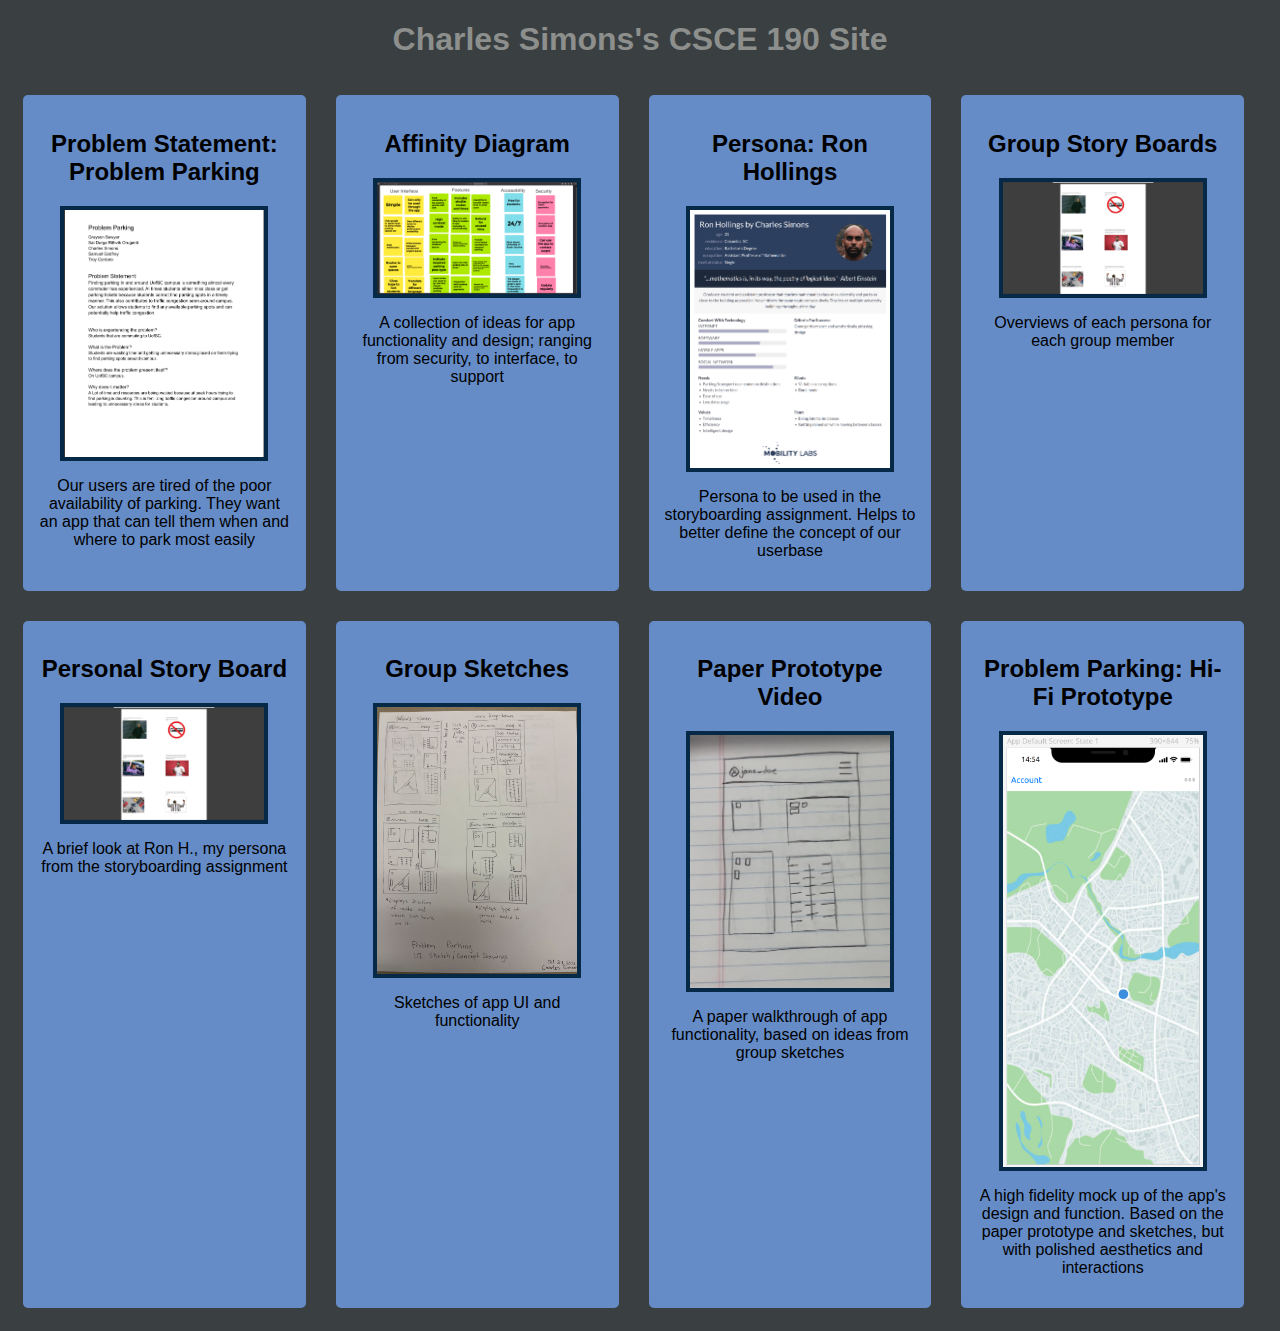
<file: index.html>
<!DOCTYPE html>
<html>
    <head>
        <title>Charles Simons | CSCE190-004</title>
        <link rel="stylesheet" href="styles.css">
    </head>
    <body>
        <h1>Charles Simons's CSCE 190 Site</h1>
    <div class="assignments">
        <!--Problem Statement Assignment-->
        <section class="assignment">
            <a href="files/CSCE 190 Group.pdf">
                <h2>Problem Statement: Problem Parking</h2>
            </a>
            <a href="files/CSCE 190 Group.pdf">
                    <img src="images/problem_statement.png">
            </a>
            <p>
                Our users are tired of the poor availability of parking. They want an app that can tell them when and where to park most easily
            </p>
        </section>
            <!--Affinity Diagram Assignment-->
        <section class="assignment">
            <a href="files/CSCE 190 Jam Board.pdf">
                <h2>Affinity Diagram</h2>
            </a>
            <a href="files/CSCE 190 Jam Board.pdf">
                <img src="images/affinity_diagram.png">
            </a>
            <p>
                A collection of ideas for app functionality and design; ranging from security, to interface, to support
            </p>
        </section>
        
        <!--Persona Assignment-->
        <section class="assignment">
            <a href="files/Ron Hollings.pdf">
                <h2>Persona: Ron Hollings</h2>
            </a>
            <a href="files/Ron Hollings.pdf">
                <img src="images/ron_h-persona.png">
            </a>
            <p>
                Persona to be used in the storyboarding assignment. Helps to better define the concept of our userbase
            </p>
        </section>
        
        <!--Story Board Assignment-->
        <section class="assignment">
            <a href="files/combinepdf.pdf">
                <h2>Group Story Boards</h2>
            </a>
            <a href="files/combinepdf.pdf">
                <img src="images/storyboard.png">
            </a>
            <p>
                Overviews of each persona for each group member
            </p>
        </section>
        
        <!--Personal Story Board Assignment-->
        <section class="assignment">
            <a href="files/Ron H. - Storyboard.pptx">
                <h2>Personal Story Board</h2>
            </a>
            <a href="files/Ron H. - Storyboard.pptx">
                <img src="images/storyboard.png">
            </a>
            <p>
                A brief look at Ron H., my persona from the storyboarding assignment
            </p>
        </section>    
            
        <!--Group Sketches Assignment-->    
        <section class="assignment">
            <a href="files/combined_sketches.pdf">
                <h2>Group Sketches</h2>
            </a>
            <a href="files/combined_sketches.pdf">
                <img src="images/sketches.jpg">
            </a>
            <p>
                Sketches of app UI and functionality
            </p>
        </section>
            
        <!--Paper Prototype Assignment-->    
        <section class="assignment">
            <a href="https://www.youtube.com/watch?v=IIa8I2Lg4fc">
                <h2>Paper Prototype Video</h2>
            </a>
            <a href="https://www.youtube.com/watch?v=IIa8I2Lg4fc">
                <img src="images/paper_proto.jpeg">
            </a>
            <p>
                A paper walkthrough of app functionality, based on ideas from group sketches
            </p>
        </section>
            
        <!--Hi-Fi Prototype Assignment-->
        <section class="assignment">
            <a href="files/Problem_Parking-html/src/index.html">
                <h2>Problem Parking: Hi-Fi Prototype</h2>
            </a>
            <a href="files/Problem_Parking-html/src/index.html">
                <img src="images/problem-parking-hifi-proto.png">
            </a>
            <p>
                A high fidelity mock up of the app's design and function. Based on the paper prototype and sketches, but with polished aesthetics and interactions
            </p>
        </section>
    </div>
    </body>
</html>
</file>
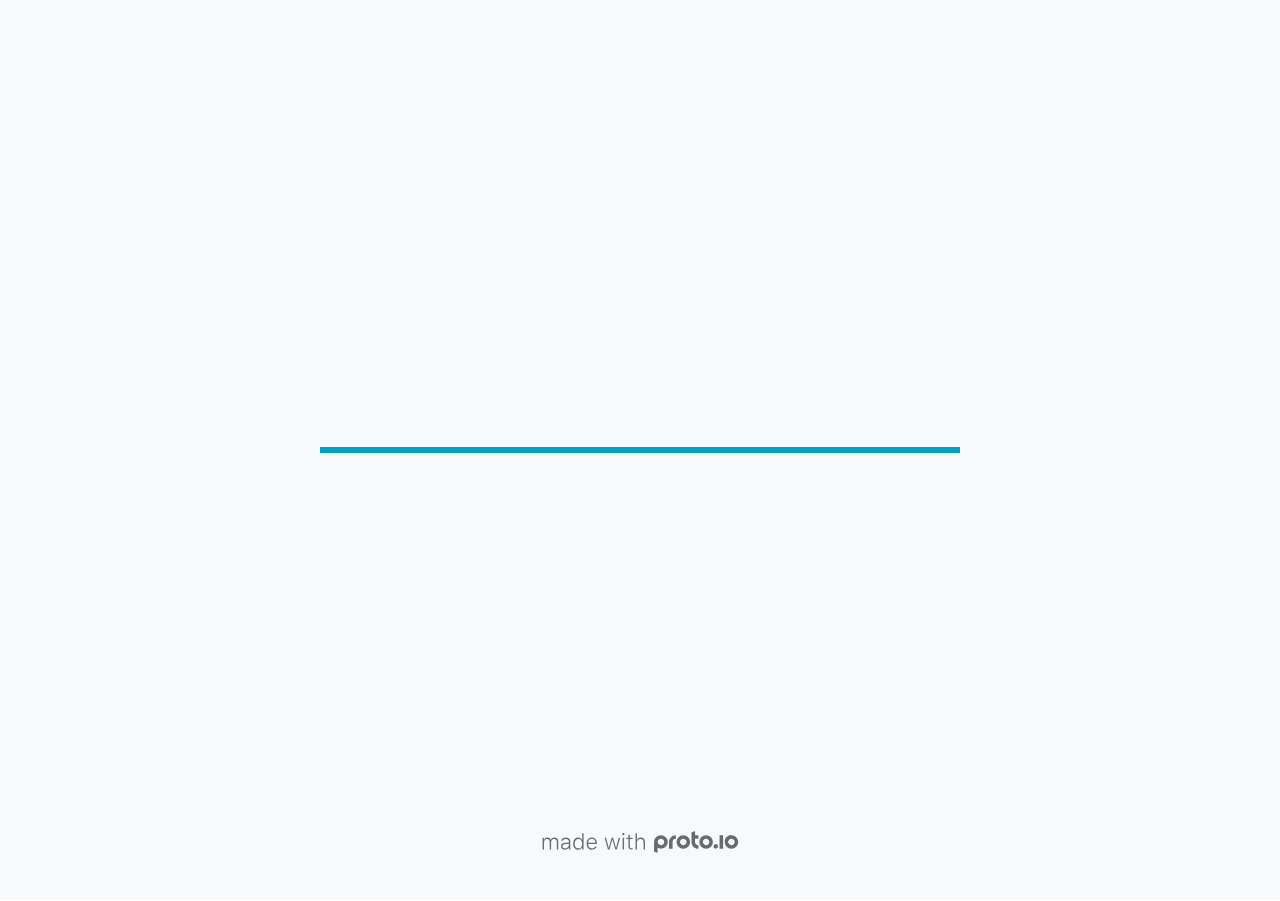
<file: files/Problem_Parking-html/src/index.html>
<!DOCTYPE HTML>
	<head>

		<meta charset="utf-8">

		<title>Problem Parking - Proto.io</title>

		
			<meta name="HandheldFriendly" content="True">
			<meta name="MobileOptimized" content="390"> 

			
			
			
			<meta name="viewport" content="minimum-scale=1.00, maximum-scale=1.00, initial-scale=1.00, user-scalable=no, shrink-to-fit=no" />

			
				<meta name="apple-mobile-web-app-capable" content="yes" />
				<meta name="apple-mobile-web-app-status-bar-style" content="black-translucent" />
			

			<meta name="format-detection" content="telephone=no">


			

            
            <link rel="icon" sizes="192x192" href="./src/assets/branding/android-icon-hires.png">
            <link rel="icon" sizes="128x128" href="./src/assets/branding/android-icon.png">

            
            <link href="./src/assets/branding/apple-touch-icon-retina180.png" sizes="180x180" rel="apple-touch-icon">

            
            <link href="./src/assets/branding/apple-touch-icon-retina.png" sizes="114x114" rel="apple-touch-icon">

            
            <link href="./src/assets/branding/apple-touch-icon.png" sizes="57x57" rel="apple-touch-icon">

            
            <link href="./src/assets/branding/startup.png" media="(device-width: 320px)" rel="apple-touch-startup-image">

            
            <link href="./src/assets/branding/startup-retina.png" media="(device-width: 320px) and (device-height: 480px) and (-webkit-device-pixel-ratio: 2)" rel="apple-touch-startup-image">

            
            <link href="./src/assets/branding/startup-568.png" media="(device-width: 320px) and (device-height: 568px) and (-webkit-device-pixel-ratio: 2)" rel="apple-touch-startup-image">

            
            <link href="./src/assets/branding/startup-retina-6.png" media="(device-width: 375px) and (device-height: 667px) and (orientation: portrait) and (-webkit-device-pixel-ratio: 2)" rel="apple-touch-startup-image">

            
            <link href="./src/assets/branding/startup-retina-6plus.png" media="(device-width: 414px) and (device-height: 736px) and (orientation: portrait) and (-webkit-device-pixel-ratio: 3)" rel="apple-touch-startup-image">

            
            <link href="./src/assets/branding/startup-retina-6plus-landscape.png" media="(device-width: 414px) and (device-height: 736px) and (orientation: landscape) and (-webkit-device-pixel-ratio: 3)" rel="apple-touch-startup-image">

            
            <link href="./src/assets/branding/startup-ipad.png" media="(device-width: 768px) and (orientation: portrait)" rel="apple-touch-startup-image">

            
            <link href="./src/assets/branding/startup-ipad-landscape.png" media="(device-width: 768px) and (orientation: landscape)" rel="apple-touch-startup-image">

            
            <link href="./src/assets/branding/startup-ipad-retina.png" media="(device-width: 768px) and (orientation: portrait) and (-webkit-device-pixel-ratio: 2)" rel="apple-touch-startup-image">

            
            <link href="./src/assets/branding/startup-ipad-landscape-retina.png" media="(device-width: 768px) and (orientation: landscape) and (-webkit-device-pixel-ratio: 2)" rel="apple-touch-startup-image">

            
            <link href="./src/assets/branding/startup-ipad-pro.png" media="(device-width: 1024px) and (orientation: portrait) and (-webkit-device-pixel-ratio: 2)" rel="apple-touch-startup-image">

            
            <link href="./src/assets/branding/startup-ipad-pro-landscape.png" media="(device-width: 1024px) and (orientation: landscape) and (-webkit-device-pixel-ratio: 2)" rel="apple-touch-startup-image">

			<meta http-equiv="cleartype" content="on"> 


			 
		    <script type="text/javascript" src="./scripts/plugins/jquery/jquery.js"></script>

			
				<link rel="stylesheet" href="./stylesheets/player-export.css" />
				<script type="text/javascript" src="./scripts/player-export.js"></script>
			

			
			<script type="text/javascript" src="./libraries/common/components.js"></script> 
			<link type="text/css" rel="Stylesheet" href="./libraries/common/components.1.00.css" /> 

			
					<script type="text/javascript" src="./libraries/ios9/components.js"></script> 
					<link type="text/css" rel="Stylesheet" href="./libraries/ios9/components.1.00.css" /> 
				
				<script type="text/javascript" src="./data/data.js"></script> 
			

		<style>
			body { width: 390px; height: 844px; }
			.landscape, .landscape .prx-page { min-height: 390px; }
			.portrait, .portrait .prx-page { min-height: 844px; }
		</style>

		<script type="text/javascript">

			prx.ver = '6.7.7.1';
			prx.url.account = 'https://charlessimons.proto.io';
			prx.url.staticassets = 'https://gal.proto.io';
			prx.url.devices = 'https://dteyv52hbg2at.cloudfront.net/devices';
			prx.url.static = 'https://dteyv52hbg2at.cloudfront.net';
			prx.url.siteurl = 'proto.io';
			prx.url.crossmsg = 'https://charlessimons.proto.io';

			prx.nodejsassetsserver = {};
			prx.nodejsassetsserver.host = ".proto.io";
			prx.nodejsassetsserver.subdomainprefix = "https://a3";
			prx.nodejsassetsserver.maxsubdomains = "20";

			prx.device_library = 'ios9';
			prx.devices[prx.device] = {
				name: prx.device
				,defaultOrientation: 'portrait'
				,portrait_applies: 1 //new
				,portrait: [390,844]
				,landscape_applies: 1 //new
				,landscape: [844,390]
				,allow_orientation_change: 1 //new
				,statusbar_skin: 'default' // new
				,statusbarheightportrait: 0
				,statusbarheightlandscape: 0
				,navigationbar_skin: 'default' //new
				,navigationbarheightportrait: 0
				,navigationbarheightlandscape: 0
				,normalportrait: [390,844]
				,normallandscape: [844,390]
				,device_s3bucket: '66bd5b4d-9b18-415d-a8ee-066fc410e14c'
				,dpr: '1.00'
				,deviceType: "iphonex"
                ,showiPhoneXNotch: true
                ,hasCustomSkinNotch: false
				,appleWatchRoundedCorners: false
				,scrollType: "default"
				,initialscale: 1.00
				,targetdensitydpi: "device-dpi"
			}
			// save a copy of the device in the player state
			prx.currentPlayerStatus.projectDevice = prx.toolbox.clone(prx.devices[prx.device]);
			prx.currentPlayerStatus.targetDevice = {"ISANDROIDTABLET":0,"ISIPOD":0,"ISCHROME":0,"ISIOS":1,"ISMSIE":0,"ISMOZILLA":0,"isAndroid-Pad":0,"ISOPERA":0,"ISWEBKIT":0,"SOSVERSION":{"CBUILDVER":"","CMAJORVER":"","CMINORVER":"","CTEXT":"","IMINORVER":0,"IMAJORVER":0,"IBUILDVER":0},"ISIPAD":0,"ISMOBILE":1,"ISSAFARI":0,"ISIPHONE":1,"ISWINDOWS":0,"ISWINDOWSTOUCH":0,"ISDEVICE":1,"ISANDROID":0,"ISCUSTOM":0};
			prx.releaseChannel = 'stable';

			prx.projectsettings.id = '460150bc-cb94-4ba8-b3e9-5d456a67ffc6';
			prx.projectsettings.s3b = 'charlessimons-1252305-6de37f99-be71-4ca3-e141a021e04c1381';
			prx.projectsettings.account = 'charlessimons';
			prx.projectsettings.statusbar = '0'; 
			prx.projectsettings.statusbarapplies = '0';
			prx.projectsettings.navigationbar = '0';
			prx.projectsettings.navigationbarapplies = '0';
			prx.projectsettings.initialpageid = -1;
			
			
			prx.projectsettings.flashactions = 1;
			prx.projectsettings.gatrackingcode = '';

			prx.export2html = '1' == true;
			prx.mobPlayer = 0;

			prx.user.country = 'US';

			prx.s3Links = []; 
			var sLinkedAssets = [];
			

			prx.csrf_token = 'FB208C888E9FDA81625779DF2218E94485BF03219348BF65C1E86840BB87D0B1';

            

            
                            prx.assetsAccessToken = "eyJ0eXAiOiJKV1QiLCJhbGciOiJIUzI1NiJ9.eyJkIjp7InVpZCI6Ii0xIiwicHJvamVjdF9pZCI6IjQ2MDE1MGJjLWNiOTQtNGJhOC1iM2U5LTVkNDU2YTY3ZmZjNiJ9LCJ2IjowLCJleHAiOjE2MzczNTg3ODAsImlhdCI6MTYzNzE3ODc4MH0.3PNQtlAg7Sk1tNxGdo-Go3dHys_5qiqiB_FZoA_Ibdo";

			prx.iniPlayer.iniPreLoad();

		</script>
	</head>

	

			<body class="player device-cursor-touch mobile-device-true " " id="mbd" >

				
					<div id='iphoneX-notch-player'>
						<span class="iphoneX-notch-corners"></span>
					</div>
				
				<div id="window-wrapper">
					<div id="dragarea"></div>
					<div id="statusbar"></div>
					<div id="underlay" style=""></div>

					<div class="prx-page" data-role="page" id="p-1" data-id="1"></div>
					
								<div class="prx-page" data-role="page" id="p-4" data-id="4"></div>
							
								<div class="prx-page" data-role="page" id="p-5" data-id="5"></div>
							
								<div class="prx-page" data-role="page" id="p-6" data-id="6"></div>
							
								<div class="prx-page" data-role="page" id="p-7" data-id="7"></div>
							
								<div class="prx-page" data-role="page" id="p-9" data-id="9"></div>
							
								<div class="prx-page" data-role="page" id="p-10" data-id="10"></div>
							
					<div id="navigationbar"></div>
					<div id="overlay"></div>
					<div id="trash"></div>
					<div id="quick-audios"></div>
				</div>

				 
			<div id="loader-wrapper">
				
				<div class="progress">
					<div class="progress-bar"></div>
				</div>
				<div id="poweredby"></div>
			</div>
			


			</body>
		

</html>
</file>
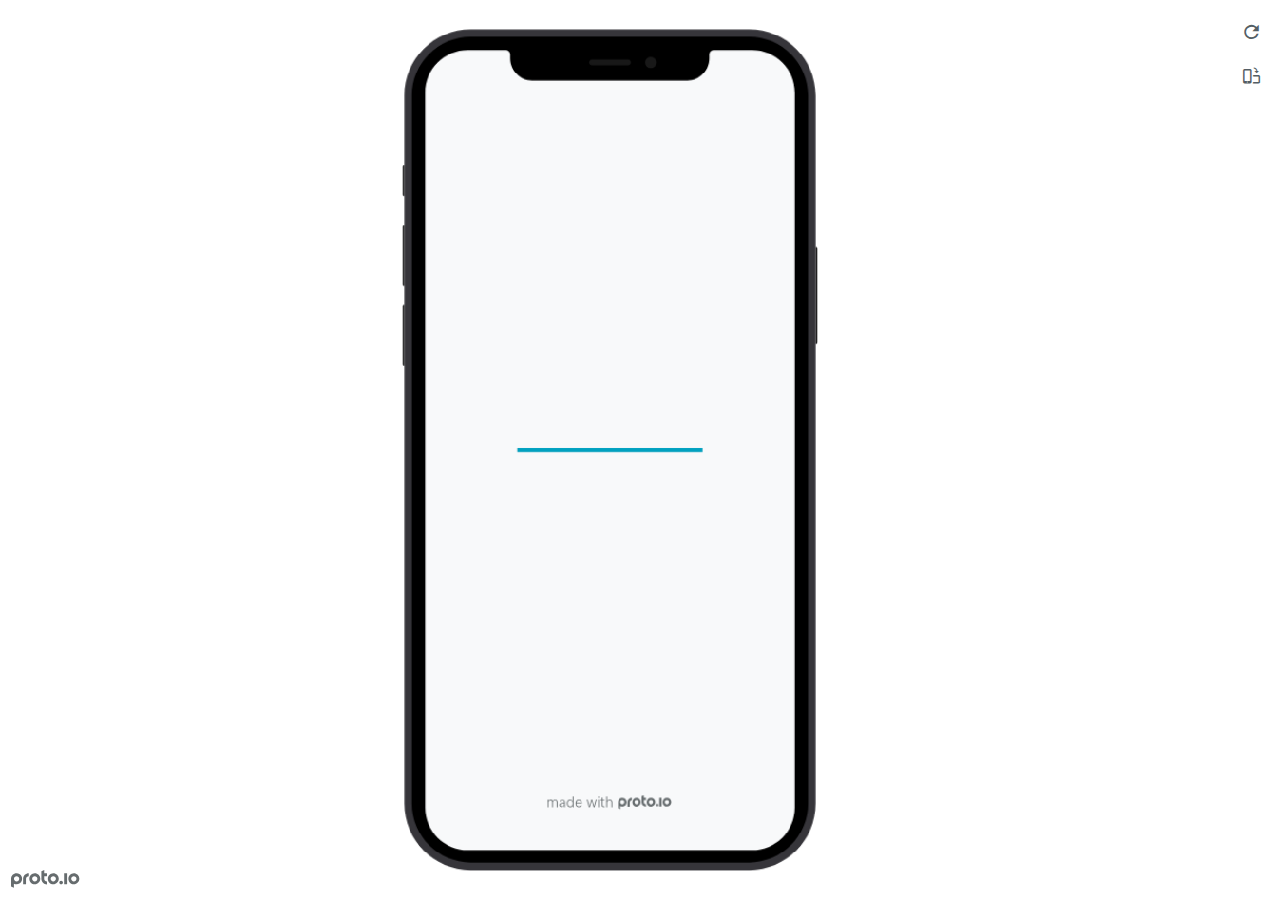
<file: files/Problem_Parking-html/preview.html>
<!DOCTYPE HTML>
    <head>
    <meta charset="utf-8">

    <title>Problem Parking - Proto.io player</title>

    

			<link type="text/css" rel="stylesheet" href="./src/stylesheets/preview-export-min.css">
			<script type="text/javascript" src="./src/scripts/preview-export-min.js"></script>

		

    <script type="text/javascript">
        var prx = window.prx || {};
        prx.orientation = 'portrait';
        prx.orientations = {};
        prx.orientations.portrait = 1;
        prx.orientations.landscape = 1;
        prx.project = {};
        prx.project.id = '460150bc-cb94-4ba8-b3e9-5d456a67ffc6';
        prx.project.title = 'Problem Parking';
        prx.project.version = 0;
        prx.project.livepreview = 0;
        prx.project.account = "charlessimons";
        prx.activePage = {};
        prx.usercountry = "us";
        
            prx.user = false;
        
        prx.skin = 'apple-phone-iphone12_12pro-1';
        prx.ver = '6.7.7.1';
        //prx.flashactions = 1;
		prx.flashactions = 1; //we are not using the DB value anymore

        prx.nodejsassetsserver = {};
        prx.nodejsassetsserver.host = ".proto.io";
        prx.nodejsassetsserver.subdomainprefix = "https://a3";
        prx.nodejsassetsserver.maxsubdomains = "20";
        prx.account = "charlessimons";
        prx.browserShowScreenshots = 'true';
        prx.url.crossmsg = 'https://charlessimons.proto.io';
        prx.playerUrl = 'https://charlessimons.proto.io/player/';
        prx.fullScreenUrl = 'https://charlessimons.proto.io/player/fullscreen/index.cfm?id=460150bc-cb94-4ba8-b3e9-5d456a67ffc6';
        prx.spaces = false;
        prx.csrf_token = 'B71D0810E755B9F63CE47BD7F3520C606D965F7304D9112144E776D6CEEED0FC';

        prx.bShowPlayerBetaPrompt = false;

        
    </script>

    

</head>


<body style="background-color:#FFFFFF">

    

    <div class="page-sidebar">
        
        <div class="sidebar-action-buttons">

            
                <span class="header-action-button player-icon-reload embed-icon-reload" id="refresh-preview">
                    <span class="tooltip">Refresh preview</span>
                </span>
                
                    <span  class="header-action-button player-icon-rotate embed-icon-rotate" id="change-orientation">
                        <span class="tooltip">Change orientation</span>
                    </span>
                

            <div class="header-action-button player-icon-enter-fullscreen-mode-icon" id="go-fullscreen">
                <span class="tooltip">Go full screen</span>
            </div>
        </div>

    </div>

    <div id="maincontent" class="portrait">

        <div id="shortcut-pressed-outer">
            <div id="shortcut-pressed"></div>
        </div>
        

			<div class="frame_generic">
				
				<div class="body_generic skin_apple-phone-iphone12_12pro-1 skin-wrapper skin-os-apple skin-device-phone skin-model-iphone12_12pro skin-size-1 skin-color-black skin-orientation-portrait skin-dimensions-390-844">

					<div class="buttons top"></div>
					<div class="detail-top"></div>
					<div class="web-search"></div>
					<div class="buttons left"></div>

					<div class="body_generic_inner">
						
						<iframe id="pio-playerframe" src="./src/index.html" scrolling="NO" style="width: 390px; height: 844px;" webkitAllowFullScreen mozallowfullscreen allowFullScreen allowvr allow="autoplay"></iframe>
						
                                <script type="text/javascript">
                                    // remove parameter from address bar immediately if no changes
                                    let url = new URL(window.location.href);
                                    url.searchParams.delete('hc');
									url.searchParams.delete('ap');
                                    window.history.replaceState({}, document.title, url.toString());
                                </script>
                            
					</div>

					<div class="buttons right"></div>
					<div class="detail-bottom"></div>
				</div>
				
			</div>
		
    </div>

    

    
            <div id="branding"></div>
        
</body>


<script type="text/javascript">
    
</script>
</html>
</file>
<file: styles.css>
body {
    background:  #3A3F42;
    font-family:-apple-system, BlinkMacSystemFont, 'Segoe UI', Roboto, Oxygen, Ubuntu, Cantarell, 'Open Sans', 'Helvetica Neue', sans-serif
}

h1 {
    color: #8d8f8d;
    text-align: center;
}

h2 {
    color: #000;
    text-align: center;
}

a {
    text-decoration: none;
    color: #6A5C3F;
}

a:hover {
    color: #000;
}

p {
    color: #000;
    text-align: center;
}

.assignments {
    display: flex;
    flex-wrap: wrap;
}

.assignment {
    width: 20%;
    padding: 15px 15px;
    margin: 15px;
    background:  #658CC7;
    border-radius: 5px;
}

.assignment img {
    width: 200px;
    margin: 10px;
    border: 4px solid #062947;
    display:block;
    margin:auto;
}

.assignment img:hover {
    border: 4px dashed #062947;
}
</file>
<file: files/Problem_Parking-html/src/stylesheets/player-export.css>
/*!
 * 
 *                                                                       
 *                              ::;;;;                                   
 *    ::,,,,::    ::,,  ,,,,::::::11ii::,,::,,,,::      ::::,,::,,,,::   
 *  ,,111111ii,,::1111::111111ii::111111::111111ii,,    ii11,,ii111111,, 
 *  11ii::;;11;;ii11::iiii::;;11;;11ii::ii11::::11ii    ii11;;11;;::ii11 
 *  11;;  ::11ii11;;::11ii  ::11ii11ii,,iiii..  iiii    ii11;;11::  ;;11 
 *  1111;;ii11;;11;;,,ii11::ii11;;ii11;;;;11;;;;11;;;;;;ii11::11ii;;11ii 
 *  11111111;;::11;;  ::ii1111;;  ::ii11::ii1111ii::11ii;;11,,;;1111ii:: 
 *  11;;,,::  ,,::,,      ::,,        ::::  ::::    ,,,,::::    ::,,     
 *  ;;;;                                                                 
 *                                                                       
 *  Build: 11/17/2021, 4:19:06 PM
 */

/*!
 * Waves v0.5.5
 * http://fian.my.id/Waves
 *
 * Copyright 2014 Alfiana E. Sibuea and other contributors
 * Released under the MIT license
 * https://github.com/fians/Waves/blob/master/LICENSE
 */.mask-inner{position:relative;background-size:100% 100%;background-repeat:no-repeat}.mask-inner .mask-inner{transform:none!important}.mask-border .mborder,.mask-filter{height:100%;width:100%}.mask-border .mborder{border:1px solid hsla(0,0%,100%,.8);position:absolute;pointer-events:none}.mask-border .area-border{border:1px solid #00a1c0;left:0;top:0;position:absolute;transform-origin:0 0;box-sizing:border-box}.mask-border .mask-radius{width:100%;height:100%;overflow:hidden;position:absolute}.mask-border .mask-radius .mask-radius-border{position:relative;width:100%;height:100%;border:1px solid hsla(0,0%,100%,.8)}.mask-border.hide-handles .prx-resizable-handle{opacity:0;pointer-events:none!important}.mask-border.hide-handles .area-border{border:1px dashed #b4bcbf}.mask-wrapper{overflow:hidden;height:100%;pointer-events:none}.mask-wrapper.borderPos-inside{box-sizing:border-box}.mask-wrapper.borderPos-outside{width:100%;height:100%}.mask-wrapper.borderPos-outside .mask-inner{box-sizing:content-box}.mask-edit-mode-handles{pointer-events:none}.mask-edit-mode-handles.hide-handles .prx-resizable-handle,.mask-edit-mode-handles.hide-handles .prx-rotate-handle{opacity:0;pointer-events:none!important}.mask-edit-mode-handles.hide-handles .xborder{border-color:#b4bcbf!important}abbr,address,article,aside,audio,b,blockquote,body,caption,cite,code,dd,del,dfn,div,dl,dt,em,fieldset,figure,footer,form,h1,h2,h3,h4,h5,h6,header,hgroup,html,i,iframe,img,ins,kbd,label,legend,li,mark,menu,nav,object,ol,p,pre,q,samp,section,small,span,strong,sub,sup,table,tbody,td,tfoot,th,thead,time,tr,ul,var,video{margin:0;padding:0;border:0;outline:0;font-size:100%;background:transparent}article,aside,details,figcaption,figure,footer,header,hgroup,nav,section{display:block}audio,canvas,video{display:inline-block;*display:inline;*zoom:1}[hidden],audio:not([controls]){display:none}html{font-size:100%;-webkit-text-size-adjust:100%;-ms-text-size-adjust:100%}body{margin:0;font-size:13px}body,button,input,select,textarea{font-family:sans-serif;color:#222}a{color:#00e}a:visited{color:#551a8b}a:hover{color:#06e}a:focus{outline:thin dotted}a:active,a:hover{outline:0}abbr[title]{border-bottom:1px dotted}b,strong{font-weight:700}blockquote{margin:1em 40px}dfn{font-style:italic}hr{display:block;height:1px;border:0;border-top:1px solid #ccc;margin:1em 0;padding:0}ins{background:#ff9;text-decoration:none}ins,mark{color:#000}mark{background:#ff0;font-style:italic;font-weight:700}code,kbd,pre,samp{font-family:monospace,serif;_font-family:courier new,monospace;font-size:1em}pre{white-space:pre;white-space:pre-wrap;word-wrap:break-word}q{quotes:none}q:after,q:before{content:"";content:none}small{font-size:85%}sub,sup{font-size:75%;line-height:0;position:relative;vertical-align:baseline}sup{top:-.5em}sub{bottom:-.25em}ol,ul{margin:1em 0;padding:0 0 0 40px}dd{margin:0 0 0 40px}nav ol,nav ul{list-style:none;list-style-image:none;margin:0;padding:0}img{border:0;-ms-interpolation-mode:bicubic}svg:not(:root){overflow:hidden}figure,form{margin:0}fieldset{margin:0}fieldset,legend{border:0;padding:0}legend{*margin-left:-7px}button,input,select,textarea{font-size:100%;margin:0;vertical-align:baseline;*vertical-align:middle}button,input{line-height:normal;*overflow:visible}table button,table input{*overflow:auto}[role=button],button,input[type=button],input[type=reset],input[type=submit]{-webkit-appearance:button}input[type=checkbox],input[type=radio]{box-sizing:border-box;padding:0}input[type=search]{-webkit-appearance:textfield;-moz-box-sizing:content-box;-webkit-box-sizing:content-box;box-sizing:content-box}input[type=search]::-webkit-search-decoration{-webkit-appearance:none}button::-moz-focus-inner{border:0;padding:0}textarea{overflow:auto;vertical-align:top;resize:vertical}input:invalid,textarea:invalid{background-color:#f0dddd}table{border-collapse:collapse;border-spacing:0}td{vertical-align:top}.nocallout{-webkit-touch-callout:none}textarea[contenteditable]{-webkit-appearance:none}.gifhidden{position:absolute;left:-100%}.ir{display:block;border:0;text-indent:-999em;overflow:hidden;background-color:transparent;background-repeat:no-repeat;text-align:left;direction:ltr}.ir br{display:none}.hidden{display:none!important;visibility:hidden}.visuallyhidden{border:0;clip:rect(0 0 0 0);height:1px;margin:-1px;overflow:hidden;padding:0;position:absolute;width:1px}.visuallyhidden.focusable:active,.visuallyhidden.focusable:focus{clip:auto;height:auto;margin:0;overflow:visible;position:static;width:auto}.invisible{visibility:hidden}.clearfix:after,.clearfix:before{content:"";display:table}.clearfix:after{clear:both}.clearfix{*zoom:1}@media print{*{background:transparent!important;color:#000!important;text-shadow:none!important;filter:none!important;-ms-filter:none!important}a,a:visited{text-decoration:underline}a[href]:after{content:" (" attr(href) ")"}abbr[title]:after{content:" (" attr(title) ")"}.ir a:after,a[href^="#"]:after,a[href^="javascript:"]:after{content:""}blockquote,pre{border:1px solid #999;page-break-inside:avoid}thead{display:table-header-group}img,tr{page-break-inside:avoid}img{max-width:100%!important}@page{margin:.5cm}h2,h3,p{orphans:3;widows:3}h2,h3{page-break-after:avoid}}#eval-iframe{display:none}body{-webkit-appearance:none;-webkit-box-flex:1;-webkit-touch-callout:none;-webkit-tap-highlight-color:rgba(0,0,0,0)}*{-webkit-user-select:none;-khtml-user-select:none;-moz-user-select:-moz-none;-o-user-select:none;user-select:none}input,textarea{-webkit-user-select:text;-khtml-user-select:text;-moz-user-select:text;-o-user-select:text;user-select:text}#dragarea{font-family:Helvetica,Arial,sans-serif;text-align:left}.text{height:95%;overflow:auto}.wrap{overflow:hidden}.pos,.spos{position:absolute}.action-highlight{position:absolute;top:0;left:0;height:100%;width:100%;background:rgba(255,255,0,.5);background:rgba(64,208,255,.3);opacity:0;pointer-events:none;-webkit-transition:opacity .2s ease-in;transition:opacity .2s ease-in;border:2px solid #40c8f4;padding:3px;box-sizing:border-box}.action-highlight-simple-visible,.action-highlight-visible{opacity:1}#appModeNote{background-color:#333;border-top:5px solid #000;bottom:0;color:#f0f0f0;display:none;font-family:helvetica;left:0;padding:10px 0;position:fixed;text-align:center;width:100%}#appModeNote em{display:block;font-size:20px;font-weight:700;line-height:26px}#appModeNote span{display:block;font-size:14px;line-height:20px}.hidden{display:none}.prx-page.loadedFrom{display:block}.prx-page.loadedTo{z-index:999999}.prx-page.loadedTo-1{z-index:10000000}.prx-page.loadedTo-2{z-index:10000001}.prx-page.loadedTo-3{z-index:10000002}.prx-page.loadedTo-4{z-index:10000003}.prx-page.loadedTo-5{z-index:10000004}.prx-page.loadedTo-6{z-index:10000005}.prx-page.loadedTo-7{z-index:10000006}.prx-page.loadedTo-8{z-index:10000007}.prx-page.loadedTo-9{z-index:10000008}.prx-page.loadedTo-10{z-index:10000009}.prx-page.loadedTo-11{z-index:10000010}.prx-page.loadedTo-12{z-index:10000011}.prx-page.loadedTo-13{z-index:10000012}.prx-page.loadedTo-14{z-index:10000013}.prx-page.loadedTo-15{z-index:10000014}.prx-page.loadedTo-16{z-index:10000015}.prx-page.loadedTo-17{z-index:10000016}.prx-page.loadedTo-18{z-index:10000017}.prx-page.loadedTo-19{z-index:10000018}.prx-page.loadedTo-20{z-index:10000019}.prx-page.loadedTo-21{z-index:10000020}.prx-page.loadedTo-22{z-index:10000021}.prx-page.loadedTo-23{z-index:10000022}.prx-page.loadedTo-24{z-index:10000023}.prx-page.loadedTo-25{z-index:10000024}.prx-page.loadedTo-26{z-index:10000025}.prx-page.loadedTo-27{z-index:10000026}.prx-page.loadedTo-28{z-index:10000027}.prx-page.loadedTo-29{z-index:10000028}.prx-page.loadedTo-30{z-index:10000029}#navigationbar,#statusbar{background:transparent 0 0;display:block;width:100%;border:0;top:0;position:fixed;z-index:1}#loader-wrapper{background:#f8f9fa;height:100%;left:0;position:fixed;top:0;width:100%;z-index:99999;font-size:11px}#loader-wrapper .progress{position:absolute;top:50%;left:50%;transform:translate(-50%,-50%);-ms-transform:translate(-50%,-50%);-webkit-transform:translate(-50%,-50%);width:50%;height:4px;background-color:#ddd}#loader-wrapper .progress-bar{position:relative;width:0;height:4px;-webkit-transition:.4s linear;-moz-transition:.4s linear;-o-transition:.4s linear;transition:.4s linear;-webkit-transition-property:width,background-color;-moz-transition-property:width,background-color;-o-transition-property:width,background-color;transition-property:width,background-color}#loader-wrapper .progress-bar:before,.progress-bar:after{content:"";position:absolute;top:0;left:0;right:0}#loader-wrapper .progress-bar:before{bottom:0;background-color:#ddd}#loader-wrapper .progress-bar:after{z-index:2;bottom:0;background:#00a1c0}#loader-wrapper #app-icon{position:absolute;top:50%;left:50%;transform:translate(-50%,-150%);-ms-transform:translate(-50%,-150%);-webkit-transform:translate(-50%,-150%);width:114px;height:114px}#loader-wrapper #poweredby{position:absolute;bottom:5%;left:50%;transform:translate(-50%);-ms-transform:translate(-50%);-webkit-transform:translate(-50%);width:100%;height:16px;background-image:url(/images/player/player-logo.svg);background-repeat:no-repeat;background-position:top;background-size:auto 200%;z-index:99999}body{-moz-transition:opacity .3s linear;-o-transition:opacity .3s linear;-webkit-transition:opacity .3s linear;transition:opacity .3s linear}.reloading{background:#fff!important;opacity:0}@media (min-width:481px) and (max-width:1079px){#loader-wrapper .progress,#loader-wrapper .progress-bar{height:4px}}@media (min-width:1080px){#loader-wrapper #poweredby{height:24px}#loader-wrapper .progress,#loader-wrapper .progress-bar{height:6px}}@media (width:1280px) and (height:768px){#loader-wrapper .progress,#loader-wrapper .progress-bar{height:2px}}.pointer-events-none{pointer-events:none!important}body .prx-page{-webkit-trans1form:translate3d(0,0,0)}.prx-page .type-symbol .box{-w1ebkit-transform:translateZ(0)}html{background:transparent}body{background:#fff;overflow:hidden}body.mobile-device-true *{-webkit-text-size-adjust:100%}body.mobile-device-false *{-webkit-text-size-adjust:initial}#window-wrapper{width:100%;height:100%;overflow:hidden;position:relative}#dragarea{background:transparent;display:none}#overlay,#quick-audios,#trash,#underlay{position:absolute;top:0;left:0}#quick-audios,#trash{display:none}.visible{display:block!important}.iScrollHorizontalScrollbar,.iScrollVerticalScrollbar{z-index:auto!important}.overlay{position:fixed;left:0;right:0;bottom:0;top:0}.ui-mobile-viewport-transitioning,.ui-mobile-viewport-transitioning .prx-page{o1verflow:visible!important}.box[style*="z-index:0;"],.box[style*="z-index: 0;"]{z-index:auto!important}.box[data-mpoverlay="1"]{pos1ition:fixed}#temp-for-external-link{display:none}#dragarea,html{background:transparent!important}.hide{display:none!important}*{outline:none}.ghost-component,.ghost-component *,.ghost-component .box *{pointer-events:none!important}#statusbar{position:fixed!important}.prx-page{position:absolute;display:none}.prx-page.prx-page-active,.prx-page[class*=prx-page-transitioning-]{display:block}.prx-page[class*=prx-page-transitioning-]{overflow:hidden}.prx-page.prx-page-transitioning-overlay-in-source,.prx-page.prx-page-transitioning-overlay-out-target{overflow:visible}.prx-page.prx-page-below{z-index:10}.prx-page.prx-page-above{z-index:20}#overlay{z-index:30}.prx-page.prx-page-transition-flip,.prx-page.prx-page-transition-turn{-webkit-backface-visibility:hidden;-moz-backface-visibility:hidden;backface-visibility:hidden}.prx-page.prx-page-transition-turn{-webkit-transform:translateZ(0);-moz-transform:translateZ(0);-webkit-transform-origin:0 center;-moz-transform-origin:0 center;transform-origin:0 center;transform:translateZ(0)}.prx-page.prx-page-transition-flow:not(.prx-page-transition-flow-overlay),.prx-page.prx-page-transition-overlay-top{box-shadow:0 0 20px rgba(0,0,0,.4)}.prx-page-above.prx-page-transition-notificationInWatchOS{transition:background-color .45s ease-out}.prx-page-above.prx-page-transition-notificationInWatchOS.prx-page-transition-notificationInWatchOS-notification-in{background-color:transparent!important;transition:background-color 0s ease-out}.device-cursor-touch,.device-cursor-touch *{cursor:url(/images/player/touch-cursor-64.png) 32 32,default!important;cursor:-webkit-image-set(url("/images/player/touch-cursor-64.png") 1x,url("/images/player/touch-cursor-64@2x.png") 2x) 32 32,default!important}.device-cursor-web,.device-cursor-web *{cursor:default}.device-cursor-web .delayedtap,.device-cursor-web .delayedtap *,.device-cursor-web .interaction-click,.device-cursor-web .interaction-click *,.device-cursor-web .interaction-tap,.device-cursor-web .interaction-tap *,.device-cursor-web .release,.device-cursor-web .release *,.device-cursor-web .touch,.device-cursor-web .touch *{cursor:pointer;cursor:hand}.device-cursor-web [data-component-type=text]{cursor:default}.device-cursor-web .move,.device-cursor-web .move *{cursor:move}.device-cursor-web input,.device-cursor-web textarea{cursor:text}.do-chrome-fix #window-wrapper{-webkit-perspective:1}.do-chrome-fix .pos{-webkit-backface-visibility:hidden;-webkit-transform:translateZ(0)}.do-chrome-fix *{-w1ebkit-transform:translateZ(0) scale(1) scaleX(1) skew(0deg,0deg) skewX(0deg) skewY(0deg) rotateX(0deg) rotateY(0deg) rotate(0deg)}.do-chrome-fix.dont-do-chrome-fix #window-wrapper{-webkit-perspective:none}.do-chrome-fix.dont-do-chrome-fix .pos{-webkit-backface-visibility:visible;-webkit-transform:none}.prx-page-transitioning:not(.prx-page-transitioning-overlay-in-source):not(.loadedFrom) [data-mpoverlay="1"]{display:none}#fps{position:fixed;z-index:9999;font-size:18px;top:20px;left:20px;background:rgba(0,0,0,.8);border-radius:6px;color:#fff;padding:3px 10px}#fps,.cbutton{pointer-events:none}.cbutton{position:absolute;display:inline-block;padding:0;border:none;background:none;color:#286aab;font-size:1.4em;overflow:visible;-webkit-transition:color .7s;transition:color .7s;-webkit-tap-highlight-color:rgba(0,0,0,0)}.cbutton.cbutton--click,.cbutton:focus{outline:none;color:#3c8ddc}.cbutton:after{position:absolute;width:100%;height:100%;border-radius:50%;content:"";opacity:0;pointer-events:none}.cbutton--effect-jelena:after{border:3px solid hsla(0,0%,82.7%,.7)}.cbutton--effect-jelena.cbutton--click:after{-webkit-animation:anim-effect-jelena .3s ease-out forwards;animation:anim-effect-jelena .3s ease-out forwards}@-webkit-keyframes anim-effect-jelena{0%{opacity:1;-webkit-transform:scale3d(.6,.6,1);transform:scale3d(.6,.6,1)}to{opacity:0;-webkit-transform:scale3d(1.2,1.2,1);transform:scale3d(1.2,1.2,1)}}@keyframes anim-effect-jelena{0%{opacity:1;-webkit-transform:scale3d(.5,.5,1);transform:scale3d(.5,.5,1)}to{opacity:0;-webkit-transform:scale3d(1.2,1.2,1);transform:scale3d(1.2,1.2,1)}}.cbutton--effect-sanja:after{background:hsla(0,0%,75.3%,.3)}.cbutton--effect-sanja.cbutton--click:after{-webkit-animation:anim-effect-sanja 1s ease-out forwards;animation:anim-effect-sanja 1s ease-out forwards}@-webkit-keyframes anim-effect-sanja{0%{opacity:1;-webkit-transform:scale3d(.5,.5,1);transform:scale3d(.5,.5,1)}25%{opacity:1;-webkit-transform:scaleX(1);transform:scaleX(1)}to{opacity:0;-webkit-transform:scaleX(1);transform:scaleX(1)}}@keyframes anim-effect-sanja{0%{opacity:1;-webkit-transform:scale3d(.5,.5,1);transform:scale3d(.5,.5,1)}25%{opacity:1;-webkit-transform:scaleX(1);transform:scaleX(1)}to{opacity:0;-webkit-transform:scaleX(1);transform:scaleX(1)}}#log{position:fixed;z-index:9999;font-size:24px;top:20px;right:20px;pointer-events:none}.watchOSscrollbars .iScrollVerticalScrollbar{position:fixed!important;width:12px!important;background-color:hsla(0,0%,100%,.3)!important;border-radius:8px!important;z-index:99999!important}.watchOSscrollbars .iScrollIndicator{background:#fff!important;border-radius:8px!important;left:2px!important;width:8px!important}.applewatch-rounded-corners{-webkit-clip-path:inset(0 0 0 0 round 63px);clip-path:inset(0 0 0 0 round 63px)}.group-action-prediv{position:absolute}.player .type-symbol.type-symbol-transparent .group-action-prediv{pointer-events:auto}.initialise-hidden-container{display:block!important;visibility:hidden!important}.a-enter-vr{height:0!important}.fullscreen-vr .prx-page{transform:none!important;position:fixed!important}

/*!
 * Waves v0.5.5
 * http://fian.my.id/Waves
 *
 * Copyright 2014 Alfiana E. Sibuea and other contributors
 * Released under the MIT license
 * https://github.com/fians/Waves/blob/master/LICENSE
 */.waves-effect{position:relative;overflow:hidden}.waves-effect.box{position:absolute}.waves-effect .waves-ripple{position:absolute;border-radius:50%;width:100px;height:100px;margin-top:-50px;margin-left:-50px;opacity:0;background-color:rgba(0,0,0,.2);pointer-events:none}.waves-effect.waves-light .waves-ripple{background-color:hsla(0,0%,100%,.4)}.waves-button,.waves-circle{-webkit-mask-image:-webkit-radial-gradient(circle,#fff 100%,#000 0);mask-image:radial-gradient(circle,#fff 100%,#000 0)}.waves-button,.waves-button-input,.waves-button:hover,.waves-button:link,.waves-button:visited{white-space:nowrap;vertical-align:middle;cursor:pointer;border:none;outline:none;color:inherit;background-color:transparent;font-size:14px;text-align:center;text-decoration:none;z-index:1}.waves-button{padding:10px 15px;border-radius:2px}.waves-button-input{margin:0;padding:10px 15px}.waves-input-wrapper{border-radius:2px;vertical-align:bottom}.waves-input-wrapper.waves-button{padding:0}.waves-input-wrapper .waves-button-input{position:relative;top:0;left:0;z-index:1}.waves-block{display:block}a.waves-effect .waves-ripple{z-index:-1}#loader-wrapper #poweredby{background-image:url(../images/player/player-logo.svg)!important}.device-cursor-touch,.device-cursor-touch *{cursor:url(../images/player/touch-cursor-64.png) 32 32,default!important;cursor:-webkit-image-set(url("../images/player/touch-cursor-64.png") 1x,url("../images/player/touch-cursor-64@2x.png") 2x) 32 32,default!important}
</file>
<file: files/Problem_Parking-html/src/libraries/common/components.1.00.css>
.type-shapes .shape-wrapper{width:100%;height:100%;-moz-box-sizing:border-box;-webkit-box-sizing:border-box;box-sizing:border-box;background-clip:content-box}.type-shapes .shapes-text-container{position:absolute;top:0;left:0;right:0;display:table;width:100%;height:100%;text-align:center}.type-shapes .shapes-text-container>span{display:table-cell;vertical-align:middle}.type-shapes svg{overflow:visible}.player .type-symbol{overflow:hidden}.player .type-symbol.symbol-scroll{-webkit-perspective:1000}.player .type-symbol.type-symbol-transparent{pointer-events:none !important}.player .type-symbol.type-symbol-transparent .box{pointer-events:auto}.type-symbol.fullscreen{transform:none !important;width:100vw !important;height:100vh !important}.type-symbol>.type-symbol-hover-message,.type-symbol.ui-draggable-dragging:hover>.type-symbol-hover-message,.type-symbol.prx-resizable-resizing:hover>.type-symbol-hover-message{display:none;position:absolute;color:#fff;font-family:Helvetica, Arial, sans-serif !important;background:rgba(0,0,0,0.7);top:50%;left:50%;text-align:center;position:absolute;pointer-events:none;width:70px;height:30px;line-height:15px;font-size:10px !important;border-radius:3px;margin:-20px 0 0 -40px;padding:5px}.type-symbol:hover>.type-symbol-hover-message{display:block}.type-vrsymbol.fullscreen{transform:none !important;width:100vw !important;height:100vh !important}.type-vrsymbol.fullscreen canvas{width:100vw !important;height:100vh !important}.type-vrsymbol>.type-vrsymbol-hover-message,.type-vrsymbol.ui-draggable-dragging:hover>.type-vrsymbol-hover-message,.type-vrsymbol.prx-resizable-resizing:hover>.type-vrsymbol-hover-message{display:none;position:absolute;color:#fff;font-family:Helvetica, Arial, sans-serif !important;background:rgba(0,0,0,0.7);top:50%;left:50%;text-align:center;position:absolute;pointer-events:none;width:70px;height:30px;line-height:15px;font-size:10px !important;border-radius:3px;margin:-20px 0 0 -40px;padding:5px}.type-vrsymbol:hover>.type-vrsymbol-hover-message{display:block}.type-text.v2-text .text-contents{o1verflow:hidden;width:100%;height:100%}.type-text.v2-text.box [data-editableProperty]{word-wrap:break-word !important}.type-text .autoresize{white-space:nowrap}.player .type-text .autoResize-true{white-space:nowrap}.type-richtext p{margin:0;line-height:normal}.type-rectangle .inner-rec{position:absolute;width:100%;height:100%;-moz-box-sizing:border-box;-webkit-box-sizing:border-box;box-sizing:border-box;background-clip:content-box}.type-rectangle .shapes-image-background{top:0;left:0;width:100%;height:100%;position:absolute;background-position:center;background-repeat:no-repeat}.type-rectangle[data-shape-type="oval"] .shapes-image-background{border-radius:50%}.type-rectangle .shapes-text-container{display:table;width:100%;height:100%;text-align:center}.type-rectangle .shapes-text-container>span{display:table-cell;vertical-align:middle}.type-horizontalline .inner{width:100%;height:0}.type-verticalline .inner{width:0;height:100%}.type-actionarea .inner-rec{width:100%;height:100%}.type-actionarea .inner-rec div{width:100%;height:100%;background:#40C8F4;opacity:0.4;-moz-box-sizing:border-box;-webkit-box-sizing:border-box;box-sizing:border-box}.type-actionarea .inner-rec div:before{content:" ";display:block;position:absolute;top:50%;left:50%;width:24px;height:24px;margin:-12px 0 0 -12px}.player .type-actionarea .inner-rec div{background:transparent}.player .type-actionarea .inner-rec div:before{background-image:none}.type-image,.type-image .type-image-wrapper{background:0 0 repeat;background-size:100% 100%;width:100%;height:100%;background-clip:content-box}.type-image .type-image-wrapper.type-image-svg{background:center center no-repeat;background-size:contain}.type-image .type-image-wrapper img{display:none}.player .type-image .type-image-wrapper.gif img{display:block !important;width:1px;height:1px;opacity:0.1}.type-image.type-image-repeater,.type-image.type-image-repeater .type-image-wrapper{background-size:auto}.type-image .image-inner{width:100%;height:100%}.type-image .image-inner.borderPos-inside .type-image-wrapper{box-sizing:border-box;background-origin:border-box}.type-image .image-inner.borderPos-outside{display:-webkit-box;display:-moz-box;display:-ms-flexbox;display:-webkit-flex;display:flex;-moz-flex-flow:row;-ms-flex-flow:row;-webkit-flex-flow:row;flex-flow:row;-moz-box-orient:horizontal;-ms-box-orient:horizontal;-webkit-box-orient:horizontal;box-orient:horizontal;-ms-align-items:center;-webkit-align-items:center;align-items:center;-ms-box-align:center;-webkit-box-align:center;box-align:center;-ms-flex-align:center;-webkit-flex-align:center;flex-align:center;-ms-justify-content:center;-webkit-justify-content:center;justify-content:center;-ms-box-pack:center;-webkit-box-pack:center;box-pack:center;-ms-flex-pack:center;-webkit-flex-pack:center;flex-pack:center}.type-image .image-inner.borderPos-outside .type-image-wrapper{-ms-flex-shrink:0;-webkit-flex-shrink:0;flex-shrink:0;box-sizing:content-box}.type-image>.type-image-hover-message,.type-image.ui-draggable-dragging:hover>.type-image-hover-message,.type-image.prx-resizable-resizing:hover>.type-image-hover-message{display:none;position:absolute;color:#fff;font-family:Helvetica, Arial, sans-serif !important;background:rgba(0,0,0,0.7);top:50%;left:50%;text-align:center;position:absolute;pointer-events:none;width:70px;height:30px;line-height:15px;font-size:10px !important;border-radius:3px;margin:-20px 0 0 -40px;padding:5px}.type-image:hover>.type-image-hover-message{display:block}.type-placeholder .bg{position:absolute;width:100%;height:100%;-moz-box-sizing:border-box;-webkit-box-sizing:border-box;box-sizing:border-box}.type-placeholder .diagonal{border:0px solid transparent;position:absolute;-moz-box-sizing:border-box;-webkit-box-sizing:border-box;box-sizing:border-box}.type-placeholder .diagonal1{-moz-transform-origin:0 0;-webkit-transform-origin:0 0;-o-transform-origin:0 0;transform-origin:0 0}.type-placeholder .diagonal2{-moz-transform-origin:right top;-webkit-transform-origin:right top;-o-transform-origin:right top;transform-origin:right top}.type-placeholder .contents{width:100%;height:100%;display:-webkit-box;display:-moz-box;display:-ms-flexbox;display:-webkit-flex;display:flex;-ms-justify-content:center;-webkit-justify-content:center;justify-content:center;-ms-box-pack:center;-webkit-box-pack:center;box-pack:center;-ms-flex-pack:center;-webkit-flex-pack:center;flex-pack:center;-ms-align-items:center;-webkit-align-items:center;align-items:center;-ms-box-align:center;-webkit-box-align:center;box-align:center;-ms-flex-align:center;-webkit-flex-align:center;flex-align:center}.type-placeholder .contents>span{display:inline-block}.type-placeholder .contents span[data-editableproperty]:empty{padding:0}.type-webview .webview-scroll-wrapper{width:100%;height:100%;-webkit-overflow-scrolling:touch;overflow:auto}.type-webview iframe{width:100%;height:100%;border:none}.type-html iframe{width:100%;height:100%;overflow:hidden;border:none}.type-animationtarget{position:relative}.type-animationtarget.type-animatiotarget-fixed-positioning{position:absolute}.type-animationtarget .animationtarget-circle{-moz-box-sizing:border-box;-webkit-box-sizing:border-box;box-sizing:border-box;width:0;height:0;position:absolute;top:0;left:0;border-radius:50%;display:none}.type-animationtarget .animationtarget-vertical{position:absolute;top:0}.type-animationtarget .animationtarget-horizontal{position:absolute;top:0%;left:0}.player .type-animationtarget{opacity:0 !important;pointer-events:none !important}.type-bannerad .bannerad-outer{display:table;height:100%;width:100%}.type-bannerad .bannerad-inner{display:table-cell;position:relative;text-align:center;vertical-align:middle;width:100%;background-size:100% 100%}.type-tooltip .tooltip-content-wrapper{width:100%;height:100%;position:relative}.type-tooltip .tooltip-content-wrapper .tooltip-outer{position:absolute;overflow:hidden}.type-tooltip .tooltip-content-wrapper .tooltip{position:absolute;-moz-transform:rotate(45deg);-webkit-transform:rotate(45deg);transform:rotate(45deg);filter:progid:DXImageTransform.Microsoft.Matrix(sizingMethod='auto expand', M11=0.7071067811865476, M12=-0.7071067811865475, M21=0.7071067811865475, M22=0.7071067811865476);-ms-filter:"progid:DXImageTransform.Microsoft.Matrix(SizingMethod='auto expand', M11=0.7071067811865476, M12=-0.7071067811865475, M21=0.7071067811865475, M22=0.7071067811865476)";-moz-box-sizing:border-box;-webkit-box-sizing:border-box;box-sizing:border-box}.type-tooltip .tooltip-content-wrapper .tooltip-content-outer{position:absolute;width:100%;height:100%;-moz-box-sizing:border-box;-webkit-box-sizing:border-box;box-sizing:border-box}.type-tooltip .tooltip-content-wrapper .tooltip-content{width:100%;height:100%;overflow:hidden;padding:10px;-moz-box-sizing:border-box;-webkit-box-sizing:border-box;box-sizing:border-box}.type-tooltip.verticalAlignCenter .tooltip-content{display:-webkit-box;display:-moz-box;display:-ms-flexbox;display:-webkit-flex;display:flex;-ms-box-align:center;-webkit-box-align:center;box-align:center;-ms-flex-align:center;-webkit-flex-align:center;flex-align:center;-ms-align-items:center;-webkit-align-items:center;align-items:center}.type-tooltip.verticalAlignCenter .tooltip-content .tooltip-text{width:100%}.type-vectoranimation .type-vectoranimation-wrapper{width:100%;height:100%}.type-vectoranimation .bodymovin,.type-vectoranimation .bodymovin-player{width:100%;height:100%}.type-vectoranimation .vector-inner{width:100%;height:100%}.type-vectoranimation .vector-inner.borderPos-inside .type-vectoranimation-wrapper{box-sizing:border-box;background-origin:border-box;overflow:hidden}.type-vectoranimation .vector-inner.borderPos-outside{display:-webkit-box;display:-moz-box;display:-ms-flexbox;display:-webkit-flex;display:flex;-moz-flex-flow:row;-ms-flex-flow:row;-webkit-flex-flow:row;flex-flow:row;-moz-box-orient:horizontal;-ms-box-orient:horizontal;-webkit-box-orient:horizontal;box-orient:horizontal;-ms-align-items:center;-webkit-align-items:center;align-items:center;-ms-box-align:center;-webkit-box-align:center;box-align:center;-ms-flex-align:center;-webkit-flex-align:center;flex-align:center;-ms-justify-content:center;-webkit-justify-content:center;justify-content:center;-ms-box-pack:center;-webkit-box-pack:center;box-pack:center;-ms-flex-pack:center;-webkit-flex-pack:center;flex-pack:center}.type-vectoranimation .vector-inner.borderPos-outside .type-vectoranimation-wrapper{-ms-flex-shrink:0;-webkit-flex-shrink:0;flex-shrink:0;box-sizing:content-box}.type-vectoranimation>.type-vectoranimation-hover-message,.type-vectoranimation.ui-draggable-dragging:hover>.type-vectoranimation-hover-message,.type-vectoranimation.prx-resizable-resizing:hover>.type-vectoranimation-hover-message{display:none;position:absolute;color:#fff;font-family:Helvetica, Arial, sans-serif !important;background:rgba(0,0,0,0.7);top:50%;left:50%;text-align:center;position:absolute;pointer-events:none;width:70px;height:45px;line-height:15px;font-size:10px !important;border-radius:3px;margin:-27px 0 0 -40px;padding:5px}.type-vectoranimation:hover>.type-vectoranimation-hover-message{display:block}.type-basic-tabbar ul{margin:0;padding:0;list-style:none;height:100%}.type-basic-tabbar ul li{margin:0;padding:0;float:left;text-align:center;height:100%;position:relative}.type-basic-tabbar ul li:first-child{border-left:0 none !important}.type-basic-tabbar ul li input{display:none}.type-basic-tabbar ul li label{width:100%;height:100%;display:block}.type-basic-tabbar ul li label .icon-wrapper{width:100%;height:100%;display:block}.type-basic-tabbar ul li label .icon{height:100%;background-position:center center;background-repeat:no-repeat;background-size:auto 60%;-webkit-mask-size:auto 60%;mask-size:auto 60%;-webkit-mask-repeat:no-repeat;mask-repeat:no-repeat;-webkit-mask-position:center center;mask-position:center center}.type-basic-tabbar.type-basic-tabbar-icon-top ul li label .icon{height:75%}.type-basic-tabbar.type-basic-tabbar-icon-top ul li label .caption{display:inline-block;width:100%;height:25%;float:left}.type-generic-onoffswitch input[type=checkbox]{display:none}.type-generic-onoffswitch label{display:block;overflow:hidden}.type-generic-onoffswitch .onoffswitch-inner{width:200%;margin-left:-100%;-moz-transition:margin 0.3s ease-in 0s;-webkit-transition:margin 0.3s ease-in 0s;-ms-transition:margin 0.3s ease-in 0s;-o-transition:margin 0.3s ease-in 0s;transition:margin 0.3s ease-in 0s}.type-generic-onoffswitch input:checked+label .onoffswitch-inner{margin-left:0}.type-generic-onoffswitch .onoffswitch-inner div{float:left;width:50%;color:white;font-family:Trebuchet, Arial, sans-serif;font-weight:bold;-moz-box-sizing:border-box;-webkit-box-sizing:border-box;-ms-box-sizing:border-box;-o-box-sizing:border-box;box-sizing:border-box}.type-generic-onoffswitch .onoffswitch-inner .active{background-color:#2FCCFF;color:#FFFFFF}.type-generic-onoffswitch .onoffswitch-inner .inactive{background-color:#EEEEEE;color:#999999;text-align:right}.type-generic-onoffswitch .onoffswitch-switch{background:#FFFFFF;position:absolute;top:0;bottom:0;-moz-transition:right 0.3s ease-in 0s;-webkit-transition:right 0.3s ease-in 0s;-ms-transition:right 0.3s ease-in 0s;-o-transition:right 0.3s ease-in 0s;transition:right 0.3s ease-in 0s}.type-generic-onoffswitch input:checked+label .onoffswitch-switch{right:0px !important}.type-datetime #background{box-sizing:border-box;margin:0;padding:0;height:100%;overflow:hidden;display:-webkit-box;display:-moz-box;display:-ms-flexbox;display:-webkit-flex;display:flex;-ms-justify-content:center;-webkit-justify-content:center;justify-content:center;-ms-box-pack:center;-webkit-box-pack:center;box-pack:center;-ms-flex-pack:center;-webkit-flex-pack:center;flex-pack:center;-ms-align-items:center;-webkit-align-items:center;align-items:center;-ms-box-align:center;-webkit-box-align:center;box-align:center;-ms-flex-align:center;-webkit-flex-align:center;flex-align:center}.type-datetime #datetime{width:100%}.type-basic-button .basic-button-inner{height:100%;width:100%;-moz-box-sizing:border-box;box-sizing:border-box;display:-webkit-box;display:-moz-box;display:-ms-flexbox;display:-webkit-flex;display:flex;-ms-box-pack:center;-webkit-box-pack:center;box-pack:center;-ms-flex-pack:center;-webkit-flex-pack:center;flex-pack:center;-ms-align-items:center;-webkit-align-items:center;align-items:center;-ms-box-align:center;-webkit-box-align:center;box-align:center;-ms-flex-align:center;-webkit-flex-align:center;flex-align:center;-moz-flex-flow:row;-ms-flex-flow:row;-webkit-flex-flow:row;flex-flow:row;-moz-box-orient:horizontal;-ms-box-orient:horizontal;-webkit-box-orient:horizontal;box-orient:horizontal;-ms-align-items:center;-webkit-align-items:center;align-items:center;-ms-box-align:center;-webkit-box-align:center;box-align:center;-ms-flex-align:center;-webkit-flex-align:center;flex-align:center}.type-basic-button .basic-button-icon{height:50%}.type-basic-button .basic-button-icon img{height:50%;vertical-align:middle}.type-basic-slider .slider-bar{position:absolute;top:50%;width:100%}.type-basic-slider .slider-bar-filled{height:100%}.type-basic-slider .slider-button{display:block;position:absolute;top:0;bottom:0}#iphoneX-notch-player{display:none}#iphoneX-notch,#iphoneX-notch-player{background:#000000;position:absolute;z-index:9999999;pointer-events:none}#iphoneX-notch:before,#iphoneX-notch:after,#iphoneX-notch-player:before,#iphoneX-notch-player:after{content:'';display:block;background-color:#191919;position:absolute}#iphoneX-notch:after,#iphoneX-notch-player:after{border-radius:50%}#iphoneX-notch.portrait,#iphoneX-notch.portrait-p,#iphoneX-notch-player.portrait,#iphoneX-notch-player.portrait-p{left:50%;transform:translateX(-50%)}#iphoneX-notch.portrait:before,#iphoneX-notch.portrait-p:before,#iphoneX-notch-player.portrait:before,#iphoneX-notch-player.portrait-p:before{left:50%;transform:translateX(-50%)}#iphoneX-notch.portrait-p,#iphoneX-notch-player.portrait-p{display:block !important}#iphoneX-notch.landscape,#iphoneX-notch.landscape-p,#iphoneX-notch-player.landscape,#iphoneX-notch-player.landscape-p{top:50%;left:0;transform:translateY(-50%)}#iphoneX-notch.landscape:before,#iphoneX-notch.landscape-p:before,#iphoneX-notch-player.landscape:before,#iphoneX-notch-player.landscape-p:before{top:50%;transform:translateY(-50%)}#iphoneX-notch.landscape .iphoneX-notch-corners:before,#iphoneX-notch.landscape .iphoneX-notch-corners:after,#iphoneX-notch.landscape-p .iphoneX-notch-corners:before,#iphoneX-notch.landscape-p .iphoneX-notch-corners:after,#iphoneX-notch-player.landscape .iphoneX-notch-corners:before,#iphoneX-notch-player.landscape .iphoneX-notch-corners:after,#iphoneX-notch-player.landscape-p .iphoneX-notch-corners:before,#iphoneX-notch-player.landscape-p .iphoneX-notch-corners:after{left:auto;top:auto;right:auto}#iphoneX-notch.landscape-p-minus90,#iphoneX-notch-player.landscape-p-minus90{display:block !important;top:50%;right:0 !important;transform:translateY(-50%) rotate(180deg) !important}#iphoneX-notch.landscape-p-minus90:before,#iphoneX-notch-player.landscape-p-minus90:before{top:50%;transform:translateY(-50%)}#iphoneX-notch.landscape-p-minus90 .iphoneX-notch-corners:before,#iphoneX-notch.landscape-p-minus90 .iphoneX-notch-corners:after,#iphoneX-notch-player.landscape-p-minus90 .iphoneX-notch-corners:before,#iphoneX-notch-player.landscape-p-minus90 .iphoneX-notch-corners:after{left:auto;top:auto;right:auto}#iphoneX-notch.landscape-p,#iphoneX-notch-player.landscape-p{display:block !important}#iphoneX-notch .iphoneX-notch-corners,#iphoneX-notch-player .iphoneX-notch-corners{width:100%;height:100%;display:block}#iphoneX-notch .iphoneX-notch-corners:before,#iphoneX-notch .iphoneX-notch-corners:after,#iphoneX-notch-player .iphoneX-notch-corners:before,#iphoneX-notch-player .iphoneX-notch-corners:after{content:" ";display:block;position:absolute;top:0;background-position:0 0;background-repeat:no-repeat}#dragarea,.timeline-dragarea{font-size:16px}.type-richtext{font-size:12px !important}.type-richtext .fr-element{font-size:12px !important;f1ont-family:'Arial,sans-serif'}.type-basic-button.generic .basic-button-inner{padding:0px 10px}.type-basic-button.generic .basic-button-icon,.type-basic-button.generic .basic-button-text{margin:0px 6px}.type-placeholder .bg{border:5px solid #999}.type-placeholder .diagonal1{left:2px}.type-placeholder .diagonal2{right:2px}.type-placeholder .contents>span{margin:0 1px}.type-placeholder .contents span[data-editableproperty]{padding:5px}.type-placeholder .contents span[data-editableproperty] textarea{margin-left:-5px}.type-animationtarget .animationtarget-circle{border:2px solid #09c}.type-animationtarget .animationtarget-vertical{border-left:2px solid #09c;height:24px;margin-top:-4px}.type-animationtarget .animationtarget-horizontal{border-top:2px solid #09c;width:24px;margin-left:-4px}.type-tooltip .tooltip-content-wrapper .tooltip{width:40px;height:40px}.type-tooltip .tooltip-content-wrapper .tooltip-content{padding:10px}.type-basic-tabbar.type-basic-tabbar-icon-top ul li label .caption{margin-top:-5px}.type-generic-onoffswitch label{border:2px solid #999;border-radius:20px}.type-generic-onoffswitch .onoffswitch-inner div{padding:0px 10px;line-height:30px}.type-generic-onoffswitch .onoffswitch-switch{width:32px;border:2px solid #999;border-radius:20px;right:56px;margin:-1px}#iphoneX-notch:before,#iphoneX-notch-player:before{border-radius:6px}#iphoneX-notch:after,#iphoneX-notch-player:after{width:11px;height:11px}#iphoneX-notch.portrait,#iphoneX-notch.portrait-p,#iphoneX-notch-player.portrait,#iphoneX-notch-player.portrait-p{width:210px;height:30px;border-radius:0 0 22px 22px}#iphoneX-notch.portrait:before,#iphoneX-notch.portrait-p:before,#iphoneX-notch-player.portrait:before,#iphoneX-notch-player.portrait-p:before{width:50px;height:6px;top:6px}#iphoneX-notch.portrait:after,#iphoneX-notch.portrait-p:after,#iphoneX-notch-player.portrait:after,#iphoneX-notch-player.portrait-p:after{top:4px;right:54px}#iphoneX-notch.landscape,#iphoneX-notch.landscape-p,#iphoneX-notch.landscape-p-minus90,#iphoneX-notch-player.landscape,#iphoneX-notch-player.landscape-p,#iphoneX-notch-player.landscape-p-minus90{width:30px;height:210px;border-radius:0 22px 22px 0}#iphoneX-notch.landscape:before,#iphoneX-notch.landscape-p:before,#iphoneX-notch.landscape-p-minus90:before,#iphoneX-notch-player.landscape:before,#iphoneX-notch-player.landscape-p:before,#iphoneX-notch-player.landscape-p-minus90:before{width:6px;height:50px;left:6px}#iphoneX-notch.landscape:after,#iphoneX-notch.landscape-p:after,#iphoneX-notch.landscape-p-minus90:after,#iphoneX-notch-player.landscape:after,#iphoneX-notch-player.landscape-p:after,#iphoneX-notch-player.landscape-p-minus90:after{left:4px;top:54px}#iphoneX-notch .iphoneX-notch-corners,#iphoneX-notch-player .iphoneX-notch-corners{width:100%;height:100%}#iphoneX-notch .iphoneX-notch-corners:before,#iphoneX-notch .iphoneX-notch-corners:after,#iphoneX-notch-player .iphoneX-notch-corners:before,#iphoneX-notch-player .iphoneX-notch-corners:after{width:6px;height:6px}#iphoneX-notch .iphoneX-notch-corners:before,#iphoneX-notch-player .iphoneX-notch-corners:before{left:-6px;background-image:radial-gradient(circle at 0 100%, transparent 6px, #000 7px)}#iphoneX-notch .iphoneX-notch-corners:after,#iphoneX-notch-player .iphoneX-notch-corners:after{right:-6px;background-image:radial-gradient(circle at 100% 100%, transparent 6px, #000 7px)}#iphoneX-notch.landscape .iphoneX-notch-corners:before,#iphoneX-notch.landscape-p .iphoneX-notch-corners:before,#iphoneX-notch-player.landscape .iphoneX-notch-corners:before,#iphoneX-notch-player.landscape-p .iphoneX-notch-corners:before{top:-6px;background-image:radial-gradient(circle at 100% 0, transparent 6px, #000 7px)}#iphoneX-notch.landscape .iphoneX-notch-corners:after,#iphoneX-notch.landscape-p .iphoneX-notch-corners:after,#iphoneX-notch-player.landscape .iphoneX-notch-corners:after,#iphoneX-notch-player.landscape-p .iphoneX-notch-corners:after{bottom:-6px;background-image:radial-gradient(circle at 100% 100%, transparent 6px, #000 7px)}a-scene.round-corners-device .a-enter-vr{margin-right:10px}.type-basic-segmentedcontrol .icon{margin:5px}
</file>
<file: files/Problem_Parking-html/src/libraries/ios9/components.1.00.css>
.type-ios7-navbar .ios7-navbar-inner{width:100%;height:100%;-moz-box-sizing:border-box;box-sizing:border-box;background-clip:padding-box}.type-ios7-navbar .ios7-navbar-title{display:-webkit-box;display:-moz-box;display:-ms-flexbox;display:-webkit-flex;display:flex;-ms-justify-content:center;-webkit-justify-content:center;justify-content:center;-ms-box-pack:center;-webkit-box-pack:center;box-pack:center;-ms-flex-pack:center;-webkit-flex-pack:center;flex-pack:center;-ms-align-items:center;-webkit-align-items:center;align-items:center;-ms-box-align:center;-webkit-box-align:center;box-align:center;-ms-flex-align:center;-webkit-flex-align:center;flex-align:center;text-align:center;height:100%}.type-ios7-navbar .ios7-navbar-button{display:-webkit-box;display:-moz-box;display:-ms-flexbox;display:-webkit-flex;display:flex;-ms-align-items:center;-webkit-align-items:center;align-items:center;-ms-box-align:center;-webkit-box-align:center;box-align:center;-ms-flex-align:center;-webkit-flex-align:center;flex-align:center;height:100%}.type-ios7-navbar .ios7-navbar-button-left{position:absolute;top:0;-ms-justify-content:flex-start;-webkit-justify-content:flex-start;justify-content:flex-start;-ms-box-pack:start;-webkit-box-pack:start;box-pack:start;-ms-flex-pack:start;-webkit-flex-pack:start;flex-pack:start}.type-ios7-navbar .ios7-navbar-button-right{position:absolute;top:0;-ms-justify-content:flex-end;-webkit-justify-content:flex-end;justify-content:flex-end;-ms-box-pack:end;-webkit-box-pack:end;box-pack:end;-ms-flex-pack:end;-webkit-flex-pack:end;flex-pack:end}.type-ios7-navbar .ios7-navbar-button-icon{height:50%}.type-ios7-toolbar .ios7-toolbar-inner{height:100%;-moz-box-sizing:border-box;box-sizing:border-box;display:-webkit-box;-webkit-box-orient:horizontal;display:-webkit-flexbox;display:-ms-flexbox;display:-webkit-flex;display:flex}.type-ios7-toolbar .ios7-toolbar-button{position:relative;height:100%;float:left;background:no-repeat center center;background-size:auto 50%;-webkit-box-flex:1;-webkit-flex-grow:1;-ms-flex-grow:1;flex-grow:1;-webkit-flex-basis:1px;-ms-flex-basis:1px;flex-basis:1px}.type-ios7-statusbar .ios7-statusbar-inner{width:100%;height:100%;display:-webkit-box;-webkit-box-orient:horizontal;-webkit-box-pack:center;-webkit-box-align:center;display:-webkit-flexbox;display:-ms-flexbox;display:-webkit-flex;display:flex;-ms-justify-content:center;-webkit-justify-content:center;justify-content:center;-webkit-flex-align:center;-ms-flex-align:center;-webkit-align-items:center;align-items:center;position:relative}.type-ios7-statusbar .ios7-statusbar-signal{-webkit-box-flex:1;-webkit-flex-grow:1;-ms-flex-grow:1;flex-grow:1;-webkit-flex-basis:1px;-ms-flex-basis:1px;flex-basis:1px}.type-ios7-statusbar .ios7-statusbar-signal-dot{border-radius:50%;float:left}.type-ios7-statusbar .ios7-statusbar-signal-dot-empty{background-color:transparent !important}.type-ios7-statusbar .ios7-statusbar-provider{float:left;height:100%}.type-ios7-statusbar .ios7-statusbar-time{font-family:HelveticaNeue-Medium,Helvetica,Verdana,Arial,sans-serif;-webkit-box-flex:0;-webkit-flex-grow:0;-ms-flex-grow:0;flex-grow:0;text-align:center}.type-ios7-statusbar .ios7-statusbar-battery-life{-webkit-box-flex:1;-webkit-flex-grow:1;-ms-flex-grow:1;flex-grow:1;-webkit-flex-basis:1px;-ms-flex-basis:1px;flex-basis:1px;text-align:right}.type-ios7-statusbar .ios7-statusbar-battery-life-text{float:right;height:100%}.type-ios7-statusbar .ios7-statusbar-battery-life-icon{float:right;background:#000;background-clip:content-box;-moz-box-sizing:border-box;box-sizing:border-box;position:relative}.type-ios7-statusbar .ios7-statusbar-battery-life-icon-battery-pole{position:absolute;top:0;bottom:0;overflow:hidden}.type-ios7-statusbar .ios7-statusbar-battery-life-icon-battery-pole-inner{content:" ";display:block;position:absolute}.type-ios11-statusbar .ios11-statusbar-inner{display:-webkit-box;display:-moz-box;display:-ms-flexbox;display:-webkit-flex;display:flex;-ms-align-items:center;-webkit-align-items:center;align-items:center;-ms-box-align:center;-webkit-box-align:center;box-align:center;-ms-flex-align:center;-webkit-flex-align:center;flex-align:center;width:100%;height:100%;box-sizing:border-box}.type-ios11-statusbar .ios11-statusbar-inner .ios11-statusbar-time{-ms-flex-grow:1;-webkit-flex-grow:1;flex-grow:1;display:-webkit-box;display:-moz-box;display:-ms-flexbox;display:-webkit-flex;display:flex;-ms-align-items:center;-webkit-align-items:center;align-items:center;-ms-box-align:center;-webkit-box-align:center;box-align:center;-ms-flex-align:center;-webkit-flex-align:center;flex-align:center}.type-ios11-statusbar .ios11-statusbar-inner .ios11-statusbar-icons{-ms-flex-grow:0;-webkit-flex-grow:0;flex-grow:0;-ms-flex-shrink:0;-webkit-flex-shrink:0;flex-shrink:0;display:-webkit-box;display:-moz-box;display:-ms-flexbox;display:-webkit-flex;display:flex;-ms-align-items:center;-webkit-align-items:center;align-items:center;-ms-box-align:center;-webkit-box-align:center;box-align:center;-ms-flex-align:center;-webkit-flex-align:center;flex-align:center}.type-ios7-button .ios7-button-inner{height:100%;width:100%;-moz-box-sizing:border-box;box-sizing:border-box;display:-webkit-box;-webkit-box-orient:horizontal;-webkit-box-pack:center;-webkit-box-align:center;display:-webkit-flexbox;display:-ms-flexbox;display:-webkit-flex;display:flex;-webkit-flex-align:center;-ms-flex-align:center;-webkit-align-items:center;align-items:center}.type-ios7-button .ios7-button-icon{height:50%}.type-ios7-button .ios7-button-icon img{height:50%;v1ertical-align:middle}.type-ios7-segmentedcontrol .ios7-segmentedcontrol-inner{width:100%;height:100%;-moz-box-sizing:border-box;box-sizing:border-box;display:-webkit-box;display:-webkit-flexbox;display:-ms-flexbox;display:-webkit-flex;display:flex}.type-ios7-segmentedcontrol .ios7-segmentedcontrol-button{height:100%;-webkit-box-flex:1;-webkit-flex-grow:1;-ms-flex-grow:1;flex-grow:1;-webkit-flex-basis:1px;-ms-flex-basis:1px;flex-basis:1px;position:relative}.type-ios7-segmentedcontrol .ios7-segmentedcontrol-button:first-child{border-left:0 none !important}.type-ios7-segmentedcontrol .ios7-segmentedcontrol-button input{display:none}.type-ios7-segmentedcontrol .ios7-segmentedcontrol-button label{width:100%;height:100%;text-align:center;display:-webkit-box;-webkit-box-orient:horizontal;-webkit-box-pack:center;-webkit-box-align:center;display:-webkit-flexbox;display:-ms-flexbox;display:-webkit-flex;display:flex;-webkit-flex-align:center;-ms-flex-align:center;-webkit-align-items:center;align-items:center;-ms-justify-content:center;-webkit-justify-content:center;justify-content:center}.type-ios7-segmentedcontrol.type-ios13-segmentedcontrol .ios7-segmentedcontrol-inner{overflow:hidden}.type-ios7-segmentedcontrol.type-ios13-segmentedcontrol .ios7-segmentedcontrol-button input:not(:checked)+label .label-separator{content:"";height:40%;width:0;position:absolute}.type-ios7-pagecontroller .ios7-pagecontroller-inner{width:100%;height:100%;-moz-box-sizing:border-box;box-sizing:border-box;display:-webkit-box;display:-webkit-flexbox;display:-ms-flexbox;display:-webkit-flex;display:flex}.type-ios7-pagecontroller .ios7-pagecontroller-button{height:100%;-webkit-box-flex:1;-webkit-flex-grow:1;-ms-flex-grow:1;flex-grow:1;display:-webkit-box;-webkit-box-orient:horizontal;-webkit-box-pack:center;-webkit-box-align:center;display:-webkit-flexbox;display:-ms-flexbox;display:-webkit-flex;display:flex;-ms-justify-content:center;-webkit-justify-content:center;justify-content:center}.type-ios7-pagecontroller .ios7-pagecontroller-button input{display:none}.type-ios7-pagecontroller .ios7-pagecontroller-button label{height:100%;display:block}.type-ios7-label .ios7-label-inner{height:100%;width:100%;display:-webkit-box;-webkit-box-orient:horizontal;-webkit-box-pack:center;-webkit-box-align:center;display:-webkit-flexbox;display:-ms-flexbox;display:-webkit-flex;display:flex;-webkit-flex-align:center;-ms-flex-align:center;-webkit-align-items:center;align-items:center}.type-ios7-textfield input,.type-ios7-textfield .faux-input{-moz-box-sizing:border-box;-webkit-box-sizing:border-box;box-sizing:border-box;height:100%;width:100%;border:medium none;-webkit-appearance:none;-moz-appearance:none;appearance:none;overflow:hidden}.type-ios7-textfield .faux-input{display:-webkit-box;-webkit-box-orient:horizontal;-webkit-box-pack:center;-webkit-box-align:center;display:-webkit-flexbox;display:-ms-flexbox;display:-webkit-flex;display:flex;-webkit-flex-align:center;-ms-flex-align:center;-webkit-align-items:center;align-items:center;white-space:nowrap;overflow:hidden}.type-ios7-textfield .faux-input:empty,.type-ios7-textfield .faux-input.placeholder-input{display:none}.type-ios7-textfield .faux-input:empty+.faux-input.placeholder-input{display:-webkit-box;display:-webkit-flexbox;display:-ms-flexbox;display:-webkit-flex;display:flex}.type-ios7-textfield.box.current-component [data-editableProperty] textarea{height:100% !important}.type-ios7-textfield.type-ios7-textfield-password .faux-input:not(.placeholder-input),.type-ios7-textfield.type-ios7-textfield-password.box.current-component [data-editableProperty] textarea{-webkit-text-security:disc}.type-ios7-textfield input[type=number]::-webkit-inner-spin-button,.type-ios7-textfield input[type=number]::-webkit-outer-spin-button{-webkit-appearance:none;margin:0}.type-ios7-textarea>textarea,.type-ios7-textarea .faux-input{-moz-box-sizing:border-box;-webkit-box-sizing:border-box;box-sizing:border-box;height:100%;width:100%;resize:none;border:medium none;-webkit-appearance:none;-moz-appearance:none;appearance:none}.type-ios7-textarea .faux-input:empty,.type-ios7-textarea .faux-input.placeholder-input{display:none}.type-ios7-textarea .faux-input:empty+.faux-input.placeholder-input{display:block}.type-ios7-checkbox .ios7-checkbox-inner{height:100%;width:100%;-moz-box-sizing:border-box;box-sizing:border-box;display:-webkit-box;-webkit-box-orient:horizontal;-webkit-box-pack:center;-webkit-box-align:center;display:-webkit-flexbox;display:-ms-flexbox;display:-webkit-flex;display:flex;-webkit-flex-align:center;-ms-flex-align:center;-webkit-align-items:center;align-items:center;-ms-justify-content:center;-webkit-justify-content:center;justify-content:center}.type-ios7-checkbox input{display:none}.type-ios7-checkbox input:checked+.ios7-checkbox-inner{border-width:0 !important}.type-ios7-checkbox .ios7-checkbox-icon{display:none;height:50%}.type-ios7-checkbox input:checked+.ios7-checkbox-inner .ios7-checkbox-icon{display:block}.type-ios7-switch input{display:none}.type-ios7-switch label{display:block;width:100%;height:100%;-moz-box-sizing:border-box;-webkit-box-sizing:border-box;box-sizing:border-box;-moz-transition:all 0.3s ease-in;-webkit-transition:all 0.3s ease-in;transition:all 0.3s ease-in}.type-ios7-switch .switch{position:absolute;border-radius:50%;-moz-box-sizing:border-box;-webkit-box-sizing:border-box;box-sizing:border-box;-moz-transition:all 0.3s ease-in;-webkit-transition:all 0.3s ease-in;transition:all 0.3s ease-in}.type-ios7-slider .slider-bar{position:absolute;top:50%;width:100%}.type-ios7-slider .slider-bar-filled{height:100%}.type-ios7-slider .slider-button{display:block;position:absolute;top:0;bottom:0}.player .type-ios7-picker ul{-webkit-perspective:1000;margin:0;right:0}.type-ios7-picker .outer{height:100%}.type-ios7-picker .inner{height:100%;overflow:hidden;position:relative;background:white}.type-ios7-picker .inner ul{list-style:none}.type-ios7-picker .inner ul input{display:none}.type-ios7-picker .inner ul label{display:inline;white-space:nowrap;overflow:hidden;text-overflow:ellipsis}.type-ios7-picker .inner ul input:checked+label{color:#2A3666;font-size:120%}.type-ios7-picker .inner ul input+label span{visibility:hidden;float:left;display:inline-block}.type-ios7-picker .inner ul input:checked+label span{visibility:visible}.type-ios7-picker .bar{width:100%;position:absolute;top:50%;pointer-events:none}.type-ios8-searchbar input,.type-ios8-searchbar .ios8-searchbar-faux-input{-moz-box-sizing:border-box;-webkit-box-sizing:border-box;box-sizing:border-box;height:100%;width:100%;border:medium none;-webkit-appearance:none;-moz-appearance:none;appearance:none}.type-ios8-searchbar .ios8-searchbar-faux-input{overflow:hidden}.type-ios8-searchbar.box.current-component [data-editableProperty] textarea{height:100% !important}.type-ios8-searchbar .ios8-searchbar-icon{background:center center no-repeat;background-size:contain;display:block;height:100%}.type-ios8-searchbar .ios8-searchbar-icon-faux{height:100%}.type-ios8-searchbar .ios8-searchbar-icon-erase{height:40%;background:center center no-repeat;background-size:contain;display:none}.type-ios8-searchbar input,.type-ios8-searchbar .ios8-searchbar-faux-input{background-color:transparent;text-align:left !important}.type-ios8-searchbar input:valid+.ios8-searchbar-input-overlay,.type-ios8-searchbar input:focus+.ios8-searchbar-input-overlay,.type-ios8-searchbar .ios8-searchbar-faux-input:not(:empty)+.ios8-searchbar-faux-input-overlay{-webkit-box-pack:start;-webkit-box-align:start;-ms-justify-content:flex-start;-webkit-justify-content:flex-start;justify-content:flex-start}.type-ios8-searchbar input:valid ~ .ios8-searchbar-icon-erase,.type-ios8-searchbar .ios8-searchbar-faux-input:not(:empty) ~ .ios8-searchbar-icon-erase{display:block}.type-ios8-searchbar .ios8-searchbar-faux-input:not(:empty)+.ios8-searchbar-faux-input-overlay .placeholder-input{display:none}.type-ios8-searchbar input:invalid{box-shadow:none}.type-ios8-searchbar .ios8-searchbar-input-overlay,.type-ios8-searchbar .ios8-searchbar-faux-input-overlay{width:100%;height:100%;position:absolute;left:0;top:0;pointer-events:none;display:-webkit-box;display:-moz-box;display:-ms-flexbox;display:-webkit-flex;display:flex;-ms-justify-content:center;-webkit-justify-content:center;justify-content:center;-ms-box-pack:center;-webkit-box-pack:center;box-pack:center;-ms-flex-pack:center;-webkit-flex-pack:center;flex-pack:center;-ms-align-items:center;-webkit-align-items:center;align-items:center;-ms-box-align:center;-webkit-box-align:center;box-align:center;-ms-flex-align:center;-webkit-flex-align:center;flex-align:center}.type-ios8-searchbar .ios8-searchbar-input-overlay.ios13,.type-ios8-searchbar .ios8-searchbar-faux-input-overlay.ios13{-ms-justify-content:flex-start;-webkit-justify-content:flex-start;justify-content:flex-start;-ms-box-pack:start;-webkit-box-pack:start;box-pack:start;-ms-flex-pack:start;-webkit-flex-pack:start;flex-pack:start}.type-ios8-searchbar .ios8-searchbar-input-flex{width:100%;height:100%;position:absolute;-moz-box-sizing:border-box;-webkit-box-sizing:border-box;box-sizing:border-box;display:-webkit-box;-webkit-box-orient:horizontal;-webkit-box-pack:center;-webkit-box-align:center;display:-webkit-flexbox;display:-ms-flexbox;display:-webkit-flex;display:flex;-webkit-flex-align:center;-ms-flex-align:center;-webkit-align-items:center;align-items:center;-ms-justify-content:flex-start;-webkit-justify-content:flex-start;justify-content:flex-start}.type-ios8-searchbar .ios8-searchbar-input-flex .ios8-searchbar-icon,.type-ios8-searchbar .ios8-searchbar-input-flex .ios8-searchbar-icon-faux{-webkit-flex-grow:0;-ms-flex-grow:0;flex-grow:0;-webkit-flex-shrink:0;-ms-flex-shrink:0;flex-shrink:0}.type-ios7-list .ios7-list-inner{display:-webkit-box;-webkit-box-orient:vertical;-webkit-box-pack:center;-webkit-box-align:center;display:-webkit-flexbox;display:-ms-flexbox;display:-webkit-flex;display:flex;-webkit-flex-align:center;-ms-flex-align:center;-webkit-align-items:center;align-items:center;-ms-justify-content:center;-webkit-justify-content:center;justify-content:center;-webkit-flex-direction:column;-ms-flex-direction:column;flex-direction:column;height:100%;-moz-box-sizing:border-box;box-sizing:border-box;border-left:0 none !important;border-right:0 none !important}.type-ios7-list .ios7-list-listitem{width:100%;-webkit-box-flex:1;-webkit-flex-grow:1;-ms-flex-grow:1;flex-grow:1;-webkit-flex-basis:1px;-ms-flex-basis:1px;flex-basis:1px;position:relative}.type-ios7-list .ios7-list-listitem label{-moz-box-sizing:border-box;box-sizing:border-box;display:-webkit-box;-webkit-box-orient:horizontal;-webkit-box-pack:center;-webkit-box-align:center;display:-webkit-flexbox;display:-ms-flexbox;display:-webkit-flex;display:flex;-ms-justify-content:center;-webkit-justify-content:center;justify-content:center;-webkit-flex-align:center;-ms-flex-align:center;-webkit-align-items:center;align-items:center;position:absolute;top:0;left:0;right:0;bottom:0}.type-ios7-list .ios7-list-listitem input{display:none}.type-ios7-list .ios7-list-thumb,.type-ios7-list .ios7-list-icon{background:center center no-repeat;background-clip:content-box;background-size:contain;-ms-flex-shrink:0;-webkit-flex-shrink:0;flex-shrink:0}.type-ios7-list .ios7-list-thumb{height:60%}.type-ios7-list .ios7-list-listitem .bordered-container{-webkit-box-flex:1;-webkit-flex-grow:1;-ms-flex-grow:1;flex-grow:1;display:-webkit-box;-webkit-box-orient:horizontal;-webkit-box-pack:center;-webkit-box-align:center;display:-webkit-flexbox;display:-ms-flexbox;display:-webkit-flex;display:flex;-ms-justify-content:center;-webkit-justify-content:center;justify-content:center;-webkit-flex-align:center;-ms-flex-align:center;-webkit-align-items:center;align-items:center;height:100%}.type-ios7-list .ios7-list-listitem:first-child .bordered-container{border-top:0 none !important}.type-ios7-list .ios7-list-listitem .bordered-container .text-and-subtitle{-webkit-box-flex:1;-webkit-flex-grow:1;-ms-flex-grow:1;flex-grow:1}.type-ios7-list .ios7-list-listitem-type-checkbox .ios7-list-icon,.type-ios7-list .ios7-list-listitem-type-radio .ios7-list-icon{visibility:hidden}.type-ios7-list .ios7-list-listitem-type-checkbox input:checked+label .ios7-list-icon,.type-ios7-list .ios7-list-listitem-type-radio input:checked+label .ios7-list-icon{visibility:visible}.type-ios7-list label,.type-ios7-list label .ios7-list-subtitle,.type-ios7-list label .ios7-list-value{-webkit-transition:all 0.2s ease-in;-moz-transition:all 0.2s ease-in;-o-transition:all 0.2s ease-in;transition:all 0.2s ease-in}.type-ios7-list label:active,.type-ios7-list label:active .ios7-list-subtitle,.type-ios7-list label:active .ios7-list-value{-webkit-transition:all 0s ease-in;-moz-transition:all 0s ease-in;-o-transition:all 0s ease-in;transition:all 0s ease-in}.type-ios7-list-header .ios7-list-header-inner{text-align:center;display:-webkit-box;-webkit-box-orient:horizontal;-webkit-box-pack:center;-webkit-box-align:center;display:-webkit-flexbox;display:-ms-flexbox;display:-webkit-flex;display:flex;-webkit-flex-align:center;-ms-flex-align:center;-webkit-align-items:center;align-items:center;-ms-justify-content:center;-webkit-justify-content:center;justify-content:center;height:100%;width:100%;-moz-box-sizing:border-box;box-sizing:border-box}.type-ios7-alert .ios7-alert-inner{height:100%;overflow:hidden}.type-ios7-alert .ios7-alert-text,.type-ios7-alert .ios7-alert-title{text-align:center}.type-ios7-alert .ios7-alert-buttons{position:absolute;bottom:0;left:0;right:0;display:-webkit-box;display:-webkit-box;display:-moz-box;display:-ms-flexbox;display:-webkit-flex;display:flex}.type-ios7-alert .ios7-alert-button{-webkit-box-flex:1;-ms-flex-grow:1;-webkit-flex-grow:1;flex-grow:1;-ms-flex-basis:1px;-webkit-flex-basis:1px;flex-basis:1px;display:-webkit-box;display:-moz-box;display:-ms-flexbox;display:-webkit-flex;display:flex;-ms-justify-content:center;-webkit-justify-content:center;justify-content:center;-ms-box-pack:center;-webkit-box-pack:center;box-pack:center;-ms-flex-pack:center;-webkit-flex-pack:center;flex-pack:center;-ms-align-items:center;-webkit-align-items:center;align-items:center;-ms-box-align:center;-webkit-box-align:center;box-align:center;-ms-flex-align:center;-webkit-flex-align:center;flex-align:center;position:relative}.type-ios7-alert .ios7-alert-button:first-child{border-left:0 none}.type-ios10-vertical-alert .ios7-alert-buttons{-moz-flex-flow:column;-ms-flex-flow:column;-webkit-flex-flow:column;flex-flow:column;-moz-box-orient:vertical;-ms-box-orient:vertical;-webkit-box-orient:vertical;box-orient:vertical}.type-ios10-vertical-alert .ios7-alert-button{-ms-flex-basis:auto;-webkit-flex-basis:auto;flex-basis:auto;box-sizing:border-box}.type-ios10-vertical-alert .ios7-alert-button:first-child{border-top:0 none}.type-ios7-actionsheet .ios7-actionsheet-inner{display:-webkit-box;-webkit-box-orient:vertical;-webkit-box-pack:center;-webkit-box-align:center;display:-webkit-flexbox;display:-ms-flexbox;display:-webkit-flex;display:flex;-webkit-flex-align:center;-ms-flex-align:center;-webkit-align-items:center;align-items:center;-ms-justify-content:center;-webkit-justify-content:center;justify-content:center;-webkit-flex-direction:column;-ms-flex-direction:column;flex-direction:column;height:100%}.type-ios7-actionsheet .ios7-actionsheet-buttons{width:100%;text-align:center;display:-webkit-box;-webkit-box-orient:vertical;-webkit-box-pack:center;-webkit-box-align:center;display:-webkit-flexbox;display:-ms-flexbox;display:-webkit-flex;display:flex;-webkit-flex-align:center;-ms-flex-align:center;-webkit-align-items:center;align-items:center;-ms-justify-content:center;-webkit-justify-content:center;justify-content:center;-webkit-flex-direction:column;-ms-flex-direction:column;flex-direction:column;-webkit-box-flex:1;-webkit-flex-grow:1;-ms-flex-grow:1;flex-grow:1}.type-ios7-actionsheet .ios7-actionsheet-button{-webkit-box-flex:1;-webkit-flex-grow:1;-ms-flex-grow:1;flex-grow:1;display:-webkit-box;-webkit-box-orient:vertical;-webkit-box-pack:center;-webkit-box-align:center;display:-webkit-flexbox;display:-ms-flexbox;display:-webkit-flex;display:flex;-webkit-flex-align:center;-ms-flex-align:center;-webkit-align-items:center;align-items:center;-ms-justify-content:center;-webkit-justify-content:center;justify-content:center;-webkit-flex-direction:column;-ms-flex-direction:column;flex-direction:column;width:100%;position:relative}.type-ios7-actionsheet .ios7-actionsheet-button:first-child{border-top:0 none}.type-ios7-actionsheet .ios7-actionsheet-button-title{-webkit-box-flex:1;-webkit-flex-grow:1;-ms-flex-grow:1;flex-grow:1;-moz-box-sizing:border-box;box-sizing:border-box}.type-ios7-control-popover .ios7-control-popover-inner{width:100%;height:100%;-moz-box-sizing:border-box;box-sizing:border-box;display:-webkit-box;display:-webkit-flexbox;display:-ms-flexbox;display:-webkit-flex;display:flex;border:0px solid transparent}.type-ios7-control-popover .ios7-control-popover-buttons{width:100%;height:100%;display:-webkit-box;display:-webkit-flexbox;display:-ms-flexbox;display:-webkit-flex;display:flex}.type-ios7-control-popover .ios7-control-popover-button{height:100%;-webkit-box-flex:1;-webkit-flex-grow:1;-ms-flex-grow:1;flex-grow:1;text-align:center;display:-webkit-box;-webkit-box-orient:horizontal;-webkit-box-pack:center;-webkit-box-align:center;display:-webkit-flexbox;display:-ms-flexbox;display:-webkit-flex;display:flex;-webkit-flex-align:center;-ms-flex-align:center;-webkit-align-items:center;align-items:center;-ms-justify-content:center;-webkit-justify-content:center;justify-content:center}.type-ios7-control-popover .ios7-control-popover-button:first-child{border-left:0 none !important}.type-ios7-control-popover .ios7-control-popover-tooltip{position:absolute;bottom:0;overflow:hidden}.type-ios7-control-popover .ios7-control-popover-tooltip-inner{width:100%;height:200%;-moz-transform:rotate(45deg);-webkit-transform:rotate(45deg);-o-transform:rotate(45deg);-ms-transform:rotate(45deg);transform:rotate(45deg)}.type-ios7-popover .ios7-popover-inner{width:100%;height:100%;-moz-box-sizing:border-box;box-sizing:border-box;border:0px solid transparent;position:absolute}.type-ios7-popover .ios7-popover-body{width:100%;height:100%}.type-ios7-popover .ios7-popover-tooltip{position:absolute;overflow:hidden}.type-ios7-popover .ios7-popover-tooltip-inner{width:100%;height:100%;-moz-transform:rotate(45deg);-webkit-transform:rotate(45deg);-o-transform:rotate(45deg);-ms-transform:rotate(45deg);transform:rotate(45deg)}.type-ios7-progressbar .progressbar-bar{width:100%;height:100%}.type-ios7-progressbar .progressbar-bar-filled{height:100%}.type-ios7-badge .ios7-badge-inner{width:100%;height:100%;display:-webkit-box;-webkit-box-orient:horizontal;-webkit-box-pack:center;-webkit-box-align:center;display:-webkit-flexbox;display:-ms-flexbox;display:-webkit-flex;display:flex;-webkit-flex-align:center;-ms-flex-align:center;-webkit-align-items:center;align-items:center;-ms-justify-content:center;-webkit-justify-content:center;justify-content:center}.type-ios8-map-tag .ios8-map-tag-wrapper{display:-webkit-box;-webkit-box-orient:horizontal;-webkit-box-pack:center;-webkit-box-align:center;display:-webkit-flexbox;display:-ms-flexbox;display:-webkit-flex;display:flex;-webkit-flex-align:center;-ms-flex-align:center;-webkit-align-items:center;align-items:center;-ms-justify-content:center;-webkit-justify-content:center;justify-content:center;height:100%;position:relative}.type-ios8-map-tag .ios8-map-tag-point{display:block;width:0;height:0;border-style:solid;border-right-color:transparent !important;border-bottom-color:transparent !important;border-left-color:transparent !important;position:absolute;left:50%}.type-ios8-map-tag .ios8-map-tag-icon-right{background:center center no-repeat;background-size:contain}.type-ios8-map-tag .ios8-map-tag-text{-webkit-box-flex:1;-webkit-flex-grow:1;-ms-flex-grow:1;flex-grow:1}.type-ios8-map-tag .ios8-map-tag-left-info{height:100%;position:relative;-webkit-flex-shrink:0;-ms-flex-shrink:0;flex-shrink:0;display:-webkit-box;-webkit-box-orient:vertical;-webkit-box-pack:center;-webkit-box-align:center;display:-webkit-flexbox;display:-ms-flexbox;display:-webkit-flex;display:flex;-webkit-flex-align:center;-ms-flex-align:center;-webkit-align-items:center;align-items:center;-ms-justify-content:center;-webkit-justify-content:center;justify-content:center;-webkit-flex-direction:column;-ms-flex-direction:column;flex-direction:column}.type-ios8-map-tag .ios8-map-tag-icon-left{width:100%;background:center center no-repeat;background-size:contain;background-clip:content-box;background-origin:content-box;margin:0 auto;-webkit-box-flex:1;-webkit-flex-grow:1;-ms-flex-grow:1;flex-grow:1;-webkit-box-sizing:border-box;-moz-box-sizing:border-box;box-sizing:border-box}.type-ios8-map-tag .ios8-map-tag-duration{text-align:center}.type-ios8-map-tag .ios8-map-tag-duration:empty{padding:0}.type-ios8-message-bubble .ios8-message-bubble-wrapper{position:relative;border-style:solid;border-width:0px;width:100%;height:100%;-moz-box-sizing:border-box;-webkit-box-sizing:border-box;box-sizing:border-box;overflow:hidden;text-align:left}.type-ios8-message-bubble .ios8-message-bubble-wrapper:before,.type-ios8-message-bubble .ios8-message-bubble-wrapper:after{content:"";display:table}.type-ios8-message-bubble .ios8-message-bubble-wrapper:after{clear:both}.type-ios8-message-bubble .ios8-message-bubble-thumb{background-size:cover;background-position:center center;display:inline-block}.type-ios8-message-bubble .ios8-message-bubble-tip{position:absolute;border:0 solid transparent;-webkit-transform:rotate(-81deg);-moz-transform:rotate(-81deg);-ms-transform:rotate(-81deg);-o-transform:rotate(-81deg)}.type-ios8-message-bubble .ios8-message-bubble-tip.right{left:auto;-webkit-transform:rotate(81deg);-moz-transform:rotate(81deg);-ms-transform:rotate(81deg);-o-transform:rotate(81deg)}.type-ios10-widget .ios10-widget-wrapper{width:100%;height:100%}.type-ios10-widget .ios10-widget-wrapper .ios10-widget-title-bar{display:-webkit-box;display:-moz-box;display:-ms-flexbox;display:-webkit-flex;display:flex;-ms-align-items:center;-webkit-align-items:center;align-items:center;-ms-box-align:center;-webkit-box-align:center;box-align:center;-ms-flex-align:center;-webkit-flex-align:center;flex-align:center;box-sizing:border-box}.type-ios10-widget .ios10-widget-wrapper .ios10-widget-title-bar .ios10-widget-title-bar-icon{-ms-flex-grow:0;-webkit-flex-grow:0;flex-grow:0;-ms-flex-shrink:0;-webkit-flex-shrink:0;flex-shrink:0;background:rgba(255,255,255,0.5);background-size:contain !important;background-position:center center !important}.type-ios10-widget .ios10-widget-wrapper .ios10-widget-title-bar .ios10-widget-title-bar-title{-ms-flex-grow:1;-webkit-flex-grow:1;flex-grow:1}.type-ios10-widget .ios10-widget-wrapper .ios10-widget-title-bar .ios10-widget-title-bar-more{-ms-flex-grow:0;-webkit-flex-grow:0;flex-grow:0;-ms-flex-shrink:0;-webkit-flex-shrink:0;flex-shrink:0}.type-ios10-widget .ios10-widget-wrapper .ios10-widget-content{box-sizing:border-box}.type-ios11-home-indicator .ios11-home-indicator-wrapper{width:100%;height:100%;box-sizing:border-box}.type-ios11-home-indicator .ios11-home-indicator-wrapper .ios11-home-indicator-inner{margin:0 auto}.type-ios13-contextmenu .ios7-list-listitem label{padding-left:0 !important;padding-right:0 !important}.player .type-ios11-home-indicator{pointer-events:none}.player .type-ios11-home-indicator .ios11-home-indicator-inner{pointer-events:auto}.type-ios7-navbar .ios7-navbar-inner{padding:0 8px}.type-ios7-navbar .ios7-navbar-button-left{left:8px}.type-ios7-navbar .ios7-navbar-button-right{right:8px}.type-ios7-navbar .ios7-navbar-button-left .ios7-navbar-button-icon{margin-right:3px}.type-ios7-navbar .ios7-navbar-button-right .ios7-navbar-button-icon{margin-left:3px}.ios7-statusbar-signal{padding-left:8px}.type-ios7-statusbar .ios7-statusbar-inner{font-size:12px}.type-ios7-statusbar .ios7-statusbar-signal-dot{height:5px;width:5px;margin:auto 2px auto 0;border:1px solid #000}.type-ios7-statusbar .ios7-statusbar-signal-dot-empty{margin-right:5px}.type-ios7-statusbar .ios7-statusbar-battery-life{padding-right:8px}.type-ios7-statusbar .ios7-statusbar-battery-life-icon{border:1px solid #000;border-radius:2px;padding:1px 2px 1px 1px;margin:auto 2px 0 5px}.type-ios7-statusbar .ios7-statusbar-battery-life-icon-battery-pole{right:-3px;width:2px}.type-ios7-statusbar .ios7-statusbar-battery-life-icon-battery-pole-inner{width:3px;height:3px;border-radius:25px;left:-2px;top:3px}.type-ios11-statusbar .ios11-statusbar-inner{padding:12px 14px 9px 29px}.type-ios11-statusbar .ios11-statusbar-inner .ios11-statusbar-time{font-size:15px}.type-ios11-statusbar .ios11-statusbar-inner .ios11-statusbar-icons{padding-top:2px}.type-ios11-statusbar .ios11-statusbar-inner .ios11-statusbar-icons>div{display:-webkit-box;display:-moz-box;display:-ms-flexbox;display:-webkit-flex;display:flex}.type-ios11-statusbar .ios11-statusbar-inner .ios11-statusbar-icons .ios11-statusbar-signal{margin-right:4px}.type-ios11-statusbar .ios11-statusbar-inner .ios11-statusbar-icons .ios11-statusbar-wifi{margin-right:5px}.type-ios7-textfield input,.type-ios7-textfield .faux-input{padding:0 8px}.type-ios7-textarea>textarea,.type-ios7-textarea .faux-input{padding:4px}.type-ios7-slider .slider-bar,.type-ios7-slider .slider-bar-filled{border-radius:2px}.type-ios7-slider .slider-button{box-shadow:0 0 1px 1px rgba(0,0,0,0.3)}.type-ios7-picker .inner{font-size:16px}.type-ios7-picker .inner ul li{height:32px;line-height:32px;padding:0 20px}.type-ios7-picker .inner ul input+label span{padding:0 10px 0 0}.type-ios7-picker .bar{height:32px;margin:-16px 0 auto;border:1px solid #000;border-width:1px 0}.type-ios8-searchbar input,.type-ios8-searchbar .ios8-searchbar-faux-input{margin:0 5px}.type-ios8-searchbar .ios8-searchbar-icon{margin-left:5px}.type-ios8-searchbar .ios8-searchbar-icon-faux{margin-left:5px}.type-ios8-searchbar .ios8-searchbar-icon-erase{margin-right:2px}.type-ios8-searchbar .ios8-searchbar-input-overlay .placeholder-input,.type-ios8-searchbar .ios8-searchbar-faux-input-overlay .placeholder-input{margin-left:5px}.type-ios7-list .ios7-list-listitem label{padding-left:15px}.type-ios7-list .ios7-list-listitem label .bordered-container{padding-right:15px}.type-ios7-list .ios7-list-thumb{margin-right:15px}.type-ios7-list .ios7-list-icon-left{margin-right:15px}.type-ios7-list .ios7-list-icon-right{margin-left:15px}.type-ios7-list .ios7-list-value{margin-left:15px}.type-ios7-list .ios7-list-badge{border-radius:10px;padding:1px 4px;margin-left:15px}.type-ios7-list-header .ios7-list-header-inner{padding:0 15px}.type-ios7-alert .ios7-alert-text,.type-ios7-alert .ios7-alert-title{margin:15px 15px 0}.type-ios7-alert .ios7-alert-text{margin-top:8px}.type-ios7-alert .ios7-alert-buttons{border-top:1px solid #ccc}.type-ios7-alert .ios7-alert-button{border-left:1px solid #ccc;padding:10px 3px}.type-ios10-vertical-alert .ios7-alert-button{height:40px}.type-ios10-vertical-alert .ios7-alert-button{border-left:0 none;border-top:1px solid #ccc;padding:10px 3px}.type-ios7-actionsheet .ios7-actionsheet-buttons+.ios7-actionsheet-buttons{margin-top:5px}.type-ios7-actionsheet .ios7-actionsheet-button{border-top:1px solid transparent}.type-ios7-actionsheet .ios7-actionsheet-button-title{padding:5px 10px}.type-ios7-progressbar .progressbar-bar,.type-ios7-progressbar .progressbar-bar-filled{border-radius:2px}.type-ios8-map-tag .ios8-map-tag-icon-right{width:8px;height:8px;margin-right:5px}.type-ios8-map-tag .ios8-map-tag-text{padding:0 5px}.type-ios8-map-tag .ios8-map-tag-icon-left{padding:5px}.type-ios8-map-tag .ios8-map-tag-duration{padding:0 3px 3px 3px}.type-ios8-map-tag .ios8-map-tag-duration:first-child{padding-top:3px}.type-ios8-message-bubble .ios8-message-bubble-wrapper{padding:8px;border-radius:10px 10px 10px 5px}.type-ios8-message-bubble .ios8-message-bubble-wrapper.right{border-radius:10px 10px 5px 10px}.type-ios8-message-bubble .ios8-message-bubble-thumb-wrapper{margin-top:5px}.type-ios8-message-bubble .ios8-message-bubble-thumb{width:50px;height:50px}.type-ios8-message-bubble .ios8-message-bubble-tip{border-bottom:4px solid;border-radius:0 0 0 10px;bottom:-3px;left:-5px;width:8px;height:5px}.type-ios8-message-bubble .ios8-message-bubble-tip.right{border-radius:0 0 10px 0;right:-5px}.type-ios10-widget .ios10-widget-title-bar{padding:6px 8px}.type-ios10-widget .ios10-widget-title-bar .ios10-widget-title-bar-icon{width:20px;height:20px;margin-right:10px;border-radius:5px}.type-ios10-widget .ios10-widget-title-bar .ios10-widget-title-bar-more{margin-left:10px}.type-ios10-widget .ios10-widget-content{padding:12px 14px}.type-ios11-home-indicator .ios11-home-indicator-wrapper{padding:9px 0 0}.type-ios11-home-indicator .ios11-home-indicator-wrapper .ios11-home-indicator-inner{width:134px;height:5px;padding:10px 5px}.type-ios11-home-indicator .ios11-home-indicator-wrapper .ios11-home-indicator-inner .ios11-home-indicator-icon{width:134px;height:5px;border-radius:100px}.type-ios13-contextmenu .ios7-list-inner{border-radius:15px;border:none !important}.type-ios13-contextmenu .ios7-list-inner .ios7-list-listitem label .bordered-container{padding-left:15px !important;padding-right:15px !important}.type-ios13-contextmenu .ios7-list-inner .ios7-list-listitem:first-child label{border-radius:15px 15px 0 0}.type-ios13-contextmenu .ios7-list-inner .ios7-list-listitem:last-child label{border-radius:0 0 15px 15px}.type-ios13-segmentedcontrol .ios7-segmentedcontrol-button label{border-radius:7px;border:1px solid transparent}.type-ios13-segmentedcontrol .ios7-segmentedcontrol-button input:checked+label{box-shadow:0px 3px 3px rgba(0,0,0,0.12)}.type-ios13-segmentedcontrol .ios7-segmentedcontrol-inner{padding:1px}.type-ios13-segmentedcontrol .ios7-segmentedcontrol-button:not(:last-child) input:not(:checked)+label .label-separator{border-right:1px solid rgba(142,142,147,0.3);right:-3px}
</file>
<file: files/Problem_Parking-html/src/stylesheets/preview-export-min.css>
@font-face{font-family:'protoio-embed';src:url("../../fonts/protoio-embed.eot?v=6.7.7.1")}@font-face{font-family:'protoio-embed';src:url("[data-uri]") format("truetype");font-weight:normal;font-style:normal}[class^="embed-icon-"],[class*=" embed-icon-"]{font-family:'protoio-embed' !important;speak:none;font-style:normal;font-weight:normal;font-variant:normal;text-transform:none;line-height:1;-webkit-font-smoothing:antialiased;-moz-osx-font-smoothing:grayscale}.embed-icon-bold:before{content:"\f032"}.embed-icon-italic:before{content:"\f033"}.embed-icon-open-new:before{content:"\e902"}.embed-icon-reload:before{content:"\e900"}.embed-icon-rotate:before{content:"\e901"}.embed-icon-close-x:before{content:"\e903"}.btn{display:inline-block;padding:6px 14px;font-size:11px;font-weight:600;border-radius:2px}.btn-sm{padding:5px 10px;font-size:11px;border-radius:2px}.inline-checkbox,.inline-radio{padding-left:20px;display:inline-block;cursor:pointer}.input-control.checkbox .check{width:12px;height:12px}html{height:100%;width:100%;font-family:'Open Sans','Helvetica Neue', HelveticaNeue, Helvetica, Arial, 'Lucida Grande', sans-serif;font-size:11px}a{outline:0 none}body{display:-webkit-box;-webkit-box-orient:vertical;-webkit-box-pack:center;-webkit-box-align:center;display:-webkit-flexbox;display:-ms-flexbox;display:-webkit-flex;display:flex;-webkit-flex-align:center;-ms-flex-align:center;-webkit-align-items:center;align-items:center;-ms-justify-content:center;-webkit-justify-content:center;justify-content:center;-webkit-flex-direction:column;-ms-flex-direction:column;flex-direction:column;min-width:100%;min-height:100%;-moz-box-sizing:border-box;-webkit-box-sizing:border-box;-o-box-sizing:border-box;box-sizing:border-box}body:not(.no-transitions){-moz-transition:background-color 0.3s ease-in 0s;-webkit-transition:background-color 0.3s ease-in 0s;-o-transition:background-color 0.3s ease-in 0s;transition:background-color 0.3s ease-in 0s}body,ul,li{padding:0;margin:0;border:0}.hidden{display:none !important;visibility:hidden !important}.text-danger{color:#E34F5F}.text-success{color:#61c297}#maincontent{min-width:100%;min-height:100%;clear:both;padding:20px 60px 20px 20px;-moz-box-sizing:border-box;-webkit-box-sizing:border-box;-o-box-sizing:border-box;box-sizing:border-box;position:relative;border:0 solid transparent;display:-webkit-box;-webkit-box-orient:horizontal;-webkit-box-pack:center;-webkit-box-align:center;display:-webkit-flexbox;display:-ms-flexbox;display:-webkit-flex;display:flex;-webkit-flex-align:center;-ms-flex-align:center;-webkit-align-items:center;align-items:center;-ms-justify-content:center;-webkit-justify-content:center;-webkit-box-flex:1;-webkit-flex-grow:1;-ms-flex-grow:1;flex-grow:1;-webkit-transition:border-right 0.3s cubic-bezier(0.33, 1.02, 0.18, 1.4);-moz-transition:border-right 0.3s cubic-bezier(0.33, 1.02, 0.18, 1.4);-o-transition:border-right 0.3s cubic-bezier(0.33, 1.02, 0.18, 1.4);transition:border-right 0.3s cubic-bezier(0.33, 1.02, 0.18, 1.4)}.page-sidebar+#maincontent{border-right:250px solid transparent}.page-sidebar.hide+#maincontent{border-right:0px solid transparent}.frame_generic{margin:auto !important;display:inline-block;margin:0 auto;-ms-transform-origin:center center;-webkit-transform-origin:center center;-o-transform-origin:center center;transform-origin:center center;position:relative}.body_generic.skin-wrapper{position:absolute;-ms-transform-origin:0 0;-webkit-transform-origin:0 0;-o-transform-origin:0 0;transform-origin:0 0}.skin_custom .body_generic,.skin_shared .body_generic{text-align:center}.body_generic iframe{background:#ccc;border:2px solid #000000;-webkit-border-radius:3px;-moz-border-radius:3px;border-radius:3px}.top-header-alert{background-color:#FBFAE8;border:1px solid #F1F1DE;border-width:1px 0 1px 0;padding:15px 0;box-sizing:border-box;font-family:-apple-system,BlinkMacSystemFont,"Helvetica Neue","Open Sans",open-sans,sans-serif;font-weight:400;font-size:12px;line-height:14px;color:#363C3E;color:#545E65;padding:10px 34px 10px 10px;border-top-width:0px;position:relative;font-size:11px;line-height:13px;text-align:center;position:fixed;top:0;left:0;right:0;z-index:2}.top-header-alert.extend-width{margin:0 -25px;padding:15px 25px}.top-header-alert.extend-width.last{margin-bottom:-18px;margin-top:20px}.top-header-alert.add-space-below{margin-bottom:17px}.top-header-alert.toolbox-info{padding:0 25px 5px 25px;background-color:transparent;margin:0 12px;border:0px solid rgba(180,188,191,0.5)}.top-header-alert .caution-icon{background:url(/images/editor/templates-modals/warning-icon.png) no-repeat center center;width:22px;height:22px;background-image:url("/images/editor/inextgen-sprite.png?v=6.7.7.1");background-position:-425px 0px;display:block;margin-right:9px;-ms-flex-shrink:0;-webkit-flex-shrink:0;flex-shrink:0;float:left}@media all and (-webkit-min-device-pixel-ratio: 1.5), all and (-o-min-device-pixel-ratio: 3 / 2), all and (min--moz-device-pixel-ratio: 1.5), all and (min-device-pixel-ratio: 1.5){.top-header-alert .caution-icon{background-image:url("/images/editor/inextgen-sprite@2x.png?v=6.7.7.1");background-size:auto 1000px}}.top-header-alert .caution-text{height:22px;font-weight:700;display:-webkit-box;display:-moz-box;display:-ms-flexbox;display:-webkit-flex;display:flex;-ms-align-items:center;-webkit-align-items:center;align-items:center;-ms-box-align:center;-webkit-box-align:center;box-align:center;-ms-flex-align:center;-webkit-flex-align:center;flex-align:center;margin-bottom:6px}.top-header-alert .caution-text:before,.top-header-alert .caution-text:after{content:'';display:table}.top-header-alert .caution-text:after{clear:both}.top-header-alert .close-btn{position:absolute;right:10px;top:10px;width:14px;height:14px;background-image:url("/images/editor/inextgen-sprite.png?v=6.7.7.1");background-position:-1450px -400px;display:block;cursor:pointer}.top-header-alert .close-btn:hover,.top-header-alert .close-btn:focus{background-position:-1450px -425px}.top-header-alert .close-btn.active,.top-header-alert .close-btn.selected{background-position:-1450px -450px}.top-header-alert .close-btn.disabled{background-position:-1450px -475px;cursor:default;pointer-events:none}@media all and (-webkit-min-device-pixel-ratio: 1.5), all and (-o-min-device-pixel-ratio: 3 / 2), all and (min--moz-device-pixel-ratio: 1.5), all and (min-device-pixel-ratio: 1.5){.top-header-alert .close-btn{background-image:url("/images/editor/inextgen-sprite@2x.png?v=6.7.7.1");background-size:auto 1000px}}.top-header-alert .link{color:#00a1c0;cursor:pointer}.top-header-alert .link:hover{color:#00758C}.top-header-alert.link{cursor:pointer}.top-header-alert.error{background-color:#FEF5F6}.top-header-alert.info{background-color:#E5F5F8}.top-header-alert a,.top-header-alert a:active,.top-header-alert a:visited{color:#00A1C0}.top-header-alert ~ .page-sidebar{top:34px}.top-header-alert ~ #maincontent{border-top:34px solid transparent}#eventCaller{display:none}#branding{position:fixed;bottom:10px;left:10px;right:auto;width:107px;height:42px;background:no-repeat bottom left;background-size:contain;-webkit-transition:right 0.3s cubic-bezier(0.33, 1.02, 0.18, 1.4),width 0.2s cubic-bezier(0.33, 1.02, 0.18, 1.4) 1s,height 0.2s cubic-bezier(0.33, 1.02, 0.18, 1.4) 1s;-moz-transition:right 0.3s cubic-bezier(0.33, 1.02, 0.18, 1.4),width 0.2s cubic-bezier(0.33, 1.02, 0.18, 1.4) 1s,height 0.2s cubic-bezier(0.33, 1.02, 0.18, 1.4) 1s;-o-transition:right 0.3s cubic-bezier(0.33, 1.02, 0.18, 1.4),width 0.2s cubic-bezier(0.33, 1.02, 0.18, 1.4) 1s,height 0.2s cubic-bezier(0.33, 1.02, 0.18, 1.4) 1s;transition:right 0.3s cubic-bezier(0.33, 1.02, 0.18, 1.4),width 0.2s cubic-bezier(0.33, 1.02, 0.18, 1.4) 1s,height 0.2s cubic-bezier(0.33, 1.02, 0.18, 1.4) 1s}#branding[style=""],#branding:not([style]){width:70px;height:20px;background-image:url("/images/player/player-logo.svg?v=6.7.7.1");background-size:160px auto;background-position:-90px 0}@media all and (-webkit-min-device-pixel-ratio: 1.5), all and (-o-min-device-pixel-ratio: 3 / 2), all and (min--moz-device-pixel-ratio: 1.5), all and (min-device-pixel-ratio: 1.5){#branding[style=""],#branding:not([style]){background-image:url("/images/player/player-logo@2x.svg?v=6.7.7.1")}}#branding[style=""].dark-bg,#branding:not([style]).dark-bg{background-position:-90px -21px}body.annotationmode #branding[style=""],body.annotationmode #branding:not([style]){background-position:-90px -21px}.sidebar-action-buttons{position:absolute;right:260px;top:15px;height:100%;-webkit-user-select:none;-moz-user-select:none;-ms-user-select:none}.sidebar-action-buttons a{text-decoration:none}.header-action-button{display:inline-block;border-radius:4px;margin:15px 0 0;cursor:pointer;position:relative;text-align:center;color:#545E65;font-size:3em;line-height:normal}.header-action-button.dark-bg{color:#ffffff}.header-action-button:hover,#color-choice .selected{color:#4d5254}.header-action-button.active,body.annotationmode .header-action-button.active{color:#00a1c0}#change-orientation .tooltip{width:100px}#refresh-preview{margin-top:12px}#open-prto-link+#refresh-preview{margin-top:14px}#refresh-preview .tooltip{width:85px}.skin-wrapper{display:inline-block;position:relative}.skin-wrapper #pio-playerframe{display:block;background:#FFFFFF;background-repeat:no-repeat;background-size:contain;background-position:50% 50%}.skin-wrapper div::after,.skin-wrapper div::before{content:"";display:block;position:relative}.skin-wrapper .detail-top,.skin-wrapper .detail-bottom{position:absolute;margin:0 auto}.skin-wrapper .buttons{position:absolute;z-index:-1}.skin-wrapper .web-search{display:none}.skin-wrapper .body_generic_inner{overflow:hidden}.skin-wrapper.skin_none #pio-playerframe,.skin-wrapper.skin-color-none #pio-playerframe,.skin-wrapper.skin_custom #pio-playerframe,.skin-wrapper.skin_theme #pio-playerframe{border-width:0 !important;border-radius:0 !important}.skin-wrapper.skin_none,.skin-wrapper.skin-color-none,.skin-wrapper.skin_custom,.skin-wrapper.skin_theme{box-shadow:none !important}.skin-wrapper.skin_theme .body_generic_inner{background-size:100%;background-position:center center;background-repeat:no-repeat}.skin-wrapper.skin-color-white.skin_custom,.skin-wrapper.skin-color-white.skin_shared{box-shadow:none}.skin-wrapper.skin_custom #pio-playerframe{background:transparent}.skin-wrapper.skin_custom .detail-top{pointer-events:none}.skin-wrapper.skin-os-apple.skin-device-tablet{box-shadow:none}.skin-wrapper.skin-os-android.skin-device-wear.skin-color-white #pio-playerframe{border-color:#aaa !important}.skin-wrapper.skin-os-web #pio-playerframe{border:none !important}.skin-wrapper.zoomed  #pio-playerframe{border-radius:0 !important}.skin-os-apple{background-color:#444}.skin-os-apple .detail-bottom{border-radius:50%;left:50%}.skin-os-apple .buttons,.skin-os-apple .buttons::before,.skin-os-apple .buttons::after{background-color:#333}.skin-os-apple.skin-orientation-landscape .detail-bottom{top:50%;bottom:auto}.skin-os-apple.skin-color-white:not(.skin-device-watch){background-color:#fafafa !important}.skin-os-apple.skin-color-white:not(.skin-device-watch) .detail-top,.skin-os-apple.skin-color-white:not(.skin-device-watch).skin-device-phone .detail-top::before,.skin-os-apple.skin-color-white:not(.skin-device-watch).skin-device-phone .detail-top::after,.skin-os-apple.skin-color-white:not(.skin-device-watch) .detail-bottom{border-color:#aaa !important}.skin-os-apple.skin-color-white:not(.skin-device-watch) .buttons,.skin-os-apple.skin-color-white:not(.skin-device-watch) .buttons::before,.skin-os-apple.skin-color-white:not(.skin-device-watch) .buttons::after{background-color:#aaa !important}.skin-os-apple.skin-device-watch .buttons,.skin-os-apple.skin-device-watch .detail-top,.skin-os-apple.skin-device-watch .detail-bottom{display:none}.skin-os-apple.skin-device-watch #pio-playerframe{margin:74px 95px !important}.skin-os-apple.skin-device-watch.skin-model-38mm{background:url("/images/player/skins/apple_watch_skin_38mm.png") no-repeat center center}.skin-os-apple.skin-device-watch.skin-model-42mm{background:url("/images/player/skins/apple_watch_skin_42mm.png") no-repeat center center}.skin-os-apple.skin-device-watch.skin-model-40mm{background:url("/images/player/skins/apple_watch_skin_40mm.png") no-repeat center center}.skin-os-apple.skin-device-watch.skin-model-40mm #pio-playerframe{-webkit-clip-path:inset(6px 6px 6px 6px round 63px);clip-path:inset(6px 6px 6px 6px round 63px)}.skin-os-apple.skin-device-watch.skin-model-44mm{background:url("/images/player/skins/apple_watch_skin_44mm.png") no-repeat center center}.skin-os-apple.skin-device-watch.skin-model-44mm #pio-playerframe{-webkit-clip-path:inset(6px 6px 6px 6px round 63px);clip-path:inset(6px 6px 6px 6px round 63px)}.skin-os-apple.skin-device-phone .detail-top{border-radius:50%;left:50%}.skin-os-apple.skin-device-phone .detail-top::before{border-radius:50%;float:left;display:none}.skin-os-apple.skin-device-phone .buttons.top{width:16%;right:17%}.skin-os-apple.skin-device-phone .buttons.left{height:4%;top:14%}.skin-os-apple.skin-device-phone .buttons.left:before{top:236%}.skin-os-apple.skin-device-phone .buttons.left:after{top:446%}.skin-os-apple.skin-device-phone .buttons.left:before,.skin-os-apple.skin-device-phone .buttons.left:after{height:78%}.skin-os-apple.skin-device-phone .buttons.left,.skin-os-apple.skin-device-phone .buttons.left:before,.skin-os-apple.skin-device-phone .buttons.left:after{position:absolute}.skin-os-apple.skin-device-phone.skin-orientation-landscape .detail-top{top:50% !important;left:auto}.skin-os-apple.skin-device-phone.skin-orientation-landscape .buttons.top{height:16% !important;top:auto !important}.skin-os-apple.skin-device-phone.skin-orientation-landscape .buttons.left{width:4% !important;right:14%;left:auto !important}.skin-os-apple.skin-device-phone.skin-orientation-landscape .buttons.left::before{right:236%;top:auto}.skin-os-apple.skin-device-phone.skin-orientation-landscape .buttons.left::after{right:446%;top:auto}.skin-os-apple.skin-device-phone.skin-orientation-landscape .buttons.left::before,.skin-os-apple.skin-device-phone.skin-orientation-landscape .buttons.left::after{width:78% !important}.skin-os-apple.skin-device-phone.skin-model-iphone3 .detail-top::before,.skin-os-apple.skin-device-phone.skin-model-iphone3 .detail-top::after{content:none}.skin-os-apple.skin-device-phone.skin-model-iphone3 .buttons.left{height:5%;top:9%}.skin-os-apple.skin-device-phone.skin-model-iphone3 .buttons.left::before{top:162%;height:133%}.skin-os-apple.skin-device-phone.skin-model-iphone3 .buttons.left::after{top:392%;height:133%}.skin-os-apple.skin-device-phone.skin-model-iphone3.skin-orientation-landscape .detail-top::before,.skin-os-apple.skin-device-phone.skin-model-iphone3.skin-orientation-landscape .detail-top::after{content:none}.skin-os-apple.skin-device-phone.skin-model-iphone3.skin-orientation-landscape .buttons.top{top:auto}.skin-os-apple.skin-device-phone.skin-model-iphone3.skin-orientation-landscape .buttons.left{width:5% !important;right:9%}.skin-os-apple.skin-device-phone.skin-model-iphone3.skin-orientation-landscape .buttons.left::before{right:162%}.skin-os-apple.skin-device-phone.skin-model-iphone3.skin-orientation-landscape .buttons.left::after{right:392%}.skin-os-apple.skin-device-phone.skin-model-iphone3.skin-orientation-landscape .buttons.left::before,.skin-os-apple.skin-device-phone.skin-model-iphone3.skin-orientation-landscape .buttons.left::after{top:auto;width:133% !important}.skin-os-apple.skin-device-phone.skin-model-iphone4 .detail-top::before{content:none}.skin-os-apple.skin-device-phone.skin-model-iphone4 .detail-top::after{border-radius:50% !important}.skin-os-apple.skin-device-phone.skin-model-iphone4 .buttons.left{top:9%}.skin-os-apple.skin-device-phone.skin-model-iphone4 .buttons.left::before{top:273%}.skin-os-apple.skin-device-phone.skin-model-iphone4 .buttons.left::after{top:493%}.skin-os-apple.skin-device-phone.skin-model-iphone4.skin-orientation-landscape .detail-top::before{content:none}.skin-os-apple.skin-device-phone.skin-model-iphone4.skin-orientation-landscape .detail-top::after{top:auto}.skin-os-apple.skin-device-phone.skin-model-iphone4.skin-orientation-landscape .detail-bottom{margin-left:0}.skin-os-apple.skin-device-phone.skin-model-iphone4.skin-orientation-landscape .buttons.left{right:9%}.skin-os-apple.skin-device-phone.skin-model-iphone4.skin-orientation-landscape .buttons.left::before{right:273%;top:auto}.skin-os-apple.skin-device-phone.skin-model-iphone4.skin-orientation-landscape .buttons.left::after{right:493%;top:auto}.skin-os-apple.skin-device-phone.skin-model-iphone6 .buttons.top,.skin-os-apple.skin-device-phone.skin-size-1.skin-model-iphone6plus .buttons.top,.skin-os-apple.skin-device-phone.skin-size-2.skin-model-iphone6plus .buttons.top,.skin-os-apple.skin-device-phone.skin-size-3.skin-model-iphone6plus .buttons.top,.skin-os-apple.skin-device-phone.skin-size-4.skin-model-iphone6plus .buttons.top{display:none}.skin-os-apple.skin-device-phone.skin-model-iphone6 .detail-top::before,.skin-os-apple.skin-device-phone.skin-size-1.skin-model-iphone6plus .detail-top::before,.skin-os-apple.skin-device-phone.skin-size-2.skin-model-iphone6plus .detail-top::before,.skin-os-apple.skin-device-phone.skin-size-3.skin-model-iphone6plus .detail-top::before,.skin-os-apple.skin-device-phone.skin-size-4.skin-model-iphone6plus .detail-top::before{display:block}.skin-os-apple.skin-device-phone.skin-model-iphone6 .buttons.left::before,.skin-os-apple.skin-device-phone.skin-size-1.skin-model-iphone6plus .buttons.left::before,.skin-os-apple.skin-device-phone.skin-size-2.skin-model-iphone6plus .buttons.left::before,.skin-os-apple.skin-device-phone.skin-size-3.skin-model-iphone6plus .buttons.left::before,.skin-os-apple.skin-device-phone.skin-size-4.skin-model-iphone6plus .buttons.left::before{top:202%}.skin-os-apple.skin-device-phone.skin-model-iphone6 .buttons.left::after,.skin-os-apple.skin-device-phone.skin-size-1.skin-model-iphone6plus .buttons.left::after,.skin-os-apple.skin-device-phone.skin-size-2.skin-model-iphone6plus .buttons.left::after,.skin-os-apple.skin-device-phone.skin-size-3.skin-model-iphone6plus .buttons.left::after,.skin-os-apple.skin-device-phone.skin-size-4.skin-model-iphone6plus .buttons.left::after{top:407%}.skin-os-apple.skin-device-phone.skin-model-iphone6 .buttons.left::before,.skin-os-apple.skin-device-phone.skin-size-1.skin-model-iphone6plus .buttons.left::before,.skin-os-apple.skin-device-phone.skin-size-2.skin-model-iphone6plus .buttons.left::before,.skin-os-apple.skin-device-phone.skin-size-3.skin-model-iphone6plus .buttons.left::before,.skin-os-apple.skin-device-phone.skin-size-4.skin-model-iphone6plus .buttons.left::before,.skin-os-apple.skin-device-phone.skin-model-iphone6 .buttons.left::after,.skin-os-apple.skin-device-phone.skin-size-1.skin-model-iphone6plus .buttons.left::after,.skin-os-apple.skin-device-phone.skin-size-2.skin-model-iphone6plus .buttons.left::after,.skin-os-apple.skin-device-phone.skin-size-3.skin-model-iphone6plus .buttons.left::after,.skin-os-apple.skin-device-phone.skin-size-4.skin-model-iphone6plus .buttons.left::after{height:170%}.skin-os-apple.skin-device-phone.skin-model-iphone6.skin-orientation-landscape .detail-top::before,.skin-os-apple.skin-device-phone.skin-orientation-landscape.skin-size-1.skin-model-iphone6plus .detail-top::before,.skin-os-apple.skin-device-phone.skin-orientation-landscape.skin-size-2.skin-model-iphone6plus .detail-top::before,.skin-os-apple.skin-device-phone.skin-orientation-landscape.skin-size-3.skin-model-iphone6plus .detail-top::before,.skin-os-apple.skin-device-phone.skin-orientation-landscape.skin-size-4.skin-model-iphone6plus .detail-top::before{top:auto}.skin-os-apple.skin-device-phone.skin-model-iphone6.skin-orientation-landscape .detail-top::after,.skin-os-apple.skin-device-phone.skin-orientation-landscape.skin-size-1.skin-model-iphone6plus .detail-top::after,.skin-os-apple.skin-device-phone.skin-orientation-landscape.skin-size-2.skin-model-iphone6plus .detail-top::after,.skin-os-apple.skin-device-phone.skin-orientation-landscape.skin-size-3.skin-model-iphone6plus .detail-top::after,.skin-os-apple.skin-device-phone.skin-orientation-landscape.skin-size-4.skin-model-iphone6plus .detail-top::after{top:auto !important}.skin-os-apple.skin-device-phone.skin-model-iphone6.skin-orientation-landscape .detail-bottom,.skin-os-apple.skin-device-phone.skin-orientation-landscape.skin-size-1.skin-model-iphone6plus .detail-bottom,.skin-os-apple.skin-device-phone.skin-orientation-landscape.skin-size-2.skin-model-iphone6plus .detail-bottom,.skin-os-apple.skin-device-phone.skin-orientation-landscape.skin-size-3.skin-model-iphone6plus .detail-bottom,.skin-os-apple.skin-device-phone.skin-orientation-landscape.skin-size-4.skin-model-iphone6plus .detail-bottom{margin-left:0 !important}.skin-os-apple.skin-device-phone.skin-model-iphone6.skin-orientation-landscape .buttons.left::before,.skin-os-apple.skin-device-phone.skin-orientation-landscape.skin-size-1.skin-model-iphone6plus .buttons.left::before,.skin-os-apple.skin-device-phone.skin-orientation-landscape.skin-size-2.skin-model-iphone6plus .buttons.left::before,.skin-os-apple.skin-device-phone.skin-orientation-landscape.skin-size-3.skin-model-iphone6plus .buttons.left::before,.skin-os-apple.skin-device-phone.skin-orientation-landscape.skin-size-4.skin-model-iphone6plus .buttons.left::before{right:227%;top:auto !important}.skin-os-apple.skin-device-phone.skin-model-iphone6.skin-orientation-landscape .buttons.left::after,.skin-os-apple.skin-device-phone.skin-orientation-landscape.skin-size-1.skin-model-iphone6plus .buttons.left::after,.skin-os-apple.skin-device-phone.skin-orientation-landscape.skin-size-2.skin-model-iphone6plus .buttons.left::after,.skin-os-apple.skin-device-phone.skin-orientation-landscape.skin-size-3.skin-model-iphone6plus .buttons.left::after,.skin-os-apple.skin-device-phone.skin-orientation-landscape.skin-size-4.skin-model-iphone6plus .buttons.left::after{right:459%;top:auto !important}.skin-os-apple.skin-device-phone.skin-model-iphone6.skin-orientation-landscape .buttons.left::before,.skin-os-apple.skin-device-phone.skin-orientation-landscape.skin-size-1.skin-model-iphone6plus .buttons.left::before,.skin-os-apple.skin-device-phone.skin-orientation-landscape.skin-size-2.skin-model-iphone6plus .buttons.left::before,.skin-os-apple.skin-device-phone.skin-orientation-landscape.skin-size-3.skin-model-iphone6plus .buttons.left::before,.skin-os-apple.skin-device-phone.skin-orientation-landscape.skin-size-4.skin-model-iphone6plus .buttons.left::before,.skin-os-apple.skin-device-phone.skin-model-iphone6.skin-orientation-landscape .buttons.left::after,.skin-os-apple.skin-device-phone.skin-orientation-landscape.skin-size-1.skin-model-iphone6plus .buttons.left::after,.skin-os-apple.skin-device-phone.skin-orientation-landscape.skin-size-2.skin-model-iphone6plus .buttons.left::after,.skin-os-apple.skin-device-phone.skin-orientation-landscape.skin-size-3.skin-model-iphone6plus .buttons.left::after,.skin-os-apple.skin-device-phone.skin-orientation-landscape.skin-size-4.skin-model-iphone6plus .buttons.left::after{width:180% !important}.skin-os-apple.skin-device-phone.skin-model-iphone6.skin-orientation-landscape .buttons.right,.skin-os-apple.skin-device-phone.skin-orientation-landscape.skin-size-1.skin-model-iphone6plus .buttons.right,.skin-os-apple.skin-device-phone.skin-orientation-landscape.skin-size-2.skin-model-iphone6plus .buttons.right,.skin-os-apple.skin-device-phone.skin-orientation-landscape.skin-size-3.skin-model-iphone6plus .buttons.right,.skin-os-apple.skin-device-phone.skin-orientation-landscape.skin-size-4.skin-model-iphone6plus .buttons.right{top:auto !important}.skin-os-apple.skin-device-phone.skin-model-iphone6plus .buttons.left::before{top:215% !important}.skin-os-apple.skin-device-phone.skin-model-iphone6plus .buttons.left::after{top:444% !important}.skin-os-apple.skin-device-phone.skin-model-iphone6plus .buttons.left::before,.skin-os-apple.skin-device-phone.skin-model-iphone6plus .buttons.left::after{height:184% !important}.skin-os-apple.skin-device-phone.skin-model-iphone6plus.skin-orientation-landscape .detail-top::before{top:auto !important}.skin-os-apple.skin-device-phone.skin-model-iphone8 .buttons.top,.skin-os-apple.skin-device-phone.skin-model-iphone8plus .buttons.top{display:none}.skin-os-apple.skin-device-phone.skin-model-iphone8 .buttons.left,.skin-os-apple.skin-device-phone.skin-model-iphone8plus .buttons.left{top:12.8%}.skin-os-apple.skin-device-phone.skin-model-iphone8 .buttons.left:before,.skin-os-apple.skin-device-phone.skin-model-iphone8plus .buttons.left:before,.skin-os-apple.skin-device-phone.skin-model-iphone8 .buttons.left:after,.skin-os-apple.skin-device-phone.skin-model-iphone8plus .buttons.left:after{height:182%}.skin-os-apple.skin-device-phone.skin-model-iphone8 .buttons.left:before,.skin-os-apple.skin-device-phone.skin-model-iphone8plus .buttons.left:before{top:219%}.skin-os-apple.skin-device-phone.skin-model-iphone8 .buttons.left:after,.skin-os-apple.skin-device-phone.skin-model-iphone8plus .buttons.left:after{top:446%}.skin-os-apple.skin-device-phone.skin-model-iphone8 .buttons.right,.skin-os-apple.skin-device-phone.skin-model-iphone8plus .buttons.right{height:7.7%;top:21.3%}.skin-os-apple.skin-device-phone.skin-model-iphone8 .buttons.right:before,.skin-os-apple.skin-device-phone.skin-model-iphone8plus .buttons.right:before,.skin-os-apple.skin-device-phone.skin-model-iphone8 .buttons.right:after,.skin-os-apple.skin-device-phone.skin-model-iphone8plus .buttons.right:after{display:none}.skin-os-apple.skin-device-phone.skin-model-iphone8.skin-orientation-landscape .buttons.left,.skin-os-apple.skin-device-phone.skin-orientation-landscape.skin-model-iphone8plus .buttons.left{right:12.9%}.skin-os-apple.skin-device-phone.skin-model-iphone8.skin-orientation-landscape .buttons.left:before,.skin-os-apple.skin-device-phone.skin-orientation-landscape.skin-model-iphone8plus .buttons.left:before,.skin-os-apple.skin-device-phone.skin-model-iphone8.skin-orientation-landscape .buttons.left:after,.skin-os-apple.skin-device-phone.skin-orientation-landscape.skin-model-iphone8plus .buttons.left:after{width:182% !important;top:auto}.skin-os-apple.skin-device-phone.skin-model-iphone8.skin-orientation-landscape .buttons.left:before,.skin-os-apple.skin-device-phone.skin-orientation-landscape.skin-model-iphone8plus .buttons.left:before{right:214%}.skin-os-apple.skin-device-phone.skin-model-iphone8.skin-orientation-landscape .buttons.left:after,.skin-os-apple.skin-device-phone.skin-orientation-landscape.skin-model-iphone8plus .buttons.left:after{right:446%}.skin-os-apple.skin-device-phone.skin-model-iphone8.skin-orientation-landscape .buttons.right,.skin-os-apple.skin-device-phone.skin-orientation-landscape.skin-model-iphone8plus .buttons.right{width:7.5% !important;top:auto;right:21.4% !important}.skin-os-apple.skin-device-phone.skin-model-iphone8plus .buttons.left{height:3.5%;top:11.9%}.skin-os-apple.skin-device-phone.skin-model-iphone8plus .buttons.left:before,.skin-os-apple.skin-device-phone.skin-model-iphone8plus .buttons.left:after{height:187%}.skin-os-apple.skin-device-phone.skin-model-iphone8plus .buttons.left:before{top:209%}.skin-os-apple.skin-device-phone.skin-model-iphone8plus .buttons.left:after{top:440%}.skin-os-apple.skin-device-phone.skin-model-iphone8plus .buttons.right{height:6.5%;top:19.3%}.skin-os-apple.skin-device-phone.skin-model-iphone8plus.skin-orientation-landscape .buttons.left{right:11.5%}.skin-os-apple.skin-device-phone.skin-model-iphone8plus.skin-orientation-landscape .buttons.left:before,.skin-os-apple.skin-device-phone.skin-model-iphone8plus.skin-orientation-landscape .buttons.left:after{width:164% !important}.skin-os-apple.skin-device-phone.skin-model-iphone8plus.skin-orientation-landscape .buttons.left:before{right:190%}.skin-os-apple.skin-device-phone.skin-model-iphone8plus.skin-orientation-landscape .buttons.left:after{right:390%}.skin-os-apple.skin-device-phone.skin-model-iphone8plus.skin-orientation-landscape .buttons.right{width:6.5% !important;right:19.1% !important}.skin-os-apple.skin-device-phone.skin-model-iphoneX{background:none}.skin-os-apple.skin-device-phone.skin-model-iphoneX .detail-top{position:absolute;top:50% !important;left:50% !important;pointer-events:none;border-radius:0px;border:none !important;z-index:99;transform:translateX(-50%) translateY(-50%) !important}.skin-os-apple.skin-device-phone.skin-model-iphoneX .detail-top:before,.skin-os-apple.skin-device-phone.skin-model-iphoneX .detail-top:after{content:'';display:none}.skin-os-apple.skin-device-phone.skin-model-iphoneX #pio-playerframe{background:black}.skin-os-apple.skin-device-phone.skin-model-iphoneX.skin-dimensions-896-414 .detail-top,.skin-os-apple.skin-device-phone.skin-model-iphoneX.skin-dimensions-1792-828 .detail-top,.skin-os-apple.skin-device-phone.skin-model-iphoneX.skin-dimensions-2688-1242 .detail-top,.skin-os-apple.skin-device-phone.skin-model-iphoneX.skin-dimensions-414-896 .detail-top,.skin-os-apple.skin-device-phone.skin-model-iphoneX.skin-dimensions-828-1792 .detail-top,.skin-os-apple.skin-device-phone.skin-model-iphoneX.skin-dimensions-1242-2688 .detail-top{background:url("/images/player/skins/iPhoneXR-XSmax.svg") no-repeat center center}.skin-os-apple.skin-device-phone.skin-model-iphoneX.skin-dimensions-896-414 .detail-top,.skin-os-apple.skin-device-phone.skin-model-iphoneX.skin-dimensions-414-896 .detail-top{background-size:470px 946px !important;width:470px !important;height:946px !important}.skin-os-apple.skin-device-phone.skin-model-iphoneX.skin-dimensions-828-1792 .detail-top,.skin-os-apple.skin-device-phone.skin-model-iphoneX.skin-dimensions-1792-828 .detail-top{background-size:940px 1892px !important;width:940px !important;height:1892px !important}.skin-os-apple.skin-device-phone.skin-model-iphoneX.skin-dimensions-1242-2688 .detail-top,.skin-os-apple.skin-device-phone.skin-model-iphoneX.skin-dimensions-2688-1242 .detail-top{background-size:1410px 2838px !important;width:1410px !important;height:2838px !important}.skin-os-apple.skin-device-phone.skin-model-iphoneX.skin-dimensions-812-375 .detail-top,.skin-os-apple.skin-device-phone.skin-model-iphoneX.skin-dimensions-1624-750 .detail-top,.skin-os-apple.skin-device-phone.skin-model-iphoneX.skin-dimensions-2436-1125 .detail-top,.skin-os-apple.skin-device-phone.skin-model-iphoneX.skin-dimensions-375-812 .detail-top,.skin-os-apple.skin-device-phone.skin-model-iphoneX.skin-dimensions-750-1624 .detail-top,.skin-os-apple.skin-device-phone.skin-model-iphoneX.skin-dimensions-1125-2436 .detail-top{background:url("/images/player/skins/iPhoneX-XS.svg") no-repeat center center}.skin-os-apple.skin-device-phone.skin-model-iphoneX.skin-dimensions-812-375 .detail-top,.skin-os-apple.skin-device-phone.skin-model-iphoneX.skin-dimensions-375-812 .detail-top{background-size:431px 862px !important;width:431px !important;height:862px !important}.skin-os-apple.skin-device-phone.skin-model-iphoneX.skin-dimensions-1624-750 .detail-top,.skin-os-apple.skin-device-phone.skin-model-iphoneX.skin-dimensions-750-1624 .detail-top{background-size:862px 1724px !important;width:862px !important;height:1724px !important}.skin-os-apple.skin-device-phone.skin-model-iphoneX.skin-dimensions-2436-1125 .detail-top,.skin-os-apple.skin-device-phone.skin-model-iphoneX.skin-dimensions-1125-2436 .detail-top{background-size:1293px 2586px !important;width:1293px !important;height:2586px !important}.skin-os-apple.skin-device-phone.skin-model-iphoneX .detail-bottom{display:none}.skin-os-apple.skin-device-phone.skin-model-iphoneX .buttons.top{display:none}.skin-os-apple.skin-device-phone.skin-model-iphoneX .buttons.left{display:none}.skin-os-apple.skin-device-phone.skin-model-iphoneX .buttons.right{display:none}.skin-os-apple.skin-device-phone.skin-model-iphoneX.skin-orientation-landscape .detail-top{right:auto !important;transform-origin:top left;transform:rotate(270deg) translateX(-50%) translateY(-50%) !important}.skin-os-apple.skin-device-phone.skin-model-iphone12promax,.skin-os-apple.skin-device-phone.skin-model-iphone12_12pro,.skin-os-apple.skin-device-phone.skin-model-iphone12mini{background:none}.skin-os-apple.skin-device-phone.skin-model-iphone12promax .detail-top,.skin-os-apple.skin-device-phone.skin-model-iphone12_12pro .detail-top,.skin-os-apple.skin-device-phone.skin-model-iphone12mini .detail-top{position:absolute;top:50% !important;left:50% !important;pointer-events:none;border-radius:0px;border:none !important;z-index:99;transform:translateX(-50%) translateY(-50%) !important}.skin-os-apple.skin-device-phone.skin-model-iphone12promax .detail-top:before,.skin-os-apple.skin-device-phone.skin-model-iphone12promax .detail-top:after,.skin-os-apple.skin-device-phone.skin-model-iphone12_12pro .detail-top:before,.skin-os-apple.skin-device-phone.skin-model-iphone12_12pro .detail-top:after,.skin-os-apple.skin-device-phone.skin-model-iphone12mini .detail-top:before,.skin-os-apple.skin-device-phone.skin-model-iphone12mini .detail-top:after{content:'';display:none}.skin-os-apple.skin-device-phone.skin-model-iphone12promax #pio-playerframe,.skin-os-apple.skin-device-phone.skin-model-iphone12_12pro #pio-playerframe,.skin-os-apple.skin-device-phone.skin-model-iphone12mini #pio-playerframe{background:black}.skin-os-apple.skin-device-phone.skin-model-iphone12promax .detail-bottom,.skin-os-apple.skin-device-phone.skin-model-iphone12_12pro .detail-bottom,.skin-os-apple.skin-device-phone.skin-model-iphone12mini .detail-bottom{display:none}.skin-os-apple.skin-device-phone.skin-model-iphone12promax .buttons.top,.skin-os-apple.skin-device-phone.skin-model-iphone12_12pro .buttons.top,.skin-os-apple.skin-device-phone.skin-model-iphone12mini .buttons.top{display:none}.skin-os-apple.skin-device-phone.skin-model-iphone12promax .buttons.left,.skin-os-apple.skin-device-phone.skin-model-iphone12_12pro .buttons.left,.skin-os-apple.skin-device-phone.skin-model-iphone12mini .buttons.left{display:none}.skin-os-apple.skin-device-phone.skin-model-iphone12promax .buttons.right,.skin-os-apple.skin-device-phone.skin-model-iphone12_12pro .buttons.right,.skin-os-apple.skin-device-phone.skin-model-iphone12mini .buttons.right{display:none}.skin-os-apple.skin-device-phone.skin-model-iphone12promax.skin-dimensions-926-428 .detail-top,.skin-os-apple.skin-device-phone.skin-model-iphone12promax.skin-dimensions-428-926 .detail-top{background:url("/images/player/skins/iPhone_12_Pro_Max.svg") no-repeat center center;background-size:478px 970px !important;width:478px !important;height:970px !important}.skin-os-apple.skin-device-phone.skin-model-iphone12promax.skin-orientation-landscape .detail-top{right:auto !important;transform-origin:top left;transform:rotate(270deg) translateX(-50%) translateY(-50%) !important}.skin-os-apple.skin-device-phone.skin-model-iphone12mini.skin-dimensions-812-375 .detail-top,.skin-os-apple.skin-device-phone.skin-model-iphone12mini.skin-dimensions-375-812 .detail-top{background:url("/images/player/skins/iPhone_12_mini.svg") no-repeat center center;background-size:422px 854px !important;width:422px !important;height:854px !important}.skin-os-apple.skin-device-phone.skin-model-iphone12mini.skin-orientation-landscape .detail-top{right:auto !important;transform-origin:top left;transform:rotate(270deg) translateX(-50%) translateY(-50%) !important}.skin-os-apple.skin-device-phone.skin-model-iphone12_12pro.skin-dimensions-844-390 .detail-top,.skin-os-apple.skin-device-phone.skin-model-iphone12_12pro.skin-dimensions-390-844 .detail-top{background:url("/images/player/skins/iPhone_12-12_Pro.svg") no-repeat center center;background-size:437px 886px !important;width:437px !important;height:886px !important}.skin-os-apple.skin-device-phone.skin-model-iphone12_12pro.skin-orientation-landscape .detail-top{right:auto !important;transform-origin:top left;transform:rotate(270deg) translateX(-50%) translateY(-50%) !important}.skin-os-apple.skin-device-tablet{box-sizing:border-box}.skin-os-apple.skin-device-tablet .detail-top{border-radius:50%;left:50%}.skin-os-apple.skin-device-tablet .detail-top,.skin-os-apple.skin-device-tablet .detail-bottom{-webkit-transform:translate(-50%, 0);-moz-transform:translate(-50%, 0);-o-transform:translate(-50%, 0);transform:translate(-50%, 0)}.skin-os-apple.skin-device-tablet.skin-orientation-landscape .detail-top{top:50% !important;left:auto}.skin-os-apple.skin-device-tablet.skin-orientation-landscape .detail-top,.skin-os-apple.skin-device-tablet.skin-orientation-landscape .detail-bottom{-webkit-transform:translate(0, -50%);-moz-transform:translate(0, -50%);-o-transform:translate(0, -50%);transform:translate(0, -50%)}.skin-os-apple.skin-device-tablet.skin-color-white{border-color:#aaa !important}.skin-os-android{background-color:#444}.skin-os-android .detail-top,.skin-os-android .detail-bottom,.skin-os-android:not(.skin-device-wear) .detail-top::before,.skin-os-android:not(.skin-device-wear) .detail-top::after{border-radius:50%}.skin-os-android .buttons{background-color:#333}.skin-os-android.skin-color-white{background-color:#fafafa !important}.skin-os-android.skin-color-white .buttons{background-color:#aaa !important}.skin-os-android.skin-color-white:not(.skin-device-wear) .detail-top,.skin-os-android.skin-color-white:not(.skin-device-wear) .detail-bottom,.skin-os-android.skin-color-white:not(.skin-device-wear) .detail-top::before,.skin-os-android.skin-color-white:not(.skin-device-wear) .detail-top::after{border-color:#aaa !important}.skin-os-android.skin-device-wear{background-color:#333;-moz-box-sizing:border-box;box-sizing:border-box}.skin-os-android.skin-device-wear .detail-top,.skin-os-android.skin-device-wear .detail-bottom{position:absolute;background-color:#333;border-radius:0;width:68%;left:16%}.skin-os-android.skin-device-wear .detail-top{border-bottom:0 none}.skin-os-android.skin-device-wear .detail-bottom{border-top:0 none}.skin-os-android.skin-device-wear .buttons.right{height:100%;top:0;bottom:0;background-color:transparent;border:0 none}.skin-os-android.skin-device-wear .buttons.right::before,.skin-os-android.skin-device-wear .buttons.right::after{height:14%;background-color:#333;position:absolute}.skin-os-android.skin-device-wear .buttons.right::before{top:25%}.skin-os-android.skin-device-wear .buttons.right::after{bottom:25%}.skin-os-android.skin-device-wear.skin-color-white{background-color:#fafafa !important;box-shadow:none !important}.skin-os-android.skin-device-wear.skin-color-white .detail-top,.skin-os-android.skin-device-wear.skin-color-white .detail-bottom{background-color:#fafafa !important;border-color:#aaa !important;border-top:0 none !important;border-bottom:0 none !important}.skin-os-android.skin-device-wear.skin-color-white .buttons.right::before,.skin-os-android.skin-device-wear.skin-color-white .buttons.right::after{background-color:#aaa !important}.skin-os-android.skin-device-phone.skin-color-black{background-color:#0a0a0a !important;box-shadow:none !important}.skin-os-android.skin-device-phone.skin-color-black .detail-top,.skin-os-android.skin-device-phone.skin-color-black .detail-top::after{background:#282828;border:none !important}.skin-os-android.skin-device-phone .detail-top{position:absolute;right:0;left:0;margin:auto}.skin-os-android.skin-device-phone .detail-top::before{display:none}.skin-os-android.skin-device-phone .detail-bottom{display:none}.skin-os-android.skin-device-phone .buttons.left{display:none}.skin-os-android.skin-device-phone .buttons.right{height:4.5%;top:48%;border-top-right-radius:35% 5%;border-bottom-right-radius:35% 5%}.skin-os-android.skin-device-phone .buttons.right:before{height:231%;bottom:624%;background:inherit;border-top-right-radius:35% 5%;border-bottom-right-radius:35% 5%}.skin-os-android.skin-device-phone .buttons.right:after{height:100%;top:513%;background:inherit;border-top-right-radius:35% 5%;border-bottom-right-radius:35% 5%}.skin-os-android.skin-device-phone.skin-orientation-landscape .detail-top{top:0 !important;bottom:0 !important;margin:auto;right:-93% !important}.skin-os-android.skin-device-phone.skin-orientation-landscape .buttons.right{height:1%;width:4.5%;top:auto;right:48% !important;border-top-right-radius:0;border-bottom-right-radius:5% 35%;border-bottom-left-radius:5% 35%}.skin-os-android.skin-device-phone.skin-orientation-landscape .buttons.right:before{height:100%;width:231%;left:493%;bottom:0;border-top-right-radius:0;border-bottom-right-radius:5% 35%;border-bottom-left-radius:5% 35%}.skin-os-android.skin-device-phone.skin-orientation-landscape .buttons.right:after{right:740%;top:-100%;border-top-right-radius:0;border-bottom-right-radius:5% 35%;border-bottom-left-radius:5% 35%}.skin-os-android.skin-device-phone.skin-model-pixel{box-sizing:border-box}.skin-os-android.skin-device-phone.skin-model-pixel .detail-top{left:50%}.skin-os-android.skin-device-phone.skin-model-pixel .detail-top::before{left:-130%}.skin-os-android.skin-device-phone.skin-model-pixel .buttons.left{display:none}.skin-os-android.skin-device-phone.skin-model-pixel .buttons.right{top:25%;background-color:transparent !important}.skin-os-android.skin-device-phone.skin-model-pixel .buttons.right:before{background-color:#aaa !important}.skin-os-android.skin-device-phone.skin-model-pixel .buttons.right:after{background-color:#aaa !important;top:139%}.skin-os-android.skin-device-phone.skin-model-pixel.skin-orientation-landscape .detail-top{top:40% !important;left:101% !important}.skin-os-android.skin-device-phone.skin-model-pixel.skin-orientation-landscape .buttons.right{top:101%;background-color:transparent !important}.skin-os-android.skin-device-phone.skin-model-pixel.skin-orientation-landscape .buttons.right:before{background-color:#aaa !important}.skin-os-android.skin-device-phone.skin-model-pixel.skin-orientation-landscape .buttons.right:after{background-color:#aaa !important}.skin-os-android.skin-device-phone.skin-model-pixel2{box-sizing:border-box}.skin-os-android.skin-device-phone.skin-model-pixel2 .detail-top{left:50%}.skin-os-android.skin-device-phone.skin-model-pixel2 .detail-top::before{left:-42%}.skin-os-android.skin-device-phone.skin-model-pixel2 .buttons.left{display:none}.skin-os-android.skin-device-phone.skin-model-pixel2 .buttons.right{top:27%;background-color:transparent !important}.skin-os-android.skin-device-phone.skin-model-pixel2 .buttons.right:before{background-color:#aaa !important}.skin-os-android.skin-device-phone.skin-model-pixel2 .buttons.right:after{background-color:#aaa !important;top:154%}.skin-os-android.skin-device-phone.skin-model-pixel2.skin-orientation-landscape .detail-top{top:40% !important;left:101% !important}.skin-os-android.skin-device-phone.skin-model-pixel2.skin-orientation-landscape .buttons.right{top:101%;background-color:transparent !important}.skin-os-android.skin-device-phone.skin-model-pixel2.skin-orientation-landscape .buttons.right:before{background-color:#aaa !important}.skin-os-android.skin-device-phone.skin-model-pixel2.skin-orientation-landscape .buttons.right:after{background-color:#aaa !important}.skin-os-android.skin-device-phone.skin-model-pixel2xl{box-sizing:border-box}.skin-os-android.skin-device-phone.skin-model-pixel2xl .detail-top{left:50%}.skin-os-android.skin-device-phone.skin-model-pixel2xl .detail-top::before{left:-51%}.skin-os-android.skin-device-phone.skin-model-pixel2xl .buttons.left{display:none}.skin-os-android.skin-device-phone.skin-model-pixel2xl .buttons.right{top:24%;background-color:transparent !important}.skin-os-android.skin-device-phone.skin-model-pixel2xl .buttons.right:before{background-color:#aaa !important}.skin-os-android.skin-device-phone.skin-model-pixel2xl .buttons.right:after{background-color:#aaa !important;top:139%}.skin-os-android.skin-device-phone.skin-model-pixel2xl.skin-orientation-landscape .detail-top{top:40% !important;left:101% !important}.skin-os-android.skin-device-phone.skin-model-pixel2xl.skin-orientation-landscape .buttons.right{top:101%;background-color:transparent !important}.skin-os-android.skin-device-phone.skin-model-pixel2xl.skin-orientation-landscape .buttons.right:before{background-color:#aaa !important}.skin-os-android.skin-device-phone.skin-model-pixel2xl.skin-orientation-landscape .buttons.right:after{background-color:#aaa !important}.skin-os-android.skin-device-phone.skin-model-oneplus7t{box-shadow:none !important;background:none !important;box-shadow:none !important;background:none !important}.skin-os-android.skin-device-phone.skin-model-oneplus7t .detail-top{position:absolute;top:50% !important;left:50% !important;pointer-events:none;border-radius:0px;border:none !important;z-index:99;transform:translateX(-50%) translateY(-50%) !important;bottom:auto !important}.skin-os-android.skin-device-phone.skin-model-oneplus7t .detail-top:before,.skin-os-android.skin-device-phone.skin-model-oneplus7t .detail-top:after{content:'';display:none}.skin-os-android.skin-device-phone.skin-model-oneplus7t #pio-playerframe{background:black}.skin-os-android.skin-device-phone.skin-model-oneplus7t.skin-dimensions-914-412 .detail-top{background:url("/images/player/skins/onePlus-7t.svg") no-repeat center center;background-size:454px 967px !important;width:454px !important;height:967px !important}.skin-os-android.skin-device-phone.skin-model-oneplus7t .detail-bottom{display:none}.skin-os-android.skin-device-phone.skin-model-oneplus7t .buttons.top{display:none}.skin-os-android.skin-device-phone.skin-model-oneplus7t .buttons.left{display:none}.skin-os-android.skin-device-phone.skin-model-oneplus7t .buttons.right{display:none}.skin-os-android.skin-device-phone.skin-model-oneplus7t.skin-orientation-landscape .detail-top{right:auto !important;transform-origin:top left;transform:rotate(270deg) translateX(-50%) translateY(-50%) !important}.skin-os-android.skin-device-phone.skin-model-oneplus7t .detail-top{position:absolute;top:50% !important;left:50% !important;pointer-events:none;border-radius:0px;border:none !important;z-index:99;transform:translateX(-50%) translateY(-50%) !important;bottom:auto !important}.skin-os-android.skin-device-phone.skin-model-oneplus7t .detail-top:before,.skin-os-android.skin-device-phone.skin-model-oneplus7t .detail-top:after{content:'';display:none}.skin-os-android.skin-device-phone.skin-model-oneplus7t #pio-playerframe{background:black}.skin-os-android.skin-device-phone.skin-model-oneplus7t.skin-dimensions-412-914 .detail-top{background:url("/images/player/skins/onePlus-7t.svg") no-repeat center center;background-size:454px 967px !important;width:454px !important;height:967px !important}.skin-os-android.skin-device-phone.skin-model-oneplus7t .detail-bottom{display:none}.skin-os-android.skin-device-phone.skin-model-oneplus7t .buttons.top{display:none}.skin-os-android.skin-device-phone.skin-model-oneplus7t .buttons.left{display:none}.skin-os-android.skin-device-phone.skin-model-oneplus7t .buttons.right{display:none}.skin-os-android.skin-device-phone.skin-model-oneplus7t.skin-orientation-landscape .detail-top{right:auto !important;transform-origin:top left;transform:rotate(270deg) translateX(-50%) translateY(-50%) !important}.skin-os-android.skin-device-phone.skin-model-oneplus7tpro{box-shadow:none !important;background:none !important;box-shadow:none !important;background:none !important}.skin-os-android.skin-device-phone.skin-model-oneplus7tpro .detail-top{position:absolute;top:50% !important;left:50% !important;pointer-events:none;border-radius:0px;border:none !important;z-index:99;transform:translateX(-50%) translateY(-50%) !important;bottom:auto !important}.skin-os-android.skin-device-phone.skin-model-oneplus7tpro .detail-top:before,.skin-os-android.skin-device-phone.skin-model-oneplus7tpro .detail-top:after{content:'';display:none}.skin-os-android.skin-device-phone.skin-model-oneplus7tpro #pio-playerframe{background:black}.skin-os-android.skin-device-phone.skin-model-oneplus7tpro.skin-dimensions-892-412 .detail-top{background:url("/images/player/skins/onePlus-7t-Pro.svg") no-repeat center center;background-size:446px 941px !important;width:446px !important;height:941px !important}.skin-os-android.skin-device-phone.skin-model-oneplus7tpro .detail-bottom{display:none}.skin-os-android.skin-device-phone.skin-model-oneplus7tpro .buttons.top{display:none}.skin-os-android.skin-device-phone.skin-model-oneplus7tpro .buttons.left{display:none}.skin-os-android.skin-device-phone.skin-model-oneplus7tpro .buttons.right{display:none}.skin-os-android.skin-device-phone.skin-model-oneplus7tpro.skin-orientation-landscape .detail-top{right:auto !important;transform-origin:top left;transform:rotate(270deg) translateX(-50%) translateY(-50%) !important}.skin-os-android.skin-device-phone.skin-model-oneplus7tpro .detail-top{position:absolute;top:50% !important;left:50% !important;pointer-events:none;border-radius:0px;border:none !important;z-index:99;transform:translateX(-50%) translateY(-50%) !important;bottom:auto !important}.skin-os-android.skin-device-phone.skin-model-oneplus7tpro .detail-top:before,.skin-os-android.skin-device-phone.skin-model-oneplus7tpro .detail-top:after{content:'';display:none}.skin-os-android.skin-device-phone.skin-model-oneplus7tpro #pio-playerframe{background:black}.skin-os-android.skin-device-phone.skin-model-oneplus7tpro.skin-dimensions-412-892 .detail-top{background:url("/images/player/skins/onePlus-7t-Pro.svg") no-repeat center center;background-size:446px 941px !important;width:446px !important;height:941px !important}.skin-os-android.skin-device-phone.skin-model-oneplus7tpro .detail-bottom{display:none}.skin-os-android.skin-device-phone.skin-model-oneplus7tpro .buttons.top{display:none}.skin-os-android.skin-device-phone.skin-model-oneplus7tpro .buttons.left{display:none}.skin-os-android.skin-device-phone.skin-model-oneplus7tpro .buttons.right{display:none}.skin-os-android.skin-device-phone.skin-model-oneplus7tpro.skin-orientation-landscape .detail-top{right:auto !important;transform-origin:top left;transform:rotate(270deg) translateX(-50%) translateY(-50%) !important}.skin-os-android.skin-device-phone.skin-model-samsungs10{box-shadow:none !important;background:none !important;box-shadow:none !important;background:none !important}.skin-os-android.skin-device-phone.skin-model-samsungs10 .detail-top{position:absolute;top:50% !important;left:50% !important;pointer-events:none;border-radius:0px;border:none !important;z-index:99;transform:translateX(-50%) translateY(-50%) !important;bottom:auto !important}.skin-os-android.skin-device-phone.skin-model-samsungs10 .detail-top:before,.skin-os-android.skin-device-phone.skin-model-samsungs10 .detail-top:after{content:'';display:none}.skin-os-android.skin-device-phone.skin-model-samsungs10 #pio-playerframe{background:black}.skin-os-android.skin-device-phone.skin-model-samsungs10.skin-dimensions-760-360 .detail-top{background:url("/images/player/skins/samsungS10.svg") no-repeat center center;background-size:380px 802px !important;width:380px !important;height:802px !important}.skin-os-android.skin-device-phone.skin-model-samsungs10 .detail-bottom{display:none}.skin-os-android.skin-device-phone.skin-model-samsungs10 .buttons.top{display:none}.skin-os-android.skin-device-phone.skin-model-samsungs10 .buttons.left{display:none}.skin-os-android.skin-device-phone.skin-model-samsungs10 .buttons.right{display:none}.skin-os-android.skin-device-phone.skin-model-samsungs10.skin-orientation-landscape .detail-top{right:auto !important;transform-origin:top left;transform:rotate(270deg) translateX(-50%) translateY(-50%) !important}.skin-os-android.skin-device-phone.skin-model-samsungs10 .detail-top{position:absolute;top:50% !important;left:50% !important;pointer-events:none;border-radius:0px;border:none !important;z-index:99;transform:translateX(-50%) translateY(-50%) !important;bottom:auto !important}.skin-os-android.skin-device-phone.skin-model-samsungs10 .detail-top:before,.skin-os-android.skin-device-phone.skin-model-samsungs10 .detail-top:after{content:'';display:none}.skin-os-android.skin-device-phone.skin-model-samsungs10 #pio-playerframe{background:black}.skin-os-android.skin-device-phone.skin-model-samsungs10.skin-dimensions-360-760 .detail-top{background:url("/images/player/skins/samsungS10.svg") no-repeat center center;background-size:380px 802px !important;width:380px !important;height:802px !important}.skin-os-android.skin-device-phone.skin-model-samsungs10 .detail-bottom{display:none}.skin-os-android.skin-device-phone.skin-model-samsungs10 .buttons.top{display:none}.skin-os-android.skin-device-phone.skin-model-samsungs10 .buttons.left{display:none}.skin-os-android.skin-device-phone.skin-model-samsungs10 .buttons.right{display:none}.skin-os-android.skin-device-phone.skin-model-samsungs10.skin-orientation-landscape .detail-top{right:auto !important;transform-origin:top left;transform:rotate(270deg) translateX(-50%) translateY(-50%) !important}.skin-os-android.skin-device-phone.skin-model-samsungs10plus{box-shadow:none !important;background:none !important;box-shadow:none !important;background:none !important}.skin-os-android.skin-device-phone.skin-model-samsungs10plus .detail-top{position:absolute;top:50% !important;left:50% !important;pointer-events:none;border-radius:0px;border:none !important;z-index:99;transform:translateX(-50%) translateY(-50%) !important;bottom:auto !important}.skin-os-android.skin-device-phone.skin-model-samsungs10plus .detail-top:before,.skin-os-android.skin-device-phone.skin-model-samsungs10plus .detail-top:after{content:'';display:none}.skin-os-android.skin-device-phone.skin-model-samsungs10plus #pio-playerframe{background:black}.skin-os-android.skin-device-phone.skin-model-samsungs10plus.skin-dimensions-869-412 .detail-top{background:url("/images/player/skins/samsungS10plus.svg") no-repeat center center;background-size:436px 917px !important;width:436px !important;height:917px !important}.skin-os-android.skin-device-phone.skin-model-samsungs10plus .detail-bottom{display:none}.skin-os-android.skin-device-phone.skin-model-samsungs10plus .buttons.top{display:none}.skin-os-android.skin-device-phone.skin-model-samsungs10plus .buttons.left{display:none}.skin-os-android.skin-device-phone.skin-model-samsungs10plus .buttons.right{display:none}.skin-os-android.skin-device-phone.skin-model-samsungs10plus.skin-orientation-landscape .detail-top{right:auto !important;transform-origin:top left;transform:rotate(270deg) translateX(-50%) translateY(-50%) !important}.skin-os-android.skin-device-phone.skin-model-samsungs10plus .detail-top{position:absolute;top:50% !important;left:50% !important;pointer-events:none;border-radius:0px;border:none !important;z-index:99;transform:translateX(-50%) translateY(-50%) !important;bottom:auto !important}.skin-os-android.skin-device-phone.skin-model-samsungs10plus .detail-top:before,.skin-os-android.skin-device-phone.skin-model-samsungs10plus .detail-top:after{content:'';display:none}.skin-os-android.skin-device-phone.skin-model-samsungs10plus #pio-playerframe{background:black}.skin-os-android.skin-device-phone.skin-model-samsungs10plus.skin-dimensions-412-869 .detail-top{background:url("/images/player/skins/samsungS10plus.svg") no-repeat center center;background-size:436px 917px !important;width:436px !important;height:917px !important}.skin-os-android.skin-device-phone.skin-model-samsungs10plus .detail-bottom{display:none}.skin-os-android.skin-device-phone.skin-model-samsungs10plus .buttons.top{display:none}.skin-os-android.skin-device-phone.skin-model-samsungs10plus .buttons.left{display:none}.skin-os-android.skin-device-phone.skin-model-samsungs10plus .buttons.right{display:none}.skin-os-android.skin-device-phone.skin-model-samsungs10plus.skin-orientation-landscape .detail-top{right:auto !important;transform-origin:top left;transform:rotate(270deg) translateX(-50%) translateY(-50%) !important}.skin-os-android.skin-device-phone.skin-model-pixel4,.skin-os-android.skin-device-phone.skin-model-pixel4xl{box-shadow:none !important;background:none !important;box-shadow:none !important;background:none !important}.skin-os-android.skin-device-phone.skin-model-pixel4 .detail-top,.skin-os-android.skin-device-phone.skin-model-pixel4xl .detail-top{position:absolute;top:50% !important;left:50% !important;pointer-events:none;border-radius:0px;border:none !important;z-index:99;transform:translateX(-50%) translateY(-50%) !important;bottom:auto !important}.skin-os-android.skin-device-phone.skin-model-pixel4 .detail-top:before,.skin-os-android.skin-device-phone.skin-model-pixel4 .detail-top:after,.skin-os-android.skin-device-phone.skin-model-pixel4xl .detail-top:before,.skin-os-android.skin-device-phone.skin-model-pixel4xl .detail-top:after{content:'';display:none}.skin-os-android.skin-device-phone.skin-model-pixel4 #pio-playerframe,.skin-os-android.skin-device-phone.skin-model-pixel4xl #pio-playerframe{background:black}.skin-os-android.skin-device-phone.skin-model-pixel4.skin-dimensions-869-411 .detail-top,.skin-os-android.skin-device-phone.skin-model-pixel4xl.skin-dimensions-869-411 .detail-top{background:url("/images/player/skins/pixel4.svg") no-repeat center center;background-size:455px 968px !important;width:455px !important;height:968px !important}.skin-os-android.skin-device-phone.skin-model-pixel4 .detail-bottom,.skin-os-android.skin-device-phone.skin-model-pixel4xl .detail-bottom{display:none}.skin-os-android.skin-device-phone.skin-model-pixel4 .buttons.top,.skin-os-android.skin-device-phone.skin-model-pixel4xl .buttons.top{display:none}.skin-os-android.skin-device-phone.skin-model-pixel4 .buttons.left,.skin-os-android.skin-device-phone.skin-model-pixel4xl .buttons.left{display:none}.skin-os-android.skin-device-phone.skin-model-pixel4 .buttons.right,.skin-os-android.skin-device-phone.skin-model-pixel4xl .buttons.right{display:none}.skin-os-android.skin-device-phone.skin-model-pixel4.skin-orientation-landscape .detail-top,.skin-os-android.skin-device-phone.skin-model-pixel4xl.skin-orientation-landscape .detail-top{right:auto !important;transform-origin:top left;transform:rotate(270deg) translateX(-50%) translateY(-50%) !important}.skin-os-android.skin-device-phone.skin-model-pixel4 .detail-top,.skin-os-android.skin-device-phone.skin-model-pixel4xl .detail-top{position:absolute;top:50% !important;left:50% !important;pointer-events:none;border-radius:0px;border:none !important;z-index:99;transform:translateX(-50%) translateY(-50%) !important;bottom:auto !important}.skin-os-android.skin-device-phone.skin-model-pixel4 .detail-top:before,.skin-os-android.skin-device-phone.skin-model-pixel4 .detail-top:after,.skin-os-android.skin-device-phone.skin-model-pixel4xl .detail-top:before,.skin-os-android.skin-device-phone.skin-model-pixel4xl .detail-top:after{content:'';display:none}.skin-os-android.skin-device-phone.skin-model-pixel4 #pio-playerframe,.skin-os-android.skin-device-phone.skin-model-pixel4xl #pio-playerframe{background:black}.skin-os-android.skin-device-phone.skin-model-pixel4.skin-dimensions-411-869 .detail-top,.skin-os-android.skin-device-phone.skin-model-pixel4xl.skin-dimensions-411-869 .detail-top{background:url("/images/player/skins/pixel4.svg") no-repeat center center;background-size:455px 968px !important;width:455px !important;height:968px !important}.skin-os-android.skin-device-phone.skin-model-pixel4 .detail-bottom,.skin-os-android.skin-device-phone.skin-model-pixel4xl .detail-bottom{display:none}.skin-os-android.skin-device-phone.skin-model-pixel4 .buttons.top,.skin-os-android.skin-device-phone.skin-model-pixel4xl .buttons.top{display:none}.skin-os-android.skin-device-phone.skin-model-pixel4 .buttons.left,.skin-os-android.skin-device-phone.skin-model-pixel4xl .buttons.left{display:none}.skin-os-android.skin-device-phone.skin-model-pixel4 .buttons.right,.skin-os-android.skin-device-phone.skin-model-pixel4xl .buttons.right{display:none}.skin-os-android.skin-device-phone.skin-model-pixel4.skin-orientation-landscape .detail-top,.skin-os-android.skin-device-phone.skin-model-pixel4xl.skin-orientation-landscape .detail-top{right:auto !important;transform-origin:top left;transform:rotate(270deg) translateX(-50%) translateY(-50%) !important}.skin-os-android.skin-device-tablet .detail-top{left:50%}.skin-os-android.skin-device-tablet .detail-top::before,.skin-os-android.skin-device-tablet .detail-top::after{display:none}.skin-os-android.skin-device-tablet .detail-bottom{display:none}.skin-os-android.skin-device-tablet.skin-orientation-landscape .detail-top{top:50% !important;left:auto !important}.skin-os-android.skin-device-tablet.skin-orientation-landscape .detail-top::before{left:auto !important}.skin-os-android.skin-device-tablet.skin-model-android2 .detail-top{display:none}.skin-os-android.skin-device-tablet.skin-model-android2.skin-orientation-landscape .buttons.right{top:auto !important}.skin-os-windows{background-color:#444}.skin-os-windows .detail-bottom{background:url("/images/player/skins/windows_logo.svg") no-repeat center center}.skin-os-windows .buttons,.skin-os-windows .buttons::before,.skin-os-windows .buttons::after{background-color:#333}.skin-os-windows.skin-orientation-landscape .detail-bottom{background-image:url("/images/player/skins/windows_logo_rotated.svg")}.skin-os-windows.skin-color-white{background-color:#fafafa !important}.skin-os-windows.skin-color-white .detail-top,.skin-os-windows.skin-color-white.skin-device-phone .detail-top::after{border-color:#aaa !important}.skin-os-windows.skin-color-white .buttons,.skin-os-windows.skin-color-white .buttons::before,.skin-os-windows.skin-color-white .buttons::after{background-color:#aaa !important}.skin-os-windows.skin-device-phone .detail-top{width:20%;left:50%;margin-left:-10%}.skin-os-windows.skin-device-phone .detail-top::after{border-radius:50%;left:192%}.skin-os-windows.skin-device-phone .detail-bottom::before{width:25%;height:100%;background:url("/images/player/skins/windows_arrow.svg") no-repeat center center}.skin-os-windows.skin-device-phone .detail-bottom::after{width:25%;height:100%;right:0;background:url("/images/player/skins/windows_search.svg") no-repeat center center}.skin-os-windows.skin-device-phone .detail-bottom::before,.skin-os-windows.skin-device-phone .detail-bottom::after{position:absolute}.skin-os-windows.skin-device-phone .buttons.right{height:14%;top:15%}.skin-os-windows.skin-device-phone .buttons.right::before{top:175%}.skin-os-windows.skin-device-phone .buttons.right::after{top:366%}.skin-os-windows.skin-device-phone .buttons.right::before,.skin-os-windows.skin-device-phone .buttons.right::after{height:50% !important}.skin-os-windows.skin-device-phone.skin-orientation-landscape .detail-top{height:20% !important;top:50% !important;left:auto;margin-top:-10%}.skin-os-windows.skin-device-phone.skin-orientation-landscape .detail-top::after{top:188% !important;left:auto}.skin-os-windows.skin-device-phone.skin-orientation-landscape .detail-bottom{height:auto !important;right:auto !important}.skin-os-windows.skin-device-phone.skin-orientation-landscape .detail-bottom::before{width:100%;height:25%;background-image:url("/images/player/skins/windows_arrow_rotated.svg")}.skin-os-windows.skin-device-phone.skin-orientation-landscape .detail-bottom::after{width:100%;height:25%;right:auto;bottom:0;background-image:url("/images/player/skins/windows_search_rotated.svg")}.skin-os-windows.skin-device-phone.skin-orientation-landscape .buttons.right{width:14% !important;right:15% !important;top:auto}.skin-os-windows.skin-device-phone.skin-orientation-landscape .buttons.right::before{right:175%;top:auto;float:right}.skin-os-windows.skin-device-phone.skin-orientation-landscape .buttons.right::after{right:366%;top:auto}.skin-os-windows.skin-device-phone.skin-orientation-landscape .buttons.right::before,.skin-os-windows.skin-device-phone.skin-orientation-landscape .buttons.right::after{width:65% !important}.skin-os-windows.skin-device-phone.skin-model-htc .detail-top{width:10%;left:50%;margin-left:-5%}.skin-os-windows.skin-device-phone.skin-model-htc .detail-top::after{left:384%}.skin-os-windows.skin-device-phone.skin-model-htc.skin-orientation-landscape .detail-top{height:10%;top:50%;left:auto;margin-top:-3%}.skin-os-windows.skin-device-phone.skin-model-htc.skin-orientation-landscape .detail-top::after{top:383%;left:auto}.skin-os-windows.skin-device-phone.skin-model-htc.skin-orientation-landscape .detail-bottom{height:auto !important;right:auto !important}.skin-os-windows.skin-device-tablet .detail-top{border-radius:50%;top:50%}.skin-os-windows.skin-device-tablet .detail-bottom{-webkit-transform:rotate(-90deg);-moz-transform:rotate(-90deg);-o-transform:rotate(-90deg);transform:rotate(-90deg);background-size:contain}.skin-os-windows.skin-device-tablet.skin-orientation-landscape .detail-top{left:50% !important;margin-top:auto}.skin-os-windows.skin-device-tablet.skin-orientation-landscape .detail-bottom{top:auto !important}.skin-os-default{background-color:#444}.skin-os-default.skin-color-white{background-color:#fafafa !important}.skin-os-web{background-color:#444;box-sizing:border-box}.skin-os-web .detail-top{position:absolute}.skin-os-web .detail-top::before{position:absolute;width:0;height:0;border-right-color:#666}.skin-os-web .detail-top::after{position:absolute;width:0;height:0;border-left-color:#333}.skin-os-web .web-search{display:block;position:absolute}.skin-os-web .buttons.top{border-radius:50%;z-index:0}.skin-os-web .buttons.top::before{border-radius:50%;float:left}.skin-os-web .buttons.top::after{border-radius:50%}.skin-os-web .buttons.top,.skin-os-web .buttons.top::after,.skin-os-web .buttons.top::before{background-color:#666}.skin-os-web.skin-color-white{background-color:#fafafa !important;border-color:#fafafa !important}.skin-os-web.skin-color-white .detail-top,.skin-os-web.skin-color-white .web-search{border-color:#aaa !important}.skin-os-web.skin-color-white .detail-top::before{border-right-color:#aaa !important}.skin-os-web.skin-color-white .detail-top::after{border-left-color:#aaa !important}.skin-os-web.skin-color-white .buttons.top,.skin-os-web.skin-color-white .buttons.top::after,.skin-os-web.skin-color-white .buttons.top::before{background-color:#aaa !important}.skin-color-none{background:none !important;border:none !important;box-shadow:none !important;margin:0 !important;padding:0 !important}.skin-color-none>div,.skin-color-none>div:before,.skin-color-none>div:after{background:none !important;border:none !important;box-shadow:none !important;color:transparent !important;margin:0 !important;padding:0 !important}.player-engine-fullscreen .body_generic_inner{-webkit-clip-path:none !important;clip-path:none !important}.skin-size-1.skin-wrapper #pio-playerframe{border:3px solid #000;border-radius:3px}.skin-size-1.skin-wrapper.skin-color-white:not(.skin-device-watch):not(.skin-model-ipadpro):not(.skin_theme):not(.skin_custom){box-shadow:inset 0 0 0 2px #aaa}.skin-size-1.skin-wrapper.skin-os-apple.skin-device-phone #pio-playerframe{width:320px;height:568px;margin:111px 24px 112px !important}.skin-size-1.skin-wrapper.skin-os-apple.skin-device-phone.skin-orientation-landscape #pio-playerframe{width:568px;height:320px;margin:24px 111px 24px 112px !important}.skin-size-1.skin-wrapper.skin-os-apple.skin-device-phone.skin-model-iphone3 #pio-playerframe{width:320px;height:480px;margin:103px 20px 107px !important}.skin-size-1.skin-wrapper.skin-os-apple.skin-device-phone.skin-model-iphone3.skin-orientation-landscape #pio-playerframe{width:480px;height:320px;margin:20px 103px 20px 107px !important}.skin-size-1.skin-wrapper.skin-os-apple.skin-device-phone.skin-model-iphone4 #pio-playerframe{margin:124px 24px 128px}.skin-size-1.skin-wrapper.skin-os-apple.skin-device-phone.skin-model-iphone4.skin-orientation-landscape #pio-playerframe{margin:24px 124px 24px 128px}.skin-size-1.skin-wrapper.skin-os-apple.skin-device-phone.skin-model-iphone6 #pio-playerframe,.skin-size-1.skin-wrapper.skin-os-apple.skin-device-phone.skin-model-iphone6plus #pio-playerframe{width:250px;height:445px;margin:98px 17px 100px !important;border:2px solid #000;border-radius:2px}.skin-size-1.skin-wrapper.skin-os-apple.skin-device-phone.skin-model-iphone6.skin-orientation-landscape #pio-playerframe,.skin-size-1.skin-wrapper.skin-os-apple.skin-device-phone.skin-orientation-landscape.skin-model-iphone6plus #pio-playerframe{width:445px;height:250px;margin:17px 98px 17px 100px !important}.skin-size-1.skin-wrapper.skin-os-apple.skin-device-phone.skin-model-iphone6plus #pio-playerframe{margin:106px 17px 109px !important}.skin-size-1.skin-wrapper.skin-os-apple.skin-device-phone.skin-model-iphone6plus.skin-orientation-landscape #pio-playerframe{margin:17px 106px 17px 109px !important}.skin-size-1.skin-wrapper.skin-os-apple.skin-device-phone.skin-model-iphone8 #pio-playerframe,.skin-size-1.skin-wrapper.skin-os-apple.skin-device-phone.skin-model-iphone8plus #pio-playerframe{margin:106px 24px 102px !important}.skin-size-1.skin-wrapper.skin-os-apple.skin-device-phone.skin-model-iphone8.skin-orientation-landscape #pio-playerframe,.skin-size-1.skin-wrapper.skin-os-apple.skin-device-phone.skin-orientation-landscape.skin-model-iphone8plus #pio-playerframe{margin:24px 106px 24px 102px !important}.skin-size-1.skin-wrapper.skin-os-apple.skin-device-phone.skin-model-iphoneX #pio-playerframe{margin:22px 24px 22px !important}.skin-size-1.skin-wrapper.skin-os-apple.skin-device-phone.skin-model-iphoneX.skin-orientation-landscape #pio-playerframe{margin:24px 22px 24px 22px !important}.skin-size-1.skin-wrapper.skin-os-apple.skin-device-phone.skin-model-iphone12_12pro #pio-playerframe{border-color:transparent;background-clip:content-box;margin:22px 23px 22px 23px !important}.skin-size-1.skin-wrapper.skin-os-apple.skin-device-phone.skin-model-iphone12_12pro.skin-orientation-landscape #pio-playerframe{border-color:transparent;background-clip:content-box;margin:23px 22px 23px 22px !important}.skin-size-1.skin-wrapper.skin-os-apple.skin-device-phone.skin-model-iphone12promax #pio-playerframe{border-color:transparent;background-clip:content-box;margin:24px 24px 22px 24px !important}.skin-size-1.skin-wrapper.skin-os-apple.skin-device-phone.skin-model-iphone12promax.skin-orientation-landscape #pio-playerframe{border-color:transparent;background-clip:content-box;margin:24px 22px 24px 24px !important}.skin-size-1.skin-wrapper.skin-os-apple.skin-device-phone.skin-model-iphone12mini #pio-playerframe{border-color:transparent;background-clip:content-box;margin:22px 26px 22px 27px !important}.skin-size-1.skin-wrapper.skin-os-apple.skin-device-phone.skin-model-iphone12mini.skin-orientation-landscape #pio-playerframe{border-color:transparent;background-clip:content-box;margin:24px 22px 24px 22px !important}.skin-size-1.skin-wrapper.skin-os-apple.skin-device-tablet{box-shadow:none}.skin-size-1.skin-wrapper.skin-os-apple.skin-device-tablet #pio-playerframe{width:768px;height:1024px;margin:101px 82px 98px !important}.skin-size-1.skin-wrapper.skin-os-apple.skin-device-tablet.skin-orientation-landscape #pio-playerframe{width:1024px;height:768px;margin:82px 101px 82px 98px !important}.skin-size-1.skin-wrapper.skin-os-apple.skin-device-tablet.skin-model-ipadmini #pio-playerframe{margin:101px 44px 104px !important}.skin-size-1.skin-wrapper.skin-os-apple.skin-device-tablet.skin-model-ipadmini.skin-orientation-landscape #pio-playerframe{margin:44px 101px 44px 104px !important}.skin-size-1.skin-wrapper.skin-os-apple.skin-device-tablet.skin-model-ipadpro #pio-playerframe{margin:99px 50px !important}.skin-size-1.skin-wrapper.skin-os-apple.skin-device-tablet.skin-model-ipadpro.skin-orientation-landscape #pio-playerframe{margin:50px 99px !important}.skin-size-1.skin-wrapper.skin-os-android.skin-device-wear #pio-playerframe{width:280px;height:280px;border-width:6px;margin:28px !important}.skin-size-1.skin-wrapper.skin-os-android.skin-device-wear.skin-color-white #pio-playerframe{margin:36px !important}.skin-size-1.skin-wrapper.skin-os-android.skin-device-phone #pio-playerframe{margin:56px 10px !important}.skin-size-1.skin-wrapper.skin-os-android.skin-device-phone.skin-orientation-landscape #pio-playerframe{margin:10px 56px !important}.skin-size-1.skin-wrapper.skin-os-android.skin-device-phone.skin-model-pixel #pio-playerframe{width:540px;height:960px;margin:75px 14px 87px !important}.skin-size-1.skin-wrapper.skin-os-android.skin-device-phone.skin-model-pixel.skin-orientation-landscape #pio-playerframe{width:598px;height:360px;margin:14px 75px 14px 87px !important}.skin-size-1.skin-wrapper.skin-os-android.skin-device-phone.skin-model-pixel2 #pio-playerframe{width:360px;height:598px;margin:96px 14px 96px 14px !important}.skin-size-1.skin-wrapper.skin-os-android.skin-device-phone.skin-model-pixel2.skin-orientation-landscape #pio-playerframe{width:598px;height:360px;margin:14px 96px 14px 96px !important}.skin-size-1.skin-wrapper.skin-os-android.skin-device-phone.skin-model-pixelxl #pio-playerframe{width:480px;height:853px;margin:75px 14px 87px !important}.skin-size-1.skin-wrapper.skin-os-android.skin-device-phone.skin-model-pixelxl.skin-orientation-landscape #pio-playerframe{width:853px;height:480px;margin:14px 75px 14px 71px !important}.skin-size-1.skin-wrapper.skin-os-android.skin-device-phone.skin-model-pixel2xl .body_generic_inner{-webkit-clip-path:inset(55px 15px 75px 16px round 20px);clip-path:inset(55px 15px 75px 16px round 20px);padding:0px}.skin-size-1.skin-wrapper.skin-os-android.skin-device-phone.skin-model-pixel2xl #pio-playerframe{width:360px;height:678px;border-radius:20px;margin:52px 12px 72px 12px !important}.skin-size-1.skin-wrapper.skin-os-android.skin-device-phone.skin-model-pixel2xl.skin-size-4 .body_generic_inner{-webkit-clip-path:inset(55px 15px 75px 15px round 20px);clip-path:inset(55px 15px 75px 15px round 20px)}.skin-size-1.skin-wrapper.skin-os-android.skin-device-phone.skin-model-pixel2xl.skin-orientation-landscape .body_generic_inner{-webkit-clip-path:inset(15px 55px 16px 75px round 20px);clip-path:inset(15px 55px 16px 75px round 20px);padding:0px}.skin-size-1.skin-wrapper.skin-os-android.skin-device-phone.skin-model-pixel2xl.skin-orientation-landscape #pio-playerframe{width:678px;height:360px;border-radius:20px;margin:12px 52px 12px 72px !important}.skin-size-1.skin-wrapper.skin-os-android.skin-device-phone.skin-model-pixel2xl.skin-orientation-landscape.skin-size-4 .body_generic_inner{-webkit-clip-path:inset(15px 55px 15px 75px round 20px);clip-path:inset(15px 55px 15px 75px round 20px);padding:0px}.skin-size-1.skin-wrapper.skin-os-android.skin-device-phone.skin-model-pixel2xl.skin-color-none .body_generic_inner{-webkit-clip-path:none !important;clip-path:none !important}.skin-size-1.skin-wrapper.skin-os-android.skin-device-phone.skin-model-oneplus7t #pio-playerframe{margin:16px 25px 24px !important}.skin-size-1.skin-wrapper.skin-os-android.skin-device-phone.skin-model-oneplus7t.skin-orientation-landscape #pio-playerframe{margin:24px 24px 24px 18px !important}.skin-size-1.skin-wrapper.skin-os-android.skin-device-phone.skin-model-oneplus7tpro #pio-playerframe{margin:16px 25px 24px !important}.skin-size-1.skin-wrapper.skin-os-android.skin-device-phone.skin-model-oneplus7tpro.skin-orientation-landscape #pio-playerframe{margin:24px 19px 24px 13px !important}.skin-size-1.skin-wrapper.skin-os-android.skin-device-phone.skin-model-samsungs10 #pio-playerframe{margin:20px 25px 28px !important}.skin-size-1.skin-wrapper.skin-os-android.skin-device-phone.skin-model-samsungs10.skin-orientation-landscape #pio-playerframe{margin:23px 24px 23px 16px !important}.skin-size-1.skin-wrapper.skin-os-android.skin-device-phone.skin-model-samsungs10plus #pio-playerframe{margin:16px 25px 25px !important}.skin-size-1.skin-wrapper.skin-os-android.skin-device-phone.skin-model-samsungs10plus.skin-orientation-landscape #pio-playerframe{margin:23px 24px 23px 16px !important}.skin-size-1.skin-wrapper.skin-os-android.skin-device-phone.skin-model-pixel4 #pio-playerframe,.skin-size-1.skin-wrapper.skin-os-android.skin-device-phone.skin-model-pixel4xl #pio-playerframe{margin:55px 22px 22px 21px !important}.skin-size-1.skin-wrapper.skin-os-android.skin-device-phone.skin-model-pixel4.skin-orientation-landscape #pio-playerframe,.skin-size-1.skin-wrapper.skin-os-android.skin-device-phone.skin-model-pixel4xl.skin-orientation-landscape #pio-playerframe{margin:23px 24px 23px 57px !important}.skin-size-1.skin-wrapper.skin-os-android.skin-device-tablet #pio-playerframe{width:800px;height:1280px;margin:181px 95px 174px !important}.skin-size-1.skin-wrapper.skin-os-android.skin-device-tablet.skin-orientation-landscape #pio-playerframe{width:1280px;height:800px;margin:95px 181px 95px 174px !important}.skin-size-1.skin-wrapper.skin-os-android.skin-device-tablet.skin-model-android2 #pio-playerframe{margin:28px !important}.skin-size-1.skin-wrapper.skin-os-android.skin-device-tablet.skin-model-android2.skin-orientation-landscape #pio-playerframe{margin:28px !important}.skin-size-1.skin-wrapper.skin-os-windows.skin-device-phone #pio-playerframe{width:480px;height:800px;margin:70px 31px 106px}.skin-size-1.skin-wrapper.skin-os-windows.skin-device-phone.skin-orientation-landscape #pio-playerframe{width:800px;height:480px;margin:31px 70px 31px 106px}.skin-size-1.skin-wrapper.skin-os-windows.skin-device-tablet #pio-playerframe{width:540px;height:960px;margin:73px 70px 73px 65px !important}.skin-size-1.skin-wrapper.skin-os-windows.skin-device-tablet.skin-orientation-landscape #pio-playerframe{width:960px;height:540px;margin:65px 73px 70px !important}.skin-size-1.skin-wrapper.skin-os-default #pio-playerframe{width:845px;height:1385px;margin:20px !important}.skin-size-1.skin-wrapper.skin-os-default.skin-orientation-landscape #pio-playerframe{width:1385px;height:845px}.skin-size-1.skin-wrapper.skin-os-web #pio-playerframe{width:1280px;height:768px;margin:36px 6px 6px !important}.skin-size-1.skin-os-apple{border-radius:51px}.skin-size-1.skin-os-apple .detail-bottom{bottom:22px}.skin-size-1.skin-os-apple .detail-top,.skin-size-1.skin-os-apple.skin-device-phone .detail-top::before,.skin-size-1.skin-os-apple.skin-device-phone .detail-top::after,.skin-size-1.skin-os-apple .detail-bottom{border:2px solid #333}.skin-size-1.skin-os-apple.skin-device-phone .detail-top{width:13px;height:13px;-webkit-transform:translateX(-50%);-moz-transform:translateX(-50%);-o-transform:translateX(-50%);transform:translateX(-50%);top:28px}.skin-size-1.skin-os-apple.skin-device-phone .detail-top::before{width:5px;height:5px;top:26px;right:52px}.skin-size-1.skin-os-apple.skin-device-phone .detail-top::after{border-radius:5px;width:62px;height:5px;top:28px;right:28px}.skin-size-1.skin-os-apple.skin-device-phone .detail-bottom{width:63px;height:63px;-webkit-transform:translateX(-50%);-moz-transform:translateX(-50%);-o-transform:translateX(-50%);transform:translateX(-50%)}.skin-size-1.skin-os-apple.skin-device-phone .buttons.top{border-radius:2px 2px 0 0;height:5px;top:-4px}.skin-size-1.skin-os-apple.skin-device-phone .buttons.left{left:-4px}.skin-size-1.skin-os-apple.skin-device-phone .buttons.left,.skin-size-1.skin-os-apple.skin-device-phone .buttons.left:before,.skin-size-1.skin-os-apple.skin-device-phone .buttons.left:after{width:5px;border-radius:3px 0 0 3px}.skin-size-1.skin-os-apple.skin-device-phone.skin-orientation-landscape .detail-top{right:28px;-webkit-transform:translateY(-50%);-moz-transform:translateY(-50%);-o-transform:translateY(-50%);transform:translateY(-50%)}.skin-size-1.skin-os-apple.skin-device-phone.skin-orientation-landscape .detail-top::before{right:26px;top:-52px}.skin-size-1.skin-os-apple.skin-device-phone.skin-orientation-landscape .detail-top::after{width:5px;height:62px;right:28px;top:-28px !important}.skin-size-1.skin-os-apple.skin-device-phone.skin-orientation-landscape .detail-bottom{left:55px;-webkit-transform:translateY(-50%);-moz-transform:translateY(-50%);-o-transform:translateY(-50%);transform:translateY(-50%)}.skin-size-1.skin-os-apple.skin-device-phone.skin-orientation-landscape .buttons.top{width:5px;right:-4px;bottom:67px;border-radius:0 2px 2px 0}.skin-size-1.skin-os-apple.skin-device-phone.skin-orientation-landscape .buttons.left{top:-4px}.skin-size-1.skin-os-apple.skin-device-phone.skin-orientation-landscape .buttons.left,.skin-size-1.skin-os-apple.skin-device-phone.skin-orientation-landscape .buttons.left:before,.skin-size-1.skin-os-apple.skin-device-phone.skin-orientation-landscape .buttons.left:after{height:5px;border-radius:3px 3px 0 0}.skin-size-1.skin-os-apple.skin-device-phone.skin-model-iphone3 .detail-top{border-radius:10px;width:62px;height:5px;top:54px;margin-left:-33px}.skin-size-1.skin-os-apple.skin-device-phone.skin-model-iphone3 .detail-bottom{width:63px;height:63px;bottom:22px}.skin-size-1.skin-os-apple.skin-device-phone.skin-model-iphone3 .buttons.top{height:4px;top:-4px;border-radius:5px 5px 0 0}.skin-size-1.skin-os-apple.skin-device-phone.skin-model-iphone3 .buttons.left{left:-4px}.skin-size-1.skin-os-apple.skin-device-phone.skin-model-iphone3 .buttons.left,.skin-size-1.skin-os-apple.skin-device-phone.skin-model-iphone3 .buttons.left::before,.skin-size-1.skin-os-apple.skin-device-phone.skin-model-iphone3 .buttons.left::after{width:4px;border-radius:5px 0 0 5px}.skin-size-1.skin-os-apple.skin-device-phone.skin-model-iphone3.skin-orientation-landscape .detail-top{width:5px;height:62px;right:54px;margin-top:-33px}.skin-size-1.skin-os-apple.skin-device-phone.skin-model-iphone3.skin-orientation-landscape .detail-bottom{left:58px}.skin-size-1.skin-os-apple.skin-device-phone.skin-model-iphone3.skin-orientation-landscape .buttons.top{width:4px;right:-4px;bottom:60px;border-radius:0 5px 5px 0}.skin-size-1.skin-os-apple.skin-device-phone.skin-model-iphone3.skin-orientation-landscape .buttons.left{top:-4px}.skin-size-1.skin-os-apple.skin-device-phone.skin-model-iphone3.skin-orientation-landscape .buttons.left,.skin-size-1.skin-os-apple.skin-device-phone.skin-model-iphone3.skin-orientation-landscape .buttons.left::before,.skin-size-1.skin-os-apple.skin-device-phone.skin-model-iphone3.skin-orientation-landscape .buttons.left::after{height:4px;border-radius:5px 5px 0 0}.skin-size-1.skin-os-apple.skin-device-phone.skin-model-iphone4 .detail-top{border-radius:5px;width:62px;height:5px;top:60px;margin-left:-32px}.skin-size-1.skin-os-apple.skin-device-phone.skin-model-iphone4 .detail-top::after{width:13px;height:13px;top:-6px;right:41px}.skin-size-1.skin-os-apple.skin-device-phone.skin-model-iphone4 .detail-bottom{width:67px;height:67px;bottom:30px}.skin-size-1.skin-os-apple.skin-device-phone.skin-model-iphone4.skin-orientation-landscape .detail-top{width:5px;height:62px;right:58px;margin-top:-32px}.skin-size-1.skin-os-apple.skin-device-phone.skin-model-iphone4.skin-orientation-landscape .detail-top::after{width:13px;height:13px;bottom:41px;right:6px}.skin-size-1.skin-os-apple.skin-device-phone.skin-model-iphone6,.skin-size-1.skin-os-apple.skin-device-phone.skin-wrapper.skin-model-iphone6plus,.skin-size-1.skin-os-apple.skin-device-phone.skin-model-iphone6plus{border-radius:65px;box-sizing:border-box}.skin-size-1.skin-os-apple.skin-device-phone.skin-model-iphone6.skin-color-white,.skin-size-1.skin-os-apple.skin-device-phone.skin-color-white.skin-model-iphone6plus{box-shadow:none;border:10px solid #ccc}.skin-size-1.skin-os-apple.skin-device-phone.skin-model-iphone6.skin-color-black,.skin-size-1.skin-os-apple.skin-device-phone.skin-color-black.skin-model-iphone6plus{border:10px solid #666}.skin-size-1.skin-os-apple.skin-device-phone.skin-model-iphone6 .detail-top,.skin-size-1.skin-os-apple.skin-device-phone.skin-model-iphone6plus .detail-top{top:12px;width:8px;height:8px;margin-left:-4px}.skin-size-1.skin-os-apple.skin-device-phone.skin-model-iphone6 .detail-top::before,.skin-size-1.skin-os-apple.skin-device-phone.skin-model-iphone6plus .detail-top::before{top:25px;right:73px;width:13px;height:13px}.skin-size-1.skin-os-apple.skin-device-phone.skin-model-iphone6 .detail-top::after,.skin-size-1.skin-os-apple.skin-device-phone.skin-model-iphone6plus .detail-top::after{top:29px;right:33px;width:70px;height:6px}.skin-size-1.skin-os-apple.skin-device-phone.skin-model-iphone6 .detail-bottom,.skin-size-1.skin-os-apple.skin-device-phone.skin-model-iphone6plus .detail-bottom{width:65px;height:65px;bottom:15px}.skin-size-1.skin-os-apple.skin-device-phone.skin-model-iphone6 .buttons.left,.skin-size-1.skin-os-apple.skin-device-phone.skin-model-iphone6plus .buttons.left,.skin-size-1.skin-os-apple.skin-device-phone.skin-model-iphone6 .buttons.left::before,.skin-size-1.skin-os-apple.skin-device-phone.skin-model-iphone6plus .buttons.left::before,.skin-size-1.skin-os-apple.skin-device-phone.skin-model-iphone6 .buttons.left::after,.skin-size-1.skin-os-apple.skin-device-phone.skin-model-iphone6plus .buttons.left::after{width:3px}.skin-size-1.skin-os-apple.skin-device-phone.skin-model-iphone6 .buttons.left,.skin-size-1.skin-os-apple.skin-device-phone.skin-model-iphone6plus .buttons.left{height:39px;left:-13px;top:102px}.skin-size-1.skin-os-apple.skin-device-phone.skin-model-iphone6 .buttons.right,.skin-size-1.skin-os-apple.skin-device-phone.skin-model-iphone6plus .buttons.right{border-radius:0 2px 2px 0;height:65px;width:3px;right:-13px;top:180px}.skin-size-1.skin-os-apple.skin-device-phone.skin-model-iphone6 .detail-top,.skin-size-1.skin-os-apple.skin-device-phone.skin-model-iphone6plus .detail-top,.skin-size-1.skin-os-apple.skin-device-phone.skin-model-iphone6 .detail-top::before,.skin-size-1.skin-os-apple.skin-device-phone.skin-model-iphone6plus .detail-top::before,.skin-size-1.skin-os-apple.skin-device-phone.skin-model-iphone6 .detail-top::after,.skin-size-1.skin-os-apple.skin-device-phone.skin-model-iphone6plus .detail-top::after,.skin-size-1.skin-os-apple.skin-device-phone.skin-model-iphone6 .detail-bottom,.skin-size-1.skin-os-apple.skin-device-phone.skin-model-iphone6plus .detail-bottom{border:1px solid #333}.skin-size-1.skin-os-apple.skin-device-phone.skin-model-iphone6.skin-orientation-landscape .detail-top,.skin-size-1.skin-os-apple.skin-device-phone.skin-orientation-landscape.skin-model-iphone6plus .detail-top{right:12px;margin-top:-4px}.skin-size-1.skin-os-apple.skin-device-phone.skin-model-iphone6.skin-orientation-landscape .detail-top::before,.skin-size-1.skin-os-apple.skin-device-phone.skin-orientation-landscape.skin-model-iphone6plus .detail-top::before{right:32px;top:-72px}.skin-size-1.skin-os-apple.skin-device-phone.skin-model-iphone6.skin-orientation-landscape .detail-top::after,.skin-size-1.skin-os-apple.skin-device-phone.skin-orientation-landscape.skin-model-iphone6plus .detail-top::after{right:29px;height:67px;width:6px !important;margin-top:-5px !important}.skin-size-1.skin-os-apple.skin-device-phone.skin-model-iphone6.skin-orientation-landscape .detail-bottom,.skin-size-1.skin-os-apple.skin-device-phone.skin-orientation-landscape.skin-model-iphone6plus .detail-bottom{left:15px}.skin-size-1.skin-os-apple.skin-device-phone.skin-model-iphone6.skin-orientation-landscape .buttons.left::before,.skin-size-1.skin-os-apple.skin-device-phone.skin-orientation-landscape.skin-model-iphone6plus .buttons.left::before,.skin-size-1.skin-os-apple.skin-device-phone.skin-model-iphone6.skin-orientation-landscape .buttons.left::after,.skin-size-1.skin-os-apple.skin-device-phone.skin-orientation-landscape.skin-model-iphone6plus .buttons.left::after{height:3px !important}.skin-size-1.skin-os-apple.skin-device-phone.skin-model-iphone6.skin-orientation-landscape .buttons.left,.skin-size-1.skin-os-apple.skin-device-phone.skin-orientation-landscape.skin-model-iphone6plus .buttons.left{width:39px !important;height:3px !important;top:-13px !important;right:102px !important}.skin-size-1.skin-os-apple.skin-device-phone.skin-model-iphone6.skin-orientation-landscape .buttons.right,.skin-size-1.skin-os-apple.skin-device-phone.skin-orientation-landscape.skin-model-iphone6plus .buttons.right{border-radius:0 0 2px 2px;height:3px;width:65px;bottom:-13px !important;right:180px}.skin-size-1.skin-os-apple.skin-device-phone.skin-model-iphone6plus{border-radius:70px !important}.skin-size-1.skin-os-apple.skin-device-phone.skin-model-iphone6plus .detail-top{width:10px !important;height:10px !important;margin-left:-5px !important}.skin-size-1.skin-os-apple.skin-device-phone.skin-model-iphone6plus .detail-top::after{top:33px !important;width:73px !important}.skin-size-1.skin-os-apple.skin-device-phone.skin-model-iphone6plus .detail-top::before{top:29px !important;right:80px !important;width:14px !important;height:14px !important}.skin-size-1.skin-os-apple.skin-device-phone.skin-model-iphone6plus .detail-bottom{width:69px !important;height:69px !important;bottom:18px !important}.skin-size-1.skin-os-apple.skin-device-phone.skin-model-iphone6plus .buttons.left{top:112px !important}.skin-size-1.skin-os-apple.skin-device-phone.skin-model-iphone6plus .buttons.right{top:197px !important;height:70px}.skin-size-1.skin-os-apple.skin-device-phone.skin-model-iphone6plus.skin-orientation-landscape .detail-top{margin-top:-7px !important}.skin-size-1.skin-os-apple.skin-device-phone.skin-model-iphone6plus.skin-orientation-landscape .detail-top::after{right:30px !important;height:73px !important}.skin-size-1.skin-os-apple.skin-device-phone.skin-model-iphone6plus.skin-orientation-landscape .detail-top::before{right:33px !important;bottom:79px !important}.skin-size-1.skin-os-apple.skin-device-phone.skin-model-iphone6plus.skin-orientation-landscape .detail-bottom{left:19px !important}.skin-size-1.skin-os-apple.skin-device-phone.skin-model-iphone6plus.skin-orientation-landscape .buttons.left{top:-12px !important;right:112px !important}.skin-size-1.skin-os-apple.skin-device-phone.skin-model-iphone6plus.skin-orientation-landscape .buttons.right{right:197px !important;width:70px}.skin-size-1.skin-os-apple.skin-device-phone.skin-model-iphone8,.skin-size-1.skin-os-apple.skin-device-phone.skin-model-iphone8plus,.skin-size-1.skin-os-apple.skin-device-phone.skin-wrapper.skin-model-iphone8plus{border-radius:63px;box-sizing:border-box}.skin-size-1.skin-os-apple.skin-device-phone.skin-model-iphone8.skin-color-white,.skin-size-1.skin-os-apple.skin-device-phone.skin-color-white.skin-model-iphone8plus{box-shadow:inset 0 0 0 10px #ccc !important}.skin-size-1.skin-os-apple.skin-device-phone.skin-model-iphone8.skin-color-black,.skin-size-1.skin-os-apple.skin-device-phone.skin-color-black.skin-model-iphone8plus{box-shadow:inset 0 0 0 10px #666}.skin-size-1.skin-os-apple.skin-device-phone.skin-model-iphone8 .detail-top,.skin-size-1.skin-os-apple.skin-device-phone.skin-model-iphone8plus .detail-top{width:7px;height:7px;top:25px}.skin-size-1.skin-os-apple.skin-device-phone.skin-model-iphone8 .detail-top:before,.skin-size-1.skin-os-apple.skin-device-phone.skin-model-iphone8plus .detail-top:before{display:block;width:10px;height:10px;top:24px;right:72px}.skin-size-1.skin-os-apple.skin-device-phone.skin-model-iphone8 .detail-top:after,.skin-size-1.skin-os-apple.skin-device-phone.skin-model-iphone8plus .detail-top:after{width:70px;height:3px;right:34px}.skin-size-1.skin-os-apple.skin-device-phone.skin-model-iphone8 .buttons.left,.skin-size-1.skin-os-apple.skin-device-phone.skin-model-iphone8plus .buttons.left,.skin-size-1.skin-os-apple.skin-device-phone.skin-model-iphone8 .buttons.right,.skin-size-1.skin-os-apple.skin-device-phone.skin-model-iphone8plus .buttons.right{width:4px}.skin-size-1.skin-os-apple.skin-device-phone.skin-model-iphone8 .buttons.left:before,.skin-size-1.skin-os-apple.skin-device-phone.skin-model-iphone8plus .buttons.left:before,.skin-size-1.skin-os-apple.skin-device-phone.skin-model-iphone8 .buttons.left:after,.skin-size-1.skin-os-apple.skin-device-phone.skin-model-iphone8plus .buttons.left:after,.skin-size-1.skin-os-apple.skin-device-phone.skin-model-iphone8 .buttons.right:before,.skin-size-1.skin-os-apple.skin-device-phone.skin-model-iphone8plus .buttons.right:before,.skin-size-1.skin-os-apple.skin-device-phone.skin-model-iphone8 .buttons.right:after,.skin-size-1.skin-os-apple.skin-device-phone.skin-model-iphone8plus .buttons.right:after{width:4px}.skin-size-1.skin-os-apple.skin-device-phone.skin-model-iphone8 .buttons.left,.skin-size-1.skin-os-apple.skin-device-phone.skin-model-iphone8plus .buttons.left{left:-3px}.skin-size-1.skin-os-apple.skin-device-phone.skin-model-iphone8 .buttons.left,.skin-size-1.skin-os-apple.skin-device-phone.skin-model-iphone8plus .buttons.left,.skin-size-1.skin-os-apple.skin-device-phone.skin-model-iphone8 .buttons.left:before,.skin-size-1.skin-os-apple.skin-device-phone.skin-model-iphone8plus .buttons.left:before,.skin-size-1.skin-os-apple.skin-device-phone.skin-model-iphone8 .buttons.left:after,.skin-size-1.skin-os-apple.skin-device-phone.skin-model-iphone8plus .buttons.left:after{border-radius:5px 0 0 5px}.skin-size-1.skin-os-apple.skin-device-phone.skin-model-iphone8 .buttons.right,.skin-size-1.skin-os-apple.skin-device-phone.skin-model-iphone8plus .buttons.right{right:-3px}.skin-size-1.skin-os-apple.skin-device-phone.skin-model-iphone8 .buttons.right,.skin-size-1.skin-os-apple.skin-device-phone.skin-model-iphone8plus .buttons.right,.skin-size-1.skin-os-apple.skin-device-phone.skin-model-iphone8 .buttons.right:before,.skin-size-1.skin-os-apple.skin-device-phone.skin-model-iphone8plus .buttons.right:before,.skin-size-1.skin-os-apple.skin-device-phone.skin-model-iphone8 .buttons.right:after,.skin-size-1.skin-os-apple.skin-device-phone.skin-model-iphone8plus .buttons.right:after{border-radius:0 5px 5px 0}.skin-size-1.skin-os-apple.skin-device-phone.skin-model-iphone8 .detail-bottom,.skin-size-1.skin-os-apple.skin-device-phone.skin-model-iphone8plus .detail-bottom{width:60px;height:60px;bottom:25px}.skin-size-1.skin-os-apple.skin-device-phone.skin-model-iphone8.skin-orientation-landscape .detail-top,.skin-size-1.skin-os-apple.skin-device-phone.skin-orientation-landscape.skin-model-iphone8plus .detail-top{right:25px}.skin-size-1.skin-os-apple.skin-device-phone.skin-model-iphone8.skin-orientation-landscape .detail-top:before,.skin-size-1.skin-os-apple.skin-device-phone.skin-orientation-landscape.skin-model-iphone8plus .detail-top:before{right:31px;top:-72px}.skin-size-1.skin-os-apple.skin-device-phone.skin-model-iphone8.skin-orientation-landscape .detail-top:after,.skin-size-1.skin-os-apple.skin-device-phone.skin-orientation-landscape.skin-model-iphone8plus .detail-top:after{width:3px;height:70px;top:-34px !important;right:28px}.skin-size-1.skin-os-apple.skin-device-phone.skin-model-iphone8.skin-orientation-landscape .buttons.left,.skin-size-1.skin-os-apple.skin-device-phone.skin-orientation-landscape.skin-model-iphone8plus .buttons.left,.skin-size-1.skin-os-apple.skin-device-phone.skin-model-iphone8.skin-orientation-landscape .buttons.right,.skin-size-1.skin-os-apple.skin-device-phone.skin-orientation-landscape.skin-model-iphone8plus .buttons.right{height:4px}.skin-size-1.skin-os-apple.skin-device-phone.skin-model-iphone8.skin-orientation-landscape .buttons.left:before,.skin-size-1.skin-os-apple.skin-device-phone.skin-orientation-landscape.skin-model-iphone8plus .buttons.left:before,.skin-size-1.skin-os-apple.skin-device-phone.skin-model-iphone8.skin-orientation-landscape .buttons.left:after,.skin-size-1.skin-os-apple.skin-device-phone.skin-orientation-landscape.skin-model-iphone8plus .buttons.left:after,.skin-size-1.skin-os-apple.skin-device-phone.skin-model-iphone8.skin-orientation-landscape .buttons.right:before,.skin-size-1.skin-os-apple.skin-device-phone.skin-orientation-landscape.skin-model-iphone8plus .buttons.right:before,.skin-size-1.skin-os-apple.skin-device-phone.skin-model-iphone8.skin-orientation-landscape .buttons.right:after,.skin-size-1.skin-os-apple.skin-device-phone.skin-orientation-landscape.skin-model-iphone8plus .buttons.right:after{height:4px}.skin-size-1.skin-os-apple.skin-device-phone.skin-model-iphone8.skin-orientation-landscape .buttons.left,.skin-size-1.skin-os-apple.skin-device-phone.skin-orientation-landscape.skin-model-iphone8plus .buttons.left{top:-3px}.skin-size-1.skin-os-apple.skin-device-phone.skin-model-iphone8.skin-orientation-landscape .buttons.left,.skin-size-1.skin-os-apple.skin-device-phone.skin-orientation-landscape.skin-model-iphone8plus .buttons.left,.skin-size-1.skin-os-apple.skin-device-phone.skin-model-iphone8.skin-orientation-landscape .buttons.left:before,.skin-size-1.skin-os-apple.skin-device-phone.skin-orientation-landscape.skin-model-iphone8plus .buttons.left:before,.skin-size-1.skin-os-apple.skin-device-phone.skin-model-iphone8.skin-orientation-landscape .buttons.left:after,.skin-size-1.skin-os-apple.skin-device-phone.skin-orientation-landscape.skin-model-iphone8plus .buttons.left:after{border-radius:5px 5px 0 0}.skin-size-1.skin-os-apple.skin-device-phone.skin-model-iphone8.skin-orientation-landscape .buttons.right,.skin-size-1.skin-os-apple.skin-device-phone.skin-orientation-landscape.skin-model-iphone8plus .buttons.right{bottom:-3px}.skin-size-1.skin-os-apple.skin-device-phone.skin-model-iphone8.skin-orientation-landscape .buttons.right,.skin-size-1.skin-os-apple.skin-device-phone.skin-orientation-landscape.skin-model-iphone8plus .buttons.right,.skin-size-1.skin-os-apple.skin-device-phone.skin-model-iphone8.skin-orientation-landscape .buttons.right:before,.skin-size-1.skin-os-apple.skin-device-phone.skin-orientation-landscape.skin-model-iphone8plus .buttons.right:before,.skin-size-1.skin-os-apple.skin-device-phone.skin-model-iphone8.skin-orientation-landscape .buttons.right:after,.skin-size-1.skin-os-apple.skin-device-phone.skin-orientation-landscape.skin-model-iphone8plus .buttons.right:after{border-radius:0 0 5px 5px}.skin-size-1.skin-os-apple.skin-device-phone.skin-model-iphone8.skin-orientation-landscape .detail-bottom,.skin-size-1.skin-os-apple.skin-device-phone.skin-orientation-landscape.skin-model-iphone8plus .detail-bottom{bottom:auto !important;left:23px}.skin-size-1.skin-os-apple.skin-device-phone.skin-model-iphone8plus .detail-top:before{right:85px}.skin-size-1.skin-os-apple.skin-device-phone.skin-model-iphone8plus .detail-top:after{width:81px;right:39px}.skin-size-1.skin-os-apple.skin-device-phone.skin-model-iphone8plus.skin-orientation-landscape .detail-top:before{top:-85px}.skin-size-1.skin-os-apple.skin-device-phone.skin-model-iphone8plus.skin-orientation-landscape .detail-top:after{height:81px;top:-39px !important;right:28px}.skin-size-1.skin-os-apple.skin-device-tablet{border-radius:40px;border:6px solid #333}.skin-size-1.skin-os-apple.skin-device-tablet .detail-top{width:13px;height:13px;top:40px}.skin-size-1.skin-os-apple.skin-device-tablet .detail-bottom{width:59px;height:59px;bottom:14px}.skin-size-1.skin-os-apple.skin-device-tablet.skin-orientation-landscape .detail-top{right:40px}.skin-size-1.skin-os-apple.skin-device-tablet.skin-orientation-landscape .detail-bottom{left:14px}.skin-size-1.skin-os-apple.skin-device-tablet.skin-model-ipadmini{border-radius:55px;border:12px solid #333}.skin-size-1.skin-os-apple.skin-device-tablet.skin-model-ipadpro{border-radius:38px;border:6px solid #333}.skin-size-1.skin-os-apple.skin-device-tablet.skin-model-ipadpro .detail-top{width:17px;height:17px;top:39px}.skin-size-1.skin-os-apple.skin-device-tablet.skin-model-ipadpro .detail-bottom{width:53px;height:53px;bottom:23px}.skin-size-1.skin-os-apple.skin-device-tablet.skin-model-ipadpro.skin-orientation-landscape .detail-top{right:39px}.skin-size-1.skin-os-apple.skin-device-tablet.skin-model-ipadpro.skin-orientation-landscape .detail-bottom{left:23px}.skin-size-1.skin-os-android .detail-top,.skin-size-1.skin-os-android .detail-bottom,.skin-size-1.skin-os-android:not(.skin-device-wear) .detail-top::before,.skin-size-1.skin-os-android:not(.skin-device-wear) .detail-top::after{border:2px solid #333}.skin-size-1.skin-os-android.skin-device-wear{border:12px solid #444;border-radius:40px}.skin-size-1.skin-os-android.skin-device-wear .detail-top,.skin-size-1.skin-os-android.skin-device-wear .detail-bottom{height:115px}.skin-size-1.skin-os-android.skin-device-wear .detail-top{top:-131px}.skin-size-1.skin-os-android.skin-device-wear .detail-bottom{bottom:-131px}.skin-size-1.skin-os-android.skin-device-wear .buttons.right{right:-10px}.skin-size-1.skin-os-android.skin-device-wear .buttons.right::before,.skin-size-1.skin-os-android.skin-device-wear .buttons.right::after{border-radius:0 6px 6px 0;width:13px}.skin-size-1.skin-os-android.skin-device-wear .detail-top,.skin-size-1.skin-os-android.skin-device-wear .detail-bottom,.skin-size-1.skin-os-android.skin-device-wear:not(.skin-device-wear) .detail-top::before,.skin-size-1.skin-os-android.skin-device-wear:not(.skin-device-wear) .detail-top::after{border:4px solid #333}.skin-size-1.skin-os-android.skin-device-wear.skin-color-white{border:4px solid #aaa}.skin-size-1.skin-os-android.skin-device-wear.skin-color-white .detail-top,.skin-size-1.skin-os-android.skin-device-wear.skin-color-white .detail-bottom{height:127px}.skin-size-1.skin-os-android.skin-device-wear.skin-color-white .buttons.right{right:-4px}.skin-size-1.skin-os-android.skin-device-phone{border-radius:32px}.skin-size-1.skin-os-android.skin-device-phone .detail-top{width:49px;height:4px;top:22px;border-radius:10px}.skin-size-1.skin-os-android.skin-device-phone .detail-top:after{width:10px;height:10px;top:1px;left:145px}.skin-size-1.skin-os-android.skin-device-phone .buttons.right{width:5px;right:-4px}.skin-size-1.skin-os-android.skin-device-phone.skin-orientation-landscape .detail-top{width:4px;height:49px;right:22px}.skin-size-1.skin-os-android.skin-device-phone.skin-orientation-landscape .detail-top:after{left:-9px;top:145px}.skin-size-1.skin-os-android.skin-device-phone.skin-orientation-landscape .buttons.right{height:5px !important;bottom:-4px;width:4.5% !important}.skin-size-1.skin-os-android.skin-device-phone.skin-color-black .detail-top{width:51px;height:6px}.skin-size-1.skin-os-android.skin-device-phone.skin-color-black .detail-top::after{width:12px;height:12px}.skin-size-1.skin-os-android.skin-device-phone.skin-color-black.skin-orientation-landscape .detail-top{width:6px;height:51px}.skin-size-1.skin-os-android.skin-device-phone.skin-model-nexus1 .buttons.left{border-radius:4px 0 0 4px}.skin-size-1.skin-os-android.skin-device-phone.skin-model-nexus1.skin-orientation-landscape .buttons.left{border-radius:4px 4px 0 0}.skin-size-1.skin-os-android.skin-device-phone.skin-model-pixel{border-radius:60px 60px 66px 66px !important}.skin-size-1.skin-os-android.skin-device-phone.skin-model-pixel.skin-color-white{box-shadow:none;border:5px solid #ccc}.skin-size-1.skin-os-android.skin-device-phone.skin-model-pixel.skin-color-black{border:5px solid #666}.skin-size-1.skin-os-android.skin-device-phone.skin-model-pixel.skin-color-black .buttons::before,.skin-size-1.skin-os-android.skin-device-phone.skin-model-pixel.skin-color-black .buttons::after{background-color:#333 !important}.skin-size-1.skin-os-android.skin-device-phone.skin-model-pixel.skin-color-black .detail-top,.skin-size-1.skin-os-android.skin-device-phone.skin-model-pixel.skin-color-black .detail-top::before,.skin-size-1.skin-os-android.skin-device-phone.skin-model-pixel.skin-color-black .detail-top::after{border:1px solid #333 !important}.skin-size-1.skin-os-android.skin-device-phone.skin-model-pixel.skin-color-none .detail-top,.skin-size-1.skin-os-android.skin-device-phone.skin-model-pixel.skin-color-none .buttons{display:none}.skin-size-1.skin-os-android.skin-device-phone.skin-model-pixel .detail-top{width:76px !important;height:6px !important;border-radius:6px;border:1px solid #aaa !important;top:26px;margin-left:-39px}.skin-size-1.skin-os-android.skin-device-phone.skin-model-pixel .detail-top::after{top:28px !important;width:25px !important;border-radius:11px;height:10px !important;border:1px solid #aaa !important;margin-left:-13px !important}.skin-size-1.skin-os-android.skin-device-phone.skin-model-pixel .detail-top::before{top:-5px !important;width:13px !important;height:13px !important;border:1px solid #aaa !important}.skin-size-1.skin-os-android.skin-device-phone.skin-model-pixel .detail-bottom{width:69px !important;height:69px !important;margin-left:-35px !important;bottom:18px !important}.skin-size-1.skin-os-android.skin-device-phone.skin-model-pixel .buttons.right{right:-8px;width:3px}.skin-size-1.skin-os-android.skin-device-phone.skin-model-pixel .buttons.right:before{width:3px;height:48px}.skin-size-1.skin-os-android.skin-device-phone.skin-model-pixel .buttons.right:after{width:3px;height:99px}.skin-size-1.skin-os-android.skin-device-phone.skin-model-pixel.skin-orientation-landscape .detail-top{l1eft:733px;right:25px;height:76px !important;width:6px !important}.skin-size-1.skin-os-android.skin-device-phone.skin-model-pixel.skin-orientation-landscape .detail-top::after{left:-23px !important;top:34px !important;width:10px !important;height:25px !important}.skin-size-1.skin-os-android.skin-device-phone.skin-model-pixel.skin-orientation-landscape .detail-top::before{left:-6px !important;top:-101px !important}.skin-size-1.skin-os-android.skin-device-phone.skin-model-pixel.skin-orientation-landscape .detail-bottom{margin-top:-36px !important;left:19px !important}.skin-size-1.skin-os-android.skin-device-phone.skin-model-pixel.skin-orientation-landscape .buttons.left{top:-12px !important;right:112px !important}.skin-size-1.skin-os-android.skin-device-phone.skin-model-pixel.skin-orientation-landscape .buttons.right:before{right:89px !important;width:50px;height:3px}.skin-size-1.skin-os-android.skin-device-phone.skin-model-pixel.skin-orientation-landscape .buttons.right:after{right:254px !important;width:99px;top:-3px;height:4px}.skin-size-1.skin-os-android.skin-device-phone.skin-model-pixel2{border-radius:40px 40px 40px 40px !important}.skin-size-1.skin-os-android.skin-device-phone.skin-model-pixel2.skin-color-white{box-shadow:none;border:5px solid #ccc;background-color:#444 !important}.skin-size-1.skin-os-android.skin-device-phone.skin-model-pixel2.skin-color-black{border:5px solid #666}.skin-size-1.skin-os-android.skin-device-phone.skin-model-pixel2.skin-color-black .buttons::before,.skin-size-1.skin-os-android.skin-device-phone.skin-model-pixel2.skin-color-black .buttons::after{background-color:#333 !important}.skin-size-1.skin-os-android.skin-device-phone.skin-model-pixel2.skin-color-black .detail-top,.skin-size-1.skin-os-android.skin-device-phone.skin-model-pixel2.skin-color-black .detail-top::before,.skin-size-1.skin-os-android.skin-device-phone.skin-model-pixel2.skin-color-black .detail-top::after{border:1px solid #333 !important}.skin-size-1.skin-os-android.skin-device-phone.skin-model-pixel2.skin-color-none .detail-top,.skin-size-1.skin-os-android.skin-device-phone.skin-model-pixel2.skin-color-none .detail-bottom,.skin-size-1.skin-os-android.skin-device-phone.skin-model-pixel2.skin-color-none .buttons{display:none !important}.skin-size-1.skin-os-android.skin-device-phone.skin-model-pixel2 .detail-top{width:152px !important;height:8px !important;border-radius:7px;border:1px solid #333 !important;top:45px;margin-left:-75px}.skin-size-1.skin-os-android.skin-device-phone.skin-model-pixel2 .detail-top::after{top:0px !important;width:5px !important;border-radius:5px;height:5px !important;border:1px solid #333 !important;margin-left:125px !important}.skin-size-1.skin-os-android.skin-device-phone.skin-model-pixel2 .detail-top::before{top:-6px !important;width:18px !important;height:18px !important;border:1px solid #333 !important}.skin-size-1.skin-os-android.skin-device-phone.skin-model-pixel2 .detail-bottom{width:152px !important;height:8px !important;margin-left:120px !important;bottom:42px !important;border:1px solid #333 !important;border-radius:6px;display:block !important}.skin-size-1.skin-os-android.skin-device-phone.skin-model-pixel2 .buttons.right{right:-8px;width:3px}.skin-size-1.skin-os-android.skin-device-phone.skin-model-pixel2 .buttons.right:before{width:3px;height:52px}.skin-size-1.skin-os-android.skin-device-phone.skin-model-pixel2 .buttons.right:after{width:3px;height:111px}.skin-size-1.skin-os-android.skin-device-phone.skin-model-pixel2.skin-orientation-landscape .detail-top{l1eft:733px;right:25px;height:152px !important;width:8px !important;margin-left:-62px !important;top:31% !important}.skin-size-1.skin-os-android.skin-device-phone.skin-model-pixel2.skin-orientation-landscape .detail-top::after{left:0px !important;top:215px !important;width:6px !important;height:6px !important;margin-left:0px !important;border-radius:6px}.skin-size-1.skin-os-android.skin-device-phone.skin-model-pixel2.skin-orientation-landscape .detail-top::before{left:-6px !important;top:-65px !important}.skin-size-1.skin-os-android.skin-device-phone.skin-model-pixel2.skin-orientation-landscape .detail-bottom{margin-top:-36px !important;left:19px !important;width:8px !important;height:152px !important;margin-top:-36px !important;margin-left:24px !important;bottom:118px !important}.skin-size-1.skin-os-android.skin-device-phone.skin-model-pixel2.skin-orientation-landscape .buttons.left{top:-12px !important;right:112px !important}.skin-size-1.skin-os-android.skin-device-phone.skin-model-pixel2.skin-orientation-landscape .buttons.right:before{right:89px !important;width:50px;height:3px}.skin-size-1.skin-os-android.skin-device-phone.skin-model-pixel2.skin-orientation-landscape .buttons.right:after{right:254px !important;width:99px;top:-3px;height:4px}.skin-size-1.skin-os-android.skin-device-phone.skin-model-pixel2xl{border-radius:40px 40px 40px 40px !important}.skin-size-1.skin-os-android.skin-device-phone.skin-model-pixel2xl.skin-color-white{box-shadow:none;border:5px solid #ccc;background-color:#444 !important}.skin-size-1.skin-os-android.skin-device-phone.skin-model-pixel2xl.skin-color-black{border:5px solid #666}.skin-size-1.skin-os-android.skin-device-phone.skin-model-pixel2xl.skin-color-black .buttons::before,.skin-size-1.skin-os-android.skin-device-phone.skin-model-pixel2xl.skin-color-black .buttons::after{background-color:#333 !important}.skin-size-1.skin-os-android.skin-device-phone.skin-model-pixel2xl.skin-color-black .detail-top,.skin-size-1.skin-os-android.skin-device-phone.skin-model-pixel2xl.skin-color-black .detail-top::before,.skin-size-1.skin-os-android.skin-device-phone.skin-model-pixel2xl.skin-color-black .detail-top::after{border:1px solid #333 !important}.skin-size-1.skin-os-android.skin-device-phone.skin-model-pixel2xl.skin-color-none .detail-top,.skin-size-1.skin-os-android.skin-device-phone.skin-model-pixel2xl.skin-color-none .detail-bottom,.skin-size-1.skin-os-android.skin-device-phone.skin-model-pixel2xl.skin-color-none .buttons{display:none !important}.skin-size-1.skin-os-android.skin-device-phone.skin-model-pixel2xl .detail-top{width:145px !important;height:7px !important;border-radius:7px;border:1px solid #333 !important;top:16px;margin-left:-75px}.skin-size-1.skin-os-android.skin-device-phone.skin-model-pixel2xl .detail-top::after{display:none}.skin-size-1.skin-os-android.skin-device-phone.skin-model-pixel2xl .detail-top::before{top:8px !important;width:14px !important;height:14px !important;border:1px solid #333 !important}.skin-size-1.skin-os-android.skin-device-phone.skin-model-pixel2xl .detail-bottom{width:145px !important;height:8px !important;margin-left:121px !important;bottom:42px !important;border:1px solid #333 !important;border-radius:6px;display:block !important}.skin-size-1.skin-os-android.skin-device-phone.skin-model-pixel2xl .buttons.right{right:-8px;width:3px}.skin-size-1.skin-os-android.skin-device-phone.skin-model-pixel2xl .buttons.right:before{width:3px;height:48px}.skin-size-1.skin-os-android.skin-device-phone.skin-model-pixel2xl .buttons.right:after{width:3px;height:99px}.skin-size-1.skin-os-android.skin-device-phone.skin-model-pixel2xl.skin-orientation-landscape .detail-top{left:733px;right:25px;height:148px !important;width:7px !important;margin-left:-33px !important;top:31% !important}.skin-size-1.skin-os-android.skin-device-phone.skin-model-pixel2xl.skin-orientation-landscape .detail-top::after{display:none}.skin-size-1.skin-os-android.skin-device-phone.skin-model-pixel2xl.skin-orientation-landscape .detail-top::before{left:-17px !important;top:-74px !important}.skin-size-1.skin-os-android.skin-device-phone.skin-model-pixel2xl.skin-orientation-landscape .detail-bottom{margin-top:-36px !important;left:51px !important;width:7px !important;height:145px !important;margin-top:0 !important;margin-left:0px !important;bottom:123px !important}.skin-size-1.skin-os-android.skin-device-phone.skin-model-pixel2xl.skin-orientation-landscape .buttons.left{top:-12px !important;right:112px !important}.skin-size-1.skin-os-android.skin-device-phone.skin-model-pixel2xl.skin-orientation-landscape .buttons.right:before{right:89px !important;width:50px;height:3px}.skin-size-1.skin-os-android.skin-device-phone.skin-model-pixel2xl.skin-orientation-landscape .buttons.right:after{right:254px !important;width:99px;top:-3px;height:4px}.skin-size-1.skin-os-android.skin-device-tablet{border-radius:76px}.skin-size-1.skin-os-android.skin-device-tablet .detail-top{width:27px;height:27px;top:64px;left:50%;margin-left:-16px}.skin-size-1.skin-os-android.skin-device-tablet .detail-top::before{width:13px;height:13px;top:8px;left:55px}.skin-size-1.skin-os-android.skin-device-tablet.skin-orientation-landscape .detail-top{right:64px !important;margin-top:-16px !important}.skin-size-1.skin-os-android.skin-device-tablet.skin-orientation-landscape .detail-top::before{right:-3px;top:55px}.skin-size-1.skin-os-android.skin-device-tablet.skin-model-android2{border-radius:22px}.skin-size-1.skin-os-android.skin-device-tablet.skin-model-android2 .buttons.right{height:65px;right:-4px;width:5px;top:95px;border-radius:0 5px 5px 0}.skin-size-1.skin-os-android.skin-device-tablet.skin-model-android2.skin-orientation-landscape .buttons.right{height:5px;right:95px;width:65px;border-radius:0 0 5px 5px;bottom:-4px !important}.skin-size-1.skin-os-windows{border-radius:5px}.skin-size-1.skin-os-windows .detail-top,.skin-size-1.skin-os-windows.skin-device-phone .detail-top::after{border:2px solid #333}.skin-size-1.skin-os-windows.skin-device-phone .detail-top{border-radius:5px;height:5px;top:14px}.skin-size-1.skin-os-windows.skin-device-phone .detail-top::after{width:14px;height:14px;top:17px}.skin-size-1.skin-os-windows.skin-device-phone .detail-bottom{height:20px;bottom:63px;left:31px;right:31px}.skin-size-1.skin-os-windows.skin-device-phone .buttons.right{right:-4px}.skin-size-1.skin-os-windows.skin-device-phone .buttons.right,.skin-size-1.skin-os-windows.skin-device-phone .buttons.right::before,.skin-size-1.skin-os-windows.skin-device-phone .buttons.right::after{width:5px;border-radius:0 4px 4px 0}.skin-size-1.skin-os-windows.skin-device-phone.skin-orientation-landscape .detail-top{width:5px;right:14px}.skin-size-1.skin-os-windows.skin-device-phone.skin-orientation-landscape .detail-top::after{right:31px}.skin-size-1.skin-os-windows.skin-device-phone.skin-orientation-landscape .detail-bottom{width:20px;left:63px;top:31px;bottom:31px}.skin-size-1.skin-os-windows.skin-device-phone.skin-orientation-landscape .buttons.right{bottom:-4px}.skin-size-1.skin-os-windows.skin-device-phone.skin-orientation-landscape .buttons.right,.skin-size-1.skin-os-windows.skin-device-phone.skin-orientation-landscape .buttons.right::before,.skin-size-1.skin-os-windows.skin-device-phone.skin-orientation-landscape .buttons.right::after{height:5px !important;border-radius:0 0 4px 4px}.skin-size-1.skin-os-windows.skin-device-phone.skin-model-htc .detail-bottom{height:35px;bottom:63px;left:31px;right:31px}.skin-size-1.skin-os-windows.skin-device-phone.skin-model-htc.skin-orientation-landscape .detail-bottom{width:35px;left:63px;top:31px;bottom:31px}.skin-size-1.skin-os-windows.skin-device-tablet{border-radius:34px}.skin-size-1.skin-os-windows.skin-device-tablet .detail-top{width:13px;height:13px;left:30px;margin-top:-8px}.skin-size-1.skin-os-windows.skin-device-tablet .detail-bottom{width:28px;right:28px;top:73px;bottom:73px}.skin-size-1.skin-os-windows.skin-device-tablet.skin-orientation-landscape .detail-top{top:30px;margin-left:-9px}.skin-size-1.skin-os-windows.skin-device-tablet.skin-orientation-landscape .detail-bottom{height:28px;bottom:28px;left:73px;right:73px}.skin-size-1.skin-os-default{border-radius:5px}.skin-size-1.skin-os-web{border-radius:10px}.skin-size-1.skin-os-web .detail-top{top:5px;left:70px;width:44px;height:17px;border:2px solid #333;border-radius:4px}.skin-size-1.skin-os-web .detail-top::before{left:2px}.skin-size-1.skin-os-web .detail-top::after{right:2px}.skin-size-1.skin-os-web .detail-top::before,.skin-size-1.skin-os-web .detail-top::after{top:2px;width:0;height:0;border:7px solid transparent}.skin-size-1.skin-os-web .web-search{top:5px;left:130px;right:10px;height:17px;border:2px solid #333;border-radius:4px}.skin-size-1.skin-os-web .buttons.top{width:10px;height:10px;top:10px;left:10px}.skin-size-1.skin-os-web .buttons.top::before{width:10px;height:10px;left:18px}.skin-size-1.skin-os-web .buttons.top::after{width:10px;height:10px;left:37px}.skin-size-2.skin-wrapper #pio-playerframe{border:6px solid #000;border-radius:6px}.skin-size-2.skin-wrapper.skin-color-white:not(.skin-device-watch):not(.skin-model-ipadpro):not(.skin_theme):not(.skin_custom){box-shadow:inset 0 0 0 4px #aaa}.skin-size-2.skin-wrapper.skin-os-apple.skin-device-phone #pio-playerframe{width:640px;height:1136px;margin:222px 48px 224px !important}.skin-size-2.skin-wrapper.skin-os-apple.skin-device-phone.skin-orientation-landscape #pio-playerframe{width:1136px;height:640px;margin:48px 222px 48px 224px !important}.skin-size-2.skin-wrapper.skin-os-apple.skin-device-phone.skin-model-iphone3 #pio-playerframe{width:640px;height:960px;margin:206px 40px 214px !important}.skin-size-2.skin-wrapper.skin-os-apple.skin-device-phone.skin-model-iphone3.skin-orientation-landscape #pio-playerframe{width:960px;height:640px;margin:40px 206px 40px 214px !important}.skin-size-2.skin-wrapper.skin-os-apple.skin-device-phone.skin-model-iphone4 #pio-playerframe{margin:248px 48px 256px}.skin-size-2.skin-wrapper.skin-os-apple.skin-device-phone.skin-model-iphone4.skin-orientation-landscape #pio-playerframe{margin:48px 248px 48px 256px}.skin-size-2.skin-wrapper.skin-os-apple.skin-device-phone.skin-model-iphone6 #pio-playerframe,.skin-size-2.skin-wrapper.skin-os-apple.skin-device-phone.skin-model-iphone6plus #pio-playerframe{width:500px;height:890px;margin:196px 34px 200px !important;border:4px solid #000;border-radius:4px}.skin-size-2.skin-wrapper.skin-os-apple.skin-device-phone.skin-model-iphone6.skin-orientation-landscape #pio-playerframe,.skin-size-2.skin-wrapper.skin-os-apple.skin-device-phone.skin-orientation-landscape.skin-model-iphone6plus #pio-playerframe{width:890px;height:500px;margin:34px 196px 34px 200px !important}.skin-size-2.skin-wrapper.skin-os-apple.skin-device-phone.skin-model-iphone6plus #pio-playerframe{margin:212px 34px 218px !important}.skin-size-2.skin-wrapper.skin-os-apple.skin-device-phone.skin-model-iphone6plus.skin-orientation-landscape #pio-playerframe{margin:34px 212px 34px 218px !important}.skin-size-2.skin-wrapper.skin-os-apple.skin-device-phone.skin-model-iphone8 #pio-playerframe,.skin-size-2.skin-wrapper.skin-os-apple.skin-device-phone.skin-model-iphone8plus #pio-playerframe{margin:212px 48px 204px !important}.skin-size-2.skin-wrapper.skin-os-apple.skin-device-phone.skin-model-iphone8.skin-orientation-landscape #pio-playerframe,.skin-size-2.skin-wrapper.skin-os-apple.skin-device-phone.skin-orientation-landscape.skin-model-iphone8plus #pio-playerframe{margin:48px 212px 48px 204px !important}.skin-size-2.skin-wrapper.skin-os-apple.skin-device-phone.skin-model-iphoneX #pio-playerframe{margin:44px 48px 44px !important}.skin-size-2.skin-wrapper.skin-os-apple.skin-device-phone.skin-model-iphoneX.skin-orientation-landscape #pio-playerframe{margin:48px 44px 48px 44px !important}.skin-size-2.skin-wrapper.skin-os-apple.skin-device-phone.skin-model-iphone12_12pro #pio-playerframe{border-color:transparent;background-clip:content-box;margin:44px 46px 44px 46px !important}.skin-size-2.skin-wrapper.skin-os-apple.skin-device-phone.skin-model-iphone12_12pro.skin-orientation-landscape #pio-playerframe{border-color:transparent;background-clip:content-box;margin:46px 44px 46px 44px !important}.skin-size-2.skin-wrapper.skin-os-apple.skin-device-phone.skin-model-iphone12promax #pio-playerframe{border-color:transparent;background-clip:content-box;margin:48px 48px 44px 48px !important}.skin-size-2.skin-wrapper.skin-os-apple.skin-device-phone.skin-model-iphone12promax.skin-orientation-landscape #pio-playerframe{border-color:transparent;background-clip:content-box;margin:48px 44px 48px 48px !important}.skin-size-2.skin-wrapper.skin-os-apple.skin-device-phone.skin-model-iphone12mini #pio-playerframe{border-color:transparent;background-clip:content-box;margin:44px 52px 44px 54px !important}.skin-size-2.skin-wrapper.skin-os-apple.skin-device-phone.skin-model-iphone12mini.skin-orientation-landscape #pio-playerframe{border-color:transparent;background-clip:content-box;margin:48px 44px 48px 44px !important}.skin-size-2.skin-wrapper.skin-os-apple.skin-device-tablet{box-shadow:none}.skin-size-2.skin-wrapper.skin-os-apple.skin-device-tablet #pio-playerframe{width:1536px;height:2048px;margin:202px 164px 196px !important}.skin-size-2.skin-wrapper.skin-os-apple.skin-device-tablet.skin-orientation-landscape #pio-playerframe{width:2048px;height:1536px;margin:164px 202px 164px 196px !important}.skin-size-2.skin-wrapper.skin-os-apple.skin-device-tablet.skin-model-ipadmini #pio-playerframe{margin:202px 88px 208px !important}.skin-size-2.skin-wrapper.skin-os-apple.skin-device-tablet.skin-model-ipadmini.skin-orientation-landscape #pio-playerframe{margin:88px 202px 88px 208px !important}.skin-size-2.skin-wrapper.skin-os-apple.skin-device-tablet.skin-model-ipadpro #pio-playerframe{margin:198px 100px !important}.skin-size-2.skin-wrapper.skin-os-apple.skin-device-tablet.skin-model-ipadpro.skin-orientation-landscape #pio-playerframe{margin:100px 198px !important}.skin-size-2.skin-wrapper.skin-os-android.skin-device-wear #pio-playerframe{width:560px;height:560px;border-width:12px;margin:56px !important}.skin-size-2.skin-wrapper.skin-os-android.skin-device-wear.skin-color-white #pio-playerframe{margin:72px !important}.skin-size-2.skin-wrapper.skin-os-android.skin-device-phone #pio-playerframe{margin:112px 20px !important}.skin-size-2.skin-wrapper.skin-os-android.skin-device-phone.skin-orientation-landscape #pio-playerframe{margin:20px 112px !important}.skin-size-2.skin-wrapper.skin-os-android.skin-device-phone.skin-model-pixel #pio-playerframe{width:1080px;height:1920px;margin:150px 28px 174px !important}.skin-size-2.skin-wrapper.skin-os-android.skin-device-phone.skin-model-pixel.skin-orientation-landscape #pio-playerframe{width:1196px;height:720px;margin:28px 150px 28px 174px !important}.skin-size-2.skin-wrapper.skin-os-android.skin-device-phone.skin-model-pixel2 #pio-playerframe{width:720px;height:1196px;margin:192px 28px 192px 28px !important}.skin-size-2.skin-wrapper.skin-os-android.skin-device-phone.skin-model-pixel2.skin-orientation-landscape #pio-playerframe{width:1196px;height:720px;margin:28px 192px 28px 192px !important}.skin-size-2.skin-wrapper.skin-os-android.skin-device-phone.skin-model-pixelxl #pio-playerframe{width:960px;height:1706px;margin:150px 28px 174px !important}.skin-size-2.skin-wrapper.skin-os-android.skin-device-phone.skin-model-pixelxl.skin-orientation-landscape #pio-playerframe{width:1706px;height:960px;margin:28px 150px 28px 142px !important}.skin-size-2.skin-wrapper.skin-os-android.skin-device-phone.skin-model-pixel2xl .body_generic_inner{-webkit-clip-path:inset(110px 30px 150px 32px round 40px);clip-path:inset(110px 30px 150px 32px round 40px);padding:0px}.skin-size-2.skin-wrapper.skin-os-android.skin-device-phone.skin-model-pixel2xl #pio-playerframe{width:720px;height:1356px;border-radius:40px;margin:104px 24px 144px 24px !important}.skin-size-2.skin-wrapper.skin-os-android.skin-device-phone.skin-model-pixel2xl.skin-size-4 .body_generic_inner{-webkit-clip-path:inset(110px 30px 150px 30px round 40px);clip-path:inset(110px 30px 150px 30px round 40px)}.skin-size-2.skin-wrapper.skin-os-android.skin-device-phone.skin-model-pixel2xl.skin-orientation-landscape .body_generic_inner{-webkit-clip-path:inset(30px 110px 32px 150px round 40px);clip-path:inset(30px 110px 32px 150px round 40px);padding:0px}.skin-size-2.skin-wrapper.skin-os-android.skin-device-phone.skin-model-pixel2xl.skin-orientation-landscape #pio-playerframe{width:1356px;height:720px;border-radius:40px;margin:24px 104px 24px 144px !important}.skin-size-2.skin-wrapper.skin-os-android.skin-device-phone.skin-model-pixel2xl.skin-orientation-landscape.skin-size-4 .body_generic_inner{-webkit-clip-path:inset(30px 110px 30px 150px round 40px);clip-path:inset(30px 110px 30px 150px round 40px);padding:0px}.skin-size-2.skin-wrapper.skin-os-android.skin-device-phone.skin-model-pixel2xl.skin-color-none .body_generic_inner{-webkit-clip-path:none !important;clip-path:none !important}.skin-size-2.skin-wrapper.skin-os-android.skin-device-phone.skin-model-oneplus7t #pio-playerframe{margin:32px 50px 48px !important}.skin-size-2.skin-wrapper.skin-os-android.skin-device-phone.skin-model-oneplus7t.skin-orientation-landscape #pio-playerframe{margin:48px 48px 48px 36px !important}.skin-size-2.skin-wrapper.skin-os-android.skin-device-phone.skin-model-oneplus7tpro #pio-playerframe{margin:32px 50px 48px !important}.skin-size-2.skin-wrapper.skin-os-android.skin-device-phone.skin-model-oneplus7tpro.skin-orientation-landscape #pio-playerframe{margin:48px 38px 48px 26px !important}.skin-size-2.skin-wrapper.skin-os-android.skin-device-phone.skin-model-samsungs10 #pio-playerframe{margin:40px 50px 56px !important}.skin-size-2.skin-wrapper.skin-os-android.skin-device-phone.skin-model-samsungs10.skin-orientation-landscape #pio-playerframe{margin:46px 48px 46px 32px !important}.skin-size-2.skin-wrapper.skin-os-android.skin-device-phone.skin-model-samsungs10plus #pio-playerframe{margin:32px 50px 50px !important}.skin-size-2.skin-wrapper.skin-os-android.skin-device-phone.skin-model-samsungs10plus.skin-orientation-landscape #pio-playerframe{margin:46px 48px 46px 32px !important}.skin-size-2.skin-wrapper.skin-os-android.skin-device-phone.skin-model-pixel4 #pio-playerframe,.skin-size-2.skin-wrapper.skin-os-android.skin-device-phone.skin-model-pixel4xl #pio-playerframe{margin:110px 44px 44px 42px !important}.skin-size-2.skin-wrapper.skin-os-android.skin-device-phone.skin-model-pixel4.skin-orientation-landscape #pio-playerframe,.skin-size-2.skin-wrapper.skin-os-android.skin-device-phone.skin-model-pixel4xl.skin-orientation-landscape #pio-playerframe{margin:46px 48px 46px 114px !important}.skin-size-2.skin-wrapper.skin-os-android.skin-device-tablet #pio-playerframe{width:1600px;height:2560px;margin:362px 190px 348px !important}.skin-size-2.skin-wrapper.skin-os-android.skin-device-tablet.skin-orientation-landscape #pio-playerframe{width:2560px;height:1600px;margin:190px 362px 190px 348px !important}.skin-size-2.skin-wrapper.skin-os-android.skin-device-tablet.skin-model-android2 #pio-playerframe{margin:56px !important}.skin-size-2.skin-wrapper.skin-os-android.skin-device-tablet.skin-model-android2.skin-orientation-landscape #pio-playerframe{margin:56px !important}.skin-size-2.skin-wrapper.skin-os-windows.skin-device-phone #pio-playerframe{width:960px;height:1600px;margin:140px 62px 212px}.skin-size-2.skin-wrapper.skin-os-windows.skin-device-phone.skin-orientation-landscape #pio-playerframe{width:1600px;height:960px;margin:62px 140px 62px 212px}.skin-size-2.skin-wrapper.skin-os-windows.skin-device-tablet #pio-playerframe{width:1080px;height:1920px;margin:146px 140px 146px 130px !important}.skin-size-2.skin-wrapper.skin-os-windows.skin-device-tablet.skin-orientation-landscape #pio-playerframe{width:1920px;height:1080px;margin:130px 146px 140px !important}.skin-size-2.skin-wrapper.skin-os-default #pio-playerframe{width:1690px;height:2770px;margin:40px !important}.skin-size-2.skin-wrapper.skin-os-default.skin-orientation-landscape #pio-playerframe{width:2770px;height:1690px}.skin-size-2.skin-wrapper.skin-os-web #pio-playerframe{width:2560px;height:1536px;margin:72px 12px 12px !important}.skin-size-2.skin-os-apple{border-radius:102px}.skin-size-2.skin-os-apple .detail-bottom{bottom:44px}.skin-size-2.skin-os-apple .detail-top,.skin-size-2.skin-os-apple.skin-device-phone .detail-top::before,.skin-size-2.skin-os-apple.skin-device-phone .detail-top::after,.skin-size-2.skin-os-apple .detail-bottom{border:4px solid #333}.skin-size-2.skin-os-apple.skin-device-phone .detail-top{width:26px;height:26px;-webkit-transform:translateX(-50%);-moz-transform:translateX(-50%);-o-transform:translateX(-50%);transform:translateX(-50%);top:56px}.skin-size-2.skin-os-apple.skin-device-phone .detail-top::before{width:10px;height:10px;top:52px;right:104px}.skin-size-2.skin-os-apple.skin-device-phone .detail-top::after{border-radius:10px;width:124px;height:10px;top:56px;right:56px}.skin-size-2.skin-os-apple.skin-device-phone .detail-bottom{width:126px;height:126px;-webkit-transform:translateX(-50%);-moz-transform:translateX(-50%);-o-transform:translateX(-50%);transform:translateX(-50%)}.skin-size-2.skin-os-apple.skin-device-phone .buttons.top{border-radius:4px 4px 0 0;height:10px;top:-8px}.skin-size-2.skin-os-apple.skin-device-phone .buttons.left{left:-8px}.skin-size-2.skin-os-apple.skin-device-phone .buttons.left,.skin-size-2.skin-os-apple.skin-device-phone .buttons.left:before,.skin-size-2.skin-os-apple.skin-device-phone .buttons.left:after{width:10px;border-radius:6px 0 0 6px}.skin-size-2.skin-os-apple.skin-device-phone.skin-orientation-landscape .detail-top{right:56px;-webkit-transform:translateY(-50%);-moz-transform:translateY(-50%);-o-transform:translateY(-50%);transform:translateY(-50%)}.skin-size-2.skin-os-apple.skin-device-phone.skin-orientation-landscape .detail-top::before{right:52px;top:-104px}.skin-size-2.skin-os-apple.skin-device-phone.skin-orientation-landscape .detail-top::after{width:10px;height:124px;right:56px;top:-56px !important}.skin-size-2.skin-os-apple.skin-device-phone.skin-orientation-landscape .detail-bottom{left:110px;-webkit-transform:translateY(-50%);-moz-transform:translateY(-50%);-o-transform:translateY(-50%);transform:translateY(-50%)}.skin-size-2.skin-os-apple.skin-device-phone.skin-orientation-landscape .buttons.top{width:10px;right:-8px;bottom:134px;border-radius:0 4px 4px 0}.skin-size-2.skin-os-apple.skin-device-phone.skin-orientation-landscape .buttons.left{top:-8px}.skin-size-2.skin-os-apple.skin-device-phone.skin-orientation-landscape .buttons.left,.skin-size-2.skin-os-apple.skin-device-phone.skin-orientation-landscape .buttons.left:before,.skin-size-2.skin-os-apple.skin-device-phone.skin-orientation-landscape .buttons.left:after{height:10px;border-radius:6px 6px 0 0}.skin-size-2.skin-os-apple.skin-device-phone.skin-model-iphone3 .detail-top{border-radius:20px;width:124px;height:10px;top:108px;margin-left:-66px}.skin-size-2.skin-os-apple.skin-device-phone.skin-model-iphone3 .detail-bottom{width:126px;height:126px;bottom:44px}.skin-size-2.skin-os-apple.skin-device-phone.skin-model-iphone3 .buttons.top{height:8px;top:-8px;border-radius:10px 10px 0 0}.skin-size-2.skin-os-apple.skin-device-phone.skin-model-iphone3 .buttons.left{left:-8px}.skin-size-2.skin-os-apple.skin-device-phone.skin-model-iphone3 .buttons.left,.skin-size-2.skin-os-apple.skin-device-phone.skin-model-iphone3 .buttons.left::before,.skin-size-2.skin-os-apple.skin-device-phone.skin-model-iphone3 .buttons.left::after{width:8px;border-radius:10px 0 0 10px}.skin-size-2.skin-os-apple.skin-device-phone.skin-model-iphone3.skin-orientation-landscape .detail-top{width:10px;height:124px;right:108px;margin-top:-66px}.skin-size-2.skin-os-apple.skin-device-phone.skin-model-iphone3.skin-orientation-landscape .detail-bottom{left:116px}.skin-size-2.skin-os-apple.skin-device-phone.skin-model-iphone3.skin-orientation-landscape .buttons.top{width:8px;right:-8px;bottom:120px;border-radius:0 10px 10px 0}.skin-size-2.skin-os-apple.skin-device-phone.skin-model-iphone3.skin-orientation-landscape .buttons.left{top:-8px}.skin-size-2.skin-os-apple.skin-device-phone.skin-model-iphone3.skin-orientation-landscape .buttons.left,.skin-size-2.skin-os-apple.skin-device-phone.skin-model-iphone3.skin-orientation-landscape .buttons.left::before,.skin-size-2.skin-os-apple.skin-device-phone.skin-model-iphone3.skin-orientation-landscape .buttons.left::after{height:8px;border-radius:10px 10px 0 0}.skin-size-2.skin-os-apple.skin-device-phone.skin-model-iphone4 .detail-top{border-radius:10px;width:124px;height:10px;top:120px;margin-left:-64px}.skin-size-2.skin-os-apple.skin-device-phone.skin-model-iphone4 .detail-top::after{width:26px;height:26px;top:-12px;right:82px}.skin-size-2.skin-os-apple.skin-device-phone.skin-model-iphone4 .detail-bottom{width:134px;height:134px;bottom:60px}.skin-size-2.skin-os-apple.skin-device-phone.skin-model-iphone4.skin-orientation-landscape .detail-top{width:10px;height:124px;right:116px;margin-top:-64px}.skin-size-2.skin-os-apple.skin-device-phone.skin-model-iphone4.skin-orientation-landscape .detail-top::after{width:26px;height:26px;bottom:82px;right:12px}.skin-size-2.skin-os-apple.skin-device-phone.skin-model-iphone6,.skin-size-2.skin-os-apple.skin-device-phone.skin-wrapper.skin-model-iphone6plus,.skin-size-2.skin-os-apple.skin-device-phone.skin-model-iphone6plus{border-radius:130px;box-sizing:border-box}.skin-size-2.skin-os-apple.skin-device-phone.skin-model-iphone6.skin-color-white,.skin-size-2.skin-os-apple.skin-device-phone.skin-color-white.skin-model-iphone6plus{box-shadow:none;border:20px solid #ccc}.skin-size-2.skin-os-apple.skin-device-phone.skin-model-iphone6.skin-color-black,.skin-size-2.skin-os-apple.skin-device-phone.skin-color-black.skin-model-iphone6plus{border:20px solid #666}.skin-size-2.skin-os-apple.skin-device-phone.skin-model-iphone6 .detail-top,.skin-size-2.skin-os-apple.skin-device-phone.skin-model-iphone6plus .detail-top{top:24px;width:16px;height:16px;margin-left:-8px}.skin-size-2.skin-os-apple.skin-device-phone.skin-model-iphone6 .detail-top::before,.skin-size-2.skin-os-apple.skin-device-phone.skin-model-iphone6plus .detail-top::before{top:50px;right:146px;width:26px;height:26px}.skin-size-2.skin-os-apple.skin-device-phone.skin-model-iphone6 .detail-top::after,.skin-size-2.skin-os-apple.skin-device-phone.skin-model-iphone6plus .detail-top::after{top:58px;right:66px;width:140px;height:12px}.skin-size-2.skin-os-apple.skin-device-phone.skin-model-iphone6 .detail-bottom,.skin-size-2.skin-os-apple.skin-device-phone.skin-model-iphone6plus .detail-bottom{width:130px;height:130px;bottom:30px}.skin-size-2.skin-os-apple.skin-device-phone.skin-model-iphone6 .buttons.left,.skin-size-2.skin-os-apple.skin-device-phone.skin-model-iphone6plus .buttons.left,.skin-size-2.skin-os-apple.skin-device-phone.skin-model-iphone6 .buttons.left::before,.skin-size-2.skin-os-apple.skin-device-phone.skin-model-iphone6plus .buttons.left::before,.skin-size-2.skin-os-apple.skin-device-phone.skin-model-iphone6 .buttons.left::after,.skin-size-2.skin-os-apple.skin-device-phone.skin-model-iphone6plus .buttons.left::after{width:6px}.skin-size-2.skin-os-apple.skin-device-phone.skin-model-iphone6 .buttons.left,.skin-size-2.skin-os-apple.skin-device-phone.skin-model-iphone6plus .buttons.left{height:78px;left:-26px;top:204px}.skin-size-2.skin-os-apple.skin-device-phone.skin-model-iphone6 .buttons.right,.skin-size-2.skin-os-apple.skin-device-phone.skin-model-iphone6plus .buttons.right{border-radius:0 4px 4px 0;height:130px;width:6px;right:-26px;top:360px}.skin-size-2.skin-os-apple.skin-device-phone.skin-model-iphone6 .detail-top,.skin-size-2.skin-os-apple.skin-device-phone.skin-model-iphone6plus .detail-top,.skin-size-2.skin-os-apple.skin-device-phone.skin-model-iphone6 .detail-top::before,.skin-size-2.skin-os-apple.skin-device-phone.skin-model-iphone6plus .detail-top::before,.skin-size-2.skin-os-apple.skin-device-phone.skin-model-iphone6 .detail-top::after,.skin-size-2.skin-os-apple.skin-device-phone.skin-model-iphone6plus .detail-top::after,.skin-size-2.skin-os-apple.skin-device-phone.skin-model-iphone6 .detail-bottom,.skin-size-2.skin-os-apple.skin-device-phone.skin-model-iphone6plus .detail-bottom{border:2px solid #333}.skin-size-2.skin-os-apple.skin-device-phone.skin-model-iphone6.skin-orientation-landscape .detail-top,.skin-size-2.skin-os-apple.skin-device-phone.skin-orientation-landscape.skin-model-iphone6plus .detail-top{right:24px;margin-top:-8px}.skin-size-2.skin-os-apple.skin-device-phone.skin-model-iphone6.skin-orientation-landscape .detail-top::before,.skin-size-2.skin-os-apple.skin-device-phone.skin-orientation-landscape.skin-model-iphone6plus .detail-top::before{right:64px;top:-144px}.skin-size-2.skin-os-apple.skin-device-phone.skin-model-iphone6.skin-orientation-landscape .detail-top::after,.skin-size-2.skin-os-apple.skin-device-phone.skin-orientation-landscape.skin-model-iphone6plus .detail-top::after{right:58px;height:134px;width:12px !important;margin-top:-10px !important}.skin-size-2.skin-os-apple.skin-device-phone.skin-model-iphone6.skin-orientation-landscape .detail-bottom,.skin-size-2.skin-os-apple.skin-device-phone.skin-orientation-landscape.skin-model-iphone6plus .detail-bottom{left:30px}.skin-size-2.skin-os-apple.skin-device-phone.skin-model-iphone6.skin-orientation-landscape .buttons.left::before,.skin-size-2.skin-os-apple.skin-device-phone.skin-orientation-landscape.skin-model-iphone6plus .buttons.left::before,.skin-size-2.skin-os-apple.skin-device-phone.skin-model-iphone6.skin-orientation-landscape .buttons.left::after,.skin-size-2.skin-os-apple.skin-device-phone.skin-orientation-landscape.skin-model-iphone6plus .buttons.left::after{height:6px !important}.skin-size-2.skin-os-apple.skin-device-phone.skin-model-iphone6.skin-orientation-landscape .buttons.left,.skin-size-2.skin-os-apple.skin-device-phone.skin-orientation-landscape.skin-model-iphone6plus .buttons.left{width:78px !important;height:6px !important;top:-26px !important;right:204px !important}.skin-size-2.skin-os-apple.skin-device-phone.skin-model-iphone6.skin-orientation-landscape .buttons.right,.skin-size-2.skin-os-apple.skin-device-phone.skin-orientation-landscape.skin-model-iphone6plus .buttons.right{border-radius:0 0 4px 4px;height:6px;width:130px;bottom:-26px !important;right:360px}.skin-size-2.skin-os-apple.skin-device-phone.skin-model-iphone6plus{border-radius:140px !important}.skin-size-2.skin-os-apple.skin-device-phone.skin-model-iphone6plus .detail-top{width:20px !important;height:20px !important;margin-left:-10px !important}.skin-size-2.skin-os-apple.skin-device-phone.skin-model-iphone6plus .detail-top::after{top:66px !important;width:146px !important}.skin-size-2.skin-os-apple.skin-device-phone.skin-model-iphone6plus .detail-top::before{top:58px !important;right:160px !important;width:28px !important;height:28px !important}.skin-size-2.skin-os-apple.skin-device-phone.skin-model-iphone6plus .detail-bottom{width:138px !important;height:138px !important;bottom:36px !important}.skin-size-2.skin-os-apple.skin-device-phone.skin-model-iphone6plus .buttons.left{top:224px !important}.skin-size-2.skin-os-apple.skin-device-phone.skin-model-iphone6plus .buttons.right{top:394px !important;height:140px}.skin-size-2.skin-os-apple.skin-device-phone.skin-model-iphone6plus.skin-orientation-landscape .detail-top{margin-top:-14px !important}.skin-size-2.skin-os-apple.skin-device-phone.skin-model-iphone6plus.skin-orientation-landscape .detail-top::after{right:60px !important;height:146px !important}.skin-size-2.skin-os-apple.skin-device-phone.skin-model-iphone6plus.skin-orientation-landscape .detail-top::before{right:66px !important;bottom:158px !important}.skin-size-2.skin-os-apple.skin-device-phone.skin-model-iphone6plus.skin-orientation-landscape .detail-bottom{left:38px !important}.skin-size-2.skin-os-apple.skin-device-phone.skin-model-iphone6plus.skin-orientation-landscape .buttons.left{top:-24px !important;right:224px !important}.skin-size-2.skin-os-apple.skin-device-phone.skin-model-iphone6plus.skin-orientation-landscape .buttons.right{right:394px !important;width:140px}.skin-size-2.skin-os-apple.skin-device-phone.skin-model-iphone8,.skin-size-2.skin-os-apple.skin-device-phone.skin-model-iphone8plus,.skin-size-2.skin-os-apple.skin-device-phone.skin-wrapper.skin-model-iphone8plus{border-radius:126px;box-sizing:border-box}.skin-size-2.skin-os-apple.skin-device-phone.skin-model-iphone8.skin-color-white,.skin-size-2.skin-os-apple.skin-device-phone.skin-color-white.skin-model-iphone8plus{box-shadow:inset 0 0 0 20px #ccc !important}.skin-size-2.skin-os-apple.skin-device-phone.skin-model-iphone8.skin-color-black,.skin-size-2.skin-os-apple.skin-device-phone.skin-color-black.skin-model-iphone8plus{box-shadow:inset 0 0 0 20px #666}.skin-size-2.skin-os-apple.skin-device-phone.skin-model-iphone8 .detail-top,.skin-size-2.skin-os-apple.skin-device-phone.skin-model-iphone8plus .detail-top{width:14px;height:14px;top:50px}.skin-size-2.skin-os-apple.skin-device-phone.skin-model-iphone8 .detail-top:before,.skin-size-2.skin-os-apple.skin-device-phone.skin-model-iphone8plus .detail-top:before{display:block;width:20px;height:20px;top:48px;right:144px}.skin-size-2.skin-os-apple.skin-device-phone.skin-model-iphone8 .detail-top:after,.skin-size-2.skin-os-apple.skin-device-phone.skin-model-iphone8plus .detail-top:after{width:140px;height:6px;right:68px}.skin-size-2.skin-os-apple.skin-device-phone.skin-model-iphone8 .buttons.left,.skin-size-2.skin-os-apple.skin-device-phone.skin-model-iphone8plus .buttons.left,.skin-size-2.skin-os-apple.skin-device-phone.skin-model-iphone8 .buttons.right,.skin-size-2.skin-os-apple.skin-device-phone.skin-model-iphone8plus .buttons.right{width:8px}.skin-size-2.skin-os-apple.skin-device-phone.skin-model-iphone8 .buttons.left:before,.skin-size-2.skin-os-apple.skin-device-phone.skin-model-iphone8plus .buttons.left:before,.skin-size-2.skin-os-apple.skin-device-phone.skin-model-iphone8 .buttons.left:after,.skin-size-2.skin-os-apple.skin-device-phone.skin-model-iphone8plus .buttons.left:after,.skin-size-2.skin-os-apple.skin-device-phone.skin-model-iphone8 .buttons.right:before,.skin-size-2.skin-os-apple.skin-device-phone.skin-model-iphone8plus .buttons.right:before,.skin-size-2.skin-os-apple.skin-device-phone.skin-model-iphone8 .buttons.right:after,.skin-size-2.skin-os-apple.skin-device-phone.skin-model-iphone8plus .buttons.right:after{width:8px}.skin-size-2.skin-os-apple.skin-device-phone.skin-model-iphone8 .buttons.left,.skin-size-2.skin-os-apple.skin-device-phone.skin-model-iphone8plus .buttons.left{left:-6px}.skin-size-2.skin-os-apple.skin-device-phone.skin-model-iphone8 .buttons.left,.skin-size-2.skin-os-apple.skin-device-phone.skin-model-iphone8plus .buttons.left,.skin-size-2.skin-os-apple.skin-device-phone.skin-model-iphone8 .buttons.left:before,.skin-size-2.skin-os-apple.skin-device-phone.skin-model-iphone8plus .buttons.left:before,.skin-size-2.skin-os-apple.skin-device-phone.skin-model-iphone8 .buttons.left:after,.skin-size-2.skin-os-apple.skin-device-phone.skin-model-iphone8plus .buttons.left:after{border-radius:10px 0 0 10px}.skin-size-2.skin-os-apple.skin-device-phone.skin-model-iphone8 .buttons.right,.skin-size-2.skin-os-apple.skin-device-phone.skin-model-iphone8plus .buttons.right{right:-6px}.skin-size-2.skin-os-apple.skin-device-phone.skin-model-iphone8 .buttons.right,.skin-size-2.skin-os-apple.skin-device-phone.skin-model-iphone8plus .buttons.right,.skin-size-2.skin-os-apple.skin-device-phone.skin-model-iphone8 .buttons.right:before,.skin-size-2.skin-os-apple.skin-device-phone.skin-model-iphone8plus .buttons.right:before,.skin-size-2.skin-os-apple.skin-device-phone.skin-model-iphone8 .buttons.right:after,.skin-size-2.skin-os-apple.skin-device-phone.skin-model-iphone8plus .buttons.right:after{border-radius:0 10px 10px 0}.skin-size-2.skin-os-apple.skin-device-phone.skin-model-iphone8 .detail-bottom,.skin-size-2.skin-os-apple.skin-device-phone.skin-model-iphone8plus .detail-bottom{width:120px;height:120px;bottom:50px}.skin-size-2.skin-os-apple.skin-device-phone.skin-model-iphone8.skin-orientation-landscape .detail-top,.skin-size-2.skin-os-apple.skin-device-phone.skin-orientation-landscape.skin-model-iphone8plus .detail-top{right:50px}.skin-size-2.skin-os-apple.skin-device-phone.skin-model-iphone8.skin-orientation-landscape .detail-top:before,.skin-size-2.skin-os-apple.skin-device-phone.skin-orientation-landscape.skin-model-iphone8plus .detail-top:before{right:62px;top:-144px}.skin-size-2.skin-os-apple.skin-device-phone.skin-model-iphone8.skin-orientation-landscape .detail-top:after,.skin-size-2.skin-os-apple.skin-device-phone.skin-orientation-landscape.skin-model-iphone8plus .detail-top:after{width:6px;height:140px;top:-68px !important;right:56px}.skin-size-2.skin-os-apple.skin-device-phone.skin-model-iphone8.skin-orientation-landscape .buttons.left,.skin-size-2.skin-os-apple.skin-device-phone.skin-orientation-landscape.skin-model-iphone8plus .buttons.left,.skin-size-2.skin-os-apple.skin-device-phone.skin-model-iphone8.skin-orientation-landscape .buttons.right,.skin-size-2.skin-os-apple.skin-device-phone.skin-orientation-landscape.skin-model-iphone8plus .buttons.right{height:8px}.skin-size-2.skin-os-apple.skin-device-phone.skin-model-iphone8.skin-orientation-landscape .buttons.left:before,.skin-size-2.skin-os-apple.skin-device-phone.skin-orientation-landscape.skin-model-iphone8plus .buttons.left:before,.skin-size-2.skin-os-apple.skin-device-phone.skin-model-iphone8.skin-orientation-landscape .buttons.left:after,.skin-size-2.skin-os-apple.skin-device-phone.skin-orientation-landscape.skin-model-iphone8plus .buttons.left:after,.skin-size-2.skin-os-apple.skin-device-phone.skin-model-iphone8.skin-orientation-landscape .buttons.right:before,.skin-size-2.skin-os-apple.skin-device-phone.skin-orientation-landscape.skin-model-iphone8plus .buttons.right:before,.skin-size-2.skin-os-apple.skin-device-phone.skin-model-iphone8.skin-orientation-landscape .buttons.right:after,.skin-size-2.skin-os-apple.skin-device-phone.skin-orientation-landscape.skin-model-iphone8plus .buttons.right:after{height:8px}.skin-size-2.skin-os-apple.skin-device-phone.skin-model-iphone8.skin-orientation-landscape .buttons.left,.skin-size-2.skin-os-apple.skin-device-phone.skin-orientation-landscape.skin-model-iphone8plus .buttons.left{top:-6px}.skin-size-2.skin-os-apple.skin-device-phone.skin-model-iphone8.skin-orientation-landscape .buttons.left,.skin-size-2.skin-os-apple.skin-device-phone.skin-orientation-landscape.skin-model-iphone8plus .buttons.left,.skin-size-2.skin-os-apple.skin-device-phone.skin-model-iphone8.skin-orientation-landscape .buttons.left:before,.skin-size-2.skin-os-apple.skin-device-phone.skin-orientation-landscape.skin-model-iphone8plus .buttons.left:before,.skin-size-2.skin-os-apple.skin-device-phone.skin-model-iphone8.skin-orientation-landscape .buttons.left:after,.skin-size-2.skin-os-apple.skin-device-phone.skin-orientation-landscape.skin-model-iphone8plus .buttons.left:after{border-radius:10px 10px 0 0}.skin-size-2.skin-os-apple.skin-device-phone.skin-model-iphone8.skin-orientation-landscape .buttons.right,.skin-size-2.skin-os-apple.skin-device-phone.skin-orientation-landscape.skin-model-iphone8plus .buttons.right{bottom:-6px}.skin-size-2.skin-os-apple.skin-device-phone.skin-model-iphone8.skin-orientation-landscape .buttons.right,.skin-size-2.skin-os-apple.skin-device-phone.skin-orientation-landscape.skin-model-iphone8plus .buttons.right,.skin-size-2.skin-os-apple.skin-device-phone.skin-model-iphone8.skin-orientation-landscape .buttons.right:before,.skin-size-2.skin-os-apple.skin-device-phone.skin-orientation-landscape.skin-model-iphone8plus .buttons.right:before,.skin-size-2.skin-os-apple.skin-device-phone.skin-model-iphone8.skin-orientation-landscape .buttons.right:after,.skin-size-2.skin-os-apple.skin-device-phone.skin-orientation-landscape.skin-model-iphone8plus .buttons.right:after{border-radius:0 0 10px 10px}.skin-size-2.skin-os-apple.skin-device-phone.skin-model-iphone8.skin-orientation-landscape .detail-bottom,.skin-size-2.skin-os-apple.skin-device-phone.skin-orientation-landscape.skin-model-iphone8plus .detail-bottom{bottom:auto !important;left:46px}.skin-size-2.skin-os-apple.skin-device-phone.skin-model-iphone8plus .detail-top:before{right:170px}.skin-size-2.skin-os-apple.skin-device-phone.skin-model-iphone8plus .detail-top:after{width:162px;right:78px}.skin-size-2.skin-os-apple.skin-device-phone.skin-model-iphone8plus.skin-orientation-landscape .detail-top:before{top:-170px}.skin-size-2.skin-os-apple.skin-device-phone.skin-model-iphone8plus.skin-orientation-landscape .detail-top:after{height:162px;top:-78px !important;right:56px}.skin-size-2.skin-os-apple.skin-device-tablet{border-radius:80px;border:12px solid #333}.skin-size-2.skin-os-apple.skin-device-tablet .detail-top{width:26px;height:26px;top:80px}.skin-size-2.skin-os-apple.skin-device-tablet .detail-bottom{width:118px;height:118px;bottom:28px}.skin-size-2.skin-os-apple.skin-device-tablet.skin-orientation-landscape .detail-top{right:80px}.skin-size-2.skin-os-apple.skin-device-tablet.skin-orientation-landscape .detail-bottom{left:28px}.skin-size-2.skin-os-apple.skin-device-tablet.skin-model-ipadmini{border-radius:110px;border:24px solid #333}.skin-size-2.skin-os-apple.skin-device-tablet.skin-model-ipadpro{border-radius:76px;border:12px solid #333}.skin-size-2.skin-os-apple.skin-device-tablet.skin-model-ipadpro .detail-top{width:34px;height:34px;top:78px}.skin-size-2.skin-os-apple.skin-device-tablet.skin-model-ipadpro .detail-bottom{width:106px;height:106px;bottom:46px}.skin-size-2.skin-os-apple.skin-device-tablet.skin-model-ipadpro.skin-orientation-landscape .detail-top{right:78px}.skin-size-2.skin-os-apple.skin-device-tablet.skin-model-ipadpro.skin-orientation-landscape .detail-bottom{left:46px}.skin-size-2.skin-os-android .detail-top,.skin-size-2.skin-os-android .detail-bottom,.skin-size-2.skin-os-android:not(.skin-device-wear) .detail-top::before,.skin-size-2.skin-os-android:not(.skin-device-wear) .detail-top::after{border:4px solid #333}.skin-size-2.skin-os-android.skin-device-wear{border:24px solid #444;border-radius:80px}.skin-size-2.skin-os-android.skin-device-wear .detail-top,.skin-size-2.skin-os-android.skin-device-wear .detail-bottom{height:230px}.skin-size-2.skin-os-android.skin-device-wear .detail-top{top:-262px}.skin-size-2.skin-os-android.skin-device-wear .detail-bottom{bottom:-262px}.skin-size-2.skin-os-android.skin-device-wear .buttons.right{right:-20px}.skin-size-2.skin-os-android.skin-device-wear .buttons.right::before,.skin-size-2.skin-os-android.skin-device-wear .buttons.right::after{border-radius:0 12px 12px 0;width:26px}.skin-size-2.skin-os-android.skin-device-wear .detail-top,.skin-size-2.skin-os-android.skin-device-wear .detail-bottom,.skin-size-2.skin-os-android.skin-device-wear:not(.skin-device-wear) .detail-top::before,.skin-size-2.skin-os-android.skin-device-wear:not(.skin-device-wear) .detail-top::after{border:8px solid #333}.skin-size-2.skin-os-android.skin-device-wear.skin-color-white{border:8px solid #aaa}.skin-size-2.skin-os-android.skin-device-wear.skin-color-white .detail-top,.skin-size-2.skin-os-android.skin-device-wear.skin-color-white .detail-bottom{height:254px}.skin-size-2.skin-os-android.skin-device-wear.skin-color-white .buttons.right{right:-8px}.skin-size-2.skin-os-android.skin-device-phone{border-radius:64px}.skin-size-2.skin-os-android.skin-device-phone .detail-top{width:98px;height:8px;top:44px;border-radius:20px}.skin-size-2.skin-os-android.skin-device-phone .detail-top:after{width:20px;height:20px;top:2px;left:290px}.skin-size-2.skin-os-android.skin-device-phone .buttons.right{width:10px;right:-8px}.skin-size-2.skin-os-android.skin-device-phone.skin-orientation-landscape .detail-top{width:8px;height:98px;right:44px}.skin-size-2.skin-os-android.skin-device-phone.skin-orientation-landscape .detail-top:after{left:-18px;top:290px}.skin-size-2.skin-os-android.skin-device-phone.skin-orientation-landscape .buttons.right{height:10px !important;bottom:-8px;width:4.5% !important}.skin-size-2.skin-os-android.skin-device-phone.skin-color-black .detail-top{width:102px;height:12px}.skin-size-2.skin-os-android.skin-device-phone.skin-color-black .detail-top::after{width:24px;height:24px}.skin-size-2.skin-os-android.skin-device-phone.skin-color-black.skin-orientation-landscape .detail-top{width:12px;height:102px}.skin-size-2.skin-os-android.skin-device-phone.skin-model-nexus1 .buttons.left{border-radius:8px 0 0 8px}.skin-size-2.skin-os-android.skin-device-phone.skin-model-nexus1.skin-orientation-landscape .buttons.left{border-radius:8px 8px 0 0}.skin-size-2.skin-os-android.skin-device-phone.skin-model-pixel{border-radius:120px 120px 132px 132px !important}.skin-size-2.skin-os-android.skin-device-phone.skin-model-pixel.skin-color-white{box-shadow:none;border:10px solid #ccc}.skin-size-2.skin-os-android.skin-device-phone.skin-model-pixel.skin-color-black{border:10px solid #666}.skin-size-2.skin-os-android.skin-device-phone.skin-model-pixel.skin-color-black .buttons::before,.skin-size-2.skin-os-android.skin-device-phone.skin-model-pixel.skin-color-black .buttons::after{background-color:#333 !important}.skin-size-2.skin-os-android.skin-device-phone.skin-model-pixel.skin-color-black .detail-top,.skin-size-2.skin-os-android.skin-device-phone.skin-model-pixel.skin-color-black .detail-top::before,.skin-size-2.skin-os-android.skin-device-phone.skin-model-pixel.skin-color-black .detail-top::after{border:1px solid #333 !important}.skin-size-2.skin-os-android.skin-device-phone.skin-model-pixel.skin-color-none .detail-top,.skin-size-2.skin-os-android.skin-device-phone.skin-model-pixel.skin-color-none .buttons{display:none}.skin-size-2.skin-os-android.skin-device-phone.skin-model-pixel .detail-top{width:152px !important;height:12px !important;border-radius:12px;border:2px solid #aaa !important;top:52px;margin-left:-78px}.skin-size-2.skin-os-android.skin-device-phone.skin-model-pixel .detail-top::after{top:56px !important;width:50px !important;border-radius:22px;height:20px !important;border:2px solid #aaa !important;margin-left:-26px !important}.skin-size-2.skin-os-android.skin-device-phone.skin-model-pixel .detail-top::before{top:-10px !important;width:26px !important;height:26px !important;border:2px solid #aaa !important}.skin-size-2.skin-os-android.skin-device-phone.skin-model-pixel .detail-bottom{width:138px !important;height:138px !important;margin-left:-70px !important;bottom:36px !important}.skin-size-2.skin-os-android.skin-device-phone.skin-model-pixel .buttons.right{right:-16px;width:6px}.skin-size-2.skin-os-android.skin-device-phone.skin-model-pixel .buttons.right:before{width:6px;height:96px}.skin-size-2.skin-os-android.skin-device-phone.skin-model-pixel .buttons.right:after{width:6px;height:198px}.skin-size-2.skin-os-android.skin-device-phone.skin-model-pixel.skin-orientation-landscape .detail-top{l1eft:1466px;right:50px;height:152px !important;width:12px !important}.skin-size-2.skin-os-android.skin-device-phone.skin-model-pixel.skin-orientation-landscape .detail-top::after{left:-46px !important;top:68px !important;width:20px !important;height:50px !important}.skin-size-2.skin-os-android.skin-device-phone.skin-model-pixel.skin-orientation-landscape .detail-top::before{left:-12px !important;top:-202px !important}.skin-size-2.skin-os-android.skin-device-phone.skin-model-pixel.skin-orientation-landscape .detail-bottom{margin-top:-72px !important;left:38px !important}.skin-size-2.skin-os-android.skin-device-phone.skin-model-pixel.skin-orientation-landscape .buttons.left{top:-24px !important;right:224px !important}.skin-size-2.skin-os-android.skin-device-phone.skin-model-pixel.skin-orientation-landscape .buttons.right:before{right:178px !important;width:100px;height:6px}.skin-size-2.skin-os-android.skin-device-phone.skin-model-pixel.skin-orientation-landscape .buttons.right:after{right:508px !important;width:198px;top:-6px;height:8px}.skin-size-2.skin-os-android.skin-device-phone.skin-model-pixel2{border-radius:80px 80px 80px 80px !important}.skin-size-2.skin-os-android.skin-device-phone.skin-model-pixel2.skin-color-white{box-shadow:none;border:10px solid #ccc;background-color:#444 !important}.skin-size-2.skin-os-android.skin-device-phone.skin-model-pixel2.skin-color-black{border:10px solid #666}.skin-size-2.skin-os-android.skin-device-phone.skin-model-pixel2.skin-color-black .buttons::before,.skin-size-2.skin-os-android.skin-device-phone.skin-model-pixel2.skin-color-black .buttons::after{background-color:#333 !important}.skin-size-2.skin-os-android.skin-device-phone.skin-model-pixel2.skin-color-black .detail-top,.skin-size-2.skin-os-android.skin-device-phone.skin-model-pixel2.skin-color-black .detail-top::before,.skin-size-2.skin-os-android.skin-device-phone.skin-model-pixel2.skin-color-black .detail-top::after{border:1px solid #333 !important}.skin-size-2.skin-os-android.skin-device-phone.skin-model-pixel2.skin-color-none .detail-top,.skin-size-2.skin-os-android.skin-device-phone.skin-model-pixel2.skin-color-none .detail-bottom,.skin-size-2.skin-os-android.skin-device-phone.skin-model-pixel2.skin-color-none .buttons{display:none !important}.skin-size-2.skin-os-android.skin-device-phone.skin-model-pixel2 .detail-top{width:304px !important;height:16px !important;border-radius:14px;border:2px solid #333 !important;top:90px;margin-left:-150px}.skin-size-2.skin-os-android.skin-device-phone.skin-model-pixel2 .detail-top::after{top:0px !important;width:10px !important;border-radius:10px;height:10px !important;border:2px solid #333 !important;margin-left:250px !important}.skin-size-2.skin-os-android.skin-device-phone.skin-model-pixel2 .detail-top::before{top:-12px !important;width:36px !important;height:36px !important;border:2px solid #333 !important}.skin-size-2.skin-os-android.skin-device-phone.skin-model-pixel2 .detail-bottom{width:304px !important;height:16px !important;margin-left:240px !important;bottom:84px !important;border:2px solid #333 !important;border-radius:12px;display:block !important}.skin-size-2.skin-os-android.skin-device-phone.skin-model-pixel2 .buttons.right{right:-16px;width:6px}.skin-size-2.skin-os-android.skin-device-phone.skin-model-pixel2 .buttons.right:before{width:6px;height:104px}.skin-size-2.skin-os-android.skin-device-phone.skin-model-pixel2 .buttons.right:after{width:6px;height:222px}.skin-size-2.skin-os-android.skin-device-phone.skin-model-pixel2.skin-orientation-landscape .detail-top{l1eft:1466px;right:50px;height:304px !important;width:16px !important;margin-left:-124px !important;top:31% !important}.skin-size-2.skin-os-android.skin-device-phone.skin-model-pixel2.skin-orientation-landscape .detail-top::after{left:0px !important;top:430px !important;width:12px !important;height:12px !important;margin-left:0px !important;border-radius:12px}.skin-size-2.skin-os-android.skin-device-phone.skin-model-pixel2.skin-orientation-landscape .detail-top::before{left:-12px !important;top:-130px !important}.skin-size-2.skin-os-android.skin-device-phone.skin-model-pixel2.skin-orientation-landscape .detail-bottom{margin-top:-72px !important;left:38px !important;width:16px !important;height:304px !important;margin-top:-72px !important;margin-left:48px !important;bottom:236px !important}.skin-size-2.skin-os-android.skin-device-phone.skin-model-pixel2.skin-orientation-landscape .buttons.left{top:-24px !important;right:224px !important}.skin-size-2.skin-os-android.skin-device-phone.skin-model-pixel2.skin-orientation-landscape .buttons.right:before{right:178px !important;width:100px;height:6px}.skin-size-2.skin-os-android.skin-device-phone.skin-model-pixel2.skin-orientation-landscape .buttons.right:after{right:508px !important;width:198px;top:-6px;height:8px}.skin-size-2.skin-os-android.skin-device-phone.skin-model-pixel2xl{border-radius:80px 80px 80px 80px !important}.skin-size-2.skin-os-android.skin-device-phone.skin-model-pixel2xl.skin-color-white{box-shadow:none;border:10px solid #ccc;background-color:#444 !important}.skin-size-2.skin-os-android.skin-device-phone.skin-model-pixel2xl.skin-color-black{border:10px solid #666}.skin-size-2.skin-os-android.skin-device-phone.skin-model-pixel2xl.skin-color-black .buttons::before,.skin-size-2.skin-os-android.skin-device-phone.skin-model-pixel2xl.skin-color-black .buttons::after{background-color:#333 !important}.skin-size-2.skin-os-android.skin-device-phone.skin-model-pixel2xl.skin-color-black .detail-top,.skin-size-2.skin-os-android.skin-device-phone.skin-model-pixel2xl.skin-color-black .detail-top::before,.skin-size-2.skin-os-android.skin-device-phone.skin-model-pixel2xl.skin-color-black .detail-top::after{border:1px solid #333 !important}.skin-size-2.skin-os-android.skin-device-phone.skin-model-pixel2xl.skin-color-none .detail-top,.skin-size-2.skin-os-android.skin-device-phone.skin-model-pixel2xl.skin-color-none .detail-bottom,.skin-size-2.skin-os-android.skin-device-phone.skin-model-pixel2xl.skin-color-none .buttons{display:none !important}.skin-size-2.skin-os-android.skin-device-phone.skin-model-pixel2xl .detail-top{width:290px !important;height:14px !important;border-radius:14px;border:2px solid #333 !important;top:32px;margin-left:-150px}.skin-size-2.skin-os-android.skin-device-phone.skin-model-pixel2xl .detail-top::after{display:none}.skin-size-2.skin-os-android.skin-device-phone.skin-model-pixel2xl .detail-top::before{top:16px !important;width:28px !important;height:28px !important;border:2px solid #333 !important}.skin-size-2.skin-os-android.skin-device-phone.skin-model-pixel2xl .detail-bottom{width:290px !important;height:16px !important;margin-left:242px !important;bottom:84px !important;border:2px solid #333 !important;border-radius:12px;display:block !important}.skin-size-2.skin-os-android.skin-device-phone.skin-model-pixel2xl .buttons.right{right:-16px;width:6px}.skin-size-2.skin-os-android.skin-device-phone.skin-model-pixel2xl .buttons.right:before{width:6px;height:96px}.skin-size-2.skin-os-android.skin-device-phone.skin-model-pixel2xl .buttons.right:after{width:6px;height:198px}.skin-size-2.skin-os-android.skin-device-phone.skin-model-pixel2xl.skin-orientation-landscape .detail-top{left:1466px;right:50px;height:296px !important;width:14px !important;margin-left:-66px !important;top:31% !important}.skin-size-2.skin-os-android.skin-device-phone.skin-model-pixel2xl.skin-orientation-landscape .detail-top::after{display:none}.skin-size-2.skin-os-android.skin-device-phone.skin-model-pixel2xl.skin-orientation-landscape .detail-top::before{left:-34px !important;top:-148px !important}.skin-size-2.skin-os-android.skin-device-phone.skin-model-pixel2xl.skin-orientation-landscape .detail-bottom{margin-top:-72px !important;left:102px !important;width:14px !important;height:290px !important;margin-top:0 !important;margin-left:0px !important;bottom:246px !important}.skin-size-2.skin-os-android.skin-device-phone.skin-model-pixel2xl.skin-orientation-landscape .buttons.left{top:-24px !important;right:224px !important}.skin-size-2.skin-os-android.skin-device-phone.skin-model-pixel2xl.skin-orientation-landscape .buttons.right:before{right:178px !important;width:100px;height:6px}.skin-size-2.skin-os-android.skin-device-phone.skin-model-pixel2xl.skin-orientation-landscape .buttons.right:after{right:508px !important;width:198px;top:-6px;height:8px}.skin-size-2.skin-os-android.skin-device-tablet{border-radius:152px}.skin-size-2.skin-os-android.skin-device-tablet .detail-top{width:54px;height:54px;top:128px;left:50%;margin-left:-32px}.skin-size-2.skin-os-android.skin-device-tablet .detail-top::before{width:26px;height:26px;top:16px;left:110px}.skin-size-2.skin-os-android.skin-device-tablet.skin-orientation-landscape .detail-top{right:128px !important;margin-top:-32px !important}.skin-size-2.skin-os-android.skin-device-tablet.skin-orientation-landscape .detail-top::before{right:-6px;top:110px}.skin-size-2.skin-os-android.skin-device-tablet.skin-model-android2{border-radius:44px}.skin-size-2.skin-os-android.skin-device-tablet.skin-model-android2 .buttons.right{height:130px;right:-8px;width:10px;top:190px;border-radius:0 10px 10px 0}.skin-size-2.skin-os-android.skin-device-tablet.skin-model-android2.skin-orientation-landscape .buttons.right{height:10px;right:190px;width:130px;border-radius:0 0 10px 10px;bottom:-8px !important}.skin-size-2.skin-os-windows{border-radius:10px}.skin-size-2.skin-os-windows .detail-top,.skin-size-2.skin-os-windows.skin-device-phone .detail-top::after{border:4px solid #333}.skin-size-2.skin-os-windows.skin-device-phone .detail-top{border-radius:10px;height:10px;top:28px}.skin-size-2.skin-os-windows.skin-device-phone .detail-top::after{width:28px;height:28px;top:34px}.skin-size-2.skin-os-windows.skin-device-phone .detail-bottom{height:40px;bottom:126px;left:62px;right:62px}.skin-size-2.skin-os-windows.skin-device-phone .buttons.right{right:-8px}.skin-size-2.skin-os-windows.skin-device-phone .buttons.right,.skin-size-2.skin-os-windows.skin-device-phone .buttons.right::before,.skin-size-2.skin-os-windows.skin-device-phone .buttons.right::after{width:10px;border-radius:0 8px 8px 0}.skin-size-2.skin-os-windows.skin-device-phone.skin-orientation-landscape .detail-top{width:10px;right:28px}.skin-size-2.skin-os-windows.skin-device-phone.skin-orientation-landscape .detail-top::after{right:62px}.skin-size-2.skin-os-windows.skin-device-phone.skin-orientation-landscape .detail-bottom{width:40px;left:126px;top:62px;bottom:62px}.skin-size-2.skin-os-windows.skin-device-phone.skin-orientation-landscape .buttons.right{bottom:-8px}.skin-size-2.skin-os-windows.skin-device-phone.skin-orientation-landscape .buttons.right,.skin-size-2.skin-os-windows.skin-device-phone.skin-orientation-landscape .buttons.right::before,.skin-size-2.skin-os-windows.skin-device-phone.skin-orientation-landscape .buttons.right::after{height:10px !important;border-radius:0 0 8px 8px}.skin-size-2.skin-os-windows.skin-device-phone.skin-model-htc .detail-bottom{height:70px;bottom:126px;left:62px;right:62px}.skin-size-2.skin-os-windows.skin-device-phone.skin-model-htc.skin-orientation-landscape .detail-bottom{width:70px;left:126px;top:62px;bottom:62px}.skin-size-2.skin-os-windows.skin-device-tablet{border-radius:68px}.skin-size-2.skin-os-windows.skin-device-tablet .detail-top{width:26px;height:26px;left:60px;margin-top:-16px}.skin-size-2.skin-os-windows.skin-device-tablet .detail-bottom{width:56px;right:56px;top:146px;bottom:146px}.skin-size-2.skin-os-windows.skin-device-tablet.skin-orientation-landscape .detail-top{top:60px;margin-left:-18px}.skin-size-2.skin-os-windows.skin-device-tablet.skin-orientation-landscape .detail-bottom{height:56px;bottom:56px;left:146px;right:146px}.skin-size-2.skin-os-default{border-radius:10px}.skin-size-2.skin-os-web{border-radius:20px}.skin-size-2.skin-os-web .detail-top{top:10px;left:140px;width:88px;height:34px;border:4px solid #333;border-radius:8px}.skin-size-2.skin-os-web .detail-top::before{left:4px}.skin-size-2.skin-os-web .detail-top::after{right:4px}.skin-size-2.skin-os-web .detail-top::before,.skin-size-2.skin-os-web .detail-top::after{top:4px;width:0;height:0;border:14px solid transparent}.skin-size-2.skin-os-web .web-search{top:10px;left:260px;right:20px;height:34px;border:4px solid #333;border-radius:8px}.skin-size-2.skin-os-web .buttons.top{width:20px;height:20px;top:20px;left:20px}.skin-size-2.skin-os-web .buttons.top::before{width:20px;height:20px;left:36px}.skin-size-2.skin-os-web .buttons.top::after{width:20px;height:20px;left:74px}.skin-size-3.skin-wrapper #pio-playerframe{border:9px solid #000;border-radius:9px}.skin-size-3.skin-wrapper.skin-color-white:not(.skin-device-watch):not(.skin-model-ipadpro):not(.skin_theme):not(.skin_custom){box-shadow:inset 0 0 0 6px #aaa}.skin-size-3.skin-wrapper.skin-os-apple.skin-device-phone #pio-playerframe{width:960px;height:1704px;margin:333px 72px 336px !important}.skin-size-3.skin-wrapper.skin-os-apple.skin-device-phone.skin-orientation-landscape #pio-playerframe{width:1704px;height:960px;margin:72px 333px 72px 336px !important}.skin-size-3.skin-wrapper.skin-os-apple.skin-device-phone.skin-model-iphone3 #pio-playerframe{width:960px;height:1440px;margin:309px 60px 321px !important}.skin-size-3.skin-wrapper.skin-os-apple.skin-device-phone.skin-model-iphone3.skin-orientation-landscape #pio-playerframe{width:1440px;height:960px;margin:60px 309px 60px 321px !important}.skin-size-3.skin-wrapper.skin-os-apple.skin-device-phone.skin-model-iphone4 #pio-playerframe{margin:372px 72px 384px}.skin-size-3.skin-wrapper.skin-os-apple.skin-device-phone.skin-model-iphone4.skin-orientation-landscape #pio-playerframe{margin:72px 372px 72px 384px}.skin-size-3.skin-wrapper.skin-os-apple.skin-device-phone.skin-model-iphone6 #pio-playerframe,.skin-size-3.skin-wrapper.skin-os-apple.skin-device-phone.skin-model-iphone6plus #pio-playerframe{width:750px;height:1335px;margin:294px 51px 300px !important;border:6px solid #000;border-radius:6px}.skin-size-3.skin-wrapper.skin-os-apple.skin-device-phone.skin-model-iphone6.skin-orientation-landscape #pio-playerframe,.skin-size-3.skin-wrapper.skin-os-apple.skin-device-phone.skin-orientation-landscape.skin-model-iphone6plus #pio-playerframe{width:1335px;height:750px;margin:51px 294px 51px 300px !important}.skin-size-3.skin-wrapper.skin-os-apple.skin-device-phone.skin-model-iphone6plus #pio-playerframe{margin:318px 51px 327px !important}.skin-size-3.skin-wrapper.skin-os-apple.skin-device-phone.skin-model-iphone6plus.skin-orientation-landscape #pio-playerframe{margin:51px 318px 51px 327px !important}.skin-size-3.skin-wrapper.skin-os-apple.skin-device-phone.skin-model-iphone8 #pio-playerframe,.skin-size-3.skin-wrapper.skin-os-apple.skin-device-phone.skin-model-iphone8plus #pio-playerframe{margin:318px 72px 306px !important}.skin-size-3.skin-wrapper.skin-os-apple.skin-device-phone.skin-model-iphone8.skin-orientation-landscape #pio-playerframe,.skin-size-3.skin-wrapper.skin-os-apple.skin-device-phone.skin-orientation-landscape.skin-model-iphone8plus #pio-playerframe{margin:72px 318px 72px 306px !important}.skin-size-3.skin-wrapper.skin-os-apple.skin-device-phone.skin-model-iphoneX #pio-playerframe{margin:66px 72px 66px !important}.skin-size-3.skin-wrapper.skin-os-apple.skin-device-phone.skin-model-iphoneX.skin-orientation-landscape #pio-playerframe{margin:72px 66px 72px 66px !important}.skin-size-3.skin-wrapper.skin-os-apple.skin-device-phone.skin-model-iphone12_12pro #pio-playerframe{border-color:transparent;background-clip:content-box;margin:66px 69px 66px 69px !important}.skin-size-3.skin-wrapper.skin-os-apple.skin-device-phone.skin-model-iphone12_12pro.skin-orientation-landscape #pio-playerframe{border-color:transparent;background-clip:content-box;margin:69px 66px 69px 66px !important}.skin-size-3.skin-wrapper.skin-os-apple.skin-device-phone.skin-model-iphone12promax #pio-playerframe{border-color:transparent;background-clip:content-box;margin:72px 72px 66px 72px !important}.skin-size-3.skin-wrapper.skin-os-apple.skin-device-phone.skin-model-iphone12promax.skin-orientation-landscape #pio-playerframe{border-color:transparent;background-clip:content-box;margin:72px 66px 72px 72px !important}.skin-size-3.skin-wrapper.skin-os-apple.skin-device-phone.skin-model-iphone12mini #pio-playerframe{border-color:transparent;background-clip:content-box;margin:66px 78px 66px 81px !important}.skin-size-3.skin-wrapper.skin-os-apple.skin-device-phone.skin-model-iphone12mini.skin-orientation-landscape #pio-playerframe{border-color:transparent;background-clip:content-box;margin:72px 66px 72px 66px !important}.skin-size-3.skin-wrapper.skin-os-apple.skin-device-tablet{box-shadow:none}.skin-size-3.skin-wrapper.skin-os-apple.skin-device-tablet #pio-playerframe{width:2304px;height:3072px;margin:303px 246px 294px !important}.skin-size-3.skin-wrapper.skin-os-apple.skin-device-tablet.skin-orientation-landscape #pio-playerframe{width:3072px;height:2304px;margin:246px 303px 246px 294px !important}.skin-size-3.skin-wrapper.skin-os-apple.skin-device-tablet.skin-model-ipadmini #pio-playerframe{margin:303px 132px 312px !important}.skin-size-3.skin-wrapper.skin-os-apple.skin-device-tablet.skin-model-ipadmini.skin-orientation-landscape #pio-playerframe{margin:132px 303px 132px 312px !important}.skin-size-3.skin-wrapper.skin-os-apple.skin-device-tablet.skin-model-ipadpro #pio-playerframe{margin:297px 150px !important}.skin-size-3.skin-wrapper.skin-os-apple.skin-device-tablet.skin-model-ipadpro.skin-orientation-landscape #pio-playerframe{margin:150px 297px !important}.skin-size-3.skin-wrapper.skin-os-android.skin-device-wear #pio-playerframe{width:840px;height:840px;border-width:18px;margin:84px !important}.skin-size-3.skin-wrapper.skin-os-android.skin-device-wear.skin-color-white #pio-playerframe{margin:108px !important}.skin-size-3.skin-wrapper.skin-os-android.skin-device-phone #pio-playerframe{margin:168px 30px !important}.skin-size-3.skin-wrapper.skin-os-android.skin-device-phone.skin-orientation-landscape #pio-playerframe{margin:30px 168px !important}.skin-size-3.skin-wrapper.skin-os-android.skin-device-phone.skin-model-pixel #pio-playerframe{width:1620px;height:2880px;margin:225px 42px 261px !important}.skin-size-3.skin-wrapper.skin-os-android.skin-device-phone.skin-model-pixel.skin-orientation-landscape #pio-playerframe{width:1794px;height:1080px;margin:42px 225px 42px 261px !important}.skin-size-3.skin-wrapper.skin-os-android.skin-device-phone.skin-model-pixel2 #pio-playerframe{width:1080px;height:1794px;margin:288px 42px 288px 42px !important}.skin-size-3.skin-wrapper.skin-os-android.skin-device-phone.skin-model-pixel2.skin-orientation-landscape #pio-playerframe{width:1794px;height:1080px;margin:42px 288px 42px 288px !important}.skin-size-3.skin-wrapper.skin-os-android.skin-device-phone.skin-model-pixelxl #pio-playerframe{width:1440px;height:2559px;margin:225px 42px 261px !important}.skin-size-3.skin-wrapper.skin-os-android.skin-device-phone.skin-model-pixelxl.skin-orientation-landscape #pio-playerframe{width:2559px;height:1440px;margin:42px 225px 42px 213px !important}.skin-size-3.skin-wrapper.skin-os-android.skin-device-phone.skin-model-pixel2xl .body_generic_inner{-webkit-clip-path:inset(165px 45px 225px 48px round 60px);clip-path:inset(165px 45px 225px 48px round 60px);padding:0px}.skin-size-3.skin-wrapper.skin-os-android.skin-device-phone.skin-model-pixel2xl #pio-playerframe{width:1080px;height:2034px;border-radius:60px;margin:156px 36px 216px 36px !important}.skin-size-3.skin-wrapper.skin-os-android.skin-device-phone.skin-model-pixel2xl.skin-size-4 .body_generic_inner{-webkit-clip-path:inset(165px 45px 225px 45px round 60px);clip-path:inset(165px 45px 225px 45px round 60px)}.skin-size-3.skin-wrapper.skin-os-android.skin-device-phone.skin-model-pixel2xl.skin-orientation-landscape .body_generic_inner{-webkit-clip-path:inset(45px 165px 48px 225px round 60px);clip-path:inset(45px 165px 48px 225px round 60px);padding:0px}.skin-size-3.skin-wrapper.skin-os-android.skin-device-phone.skin-model-pixel2xl.skin-orientation-landscape #pio-playerframe{width:2034px;height:1080px;border-radius:60px;margin:36px 156px 36px 216px !important}.skin-size-3.skin-wrapper.skin-os-android.skin-device-phone.skin-model-pixel2xl.skin-orientation-landscape.skin-size-4 .body_generic_inner{-webkit-clip-path:inset(45px 165px 45px 225px round 60px);clip-path:inset(45px 165px 45px 225px round 60px);padding:0px}.skin-size-3.skin-wrapper.skin-os-android.skin-device-phone.skin-model-pixel2xl.skin-color-none .body_generic_inner{-webkit-clip-path:none !important;clip-path:none !important}.skin-size-3.skin-wrapper.skin-os-android.skin-device-phone.skin-model-oneplus7t #pio-playerframe{margin:48px 75px 72px !important}.skin-size-3.skin-wrapper.skin-os-android.skin-device-phone.skin-model-oneplus7t.skin-orientation-landscape #pio-playerframe{margin:72px 72px 72px 54px !important}.skin-size-3.skin-wrapper.skin-os-android.skin-device-phone.skin-model-oneplus7tpro #pio-playerframe{margin:48px 75px 72px !important}.skin-size-3.skin-wrapper.skin-os-android.skin-device-phone.skin-model-oneplus7tpro.skin-orientation-landscape #pio-playerframe{margin:72px 57px 72px 39px !important}.skin-size-3.skin-wrapper.skin-os-android.skin-device-phone.skin-model-samsungs10 #pio-playerframe{margin:60px 75px 84px !important}.skin-size-3.skin-wrapper.skin-os-android.skin-device-phone.skin-model-samsungs10.skin-orientation-landscape #pio-playerframe{margin:69px 72px 69px 48px !important}.skin-size-3.skin-wrapper.skin-os-android.skin-device-phone.skin-model-samsungs10plus #pio-playerframe{margin:48px 75px 75px !important}.skin-size-3.skin-wrapper.skin-os-android.skin-device-phone.skin-model-samsungs10plus.skin-orientation-landscape #pio-playerframe{margin:69px 72px 69px 48px !important}.skin-size-3.skin-wrapper.skin-os-android.skin-device-phone.skin-model-pixel4 #pio-playerframe,.skin-size-3.skin-wrapper.skin-os-android.skin-device-phone.skin-model-pixel4xl #pio-playerframe{margin:165px 66px 66px 63px !important}.skin-size-3.skin-wrapper.skin-os-android.skin-device-phone.skin-model-pixel4.skin-orientation-landscape #pio-playerframe,.skin-size-3.skin-wrapper.skin-os-android.skin-device-phone.skin-model-pixel4xl.skin-orientation-landscape #pio-playerframe{margin:69px 72px 69px 171px !important}.skin-size-3.skin-wrapper.skin-os-android.skin-device-tablet #pio-playerframe{width:2400px;height:3840px;margin:543px 285px 522px !important}.skin-size-3.skin-wrapper.skin-os-android.skin-device-tablet.skin-orientation-landscape #pio-playerframe{width:3840px;height:2400px;margin:285px 543px 285px 522px !important}.skin-size-3.skin-wrapper.skin-os-android.skin-device-tablet.skin-model-android2 #pio-playerframe{margin:84px !important}.skin-size-3.skin-wrapper.skin-os-android.skin-device-tablet.skin-model-android2.skin-orientation-landscape #pio-playerframe{margin:84px !important}.skin-size-3.skin-wrapper.skin-os-windows.skin-device-phone #pio-playerframe{width:1440px;height:2400px;margin:210px 93px 318px}.skin-size-3.skin-wrapper.skin-os-windows.skin-device-phone.skin-orientation-landscape #pio-playerframe{width:2400px;height:1440px;margin:93px 210px 93px 318px}.skin-size-3.skin-wrapper.skin-os-windows.skin-device-tablet #pio-playerframe{width:1620px;height:2880px;margin:219px 210px 219px 195px !important}.skin-size-3.skin-wrapper.skin-os-windows.skin-device-tablet.skin-orientation-landscape #pio-playerframe{width:2880px;height:1620px;margin:195px 219px 210px !important}.skin-size-3.skin-wrapper.skin-os-default #pio-playerframe{width:2535px;height:4155px;margin:60px !important}.skin-size-3.skin-wrapper.skin-os-default.skin-orientation-landscape #pio-playerframe{width:4155px;height:2535px}.skin-size-3.skin-wrapper.skin-os-web #pio-playerframe{width:3840px;height:2304px;margin:108px 18px 18px !important}.skin-size-3.skin-os-apple{border-radius:153px}.skin-size-3.skin-os-apple .detail-bottom{bottom:66px}.skin-size-3.skin-os-apple .detail-top,.skin-size-3.skin-os-apple.skin-device-phone .detail-top::before,.skin-size-3.skin-os-apple.skin-device-phone .detail-top::after,.skin-size-3.skin-os-apple .detail-bottom{border:6px solid #333}.skin-size-3.skin-os-apple.skin-device-phone .detail-top{width:39px;height:39px;-webkit-transform:translateX(-50%);-moz-transform:translateX(-50%);-o-transform:translateX(-50%);transform:translateX(-50%);top:84px}.skin-size-3.skin-os-apple.skin-device-phone .detail-top::before{width:15px;height:15px;top:78px;right:156px}.skin-size-3.skin-os-apple.skin-device-phone .detail-top::after{border-radius:15px;width:186px;height:15px;top:84px;right:84px}.skin-size-3.skin-os-apple.skin-device-phone .detail-bottom{width:189px;height:189px;-webkit-transform:translateX(-50%);-moz-transform:translateX(-50%);-o-transform:translateX(-50%);transform:translateX(-50%)}.skin-size-3.skin-os-apple.skin-device-phone .buttons.top{border-radius:6px 6px 0 0;height:15px;top:-12px}.skin-size-3.skin-os-apple.skin-device-phone .buttons.left{left:-12px}.skin-size-3.skin-os-apple.skin-device-phone .buttons.left,.skin-size-3.skin-os-apple.skin-device-phone .buttons.left:before,.skin-size-3.skin-os-apple.skin-device-phone .buttons.left:after{width:15px;border-radius:9px 0 0 9px}.skin-size-3.skin-os-apple.skin-device-phone.skin-orientation-landscape .detail-top{right:84px;-webkit-transform:translateY(-50%);-moz-transform:translateY(-50%);-o-transform:translateY(-50%);transform:translateY(-50%)}.skin-size-3.skin-os-apple.skin-device-phone.skin-orientation-landscape .detail-top::before{right:78px;top:-156px}.skin-size-3.skin-os-apple.skin-device-phone.skin-orientation-landscape .detail-top::after{width:15px;height:186px;right:84px;top:-84px !important}.skin-size-3.skin-os-apple.skin-device-phone.skin-orientation-landscape .detail-bottom{left:165px;-webkit-transform:translateY(-50%);-moz-transform:translateY(-50%);-o-transform:translateY(-50%);transform:translateY(-50%)}.skin-size-3.skin-os-apple.skin-device-phone.skin-orientation-landscape .buttons.top{width:15px;right:-12px;bottom:201px;border-radius:0 6px 6px 0}.skin-size-3.skin-os-apple.skin-device-phone.skin-orientation-landscape .buttons.left{top:-12px}.skin-size-3.skin-os-apple.skin-device-phone.skin-orientation-landscape .buttons.left,.skin-size-3.skin-os-apple.skin-device-phone.skin-orientation-landscape .buttons.left:before,.skin-size-3.skin-os-apple.skin-device-phone.skin-orientation-landscape .buttons.left:after{height:15px;border-radius:9px 9px 0 0}.skin-size-3.skin-os-apple.skin-device-phone.skin-model-iphone3 .detail-top{border-radius:30px;width:186px;height:15px;top:162px;margin-left:-99px}.skin-size-3.skin-os-apple.skin-device-phone.skin-model-iphone3 .detail-bottom{width:189px;height:189px;bottom:66px}.skin-size-3.skin-os-apple.skin-device-phone.skin-model-iphone3 .buttons.top{height:12px;top:-12px;border-radius:15px 15px 0 0}.skin-size-3.skin-os-apple.skin-device-phone.skin-model-iphone3 .buttons.left{left:-12px}.skin-size-3.skin-os-apple.skin-device-phone.skin-model-iphone3 .buttons.left,.skin-size-3.skin-os-apple.skin-device-phone.skin-model-iphone3 .buttons.left::before,.skin-size-3.skin-os-apple.skin-device-phone.skin-model-iphone3 .buttons.left::after{width:12px;border-radius:15px 0 0 15px}.skin-size-3.skin-os-apple.skin-device-phone.skin-model-iphone3.skin-orientation-landscape .detail-top{width:15px;height:186px;right:162px;margin-top:-99px}.skin-size-3.skin-os-apple.skin-device-phone.skin-model-iphone3.skin-orientation-landscape .detail-bottom{left:174px}.skin-size-3.skin-os-apple.skin-device-phone.skin-model-iphone3.skin-orientation-landscape .buttons.top{width:12px;right:-12px;bottom:180px;border-radius:0 15px 15px 0}.skin-size-3.skin-os-apple.skin-device-phone.skin-model-iphone3.skin-orientation-landscape .buttons.left{top:-12px}.skin-size-3.skin-os-apple.skin-device-phone.skin-model-iphone3.skin-orientation-landscape .buttons.left,.skin-size-3.skin-os-apple.skin-device-phone.skin-model-iphone3.skin-orientation-landscape .buttons.left::before,.skin-size-3.skin-os-apple.skin-device-phone.skin-model-iphone3.skin-orientation-landscape .buttons.left::after{height:12px;border-radius:15px 15px 0 0}.skin-size-3.skin-os-apple.skin-device-phone.skin-model-iphone4 .detail-top{border-radius:15px;width:186px;height:15px;top:180px;margin-left:-96px}.skin-size-3.skin-os-apple.skin-device-phone.skin-model-iphone4 .detail-top::after{width:39px;height:39px;top:-18px;right:123px}.skin-size-3.skin-os-apple.skin-device-phone.skin-model-iphone4 .detail-bottom{width:201px;height:201px;bottom:90px}.skin-size-3.skin-os-apple.skin-device-phone.skin-model-iphone4.skin-orientation-landscape .detail-top{width:15px;height:186px;right:174px;margin-top:-96px}.skin-size-3.skin-os-apple.skin-device-phone.skin-model-iphone4.skin-orientation-landscape .detail-top::after{width:39px;height:39px;bottom:123px;right:18px}.skin-size-3.skin-os-apple.skin-device-phone.skin-model-iphone6,.skin-size-3.skin-os-apple.skin-device-phone.skin-wrapper.skin-model-iphone6plus,.skin-size-3.skin-os-apple.skin-device-phone.skin-model-iphone6plus{border-radius:195px;box-sizing:border-box}.skin-size-3.skin-os-apple.skin-device-phone.skin-model-iphone6.skin-color-white,.skin-size-3.skin-os-apple.skin-device-phone.skin-color-white.skin-model-iphone6plus{box-shadow:none;border:30px solid #ccc}.skin-size-3.skin-os-apple.skin-device-phone.skin-model-iphone6.skin-color-black,.skin-size-3.skin-os-apple.skin-device-phone.skin-color-black.skin-model-iphone6plus{border:30px solid #666}.skin-size-3.skin-os-apple.skin-device-phone.skin-model-iphone6 .detail-top,.skin-size-3.skin-os-apple.skin-device-phone.skin-model-iphone6plus .detail-top{top:36px;width:24px;height:24px;margin-left:-12px}.skin-size-3.skin-os-apple.skin-device-phone.skin-model-iphone6 .detail-top::before,.skin-size-3.skin-os-apple.skin-device-phone.skin-model-iphone6plus .detail-top::before{top:75px;right:219px;width:39px;height:39px}.skin-size-3.skin-os-apple.skin-device-phone.skin-model-iphone6 .detail-top::after,.skin-size-3.skin-os-apple.skin-device-phone.skin-model-iphone6plus .detail-top::after{top:87px;right:99px;width:210px;height:18px}.skin-size-3.skin-os-apple.skin-device-phone.skin-model-iphone6 .detail-bottom,.skin-size-3.skin-os-apple.skin-device-phone.skin-model-iphone6plus .detail-bottom{width:195px;height:195px;bottom:45px}.skin-size-3.skin-os-apple.skin-device-phone.skin-model-iphone6 .buttons.left,.skin-size-3.skin-os-apple.skin-device-phone.skin-model-iphone6plus .buttons.left,.skin-size-3.skin-os-apple.skin-device-phone.skin-model-iphone6 .buttons.left::before,.skin-size-3.skin-os-apple.skin-device-phone.skin-model-iphone6plus .buttons.left::before,.skin-size-3.skin-os-apple.skin-device-phone.skin-model-iphone6 .buttons.left::after,.skin-size-3.skin-os-apple.skin-device-phone.skin-model-iphone6plus .buttons.left::after{width:9px}.skin-size-3.skin-os-apple.skin-device-phone.skin-model-iphone6 .buttons.left,.skin-size-3.skin-os-apple.skin-device-phone.skin-model-iphone6plus .buttons.left{height:117px;left:-39px;top:306px}.skin-size-3.skin-os-apple.skin-device-phone.skin-model-iphone6 .buttons.right,.skin-size-3.skin-os-apple.skin-device-phone.skin-model-iphone6plus .buttons.right{border-radius:0 6px 6px 0;height:195px;width:9px;right:-39px;top:540px}.skin-size-3.skin-os-apple.skin-device-phone.skin-model-iphone6 .detail-top,.skin-size-3.skin-os-apple.skin-device-phone.skin-model-iphone6plus .detail-top,.skin-size-3.skin-os-apple.skin-device-phone.skin-model-iphone6 .detail-top::before,.skin-size-3.skin-os-apple.skin-device-phone.skin-model-iphone6plus .detail-top::before,.skin-size-3.skin-os-apple.skin-device-phone.skin-model-iphone6 .detail-top::after,.skin-size-3.skin-os-apple.skin-device-phone.skin-model-iphone6plus .detail-top::after,.skin-size-3.skin-os-apple.skin-device-phone.skin-model-iphone6 .detail-bottom,.skin-size-3.skin-os-apple.skin-device-phone.skin-model-iphone6plus .detail-bottom{border:3px solid #333}.skin-size-3.skin-os-apple.skin-device-phone.skin-model-iphone6.skin-orientation-landscape .detail-top,.skin-size-3.skin-os-apple.skin-device-phone.skin-orientation-landscape.skin-model-iphone6plus .detail-top{right:36px;margin-top:-12px}.skin-size-3.skin-os-apple.skin-device-phone.skin-model-iphone6.skin-orientation-landscape .detail-top::before,.skin-size-3.skin-os-apple.skin-device-phone.skin-orientation-landscape.skin-model-iphone6plus .detail-top::before{right:96px;top:-216px}.skin-size-3.skin-os-apple.skin-device-phone.skin-model-iphone6.skin-orientation-landscape .detail-top::after,.skin-size-3.skin-os-apple.skin-device-phone.skin-orientation-landscape.skin-model-iphone6plus .detail-top::after{right:87px;height:201px;width:18px !important;margin-top:-15px !important}.skin-size-3.skin-os-apple.skin-device-phone.skin-model-iphone6.skin-orientation-landscape .detail-bottom,.skin-size-3.skin-os-apple.skin-device-phone.skin-orientation-landscape.skin-model-iphone6plus .detail-bottom{left:45px}.skin-size-3.skin-os-apple.skin-device-phone.skin-model-iphone6.skin-orientation-landscape .buttons.left::before,.skin-size-3.skin-os-apple.skin-device-phone.skin-orientation-landscape.skin-model-iphone6plus .buttons.left::before,.skin-size-3.skin-os-apple.skin-device-phone.skin-model-iphone6.skin-orientation-landscape .buttons.left::after,.skin-size-3.skin-os-apple.skin-device-phone.skin-orientation-landscape.skin-model-iphone6plus .buttons.left::after{height:9px !important}.skin-size-3.skin-os-apple.skin-device-phone.skin-model-iphone6.skin-orientation-landscape .buttons.left,.skin-size-3.skin-os-apple.skin-device-phone.skin-orientation-landscape.skin-model-iphone6plus .buttons.left{width:117px !important;height:9px !important;top:-39px !important;right:306px !important}.skin-size-3.skin-os-apple.skin-device-phone.skin-model-iphone6.skin-orientation-landscape .buttons.right,.skin-size-3.skin-os-apple.skin-device-phone.skin-orientation-landscape.skin-model-iphone6plus .buttons.right{border-radius:0 0 6px 6px;height:9px;width:195px;bottom:-39px !important;right:540px}.skin-size-3.skin-os-apple.skin-device-phone.skin-model-iphone6plus{border-radius:210px !important}.skin-size-3.skin-os-apple.skin-device-phone.skin-model-iphone6plus .detail-top{width:30px !important;height:30px !important;margin-left:-15px !important}.skin-size-3.skin-os-apple.skin-device-phone.skin-model-iphone6plus .detail-top::after{top:99px !important;width:219px !important}.skin-size-3.skin-os-apple.skin-device-phone.skin-model-iphone6plus .detail-top::before{top:87px !important;right:240px !important;width:42px !important;height:42px !important}.skin-size-3.skin-os-apple.skin-device-phone.skin-model-iphone6plus .detail-bottom{width:207px !important;height:207px !important;bottom:54px !important}.skin-size-3.skin-os-apple.skin-device-phone.skin-model-iphone6plus .buttons.left{top:336px !important}.skin-size-3.skin-os-apple.skin-device-phone.skin-model-iphone6plus .buttons.right{top:591px !important;height:210px}.skin-size-3.skin-os-apple.skin-device-phone.skin-model-iphone6plus.skin-orientation-landscape .detail-top{margin-top:-21px !important}.skin-size-3.skin-os-apple.skin-device-phone.skin-model-iphone6plus.skin-orientation-landscape .detail-top::after{right:90px !important;height:219px !important}.skin-size-3.skin-os-apple.skin-device-phone.skin-model-iphone6plus.skin-orientation-landscape .detail-top::before{right:99px !important;bottom:237px !important}.skin-size-3.skin-os-apple.skin-device-phone.skin-model-iphone6plus.skin-orientation-landscape .detail-bottom{left:57px !important}.skin-size-3.skin-os-apple.skin-device-phone.skin-model-iphone6plus.skin-orientation-landscape .buttons.left{top:-36px !important;right:336px !important}.skin-size-3.skin-os-apple.skin-device-phone.skin-model-iphone6plus.skin-orientation-landscape .buttons.right{right:591px !important;width:210px}.skin-size-3.skin-os-apple.skin-device-phone.skin-model-iphone8,.skin-size-3.skin-os-apple.skin-device-phone.skin-model-iphone8plus,.skin-size-3.skin-os-apple.skin-device-phone.skin-wrapper.skin-model-iphone8plus{border-radius:189px;box-sizing:border-box}.skin-size-3.skin-os-apple.skin-device-phone.skin-model-iphone8.skin-color-white,.skin-size-3.skin-os-apple.skin-device-phone.skin-color-white.skin-model-iphone8plus{box-shadow:inset 0 0 0 30px #ccc !important}.skin-size-3.skin-os-apple.skin-device-phone.skin-model-iphone8.skin-color-black,.skin-size-3.skin-os-apple.skin-device-phone.skin-color-black.skin-model-iphone8plus{box-shadow:inset 0 0 0 30px #666}.skin-size-3.skin-os-apple.skin-device-phone.skin-model-iphone8 .detail-top,.skin-size-3.skin-os-apple.skin-device-phone.skin-model-iphone8plus .detail-top{width:21px;height:21px;top:75px}.skin-size-3.skin-os-apple.skin-device-phone.skin-model-iphone8 .detail-top:before,.skin-size-3.skin-os-apple.skin-device-phone.skin-model-iphone8plus .detail-top:before{display:block;width:30px;height:30px;top:72px;right:216px}.skin-size-3.skin-os-apple.skin-device-phone.skin-model-iphone8 .detail-top:after,.skin-size-3.skin-os-apple.skin-device-phone.skin-model-iphone8plus .detail-top:after{width:210px;height:9px;right:102px}.skin-size-3.skin-os-apple.skin-device-phone.skin-model-iphone8 .buttons.left,.skin-size-3.skin-os-apple.skin-device-phone.skin-model-iphone8plus .buttons.left,.skin-size-3.skin-os-apple.skin-device-phone.skin-model-iphone8 .buttons.right,.skin-size-3.skin-os-apple.skin-device-phone.skin-model-iphone8plus .buttons.right{width:12px}.skin-size-3.skin-os-apple.skin-device-phone.skin-model-iphone8 .buttons.left:before,.skin-size-3.skin-os-apple.skin-device-phone.skin-model-iphone8plus .buttons.left:before,.skin-size-3.skin-os-apple.skin-device-phone.skin-model-iphone8 .buttons.left:after,.skin-size-3.skin-os-apple.skin-device-phone.skin-model-iphone8plus .buttons.left:after,.skin-size-3.skin-os-apple.skin-device-phone.skin-model-iphone8 .buttons.right:before,.skin-size-3.skin-os-apple.skin-device-phone.skin-model-iphone8plus .buttons.right:before,.skin-size-3.skin-os-apple.skin-device-phone.skin-model-iphone8 .buttons.right:after,.skin-size-3.skin-os-apple.skin-device-phone.skin-model-iphone8plus .buttons.right:after{width:12px}.skin-size-3.skin-os-apple.skin-device-phone.skin-model-iphone8 .buttons.left,.skin-size-3.skin-os-apple.skin-device-phone.skin-model-iphone8plus .buttons.left{left:-9px}.skin-size-3.skin-os-apple.skin-device-phone.skin-model-iphone8 .buttons.left,.skin-size-3.skin-os-apple.skin-device-phone.skin-model-iphone8plus .buttons.left,.skin-size-3.skin-os-apple.skin-device-phone.skin-model-iphone8 .buttons.left:before,.skin-size-3.skin-os-apple.skin-device-phone.skin-model-iphone8plus .buttons.left:before,.skin-size-3.skin-os-apple.skin-device-phone.skin-model-iphone8 .buttons.left:after,.skin-size-3.skin-os-apple.skin-device-phone.skin-model-iphone8plus .buttons.left:after{border-radius:15px 0 0 15px}.skin-size-3.skin-os-apple.skin-device-phone.skin-model-iphone8 .buttons.right,.skin-size-3.skin-os-apple.skin-device-phone.skin-model-iphone8plus .buttons.right{right:-9px}.skin-size-3.skin-os-apple.skin-device-phone.skin-model-iphone8 .buttons.right,.skin-size-3.skin-os-apple.skin-device-phone.skin-model-iphone8plus .buttons.right,.skin-size-3.skin-os-apple.skin-device-phone.skin-model-iphone8 .buttons.right:before,.skin-size-3.skin-os-apple.skin-device-phone.skin-model-iphone8plus .buttons.right:before,.skin-size-3.skin-os-apple.skin-device-phone.skin-model-iphone8 .buttons.right:after,.skin-size-3.skin-os-apple.skin-device-phone.skin-model-iphone8plus .buttons.right:after{border-radius:0 15px 15px 0}.skin-size-3.skin-os-apple.skin-device-phone.skin-model-iphone8 .detail-bottom,.skin-size-3.skin-os-apple.skin-device-phone.skin-model-iphone8plus .detail-bottom{width:180px;height:180px;bottom:75px}.skin-size-3.skin-os-apple.skin-device-phone.skin-model-iphone8.skin-orientation-landscape .detail-top,.skin-size-3.skin-os-apple.skin-device-phone.skin-orientation-landscape.skin-model-iphone8plus .detail-top{right:75px}.skin-size-3.skin-os-apple.skin-device-phone.skin-model-iphone8.skin-orientation-landscape .detail-top:before,.skin-size-3.skin-os-apple.skin-device-phone.skin-orientation-landscape.skin-model-iphone8plus .detail-top:before{right:93px;top:-216px}.skin-size-3.skin-os-apple.skin-device-phone.skin-model-iphone8.skin-orientation-landscape .detail-top:after,.skin-size-3.skin-os-apple.skin-device-phone.skin-orientation-landscape.skin-model-iphone8plus .detail-top:after{width:9px;height:210px;top:-102px !important;right:84px}.skin-size-3.skin-os-apple.skin-device-phone.skin-model-iphone8.skin-orientation-landscape .buttons.left,.skin-size-3.skin-os-apple.skin-device-phone.skin-orientation-landscape.skin-model-iphone8plus .buttons.left,.skin-size-3.skin-os-apple.skin-device-phone.skin-model-iphone8.skin-orientation-landscape .buttons.right,.skin-size-3.skin-os-apple.skin-device-phone.skin-orientation-landscape.skin-model-iphone8plus .buttons.right{height:12px}.skin-size-3.skin-os-apple.skin-device-phone.skin-model-iphone8.skin-orientation-landscape .buttons.left:before,.skin-size-3.skin-os-apple.skin-device-phone.skin-orientation-landscape.skin-model-iphone8plus .buttons.left:before,.skin-size-3.skin-os-apple.skin-device-phone.skin-model-iphone8.skin-orientation-landscape .buttons.left:after,.skin-size-3.skin-os-apple.skin-device-phone.skin-orientation-landscape.skin-model-iphone8plus .buttons.left:after,.skin-size-3.skin-os-apple.skin-device-phone.skin-model-iphone8.skin-orientation-landscape .buttons.right:before,.skin-size-3.skin-os-apple.skin-device-phone.skin-orientation-landscape.skin-model-iphone8plus .buttons.right:before,.skin-size-3.skin-os-apple.skin-device-phone.skin-model-iphone8.skin-orientation-landscape .buttons.right:after,.skin-size-3.skin-os-apple.skin-device-phone.skin-orientation-landscape.skin-model-iphone8plus .buttons.right:after{height:12px}.skin-size-3.skin-os-apple.skin-device-phone.skin-model-iphone8.skin-orientation-landscape .buttons.left,.skin-size-3.skin-os-apple.skin-device-phone.skin-orientation-landscape.skin-model-iphone8plus .buttons.left{top:-9px}.skin-size-3.skin-os-apple.skin-device-phone.skin-model-iphone8.skin-orientation-landscape .buttons.left,.skin-size-3.skin-os-apple.skin-device-phone.skin-orientation-landscape.skin-model-iphone8plus .buttons.left,.skin-size-3.skin-os-apple.skin-device-phone.skin-model-iphone8.skin-orientation-landscape .buttons.left:before,.skin-size-3.skin-os-apple.skin-device-phone.skin-orientation-landscape.skin-model-iphone8plus .buttons.left:before,.skin-size-3.skin-os-apple.skin-device-phone.skin-model-iphone8.skin-orientation-landscape .buttons.left:after,.skin-size-3.skin-os-apple.skin-device-phone.skin-orientation-landscape.skin-model-iphone8plus .buttons.left:after{border-radius:15px 15px 0 0}.skin-size-3.skin-os-apple.skin-device-phone.skin-model-iphone8.skin-orientation-landscape .buttons.right,.skin-size-3.skin-os-apple.skin-device-phone.skin-orientation-landscape.skin-model-iphone8plus .buttons.right{bottom:-9px}.skin-size-3.skin-os-apple.skin-device-phone.skin-model-iphone8.skin-orientation-landscape .buttons.right,.skin-size-3.skin-os-apple.skin-device-phone.skin-orientation-landscape.skin-model-iphone8plus .buttons.right,.skin-size-3.skin-os-apple.skin-device-phone.skin-model-iphone8.skin-orientation-landscape .buttons.right:before,.skin-size-3.skin-os-apple.skin-device-phone.skin-orientation-landscape.skin-model-iphone8plus .buttons.right:before,.skin-size-3.skin-os-apple.skin-device-phone.skin-model-iphone8.skin-orientation-landscape .buttons.right:after,.skin-size-3.skin-os-apple.skin-device-phone.skin-orientation-landscape.skin-model-iphone8plus .buttons.right:after{border-radius:0 0 15px 15px}.skin-size-3.skin-os-apple.skin-device-phone.skin-model-iphone8.skin-orientation-landscape .detail-bottom,.skin-size-3.skin-os-apple.skin-device-phone.skin-orientation-landscape.skin-model-iphone8plus .detail-bottom{bottom:auto !important;left:69px}.skin-size-3.skin-os-apple.skin-device-phone.skin-model-iphone8plus .detail-top:before{right:255px}.skin-size-3.skin-os-apple.skin-device-phone.skin-model-iphone8plus .detail-top:after{width:243px;right:117px}.skin-size-3.skin-os-apple.skin-device-phone.skin-model-iphone8plus.skin-orientation-landscape .detail-top:before{top:-255px}.skin-size-3.skin-os-apple.skin-device-phone.skin-model-iphone8plus.skin-orientation-landscape .detail-top:after{height:243px;top:-117px !important;right:84px}.skin-size-3.skin-os-apple.skin-device-tablet{border-radius:120px;border:18px solid #333}.skin-size-3.skin-os-apple.skin-device-tablet .detail-top{width:39px;height:39px;top:120px}.skin-size-3.skin-os-apple.skin-device-tablet .detail-bottom{width:177px;height:177px;bottom:42px}.skin-size-3.skin-os-apple.skin-device-tablet.skin-orientation-landscape .detail-top{right:120px}.skin-size-3.skin-os-apple.skin-device-tablet.skin-orientation-landscape .detail-bottom{left:42px}.skin-size-3.skin-os-apple.skin-device-tablet.skin-model-ipadmini{border-radius:165px;border:36px solid #333}.skin-size-3.skin-os-apple.skin-device-tablet.skin-model-ipadpro{border-radius:114px;border:18px solid #333}.skin-size-3.skin-os-apple.skin-device-tablet.skin-model-ipadpro .detail-top{width:51px;height:51px;top:117px}.skin-size-3.skin-os-apple.skin-device-tablet.skin-model-ipadpro .detail-bottom{width:159px;height:159px;bottom:69px}.skin-size-3.skin-os-apple.skin-device-tablet.skin-model-ipadpro.skin-orientation-landscape .detail-top{right:117px}.skin-size-3.skin-os-apple.skin-device-tablet.skin-model-ipadpro.skin-orientation-landscape .detail-bottom{left:69px}.skin-size-3.skin-os-android .detail-top,.skin-size-3.skin-os-android .detail-bottom,.skin-size-3.skin-os-android:not(.skin-device-wear) .detail-top::before,.skin-size-3.skin-os-android:not(.skin-device-wear) .detail-top::after{border:6px solid #333}.skin-size-3.skin-os-android.skin-device-wear{border:36px solid #444;border-radius:120px}.skin-size-3.skin-os-android.skin-device-wear .detail-top,.skin-size-3.skin-os-android.skin-device-wear .detail-bottom{height:345px}.skin-size-3.skin-os-android.skin-device-wear .detail-top{top:-393px}.skin-size-3.skin-os-android.skin-device-wear .detail-bottom{bottom:-393px}.skin-size-3.skin-os-android.skin-device-wear .buttons.right{right:-30px}.skin-size-3.skin-os-android.skin-device-wear .buttons.right::before,.skin-size-3.skin-os-android.skin-device-wear .buttons.right::after{border-radius:0 18px 18px 0;width:39px}.skin-size-3.skin-os-android.skin-device-wear .detail-top,.skin-size-3.skin-os-android.skin-device-wear .detail-bottom,.skin-size-3.skin-os-android.skin-device-wear:not(.skin-device-wear) .detail-top::before,.skin-size-3.skin-os-android.skin-device-wear:not(.skin-device-wear) .detail-top::after{border:12px solid #333}.skin-size-3.skin-os-android.skin-device-wear.skin-color-white{border:12px solid #aaa}.skin-size-3.skin-os-android.skin-device-wear.skin-color-white .detail-top,.skin-size-3.skin-os-android.skin-device-wear.skin-color-white .detail-bottom{height:381px}.skin-size-3.skin-os-android.skin-device-wear.skin-color-white .buttons.right{right:-12px}.skin-size-3.skin-os-android.skin-device-phone{border-radius:96px}.skin-size-3.skin-os-android.skin-device-phone .detail-top{width:147px;height:12px;top:66px;border-radius:30px}.skin-size-3.skin-os-android.skin-device-phone .detail-top:after{width:30px;height:30px;top:3px;left:435px}.skin-size-3.skin-os-android.skin-device-phone .buttons.right{width:15px;right:-12px}.skin-size-3.skin-os-android.skin-device-phone.skin-orientation-landscape .detail-top{width:12px;height:147px;right:66px}.skin-size-3.skin-os-android.skin-device-phone.skin-orientation-landscape .detail-top:after{left:-27px;top:435px}.skin-size-3.skin-os-android.skin-device-phone.skin-orientation-landscape .buttons.right{height:15px !important;bottom:-12px;width:4.5% !important}.skin-size-3.skin-os-android.skin-device-phone.skin-color-black .detail-top{width:153px;height:18px}.skin-size-3.skin-os-android.skin-device-phone.skin-color-black .detail-top::after{width:36px;height:36px}.skin-size-3.skin-os-android.skin-device-phone.skin-color-black.skin-orientation-landscape .detail-top{width:18px;height:153px}.skin-size-3.skin-os-android.skin-device-phone.skin-model-nexus1 .buttons.left{border-radius:12px 0 0 12px}.skin-size-3.skin-os-android.skin-device-phone.skin-model-nexus1.skin-orientation-landscape .buttons.left{border-radius:12px 12px 0 0}.skin-size-3.skin-os-android.skin-device-phone.skin-model-pixel{border-radius:180px 180px 198px 198px !important}.skin-size-3.skin-os-android.skin-device-phone.skin-model-pixel.skin-color-white{box-shadow:none;border:15px solid #ccc}.skin-size-3.skin-os-android.skin-device-phone.skin-model-pixel.skin-color-black{border:15px solid #666}.skin-size-3.skin-os-android.skin-device-phone.skin-model-pixel.skin-color-black .buttons::before,.skin-size-3.skin-os-android.skin-device-phone.skin-model-pixel.skin-color-black .buttons::after{background-color:#333 !important}.skin-size-3.skin-os-android.skin-device-phone.skin-model-pixel.skin-color-black .detail-top,.skin-size-3.skin-os-android.skin-device-phone.skin-model-pixel.skin-color-black .detail-top::before,.skin-size-3.skin-os-android.skin-device-phone.skin-model-pixel.skin-color-black .detail-top::after{border:1px solid #333 !important}.skin-size-3.skin-os-android.skin-device-phone.skin-model-pixel.skin-color-none .detail-top,.skin-size-3.skin-os-android.skin-device-phone.skin-model-pixel.skin-color-none .buttons{display:none}.skin-size-3.skin-os-android.skin-device-phone.skin-model-pixel .detail-top{width:228px !important;height:18px !important;border-radius:18px;border:3px solid #aaa !important;top:78px;margin-left:-117px}.skin-size-3.skin-os-android.skin-device-phone.skin-model-pixel .detail-top::after{top:84px !important;width:75px !important;border-radius:33px;height:30px !important;border:3px solid #aaa !important;margin-left:-39px !important}.skin-size-3.skin-os-android.skin-device-phone.skin-model-pixel .detail-top::before{top:-15px !important;width:39px !important;height:39px !important;border:3px solid #aaa !important}.skin-size-3.skin-os-android.skin-device-phone.skin-model-pixel .detail-bottom{width:207px !important;height:207px !important;margin-left:-105px !important;bottom:54px !important}.skin-size-3.skin-os-android.skin-device-phone.skin-model-pixel .buttons.right{right:-24px;width:9px}.skin-size-3.skin-os-android.skin-device-phone.skin-model-pixel .buttons.right:before{width:9px;height:144px}.skin-size-3.skin-os-android.skin-device-phone.skin-model-pixel .buttons.right:after{width:9px;height:297px}.skin-size-3.skin-os-android.skin-device-phone.skin-model-pixel.skin-orientation-landscape .detail-top{l1eft:2199px;right:75px;height:228px !important;width:18px !important}.skin-size-3.skin-os-android.skin-device-phone.skin-model-pixel.skin-orientation-landscape .detail-top::after{left:-69px !important;top:102px !important;width:30px !important;height:75px !important}.skin-size-3.skin-os-android.skin-device-phone.skin-model-pixel.skin-orientation-landscape .detail-top::before{left:-18px !important;top:-303px !important}.skin-size-3.skin-os-android.skin-device-phone.skin-model-pixel.skin-orientation-landscape .detail-bottom{margin-top:-108px !important;left:57px !important}.skin-size-3.skin-os-android.skin-device-phone.skin-model-pixel.skin-orientation-landscape .buttons.left{top:-36px !important;right:336px !important}.skin-size-3.skin-os-android.skin-device-phone.skin-model-pixel.skin-orientation-landscape .buttons.right:before{right:267px !important;width:150px;height:9px}.skin-size-3.skin-os-android.skin-device-phone.skin-model-pixel.skin-orientation-landscape .buttons.right:after{right:762px !important;width:297px;top:-9px;height:12px}.skin-size-3.skin-os-android.skin-device-phone.skin-model-pixel2{border-radius:120px 120px 120px 120px !important}.skin-size-3.skin-os-android.skin-device-phone.skin-model-pixel2.skin-color-white{box-shadow:none;border:15px solid #ccc;background-color:#444 !important}.skin-size-3.skin-os-android.skin-device-phone.skin-model-pixel2.skin-color-black{border:15px solid #666}.skin-size-3.skin-os-android.skin-device-phone.skin-model-pixel2.skin-color-black .buttons::before,.skin-size-3.skin-os-android.skin-device-phone.skin-model-pixel2.skin-color-black .buttons::after{background-color:#333 !important}.skin-size-3.skin-os-android.skin-device-phone.skin-model-pixel2.skin-color-black .detail-top,.skin-size-3.skin-os-android.skin-device-phone.skin-model-pixel2.skin-color-black .detail-top::before,.skin-size-3.skin-os-android.skin-device-phone.skin-model-pixel2.skin-color-black .detail-top::after{border:1px solid #333 !important}.skin-size-3.skin-os-android.skin-device-phone.skin-model-pixel2.skin-color-none .detail-top,.skin-size-3.skin-os-android.skin-device-phone.skin-model-pixel2.skin-color-none .detail-bottom,.skin-size-3.skin-os-android.skin-device-phone.skin-model-pixel2.skin-color-none .buttons{display:none !important}.skin-size-3.skin-os-android.skin-device-phone.skin-model-pixel2 .detail-top{width:456px !important;height:24px !important;border-radius:21px;border:3px solid #333 !important;top:135px;margin-left:-225px}.skin-size-3.skin-os-android.skin-device-phone.skin-model-pixel2 .detail-top::after{top:0px !important;width:15px !important;border-radius:15px;height:15px !important;border:3px solid #333 !important;margin-left:375px !important}.skin-size-3.skin-os-android.skin-device-phone.skin-model-pixel2 .detail-top::before{top:-18px !important;width:54px !important;height:54px !important;border:3px solid #333 !important}.skin-size-3.skin-os-android.skin-device-phone.skin-model-pixel2 .detail-bottom{width:456px !important;height:24px !important;margin-left:360px !important;bottom:126px !important;border:3px solid #333 !important;border-radius:18px;display:block !important}.skin-size-3.skin-os-android.skin-device-phone.skin-model-pixel2 .buttons.right{right:-24px;width:9px}.skin-size-3.skin-os-android.skin-device-phone.skin-model-pixel2 .buttons.right:before{width:9px;height:156px}.skin-size-3.skin-os-android.skin-device-phone.skin-model-pixel2 .buttons.right:after{width:9px;height:333px}.skin-size-3.skin-os-android.skin-device-phone.skin-model-pixel2.skin-orientation-landscape .detail-top{l1eft:2199px;right:75px;height:456px !important;width:24px !important;margin-left:-186px !important;top:31% !important}.skin-size-3.skin-os-android.skin-device-phone.skin-model-pixel2.skin-orientation-landscape .detail-top::after{left:0px !important;top:645px !important;width:18px !important;height:18px !important;margin-left:0px !important;border-radius:18px}.skin-size-3.skin-os-android.skin-device-phone.skin-model-pixel2.skin-orientation-landscape .detail-top::before{left:-18px !important;top:-195px !important}.skin-size-3.skin-os-android.skin-device-phone.skin-model-pixel2.skin-orientation-landscape .detail-bottom{margin-top:-108px !important;left:57px !important;width:24px !important;height:456px !important;margin-top:-108px !important;margin-left:72px !important;bottom:354px !important}.skin-size-3.skin-os-android.skin-device-phone.skin-model-pixel2.skin-orientation-landscape .buttons.left{top:-36px !important;right:336px !important}.skin-size-3.skin-os-android.skin-device-phone.skin-model-pixel2.skin-orientation-landscape .buttons.right:before{right:267px !important;width:150px;height:9px}.skin-size-3.skin-os-android.skin-device-phone.skin-model-pixel2.skin-orientation-landscape .buttons.right:after{right:762px !important;width:297px;top:-9px;height:12px}.skin-size-3.skin-os-android.skin-device-phone.skin-model-pixel2xl{border-radius:120px 120px 120px 120px !important}.skin-size-3.skin-os-android.skin-device-phone.skin-model-pixel2xl.skin-color-white{box-shadow:none;border:15px solid #ccc;background-color:#444 !important}.skin-size-3.skin-os-android.skin-device-phone.skin-model-pixel2xl.skin-color-black{border:15px solid #666}.skin-size-3.skin-os-android.skin-device-phone.skin-model-pixel2xl.skin-color-black .buttons::before,.skin-size-3.skin-os-android.skin-device-phone.skin-model-pixel2xl.skin-color-black .buttons::after{background-color:#333 !important}.skin-size-3.skin-os-android.skin-device-phone.skin-model-pixel2xl.skin-color-black .detail-top,.skin-size-3.skin-os-android.skin-device-phone.skin-model-pixel2xl.skin-color-black .detail-top::before,.skin-size-3.skin-os-android.skin-device-phone.skin-model-pixel2xl.skin-color-black .detail-top::after{border:1px solid #333 !important}.skin-size-3.skin-os-android.skin-device-phone.skin-model-pixel2xl.skin-color-none .detail-top,.skin-size-3.skin-os-android.skin-device-phone.skin-model-pixel2xl.skin-color-none .detail-bottom,.skin-size-3.skin-os-android.skin-device-phone.skin-model-pixel2xl.skin-color-none .buttons{display:none !important}.skin-size-3.skin-os-android.skin-device-phone.skin-model-pixel2xl .detail-top{width:435px !important;height:21px !important;border-radius:21px;border:3px solid #333 !important;top:48px;margin-left:-225px}.skin-size-3.skin-os-android.skin-device-phone.skin-model-pixel2xl .detail-top::after{display:none}.skin-size-3.skin-os-android.skin-device-phone.skin-model-pixel2xl .detail-top::before{top:24px !important;width:42px !important;height:42px !important;border:3px solid #333 !important}.skin-size-3.skin-os-android.skin-device-phone.skin-model-pixel2xl .detail-bottom{width:435px !important;height:24px !important;margin-left:363px !important;bottom:126px !important;border:3px solid #333 !important;border-radius:18px;display:block !important}.skin-size-3.skin-os-android.skin-device-phone.skin-model-pixel2xl .buttons.right{right:-24px;width:9px}.skin-size-3.skin-os-android.skin-device-phone.skin-model-pixel2xl .buttons.right:before{width:9px;height:144px}.skin-size-3.skin-os-android.skin-device-phone.skin-model-pixel2xl .buttons.right:after{width:9px;height:297px}.skin-size-3.skin-os-android.skin-device-phone.skin-model-pixel2xl.skin-orientation-landscape .detail-top{left:2199px;right:75px;height:444px !important;width:21px !important;margin-left:-99px !important;top:31% !important}.skin-size-3.skin-os-android.skin-device-phone.skin-model-pixel2xl.skin-orientation-landscape .detail-top::after{display:none}.skin-size-3.skin-os-android.skin-device-phone.skin-model-pixel2xl.skin-orientation-landscape .detail-top::before{left:-51px !important;top:-222px !important}.skin-size-3.skin-os-android.skin-device-phone.skin-model-pixel2xl.skin-orientation-landscape .detail-bottom{margin-top:-108px !important;left:153px !important;width:21px !important;height:435px !important;margin-top:0 !important;margin-left:0px !important;bottom:369px !important}.skin-size-3.skin-os-android.skin-device-phone.skin-model-pixel2xl.skin-orientation-landscape .buttons.left{top:-36px !important;right:336px !important}.skin-size-3.skin-os-android.skin-device-phone.skin-model-pixel2xl.skin-orientation-landscape .buttons.right:before{right:267px !important;width:150px;height:9px}.skin-size-3.skin-os-android.skin-device-phone.skin-model-pixel2xl.skin-orientation-landscape .buttons.right:after{right:762px !important;width:297px;top:-9px;height:12px}.skin-size-3.skin-os-android.skin-device-tablet{border-radius:228px}.skin-size-3.skin-os-android.skin-device-tablet .detail-top{width:81px;height:81px;top:192px;left:50%;margin-left:-48px}.skin-size-3.skin-os-android.skin-device-tablet .detail-top::before{width:39px;height:39px;top:24px;left:165px}.skin-size-3.skin-os-android.skin-device-tablet.skin-orientation-landscape .detail-top{right:192px !important;margin-top:-48px !important}.skin-size-3.skin-os-android.skin-device-tablet.skin-orientation-landscape .detail-top::before{right:-9px;top:165px}.skin-size-3.skin-os-android.skin-device-tablet.skin-model-android2{border-radius:66px}.skin-size-3.skin-os-android.skin-device-tablet.skin-model-android2 .buttons.right{height:195px;right:-12px;width:15px;top:285px;border-radius:0 15px 15px 0}.skin-size-3.skin-os-android.skin-device-tablet.skin-model-android2.skin-orientation-landscape .buttons.right{height:15px;right:285px;width:195px;border-radius:0 0 15px 15px;bottom:-12px !important}.skin-size-3.skin-os-windows{border-radius:15px}.skin-size-3.skin-os-windows .detail-top,.skin-size-3.skin-os-windows.skin-device-phone .detail-top::after{border:6px solid #333}.skin-size-3.skin-os-windows.skin-device-phone .detail-top{border-radius:15px;height:15px;top:42px}.skin-size-3.skin-os-windows.skin-device-phone .detail-top::after{width:42px;height:42px;top:51px}.skin-size-3.skin-os-windows.skin-device-phone .detail-bottom{height:60px;bottom:189px;left:93px;right:93px}.skin-size-3.skin-os-windows.skin-device-phone .buttons.right{right:-12px}.skin-size-3.skin-os-windows.skin-device-phone .buttons.right,.skin-size-3.skin-os-windows.skin-device-phone .buttons.right::before,.skin-size-3.skin-os-windows.skin-device-phone .buttons.right::after{width:15px;border-radius:0 12px 12px 0}.skin-size-3.skin-os-windows.skin-device-phone.skin-orientation-landscape .detail-top{width:15px;right:42px}.skin-size-3.skin-os-windows.skin-device-phone.skin-orientation-landscape .detail-top::after{right:93px}.skin-size-3.skin-os-windows.skin-device-phone.skin-orientation-landscape .detail-bottom{width:60px;left:189px;top:93px;bottom:93px}.skin-size-3.skin-os-windows.skin-device-phone.skin-orientation-landscape .buttons.right{bottom:-12px}.skin-size-3.skin-os-windows.skin-device-phone.skin-orientation-landscape .buttons.right,.skin-size-3.skin-os-windows.skin-device-phone.skin-orientation-landscape .buttons.right::before,.skin-size-3.skin-os-windows.skin-device-phone.skin-orientation-landscape .buttons.right::after{height:15px !important;border-radius:0 0 12px 12px}.skin-size-3.skin-os-windows.skin-device-phone.skin-model-htc .detail-bottom{height:105px;bottom:189px;left:93px;right:93px}.skin-size-3.skin-os-windows.skin-device-phone.skin-model-htc.skin-orientation-landscape .detail-bottom{width:105px;left:189px;top:93px;bottom:93px}.skin-size-3.skin-os-windows.skin-device-tablet{border-radius:102px}.skin-size-3.skin-os-windows.skin-device-tablet .detail-top{width:39px;height:39px;left:90px;margin-top:-24px}.skin-size-3.skin-os-windows.skin-device-tablet .detail-bottom{width:84px;right:84px;top:219px;bottom:219px}.skin-size-3.skin-os-windows.skin-device-tablet.skin-orientation-landscape .detail-top{top:90px;margin-left:-27px}.skin-size-3.skin-os-windows.skin-device-tablet.skin-orientation-landscape .detail-bottom{height:84px;bottom:84px;left:219px;right:219px}.skin-size-3.skin-os-default{border-radius:15px}.skin-size-3.skin-os-web{border-radius:30px}.skin-size-3.skin-os-web .detail-top{top:15px;left:210px;width:132px;height:51px;border:6px solid #333;border-radius:12px}.skin-size-3.skin-os-web .detail-top::before{left:6px}.skin-size-3.skin-os-web .detail-top::after{right:6px}.skin-size-3.skin-os-web .detail-top::before,.skin-size-3.skin-os-web .detail-top::after{top:6px;width:0;height:0;border:21px solid transparent}.skin-size-3.skin-os-web .web-search{top:15px;left:390px;right:30px;height:51px;border:6px solid #333;border-radius:12px}.skin-size-3.skin-os-web .buttons.top{width:30px;height:30px;top:30px;left:30px}.skin-size-3.skin-os-web .buttons.top::before{width:30px;height:30px;left:54px}.skin-size-3.skin-os-web .buttons.top::after{width:30px;height:30px;left:111px}.skin-size-4.skin-wrapper #pio-playerframe{border:12px solid #000;border-radius:12px}.skin-size-4.skin-wrapper.skin-color-white:not(.skin-device-watch):not(.skin-model-ipadpro):not(.skin_theme):not(.skin_custom){box-shadow:inset 0 0 0 8px #aaa}.skin-size-4.skin-wrapper.skin-os-apple.skin-device-phone #pio-playerframe{width:1280px;height:2272px;margin:444px 96px 448px !important}.skin-size-4.skin-wrapper.skin-os-apple.skin-device-phone.skin-orientation-landscape #pio-playerframe{width:2272px;height:1280px;margin:96px 444px 96px 448px !important}.skin-size-4.skin-wrapper.skin-os-apple.skin-device-phone.skin-model-iphone3 #pio-playerframe{width:1280px;height:1920px;margin:412px 80px 428px !important}.skin-size-4.skin-wrapper.skin-os-apple.skin-device-phone.skin-model-iphone3.skin-orientation-landscape #pio-playerframe{width:1920px;height:1280px;margin:80px 412px 80px 428px !important}.skin-size-4.skin-wrapper.skin-os-apple.skin-device-phone.skin-model-iphone4 #pio-playerframe{margin:496px 96px 512px}.skin-size-4.skin-wrapper.skin-os-apple.skin-device-phone.skin-model-iphone4.skin-orientation-landscape #pio-playerframe{margin:96px 496px 96px 512px}.skin-size-4.skin-wrapper.skin-os-apple.skin-device-phone.skin-model-iphone6 #pio-playerframe,.skin-size-4.skin-wrapper.skin-os-apple.skin-device-phone.skin-model-iphone6plus #pio-playerframe{width:1000px;height:1780px;margin:392px 68px 400px !important;border:8px solid #000;border-radius:8px}.skin-size-4.skin-wrapper.skin-os-apple.skin-device-phone.skin-model-iphone6.skin-orientation-landscape #pio-playerframe,.skin-size-4.skin-wrapper.skin-os-apple.skin-device-phone.skin-orientation-landscape.skin-model-iphone6plus #pio-playerframe{width:1780px;height:1000px;margin:68px 392px 68px 400px !important}.skin-size-4.skin-wrapper.skin-os-apple.skin-device-phone.skin-model-iphone6plus #pio-playerframe{margin:424px 68px 436px !important}.skin-size-4.skin-wrapper.skin-os-apple.skin-device-phone.skin-model-iphone6plus.skin-orientation-landscape #pio-playerframe{margin:68px 424px 68px 436px !important}.skin-size-4.skin-wrapper.skin-os-apple.skin-device-phone.skin-model-iphone8 #pio-playerframe,.skin-size-4.skin-wrapper.skin-os-apple.skin-device-phone.skin-model-iphone8plus #pio-playerframe{margin:424px 96px 408px !important}.skin-size-4.skin-wrapper.skin-os-apple.skin-device-phone.skin-model-iphone8.skin-orientation-landscape #pio-playerframe,.skin-size-4.skin-wrapper.skin-os-apple.skin-device-phone.skin-orientation-landscape.skin-model-iphone8plus #pio-playerframe{margin:96px 424px 96px 408px !important}.skin-size-4.skin-wrapper.skin-os-apple.skin-device-phone.skin-model-iphoneX #pio-playerframe{margin:88px 96px 88px !important}.skin-size-4.skin-wrapper.skin-os-apple.skin-device-phone.skin-model-iphoneX.skin-orientation-landscape #pio-playerframe{margin:96px 88px 96px 88px !important}.skin-size-4.skin-wrapper.skin-os-apple.skin-device-phone.skin-model-iphone12_12pro #pio-playerframe{border-color:transparent;background-clip:content-box;margin:88px 92px 88px 92px !important}.skin-size-4.skin-wrapper.skin-os-apple.skin-device-phone.skin-model-iphone12_12pro.skin-orientation-landscape #pio-playerframe{border-color:transparent;background-clip:content-box;margin:92px 88px 92px 88px !important}.skin-size-4.skin-wrapper.skin-os-apple.skin-device-phone.skin-model-iphone12promax #pio-playerframe{border-color:transparent;background-clip:content-box;margin:96px 96px 88px 96px !important}.skin-size-4.skin-wrapper.skin-os-apple.skin-device-phone.skin-model-iphone12promax.skin-orientation-landscape #pio-playerframe{border-color:transparent;background-clip:content-box;margin:96px 88px 96px 96px !important}.skin-size-4.skin-wrapper.skin-os-apple.skin-device-phone.skin-model-iphone12mini #pio-playerframe{border-color:transparent;background-clip:content-box;margin:88px 104px 88px 108px !important}.skin-size-4.skin-wrapper.skin-os-apple.skin-device-phone.skin-model-iphone12mini.skin-orientation-landscape #pio-playerframe{border-color:transparent;background-clip:content-box;margin:96px 88px 96px 88px !important}.skin-size-4.skin-wrapper.skin-os-apple.skin-device-tablet{box-shadow:none}.skin-size-4.skin-wrapper.skin-os-apple.skin-device-tablet #pio-playerframe{width:3072px;height:4096px;margin:404px 328px 392px !important}.skin-size-4.skin-wrapper.skin-os-apple.skin-device-tablet.skin-orientation-landscape #pio-playerframe{width:4096px;height:3072px;margin:328px 404px 328px 392px !important}.skin-size-4.skin-wrapper.skin-os-apple.skin-device-tablet.skin-model-ipadmini #pio-playerframe{margin:404px 176px 416px !important}.skin-size-4.skin-wrapper.skin-os-apple.skin-device-tablet.skin-model-ipadmini.skin-orientation-landscape #pio-playerframe{margin:176px 404px 176px 416px !important}.skin-size-4.skin-wrapper.skin-os-apple.skin-device-tablet.skin-model-ipadpro #pio-playerframe{margin:396px 200px !important}.skin-size-4.skin-wrapper.skin-os-apple.skin-device-tablet.skin-model-ipadpro.skin-orientation-landscape #pio-playerframe{margin:200px 396px !important}.skin-size-4.skin-wrapper.skin-os-android.skin-device-wear #pio-playerframe{width:1120px;height:1120px;border-width:24px;margin:112px !important}.skin-size-4.skin-wrapper.skin-os-android.skin-device-wear.skin-color-white #pio-playerframe{margin:144px !important}.skin-size-4.skin-wrapper.skin-os-android.skin-device-phone #pio-playerframe{margin:224px 40px !important}.skin-size-4.skin-wrapper.skin-os-android.skin-device-phone.skin-orientation-landscape #pio-playerframe{margin:40px 224px !important}.skin-size-4.skin-wrapper.skin-os-android.skin-device-phone.skin-model-pixel #pio-playerframe{width:2160px;height:3840px;margin:300px 56px 348px !important}.skin-size-4.skin-wrapper.skin-os-android.skin-device-phone.skin-model-pixel.skin-orientation-landscape #pio-playerframe{width:2392px;height:1440px;margin:56px 300px 56px 348px !important}.skin-size-4.skin-wrapper.skin-os-android.skin-device-phone.skin-model-pixel2 #pio-playerframe{width:1440px;height:2392px;margin:384px 56px 384px 56px !important}.skin-size-4.skin-wrapper.skin-os-android.skin-device-phone.skin-model-pixel2.skin-orientation-landscape #pio-playerframe{width:2392px;height:1440px;margin:56px 384px 56px 384px !important}.skin-size-4.skin-wrapper.skin-os-android.skin-device-phone.skin-model-pixelxl #pio-playerframe{width:1920px;height:3412px;margin:300px 56px 348px !important}.skin-size-4.skin-wrapper.skin-os-android.skin-device-phone.skin-model-pixelxl.skin-orientation-landscape #pio-playerframe{width:3412px;height:1920px;margin:56px 300px 56px 284px !important}.skin-size-4.skin-wrapper.skin-os-android.skin-device-phone.skin-model-pixel2xl .body_generic_inner{-webkit-clip-path:inset(220px 60px 300px 64px round 80px);clip-path:inset(220px 60px 300px 64px round 80px);padding:0px}.skin-size-4.skin-wrapper.skin-os-android.skin-device-phone.skin-model-pixel2xl #pio-playerframe{width:1440px;height:2712px;border-radius:80px;margin:208px 48px 288px 48px !important}.skin-size-4.skin-wrapper.skin-os-android.skin-device-phone.skin-model-pixel2xl.skin-size-4 .body_generic_inner{-webkit-clip-path:inset(220px 60px 300px 60px round 80px);clip-path:inset(220px 60px 300px 60px round 80px)}.skin-size-4.skin-wrapper.skin-os-android.skin-device-phone.skin-model-pixel2xl.skin-orientation-landscape .body_generic_inner{-webkit-clip-path:inset(60px 220px 64px 300px round 80px);clip-path:inset(60px 220px 64px 300px round 80px);padding:0px}.skin-size-4.skin-wrapper.skin-os-android.skin-device-phone.skin-model-pixel2xl.skin-orientation-landscape #pio-playerframe{width:2712px;height:1440px;border-radius:80px;margin:48px 208px 48px 288px !important}.skin-size-4.skin-wrapper.skin-os-android.skin-device-phone.skin-model-pixel2xl.skin-orientation-landscape.skin-size-4 .body_generic_inner{-webkit-clip-path:inset(60px 220px 60px 300px round 80px);clip-path:inset(60px 220px 60px 300px round 80px);padding:0px}.skin-size-4.skin-wrapper.skin-os-android.skin-device-phone.skin-model-pixel2xl.skin-color-none .body_generic_inner{-webkit-clip-path:none !important;clip-path:none !important}.skin-size-4.skin-wrapper.skin-os-android.skin-device-phone.skin-model-oneplus7t #pio-playerframe{margin:64px 100px 96px !important}.skin-size-4.skin-wrapper.skin-os-android.skin-device-phone.skin-model-oneplus7t.skin-orientation-landscape #pio-playerframe{margin:96px 96px 96px 72px !important}.skin-size-4.skin-wrapper.skin-os-android.skin-device-phone.skin-model-oneplus7tpro #pio-playerframe{margin:64px 100px 96px !important}.skin-size-4.skin-wrapper.skin-os-android.skin-device-phone.skin-model-oneplus7tpro.skin-orientation-landscape #pio-playerframe{margin:96px 76px 96px 52px !important}.skin-size-4.skin-wrapper.skin-os-android.skin-device-phone.skin-model-samsungs10 #pio-playerframe{margin:80px 100px 112px !important}.skin-size-4.skin-wrapper.skin-os-android.skin-device-phone.skin-model-samsungs10.skin-orientation-landscape #pio-playerframe{margin:92px 96px 92px 64px !important}.skin-size-4.skin-wrapper.skin-os-android.skin-device-phone.skin-model-samsungs10plus #pio-playerframe{margin:64px 100px 100px !important}.skin-size-4.skin-wrapper.skin-os-android.skin-device-phone.skin-model-samsungs10plus.skin-orientation-landscape #pio-playerframe{margin:92px 96px 92px 64px !important}.skin-size-4.skin-wrapper.skin-os-android.skin-device-phone.skin-model-pixel4 #pio-playerframe,.skin-size-4.skin-wrapper.skin-os-android.skin-device-phone.skin-model-pixel4xl #pio-playerframe{margin:220px 88px 88px 84px !important}.skin-size-4.skin-wrapper.skin-os-android.skin-device-phone.skin-model-pixel4.skin-orientation-landscape #pio-playerframe,.skin-size-4.skin-wrapper.skin-os-android.skin-device-phone.skin-model-pixel4xl.skin-orientation-landscape #pio-playerframe{margin:92px 96px 92px 228px !important}.skin-size-4.skin-wrapper.skin-os-android.skin-device-tablet #pio-playerframe{width:3200px;height:5120px;margin:724px 380px 696px !important}.skin-size-4.skin-wrapper.skin-os-android.skin-device-tablet.skin-orientation-landscape #pio-playerframe{width:5120px;height:3200px;margin:380px 724px 380px 696px !important}.skin-size-4.skin-wrapper.skin-os-android.skin-device-tablet.skin-model-android2 #pio-playerframe{margin:112px !important}.skin-size-4.skin-wrapper.skin-os-android.skin-device-tablet.skin-model-android2.skin-orientation-landscape #pio-playerframe{margin:112px !important}.skin-size-4.skin-wrapper.skin-os-windows.skin-device-phone #pio-playerframe{width:1920px;height:3200px;margin:280px 124px 424px}.skin-size-4.skin-wrapper.skin-os-windows.skin-device-phone.skin-orientation-landscape #pio-playerframe{width:3200px;height:1920px;margin:124px 280px 124px 424px}.skin-size-4.skin-wrapper.skin-os-windows.skin-device-tablet #pio-playerframe{width:2160px;height:3840px;margin:292px 280px 292px 260px !important}.skin-size-4.skin-wrapper.skin-os-windows.skin-device-tablet.skin-orientation-landscape #pio-playerframe{width:3840px;height:2160px;margin:260px 292px 280px !important}.skin-size-4.skin-wrapper.skin-os-default #pio-playerframe{width:3380px;height:5540px;margin:80px !important}.skin-size-4.skin-wrapper.skin-os-default.skin-orientation-landscape #pio-playerframe{width:5540px;height:3380px}.skin-size-4.skin-wrapper.skin-os-web #pio-playerframe{width:5120px;height:3072px;margin:144px 24px 24px !important}.skin-size-4.skin-os-apple{border-radius:204px}.skin-size-4.skin-os-apple .detail-bottom{bottom:88px}.skin-size-4.skin-os-apple .detail-top,.skin-size-4.skin-os-apple.skin-device-phone .detail-top::before,.skin-size-4.skin-os-apple.skin-device-phone .detail-top::after,.skin-size-4.skin-os-apple .detail-bottom{border:8px solid #333}.skin-size-4.skin-os-apple.skin-device-phone .detail-top{width:52px;height:52px;-webkit-transform:translateX(-50%);-moz-transform:translateX(-50%);-o-transform:translateX(-50%);transform:translateX(-50%);top:112px}.skin-size-4.skin-os-apple.skin-device-phone .detail-top::before{width:20px;height:20px;top:104px;right:208px}.skin-size-4.skin-os-apple.skin-device-phone .detail-top::after{border-radius:20px;width:248px;height:20px;top:112px;right:112px}.skin-size-4.skin-os-apple.skin-device-phone .detail-bottom{width:252px;height:252px;-webkit-transform:translateX(-50%);-moz-transform:translateX(-50%);-o-transform:translateX(-50%);transform:translateX(-50%)}.skin-size-4.skin-os-apple.skin-device-phone .buttons.top{border-radius:8px 8px 0 0;height:20px;top:-16px}.skin-size-4.skin-os-apple.skin-device-phone .buttons.left{left:-16px}.skin-size-4.skin-os-apple.skin-device-phone .buttons.left,.skin-size-4.skin-os-apple.skin-device-phone .buttons.left:before,.skin-size-4.skin-os-apple.skin-device-phone .buttons.left:after{width:20px;border-radius:12px 0 0 12px}.skin-size-4.skin-os-apple.skin-device-phone.skin-orientation-landscape .detail-top{right:112px;-webkit-transform:translateY(-50%);-moz-transform:translateY(-50%);-o-transform:translateY(-50%);transform:translateY(-50%)}.skin-size-4.skin-os-apple.skin-device-phone.skin-orientation-landscape .detail-top::before{right:104px;top:-208px}.skin-size-4.skin-os-apple.skin-device-phone.skin-orientation-landscape .detail-top::after{width:20px;height:248px;right:112px;top:-112px !important}.skin-size-4.skin-os-apple.skin-device-phone.skin-orientation-landscape .detail-bottom{left:220px;-webkit-transform:translateY(-50%);-moz-transform:translateY(-50%);-o-transform:translateY(-50%);transform:translateY(-50%)}.skin-size-4.skin-os-apple.skin-device-phone.skin-orientation-landscape .buttons.top{width:20px;right:-16px;bottom:268px;border-radius:0 8px 8px 0}.skin-size-4.skin-os-apple.skin-device-phone.skin-orientation-landscape .buttons.left{top:-16px}.skin-size-4.skin-os-apple.skin-device-phone.skin-orientation-landscape .buttons.left,.skin-size-4.skin-os-apple.skin-device-phone.skin-orientation-landscape .buttons.left:before,.skin-size-4.skin-os-apple.skin-device-phone.skin-orientation-landscape .buttons.left:after{height:20px;border-radius:12px 12px 0 0}.skin-size-4.skin-os-apple.skin-device-phone.skin-model-iphone3 .detail-top{border-radius:40px;width:248px;height:20px;top:216px;margin-left:-132px}.skin-size-4.skin-os-apple.skin-device-phone.skin-model-iphone3 .detail-bottom{width:252px;height:252px;bottom:88px}.skin-size-4.skin-os-apple.skin-device-phone.skin-model-iphone3 .buttons.top{height:16px;top:-16px;border-radius:20px 20px 0 0}.skin-size-4.skin-os-apple.skin-device-phone.skin-model-iphone3 .buttons.left{left:-16px}.skin-size-4.skin-os-apple.skin-device-phone.skin-model-iphone3 .buttons.left,.skin-size-4.skin-os-apple.skin-device-phone.skin-model-iphone3 .buttons.left::before,.skin-size-4.skin-os-apple.skin-device-phone.skin-model-iphone3 .buttons.left::after{width:16px;border-radius:20px 0 0 20px}.skin-size-4.skin-os-apple.skin-device-phone.skin-model-iphone3.skin-orientation-landscape .detail-top{width:20px;height:248px;right:216px;margin-top:-132px}.skin-size-4.skin-os-apple.skin-device-phone.skin-model-iphone3.skin-orientation-landscape .detail-bottom{left:232px}.skin-size-4.skin-os-apple.skin-device-phone.skin-model-iphone3.skin-orientation-landscape .buttons.top{width:16px;right:-16px;bottom:240px;border-radius:0 20px 20px 0}.skin-size-4.skin-os-apple.skin-device-phone.skin-model-iphone3.skin-orientation-landscape .buttons.left{top:-16px}.skin-size-4.skin-os-apple.skin-device-phone.skin-model-iphone3.skin-orientation-landscape .buttons.left,.skin-size-4.skin-os-apple.skin-device-phone.skin-model-iphone3.skin-orientation-landscape .buttons.left::before,.skin-size-4.skin-os-apple.skin-device-phone.skin-model-iphone3.skin-orientation-landscape .buttons.left::after{height:16px;border-radius:20px 20px 0 0}.skin-size-4.skin-os-apple.skin-device-phone.skin-model-iphone4 .detail-top{border-radius:20px;width:248px;height:20px;top:240px;margin-left:-128px}.skin-size-4.skin-os-apple.skin-device-phone.skin-model-iphone4 .detail-top::after{width:52px;height:52px;top:-24px;right:164px}.skin-size-4.skin-os-apple.skin-device-phone.skin-model-iphone4 .detail-bottom{width:268px;height:268px;bottom:120px}.skin-size-4.skin-os-apple.skin-device-phone.skin-model-iphone4.skin-orientation-landscape .detail-top{width:20px;height:248px;right:232px;margin-top:-128px}.skin-size-4.skin-os-apple.skin-device-phone.skin-model-iphone4.skin-orientation-landscape .detail-top::after{width:52px;height:52px;bottom:164px;right:24px}.skin-size-4.skin-os-apple.skin-device-phone.skin-model-iphone6,.skin-size-4.skin-os-apple.skin-device-phone.skin-wrapper.skin-model-iphone6plus,.skin-size-4.skin-os-apple.skin-device-phone.skin-model-iphone6plus{border-radius:260px;box-sizing:border-box}.skin-size-4.skin-os-apple.skin-device-phone.skin-model-iphone6.skin-color-white,.skin-size-4.skin-os-apple.skin-device-phone.skin-color-white.skin-model-iphone6plus{box-shadow:none;border:40px solid #ccc}.skin-size-4.skin-os-apple.skin-device-phone.skin-model-iphone6.skin-color-black,.skin-size-4.skin-os-apple.skin-device-phone.skin-color-black.skin-model-iphone6plus{border:40px solid #666}.skin-size-4.skin-os-apple.skin-device-phone.skin-model-iphone6 .detail-top,.skin-size-4.skin-os-apple.skin-device-phone.skin-model-iphone6plus .detail-top{top:48px;width:32px;height:32px;margin-left:-16px}.skin-size-4.skin-os-apple.skin-device-phone.skin-model-iphone6 .detail-top::before,.skin-size-4.skin-os-apple.skin-device-phone.skin-model-iphone6plus .detail-top::before{top:100px;right:292px;width:52px;height:52px}.skin-size-4.skin-os-apple.skin-device-phone.skin-model-iphone6 .detail-top::after,.skin-size-4.skin-os-apple.skin-device-phone.skin-model-iphone6plus .detail-top::after{top:116px;right:132px;width:280px;height:24px}.skin-size-4.skin-os-apple.skin-device-phone.skin-model-iphone6 .detail-bottom,.skin-size-4.skin-os-apple.skin-device-phone.skin-model-iphone6plus .detail-bottom{width:260px;height:260px;bottom:60px}.skin-size-4.skin-os-apple.skin-device-phone.skin-model-iphone6 .buttons.left,.skin-size-4.skin-os-apple.skin-device-phone.skin-model-iphone6plus .buttons.left,.skin-size-4.skin-os-apple.skin-device-phone.skin-model-iphone6 .buttons.left::before,.skin-size-4.skin-os-apple.skin-device-phone.skin-model-iphone6plus .buttons.left::before,.skin-size-4.skin-os-apple.skin-device-phone.skin-model-iphone6 .buttons.left::after,.skin-size-4.skin-os-apple.skin-device-phone.skin-model-iphone6plus .buttons.left::after{width:12px}.skin-size-4.skin-os-apple.skin-device-phone.skin-model-iphone6 .buttons.left,.skin-size-4.skin-os-apple.skin-device-phone.skin-model-iphone6plus .buttons.left{height:156px;left:-52px;top:408px}.skin-size-4.skin-os-apple.skin-device-phone.skin-model-iphone6 .buttons.right,.skin-size-4.skin-os-apple.skin-device-phone.skin-model-iphone6plus .buttons.right{border-radius:0 8px 8px 0;height:260px;width:12px;right:-52px;top:720px}.skin-size-4.skin-os-apple.skin-device-phone.skin-model-iphone6 .detail-top,.skin-size-4.skin-os-apple.skin-device-phone.skin-model-iphone6plus .detail-top,.skin-size-4.skin-os-apple.skin-device-phone.skin-model-iphone6 .detail-top::before,.skin-size-4.skin-os-apple.skin-device-phone.skin-model-iphone6plus .detail-top::before,.skin-size-4.skin-os-apple.skin-device-phone.skin-model-iphone6 .detail-top::after,.skin-size-4.skin-os-apple.skin-device-phone.skin-model-iphone6plus .detail-top::after,.skin-size-4.skin-os-apple.skin-device-phone.skin-model-iphone6 .detail-bottom,.skin-size-4.skin-os-apple.skin-device-phone.skin-model-iphone6plus .detail-bottom{border:4px solid #333}.skin-size-4.skin-os-apple.skin-device-phone.skin-model-iphone6.skin-orientation-landscape .detail-top,.skin-size-4.skin-os-apple.skin-device-phone.skin-orientation-landscape.skin-model-iphone6plus .detail-top{right:48px;margin-top:-16px}.skin-size-4.skin-os-apple.skin-device-phone.skin-model-iphone6.skin-orientation-landscape .detail-top::before,.skin-size-4.skin-os-apple.skin-device-phone.skin-orientation-landscape.skin-model-iphone6plus .detail-top::before{right:128px;top:-288px}.skin-size-4.skin-os-apple.skin-device-phone.skin-model-iphone6.skin-orientation-landscape .detail-top::after,.skin-size-4.skin-os-apple.skin-device-phone.skin-orientation-landscape.skin-model-iphone6plus .detail-top::after{right:116px;height:268px;width:24px !important;margin-top:-20px !important}.skin-size-4.skin-os-apple.skin-device-phone.skin-model-iphone6.skin-orientation-landscape .detail-bottom,.skin-size-4.skin-os-apple.skin-device-phone.skin-orientation-landscape.skin-model-iphone6plus .detail-bottom{left:60px}.skin-size-4.skin-os-apple.skin-device-phone.skin-model-iphone6.skin-orientation-landscape .buttons.left::before,.skin-size-4.skin-os-apple.skin-device-phone.skin-orientation-landscape.skin-model-iphone6plus .buttons.left::before,.skin-size-4.skin-os-apple.skin-device-phone.skin-model-iphone6.skin-orientation-landscape .buttons.left::after,.skin-size-4.skin-os-apple.skin-device-phone.skin-orientation-landscape.skin-model-iphone6plus .buttons.left::after{height:12px !important}.skin-size-4.skin-os-apple.skin-device-phone.skin-model-iphone6.skin-orientation-landscape .buttons.left,.skin-size-4.skin-os-apple.skin-device-phone.skin-orientation-landscape.skin-model-iphone6plus .buttons.left{width:156px !important;height:12px !important;top:-52px !important;right:408px !important}.skin-size-4.skin-os-apple.skin-device-phone.skin-model-iphone6.skin-orientation-landscape .buttons.right,.skin-size-4.skin-os-apple.skin-device-phone.skin-orientation-landscape.skin-model-iphone6plus .buttons.right{border-radius:0 0 8px 8px;height:12px;width:260px;bottom:-52px !important;right:720px}.skin-size-4.skin-os-apple.skin-device-phone.skin-model-iphone6plus{border-radius:280px !important}.skin-size-4.skin-os-apple.skin-device-phone.skin-model-iphone6plus .detail-top{width:40px !important;height:40px !important;margin-left:-20px !important}.skin-size-4.skin-os-apple.skin-device-phone.skin-model-iphone6plus .detail-top::after{top:132px !important;width:292px !important}.skin-size-4.skin-os-apple.skin-device-phone.skin-model-iphone6plus .detail-top::before{top:116px !important;right:320px !important;width:56px !important;height:56px !important}.skin-size-4.skin-os-apple.skin-device-phone.skin-model-iphone6plus .detail-bottom{width:276px !important;height:276px !important;bottom:72px !important}.skin-size-4.skin-os-apple.skin-device-phone.skin-model-iphone6plus .buttons.left{top:448px !important}.skin-size-4.skin-os-apple.skin-device-phone.skin-model-iphone6plus .buttons.right{top:788px !important;height:280px}.skin-size-4.skin-os-apple.skin-device-phone.skin-model-iphone6plus.skin-orientation-landscape .detail-top{margin-top:-28px !important}.skin-size-4.skin-os-apple.skin-device-phone.skin-model-iphone6plus.skin-orientation-landscape .detail-top::after{right:120px !important;height:292px !important}.skin-size-4.skin-os-apple.skin-device-phone.skin-model-iphone6plus.skin-orientation-landscape .detail-top::before{right:132px !important;bottom:316px !important}.skin-size-4.skin-os-apple.skin-device-phone.skin-model-iphone6plus.skin-orientation-landscape .detail-bottom{left:76px !important}.skin-size-4.skin-os-apple.skin-device-phone.skin-model-iphone6plus.skin-orientation-landscape .buttons.left{top:-48px !important;right:448px !important}.skin-size-4.skin-os-apple.skin-device-phone.skin-model-iphone6plus.skin-orientation-landscape .buttons.right{right:788px !important;width:280px}.skin-size-4.skin-os-apple.skin-device-phone.skin-model-iphone8,.skin-size-4.skin-os-apple.skin-device-phone.skin-model-iphone8plus,.skin-size-4.skin-os-apple.skin-device-phone.skin-wrapper.skin-model-iphone8plus{border-radius:252px;box-sizing:border-box}.skin-size-4.skin-os-apple.skin-device-phone.skin-model-iphone8.skin-color-white,.skin-size-4.skin-os-apple.skin-device-phone.skin-color-white.skin-model-iphone8plus{box-shadow:inset 0 0 0 40px #ccc !important}.skin-size-4.skin-os-apple.skin-device-phone.skin-model-iphone8.skin-color-black,.skin-size-4.skin-os-apple.skin-device-phone.skin-color-black.skin-model-iphone8plus{box-shadow:inset 0 0 0 40px #666}.skin-size-4.skin-os-apple.skin-device-phone.skin-model-iphone8 .detail-top,.skin-size-4.skin-os-apple.skin-device-phone.skin-model-iphone8plus .detail-top{width:28px;height:28px;top:100px}.skin-size-4.skin-os-apple.skin-device-phone.skin-model-iphone8 .detail-top:before,.skin-size-4.skin-os-apple.skin-device-phone.skin-model-iphone8plus .detail-top:before{display:block;width:40px;height:40px;top:96px;right:288px}.skin-size-4.skin-os-apple.skin-device-phone.skin-model-iphone8 .detail-top:after,.skin-size-4.skin-os-apple.skin-device-phone.skin-model-iphone8plus .detail-top:after{width:280px;height:12px;right:136px}.skin-size-4.skin-os-apple.skin-device-phone.skin-model-iphone8 .buttons.left,.skin-size-4.skin-os-apple.skin-device-phone.skin-model-iphone8plus .buttons.left,.skin-size-4.skin-os-apple.skin-device-phone.skin-model-iphone8 .buttons.right,.skin-size-4.skin-os-apple.skin-device-phone.skin-model-iphone8plus .buttons.right{width:16px}.skin-size-4.skin-os-apple.skin-device-phone.skin-model-iphone8 .buttons.left:before,.skin-size-4.skin-os-apple.skin-device-phone.skin-model-iphone8plus .buttons.left:before,.skin-size-4.skin-os-apple.skin-device-phone.skin-model-iphone8 .buttons.left:after,.skin-size-4.skin-os-apple.skin-device-phone.skin-model-iphone8plus .buttons.left:after,.skin-size-4.skin-os-apple.skin-device-phone.skin-model-iphone8 .buttons.right:before,.skin-size-4.skin-os-apple.skin-device-phone.skin-model-iphone8plus .buttons.right:before,.skin-size-4.skin-os-apple.skin-device-phone.skin-model-iphone8 .buttons.right:after,.skin-size-4.skin-os-apple.skin-device-phone.skin-model-iphone8plus .buttons.right:after{width:16px}.skin-size-4.skin-os-apple.skin-device-phone.skin-model-iphone8 .buttons.left,.skin-size-4.skin-os-apple.skin-device-phone.skin-model-iphone8plus .buttons.left{left:-12px}.skin-size-4.skin-os-apple.skin-device-phone.skin-model-iphone8 .buttons.left,.skin-size-4.skin-os-apple.skin-device-phone.skin-model-iphone8plus .buttons.left,.skin-size-4.skin-os-apple.skin-device-phone.skin-model-iphone8 .buttons.left:before,.skin-size-4.skin-os-apple.skin-device-phone.skin-model-iphone8plus .buttons.left:before,.skin-size-4.skin-os-apple.skin-device-phone.skin-model-iphone8 .buttons.left:after,.skin-size-4.skin-os-apple.skin-device-phone.skin-model-iphone8plus .buttons.left:after{border-radius:20px 0 0 20px}.skin-size-4.skin-os-apple.skin-device-phone.skin-model-iphone8 .buttons.right,.skin-size-4.skin-os-apple.skin-device-phone.skin-model-iphone8plus .buttons.right{right:-12px}.skin-size-4.skin-os-apple.skin-device-phone.skin-model-iphone8 .buttons.right,.skin-size-4.skin-os-apple.skin-device-phone.skin-model-iphone8plus .buttons.right,.skin-size-4.skin-os-apple.skin-device-phone.skin-model-iphone8 .buttons.right:before,.skin-size-4.skin-os-apple.skin-device-phone.skin-model-iphone8plus .buttons.right:before,.skin-size-4.skin-os-apple.skin-device-phone.skin-model-iphone8 .buttons.right:after,.skin-size-4.skin-os-apple.skin-device-phone.skin-model-iphone8plus .buttons.right:after{border-radius:0 20px 20px 0}.skin-size-4.skin-os-apple.skin-device-phone.skin-model-iphone8 .detail-bottom,.skin-size-4.skin-os-apple.skin-device-phone.skin-model-iphone8plus .detail-bottom{width:240px;height:240px;bottom:100px}.skin-size-4.skin-os-apple.skin-device-phone.skin-model-iphone8.skin-orientation-landscape .detail-top,.skin-size-4.skin-os-apple.skin-device-phone.skin-orientation-landscape.skin-model-iphone8plus .detail-top{right:100px}.skin-size-4.skin-os-apple.skin-device-phone.skin-model-iphone8.skin-orientation-landscape .detail-top:before,.skin-size-4.skin-os-apple.skin-device-phone.skin-orientation-landscape.skin-model-iphone8plus .detail-top:before{right:124px;top:-288px}.skin-size-4.skin-os-apple.skin-device-phone.skin-model-iphone8.skin-orientation-landscape .detail-top:after,.skin-size-4.skin-os-apple.skin-device-phone.skin-orientation-landscape.skin-model-iphone8plus .detail-top:after{width:12px;height:280px;top:-136px !important;right:112px}.skin-size-4.skin-os-apple.skin-device-phone.skin-model-iphone8.skin-orientation-landscape .buttons.left,.skin-size-4.skin-os-apple.skin-device-phone.skin-orientation-landscape.skin-model-iphone8plus .buttons.left,.skin-size-4.skin-os-apple.skin-device-phone.skin-model-iphone8.skin-orientation-landscape .buttons.right,.skin-size-4.skin-os-apple.skin-device-phone.skin-orientation-landscape.skin-model-iphone8plus .buttons.right{height:16px}.skin-size-4.skin-os-apple.skin-device-phone.skin-model-iphone8.skin-orientation-landscape .buttons.left:before,.skin-size-4.skin-os-apple.skin-device-phone.skin-orientation-landscape.skin-model-iphone8plus .buttons.left:before,.skin-size-4.skin-os-apple.skin-device-phone.skin-model-iphone8.skin-orientation-landscape .buttons.left:after,.skin-size-4.skin-os-apple.skin-device-phone.skin-orientation-landscape.skin-model-iphone8plus .buttons.left:after,.skin-size-4.skin-os-apple.skin-device-phone.skin-model-iphone8.skin-orientation-landscape .buttons.right:before,.skin-size-4.skin-os-apple.skin-device-phone.skin-orientation-landscape.skin-model-iphone8plus .buttons.right:before,.skin-size-4.skin-os-apple.skin-device-phone.skin-model-iphone8.skin-orientation-landscape .buttons.right:after,.skin-size-4.skin-os-apple.skin-device-phone.skin-orientation-landscape.skin-model-iphone8plus .buttons.right:after{height:16px}.skin-size-4.skin-os-apple.skin-device-phone.skin-model-iphone8.skin-orientation-landscape .buttons.left,.skin-size-4.skin-os-apple.skin-device-phone.skin-orientation-landscape.skin-model-iphone8plus .buttons.left{top:-12px}.skin-size-4.skin-os-apple.skin-device-phone.skin-model-iphone8.skin-orientation-landscape .buttons.left,.skin-size-4.skin-os-apple.skin-device-phone.skin-orientation-landscape.skin-model-iphone8plus .buttons.left,.skin-size-4.skin-os-apple.skin-device-phone.skin-model-iphone8.skin-orientation-landscape .buttons.left:before,.skin-size-4.skin-os-apple.skin-device-phone.skin-orientation-landscape.skin-model-iphone8plus .buttons.left:before,.skin-size-4.skin-os-apple.skin-device-phone.skin-model-iphone8.skin-orientation-landscape .buttons.left:after,.skin-size-4.skin-os-apple.skin-device-phone.skin-orientation-landscape.skin-model-iphone8plus .buttons.left:after{border-radius:20px 20px 0 0}.skin-size-4.skin-os-apple.skin-device-phone.skin-model-iphone8.skin-orientation-landscape .buttons.right,.skin-size-4.skin-os-apple.skin-device-phone.skin-orientation-landscape.skin-model-iphone8plus .buttons.right{bottom:-12px}.skin-size-4.skin-os-apple.skin-device-phone.skin-model-iphone8.skin-orientation-landscape .buttons.right,.skin-size-4.skin-os-apple.skin-device-phone.skin-orientation-landscape.skin-model-iphone8plus .buttons.right,.skin-size-4.skin-os-apple.skin-device-phone.skin-model-iphone8.skin-orientation-landscape .buttons.right:before,.skin-size-4.skin-os-apple.skin-device-phone.skin-orientation-landscape.skin-model-iphone8plus .buttons.right:before,.skin-size-4.skin-os-apple.skin-device-phone.skin-model-iphone8.skin-orientation-landscape .buttons.right:after,.skin-size-4.skin-os-apple.skin-device-phone.skin-orientation-landscape.skin-model-iphone8plus .buttons.right:after{border-radius:0 0 20px 20px}.skin-size-4.skin-os-apple.skin-device-phone.skin-model-iphone8.skin-orientation-landscape .detail-bottom,.skin-size-4.skin-os-apple.skin-device-phone.skin-orientation-landscape.skin-model-iphone8plus .detail-bottom{bottom:auto !important;left:92px}.skin-size-4.skin-os-apple.skin-device-phone.skin-model-iphone8plus .detail-top:before{right:340px}.skin-size-4.skin-os-apple.skin-device-phone.skin-model-iphone8plus .detail-top:after{width:324px;right:156px}.skin-size-4.skin-os-apple.skin-device-phone.skin-model-iphone8plus.skin-orientation-landscape .detail-top:before{top:-340px}.skin-size-4.skin-os-apple.skin-device-phone.skin-model-iphone8plus.skin-orientation-landscape .detail-top:after{height:324px;top:-156px !important;right:112px}.skin-size-4.skin-os-apple.skin-device-tablet{border-radius:160px;border:24px solid #333}.skin-size-4.skin-os-apple.skin-device-tablet .detail-top{width:52px;height:52px;top:160px}.skin-size-4.skin-os-apple.skin-device-tablet .detail-bottom{width:236px;height:236px;bottom:56px}.skin-size-4.skin-os-apple.skin-device-tablet.skin-orientation-landscape .detail-top{right:160px}.skin-size-4.skin-os-apple.skin-device-tablet.skin-orientation-landscape .detail-bottom{left:56px}.skin-size-4.skin-os-apple.skin-device-tablet.skin-model-ipadmini{border-radius:220px;border:48px solid #333}.skin-size-4.skin-os-apple.skin-device-tablet.skin-model-ipadpro{border-radius:152px;border:24px solid #333}.skin-size-4.skin-os-apple.skin-device-tablet.skin-model-ipadpro .detail-top{width:68px;height:68px;top:156px}.skin-size-4.skin-os-apple.skin-device-tablet.skin-model-ipadpro .detail-bottom{width:212px;height:212px;bottom:92px}.skin-size-4.skin-os-apple.skin-device-tablet.skin-model-ipadpro.skin-orientation-landscape .detail-top{right:156px}.skin-size-4.skin-os-apple.skin-device-tablet.skin-model-ipadpro.skin-orientation-landscape .detail-bottom{left:92px}.skin-size-4.skin-os-android .detail-top,.skin-size-4.skin-os-android .detail-bottom,.skin-size-4.skin-os-android:not(.skin-device-wear) .detail-top::before,.skin-size-4.skin-os-android:not(.skin-device-wear) .detail-top::after{border:8px solid #333}.skin-size-4.skin-os-android.skin-device-wear{border:48px solid #444;border-radius:160px}.skin-size-4.skin-os-android.skin-device-wear .detail-top,.skin-size-4.skin-os-android.skin-device-wear .detail-bottom{height:460px}.skin-size-4.skin-os-android.skin-device-wear .detail-top{top:-524px}.skin-size-4.skin-os-android.skin-device-wear .detail-bottom{bottom:-524px}.skin-size-4.skin-os-android.skin-device-wear .buttons.right{right:-40px}.skin-size-4.skin-os-android.skin-device-wear .buttons.right::before,.skin-size-4.skin-os-android.skin-device-wear .buttons.right::after{border-radius:0 24px 24px 0;width:52px}.skin-size-4.skin-os-android.skin-device-wear .detail-top,.skin-size-4.skin-os-android.skin-device-wear .detail-bottom,.skin-size-4.skin-os-android.skin-device-wear:not(.skin-device-wear) .detail-top::before,.skin-size-4.skin-os-android.skin-device-wear:not(.skin-device-wear) .detail-top::after{border:16px solid #333}.skin-size-4.skin-os-android.skin-device-wear.skin-color-white{border:16px solid #aaa}.skin-size-4.skin-os-android.skin-device-wear.skin-color-white .detail-top,.skin-size-4.skin-os-android.skin-device-wear.skin-color-white .detail-bottom{height:508px}.skin-size-4.skin-os-android.skin-device-wear.skin-color-white .buttons.right{right:-16px}.skin-size-4.skin-os-android.skin-device-phone{border-radius:128px}.skin-size-4.skin-os-android.skin-device-phone .detail-top{width:196px;height:16px;top:88px;border-radius:40px}.skin-size-4.skin-os-android.skin-device-phone .detail-top:after{width:40px;height:40px;top:4px;left:580px}.skin-size-4.skin-os-android.skin-device-phone .buttons.right{width:20px;right:-16px}.skin-size-4.skin-os-android.skin-device-phone.skin-orientation-landscape .detail-top{width:16px;height:196px;right:88px}.skin-size-4.skin-os-android.skin-device-phone.skin-orientation-landscape .detail-top:after{left:-36px;top:580px}.skin-size-4.skin-os-android.skin-device-phone.skin-orientation-landscape .buttons.right{height:20px !important;bottom:-16px;width:4.5% !important}.skin-size-4.skin-os-android.skin-device-phone.skin-color-black .detail-top{width:204px;height:24px}.skin-size-4.skin-os-android.skin-device-phone.skin-color-black .detail-top::after{width:48px;height:48px}.skin-size-4.skin-os-android.skin-device-phone.skin-color-black.skin-orientation-landscape .detail-top{width:24px;height:204px}.skin-size-4.skin-os-android.skin-device-phone.skin-model-nexus1 .buttons.left{border-radius:16px 0 0 16px}.skin-size-4.skin-os-android.skin-device-phone.skin-model-nexus1.skin-orientation-landscape .buttons.left{border-radius:16px 16px 0 0}.skin-size-4.skin-os-android.skin-device-phone.skin-model-pixel{border-radius:240px 240px 264px 264px !important}.skin-size-4.skin-os-android.skin-device-phone.skin-model-pixel.skin-color-white{box-shadow:none;border:20px solid #ccc}.skin-size-4.skin-os-android.skin-device-phone.skin-model-pixel.skin-color-black{border:20px solid #666}.skin-size-4.skin-os-android.skin-device-phone.skin-model-pixel.skin-color-black .buttons::before,.skin-size-4.skin-os-android.skin-device-phone.skin-model-pixel.skin-color-black .buttons::after{background-color:#333 !important}.skin-size-4.skin-os-android.skin-device-phone.skin-model-pixel.skin-color-black .detail-top,.skin-size-4.skin-os-android.skin-device-phone.skin-model-pixel.skin-color-black .detail-top::before,.skin-size-4.skin-os-android.skin-device-phone.skin-model-pixel.skin-color-black .detail-top::after{border:1px solid #333 !important}.skin-size-4.skin-os-android.skin-device-phone.skin-model-pixel.skin-color-none .detail-top,.skin-size-4.skin-os-android.skin-device-phone.skin-model-pixel.skin-color-none .buttons{display:none}.skin-size-4.skin-os-android.skin-device-phone.skin-model-pixel .detail-top{width:304px !important;height:24px !important;border-radius:24px;border:4px solid #aaa !important;top:104px;margin-left:-156px}.skin-size-4.skin-os-android.skin-device-phone.skin-model-pixel .detail-top::after{top:112px !important;width:100px !important;border-radius:44px;height:40px !important;border:4px solid #aaa !important;margin-left:-52px !important}.skin-size-4.skin-os-android.skin-device-phone.skin-model-pixel .detail-top::before{top:-20px !important;width:52px !important;height:52px !important;border:4px solid #aaa !important}.skin-size-4.skin-os-android.skin-device-phone.skin-model-pixel .detail-bottom{width:276px !important;height:276px !important;margin-left:-140px !important;bottom:72px !important}.skin-size-4.skin-os-android.skin-device-phone.skin-model-pixel .buttons.right{right:-32px;width:12px}.skin-size-4.skin-os-android.skin-device-phone.skin-model-pixel .buttons.right:before{width:12px;height:192px}.skin-size-4.skin-os-android.skin-device-phone.skin-model-pixel .buttons.right:after{width:12px;height:396px}.skin-size-4.skin-os-android.skin-device-phone.skin-model-pixel.skin-orientation-landscape .detail-top{l1eft:2932px;right:100px;height:304px !important;width:24px !important}.skin-size-4.skin-os-android.skin-device-phone.skin-model-pixel.skin-orientation-landscape .detail-top::after{left:-92px !important;top:136px !important;width:40px !important;height:100px !important}.skin-size-4.skin-os-android.skin-device-phone.skin-model-pixel.skin-orientation-landscape .detail-top::before{left:-24px !important;top:-404px !important}.skin-size-4.skin-os-android.skin-device-phone.skin-model-pixel.skin-orientation-landscape .detail-bottom{margin-top:-144px !important;left:76px !important}.skin-size-4.skin-os-android.skin-device-phone.skin-model-pixel.skin-orientation-landscape .buttons.left{top:-48px !important;right:448px !important}.skin-size-4.skin-os-android.skin-device-phone.skin-model-pixel.skin-orientation-landscape .buttons.right:before{right:356px !important;width:200px;height:12px}.skin-size-4.skin-os-android.skin-device-phone.skin-model-pixel.skin-orientation-landscape .buttons.right:after{right:1016px !important;width:396px;top:-12px;height:16px}.skin-size-4.skin-os-android.skin-device-phone.skin-model-pixel2{border-radius:160px 160px 160px 160px !important}.skin-size-4.skin-os-android.skin-device-phone.skin-model-pixel2.skin-color-white{box-shadow:none;border:20px solid #ccc;background-color:#444 !important}.skin-size-4.skin-os-android.skin-device-phone.skin-model-pixel2.skin-color-black{border:20px solid #666}.skin-size-4.skin-os-android.skin-device-phone.skin-model-pixel2.skin-color-black .buttons::before,.skin-size-4.skin-os-android.skin-device-phone.skin-model-pixel2.skin-color-black .buttons::after{background-color:#333 !important}.skin-size-4.skin-os-android.skin-device-phone.skin-model-pixel2.skin-color-black .detail-top,.skin-size-4.skin-os-android.skin-device-phone.skin-model-pixel2.skin-color-black .detail-top::before,.skin-size-4.skin-os-android.skin-device-phone.skin-model-pixel2.skin-color-black .detail-top::after{border:1px solid #333 !important}.skin-size-4.skin-os-android.skin-device-phone.skin-model-pixel2.skin-color-none .detail-top,.skin-size-4.skin-os-android.skin-device-phone.skin-model-pixel2.skin-color-none .detail-bottom,.skin-size-4.skin-os-android.skin-device-phone.skin-model-pixel2.skin-color-none .buttons{display:none !important}.skin-size-4.skin-os-android.skin-device-phone.skin-model-pixel2 .detail-top{width:608px !important;height:32px !important;border-radius:28px;border:4px solid #333 !important;top:180px;margin-left:-300px}.skin-size-4.skin-os-android.skin-device-phone.skin-model-pixel2 .detail-top::after{top:0px !important;width:20px !important;border-radius:20px;height:20px !important;border:4px solid #333 !important;margin-left:500px !important}.skin-size-4.skin-os-android.skin-device-phone.skin-model-pixel2 .detail-top::before{top:-24px !important;width:72px !important;height:72px !important;border:4px solid #333 !important}.skin-size-4.skin-os-android.skin-device-phone.skin-model-pixel2 .detail-bottom{width:608px !important;height:32px !important;margin-left:480px !important;bottom:168px !important;border:4px solid #333 !important;border-radius:24px;display:block !important}.skin-size-4.skin-os-android.skin-device-phone.skin-model-pixel2 .buttons.right{right:-32px;width:12px}.skin-size-4.skin-os-android.skin-device-phone.skin-model-pixel2 .buttons.right:before{width:12px;height:208px}.skin-size-4.skin-os-android.skin-device-phone.skin-model-pixel2 .buttons.right:after{width:12px;height:444px}.skin-size-4.skin-os-android.skin-device-phone.skin-model-pixel2.skin-orientation-landscape .detail-top{l1eft:2932px;right:100px;height:608px !important;width:32px !important;margin-left:-248px !important;top:31% !important}.skin-size-4.skin-os-android.skin-device-phone.skin-model-pixel2.skin-orientation-landscape .detail-top::after{left:0px !important;top:860px !important;width:24px !important;height:24px !important;margin-left:0px !important;border-radius:24px}.skin-size-4.skin-os-android.skin-device-phone.skin-model-pixel2.skin-orientation-landscape .detail-top::before{left:-24px !important;top:-260px !important}.skin-size-4.skin-os-android.skin-device-phone.skin-model-pixel2.skin-orientation-landscape .detail-bottom{margin-top:-144px !important;left:76px !important;width:32px !important;height:608px !important;margin-top:-144px !important;margin-left:96px !important;bottom:472px !important}.skin-size-4.skin-os-android.skin-device-phone.skin-model-pixel2.skin-orientation-landscape .buttons.left{top:-48px !important;right:448px !important}.skin-size-4.skin-os-android.skin-device-phone.skin-model-pixel2.skin-orientation-landscape .buttons.right:before{right:356px !important;width:200px;height:12px}.skin-size-4.skin-os-android.skin-device-phone.skin-model-pixel2.skin-orientation-landscape .buttons.right:after{right:1016px !important;width:396px;top:-12px;height:16px}.skin-size-4.skin-os-android.skin-device-phone.skin-model-pixel2xl{border-radius:160px 160px 160px 160px !important}.skin-size-4.skin-os-android.skin-device-phone.skin-model-pixel2xl.skin-color-white{box-shadow:none;border:20px solid #ccc;background-color:#444 !important}.skin-size-4.skin-os-android.skin-device-phone.skin-model-pixel2xl.skin-color-black{border:20px solid #666}.skin-size-4.skin-os-android.skin-device-phone.skin-model-pixel2xl.skin-color-black .buttons::before,.skin-size-4.skin-os-android.skin-device-phone.skin-model-pixel2xl.skin-color-black .buttons::after{background-color:#333 !important}.skin-size-4.skin-os-android.skin-device-phone.skin-model-pixel2xl.skin-color-black .detail-top,.skin-size-4.skin-os-android.skin-device-phone.skin-model-pixel2xl.skin-color-black .detail-top::before,.skin-size-4.skin-os-android.skin-device-phone.skin-model-pixel2xl.skin-color-black .detail-top::after{border:1px solid #333 !important}.skin-size-4.skin-os-android.skin-device-phone.skin-model-pixel2xl.skin-color-none .detail-top,.skin-size-4.skin-os-android.skin-device-phone.skin-model-pixel2xl.skin-color-none .detail-bottom,.skin-size-4.skin-os-android.skin-device-phone.skin-model-pixel2xl.skin-color-none .buttons{display:none !important}.skin-size-4.skin-os-android.skin-device-phone.skin-model-pixel2xl .detail-top{width:580px !important;height:28px !important;border-radius:28px;border:4px solid #333 !important;top:64px;margin-left:-300px}.skin-size-4.skin-os-android.skin-device-phone.skin-model-pixel2xl .detail-top::after{display:none}.skin-size-4.skin-os-android.skin-device-phone.skin-model-pixel2xl .detail-top::before{top:32px !important;width:56px !important;height:56px !important;border:4px solid #333 !important}.skin-size-4.skin-os-android.skin-device-phone.skin-model-pixel2xl .detail-bottom{width:580px !important;height:32px !important;margin-left:484px !important;bottom:168px !important;border:4px solid #333 !important;border-radius:24px;display:block !important}.skin-size-4.skin-os-android.skin-device-phone.skin-model-pixel2xl .buttons.right{right:-32px;width:12px}.skin-size-4.skin-os-android.skin-device-phone.skin-model-pixel2xl .buttons.right:before{width:12px;height:192px}.skin-size-4.skin-os-android.skin-device-phone.skin-model-pixel2xl .buttons.right:after{width:12px;height:396px}.skin-size-4.skin-os-android.skin-device-phone.skin-model-pixel2xl.skin-orientation-landscape .detail-top{left:2932px;right:100px;height:592px !important;width:28px !important;margin-left:-132px !important;top:31% !important}.skin-size-4.skin-os-android.skin-device-phone.skin-model-pixel2xl.skin-orientation-landscape .detail-top::after{display:none}.skin-size-4.skin-os-android.skin-device-phone.skin-model-pixel2xl.skin-orientation-landscape .detail-top::before{left:-68px !important;top:-296px !important}.skin-size-4.skin-os-android.skin-device-phone.skin-model-pixel2xl.skin-orientation-landscape .detail-bottom{margin-top:-144px !important;left:204px !important;width:28px !important;height:580px !important;margin-top:0 !important;margin-left:0px !important;bottom:492px !important}.skin-size-4.skin-os-android.skin-device-phone.skin-model-pixel2xl.skin-orientation-landscape .buttons.left{top:-48px !important;right:448px !important}.skin-size-4.skin-os-android.skin-device-phone.skin-model-pixel2xl.skin-orientation-landscape .buttons.right:before{right:356px !important;width:200px;height:12px}.skin-size-4.skin-os-android.skin-device-phone.skin-model-pixel2xl.skin-orientation-landscape .buttons.right:after{right:1016px !important;width:396px;top:-12px;height:16px}.skin-size-4.skin-os-android.skin-device-tablet{border-radius:304px}.skin-size-4.skin-os-android.skin-device-tablet .detail-top{width:108px;height:108px;top:256px;left:50%;margin-left:-64px}.skin-size-4.skin-os-android.skin-device-tablet .detail-top::before{width:52px;height:52px;top:32px;left:220px}.skin-size-4.skin-os-android.skin-device-tablet.skin-orientation-landscape .detail-top{right:256px !important;margin-top:-64px !important}.skin-size-4.skin-os-android.skin-device-tablet.skin-orientation-landscape .detail-top::before{right:-12px;top:220px}.skin-size-4.skin-os-android.skin-device-tablet.skin-model-android2{border-radius:88px}.skin-size-4.skin-os-android.skin-device-tablet.skin-model-android2 .buttons.right{height:260px;right:-16px;width:20px;top:380px;border-radius:0 20px 20px 0}.skin-size-4.skin-os-android.skin-device-tablet.skin-model-android2.skin-orientation-landscape .buttons.right{height:20px;right:380px;width:260px;border-radius:0 0 20px 20px;bottom:-16px !important}.skin-size-4.skin-os-windows{border-radius:20px}.skin-size-4.skin-os-windows .detail-top,.skin-size-4.skin-os-windows.skin-device-phone .detail-top::after{border:8px solid #333}.skin-size-4.skin-os-windows.skin-device-phone .detail-top{border-radius:20px;height:20px;top:56px}.skin-size-4.skin-os-windows.skin-device-phone .detail-top::after{width:56px;height:56px;top:68px}.skin-size-4.skin-os-windows.skin-device-phone .detail-bottom{height:80px;bottom:252px;left:124px;right:124px}.skin-size-4.skin-os-windows.skin-device-phone .buttons.right{right:-16px}.skin-size-4.skin-os-windows.skin-device-phone .buttons.right,.skin-size-4.skin-os-windows.skin-device-phone .buttons.right::before,.skin-size-4.skin-os-windows.skin-device-phone .buttons.right::after{width:20px;border-radius:0 16px 16px 0}.skin-size-4.skin-os-windows.skin-device-phone.skin-orientation-landscape .detail-top{width:20px;right:56px}.skin-size-4.skin-os-windows.skin-device-phone.skin-orientation-landscape .detail-top::after{right:124px}.skin-size-4.skin-os-windows.skin-device-phone.skin-orientation-landscape .detail-bottom{width:80px;left:252px;top:124px;bottom:124px}.skin-size-4.skin-os-windows.skin-device-phone.skin-orientation-landscape .buttons.right{bottom:-16px}.skin-size-4.skin-os-windows.skin-device-phone.skin-orientation-landscape .buttons.right,.skin-size-4.skin-os-windows.skin-device-phone.skin-orientation-landscape .buttons.right::before,.skin-size-4.skin-os-windows.skin-device-phone.skin-orientation-landscape .buttons.right::after{height:20px !important;border-radius:0 0 16px 16px}.skin-size-4.skin-os-windows.skin-device-phone.skin-model-htc .detail-bottom{height:140px;bottom:252px;left:124px;right:124px}.skin-size-4.skin-os-windows.skin-device-phone.skin-model-htc.skin-orientation-landscape .detail-bottom{width:140px;left:252px;top:124px;bottom:124px}.skin-size-4.skin-os-windows.skin-device-tablet{border-radius:136px}.skin-size-4.skin-os-windows.skin-device-tablet .detail-top{width:52px;height:52px;left:120px;margin-top:-32px}.skin-size-4.skin-os-windows.skin-device-tablet .detail-bottom{width:112px;right:112px;top:292px;bottom:292px}.skin-size-4.skin-os-windows.skin-device-tablet.skin-orientation-landscape .detail-top{top:120px;margin-left:-36px}.skin-size-4.skin-os-windows.skin-device-tablet.skin-orientation-landscape .detail-bottom{height:112px;bottom:112px;left:292px;right:292px}.skin-size-4.skin-os-default{border-radius:20px}.skin-size-4.skin-os-web{border-radius:40px}.skin-size-4.skin-os-web .detail-top{top:20px;left:280px;width:176px;height:68px;border:8px solid #333;border-radius:16px}.skin-size-4.skin-os-web .detail-top::before{left:8px}.skin-size-4.skin-os-web .detail-top::after{right:8px}.skin-size-4.skin-os-web .detail-top::before,.skin-size-4.skin-os-web .detail-top::after{top:8px;width:0;height:0;border:28px solid transparent}.skin-size-4.skin-os-web .web-search{top:20px;left:520px;right:40px;height:68px;border:8px solid #333;border-radius:16px}.skin-size-4.skin-os-web .buttons.top{width:40px;height:40px;top:40px;left:40px}.skin-size-4.skin-os-web .buttons.top::before{width:40px;height:40px;left:72px}.skin-size-4.skin-os-web .buttons.top::after{width:40px;height:40px;left:148px}.spacesmaincontent .projectEditPreview-wrapper .skin-os-apple.skin-device-phone.skin-model-iphoneX #pio-playerframe{background:white;background-repeat:no-repeat;background-size:contain;background-position:50% 50%}#maincontent{border-right:0 none;padding:5px}.page-sidebar{position:absolute;top:0;right:0;z-index:1}.page-sidebar+#maincontent{border-right:60px solid transparent !important}.sidebar-action-buttons{right:12px}.tooltip{display:none}#open-prto-link{margin-top:0}#refresh-preview{margin-top:12px}.embed-side-light .header-action-button{color:#E0E0E0}.sidebar-action-buttons{position:absolute;right:260px;top:15px;height:100%;-webkit-user-select:none;-moz-user-select:none;-ms-user-select:none}.sidebar-action-buttons a{text-decoration:none}.header-action-button{display:inline-block;border-radius:4px;margin:15px 0 0;cursor:pointer;position:relative;text-align:center;color:#545E65;font-size:3em;line-height:normal}.header-action-button.dark-bg{color:#ffffff}.header-action-button:hover,#color-choice .selected{color:#4d5254}.header-action-button.active,body.annotationmode .header-action-button.active{color:#00a1c0}#change-orientation .tooltip{width:100px}#refresh-preview{margin-top:12px}#open-prto-link+#refresh-preview{margin-top:14px}#refresh-preview .tooltip{width:85px}.page-sidebar{position:absolute;top:0;right:0;z-index:1}.page-sidebar+#maincontent{border-right:60px solid transparent}.sidebar-action-buttons{right:12px}.tooltip{display:none}#open-preview-link{margin-top:21px}#change-orientation{margin-top:12px}#refresh-preview{margin-top:0px}#branding{background-image:url("../images/player/player-logo.svg") !important}.top-header-alert .embed-icon-close-x{padding-top:1px;color:#B4BCBF;width:14px;height:14px}.top-header-alert .embed-icon-close-x:hover{color:#8C9496}.top-header-alert .embed-icon-close-x:active{color:#545E65}.skin-device-watch.skin-model-38mm{background:url("../images/player/skins/apple_watch_skin_38mm.png") no-repeat center center !important}.skin-device-watch.skin-model-42mm{background:url("../images/player/skins/apple_watch_skin_42mm.png") no-repeat center center !important}.skin-device-watch.skin-model-40mm{background:url("../images/player/skins/apple_watch_skin_40mm.png") no-repeat center center !important}.skin-device-watch.skin-model-44mm{background:url("../images/player/skins/apple_watch_skin_44mm.png") no-repeat center center !important}.skin-model-iphoneX.skin-dimensions-414-896 .detail-top,.skin-model-iphoneX.skin-dimensions-828-1792 .detail-top,.skin-model-iphoneX.skin-dimensions-1242-2688 .detail-top{background:url("../images/player/skins/iPhoneXR-XSmax.svg") no-repeat center center !important}.skin-model-iphoneX.skin-dimensions-375-812 .detail-top,.skin-model-iphoneX.skin-dimensions-750-1624 .detail-top,.skin-model-iphoneX.skin-dimensions-1125-2436 .detail-top{background:url("../images/player/skins/iPhoneX-XS.svg") no-repeat center center !important}.skin-model-oneplus7t.skin-dimensions-412-914 .detail-top{background:url("../images/player/skins/onePlus-7t.svg") no-repeat center center !important}.skin-model-oneplus7tpro.skin-dimensions-412-892 .detail-top{background:url("../images/player/skins/onePlus-7t-Pro.svg") no-repeat center center !important}.skin-model-samsungs10.skin-dimensions-360-760 .detail-top{background:url("../images/player/skins/samsungS10.svg") no-repeat center center !important}.skin-model-samsungs10plus.skin-dimensions-412-869 .detail-top{background:url("../images/player/skins/samsungS10plus.svg") no-repeat center center !important}.skin-model-pixel4.skin-dimensions-411-869 .detail-top,.skin-model-pixel4xl.skin-dimensions-411-869 .detail-top{background:url("../images/player/skins/pixel4.svg") no-repeat center center !important}.skin-model-iphone12_12pro.skin-dimensions-844-390 .detail-top,.skin-model-iphone12_12pro.skin-dimensions-390-844 .detail-top{background:url("../images/player/skins/iPhone_12-12_Pro.svg") no-repeat center center !important}.skin-model-iphone12promax.skin-dimensions-926-428 .detail-top,.skin-model-iphone12promax.skin-dimensions-428-926 .detail-top{background:url("../images/player/skins/iPhone_12_Pro_Max.svg") no-repeat center center !important}.skin-model-iphone12mini.skin-dimensions-375-812 .detail-top,.skin-model-iphone12mini.skin-dimensions-812-375 .detail-top{background:url("../images/player/skins/iPhone_12_mini.svg") no-repeat center center !important}#go-fullscreen{display:none}
</file>
